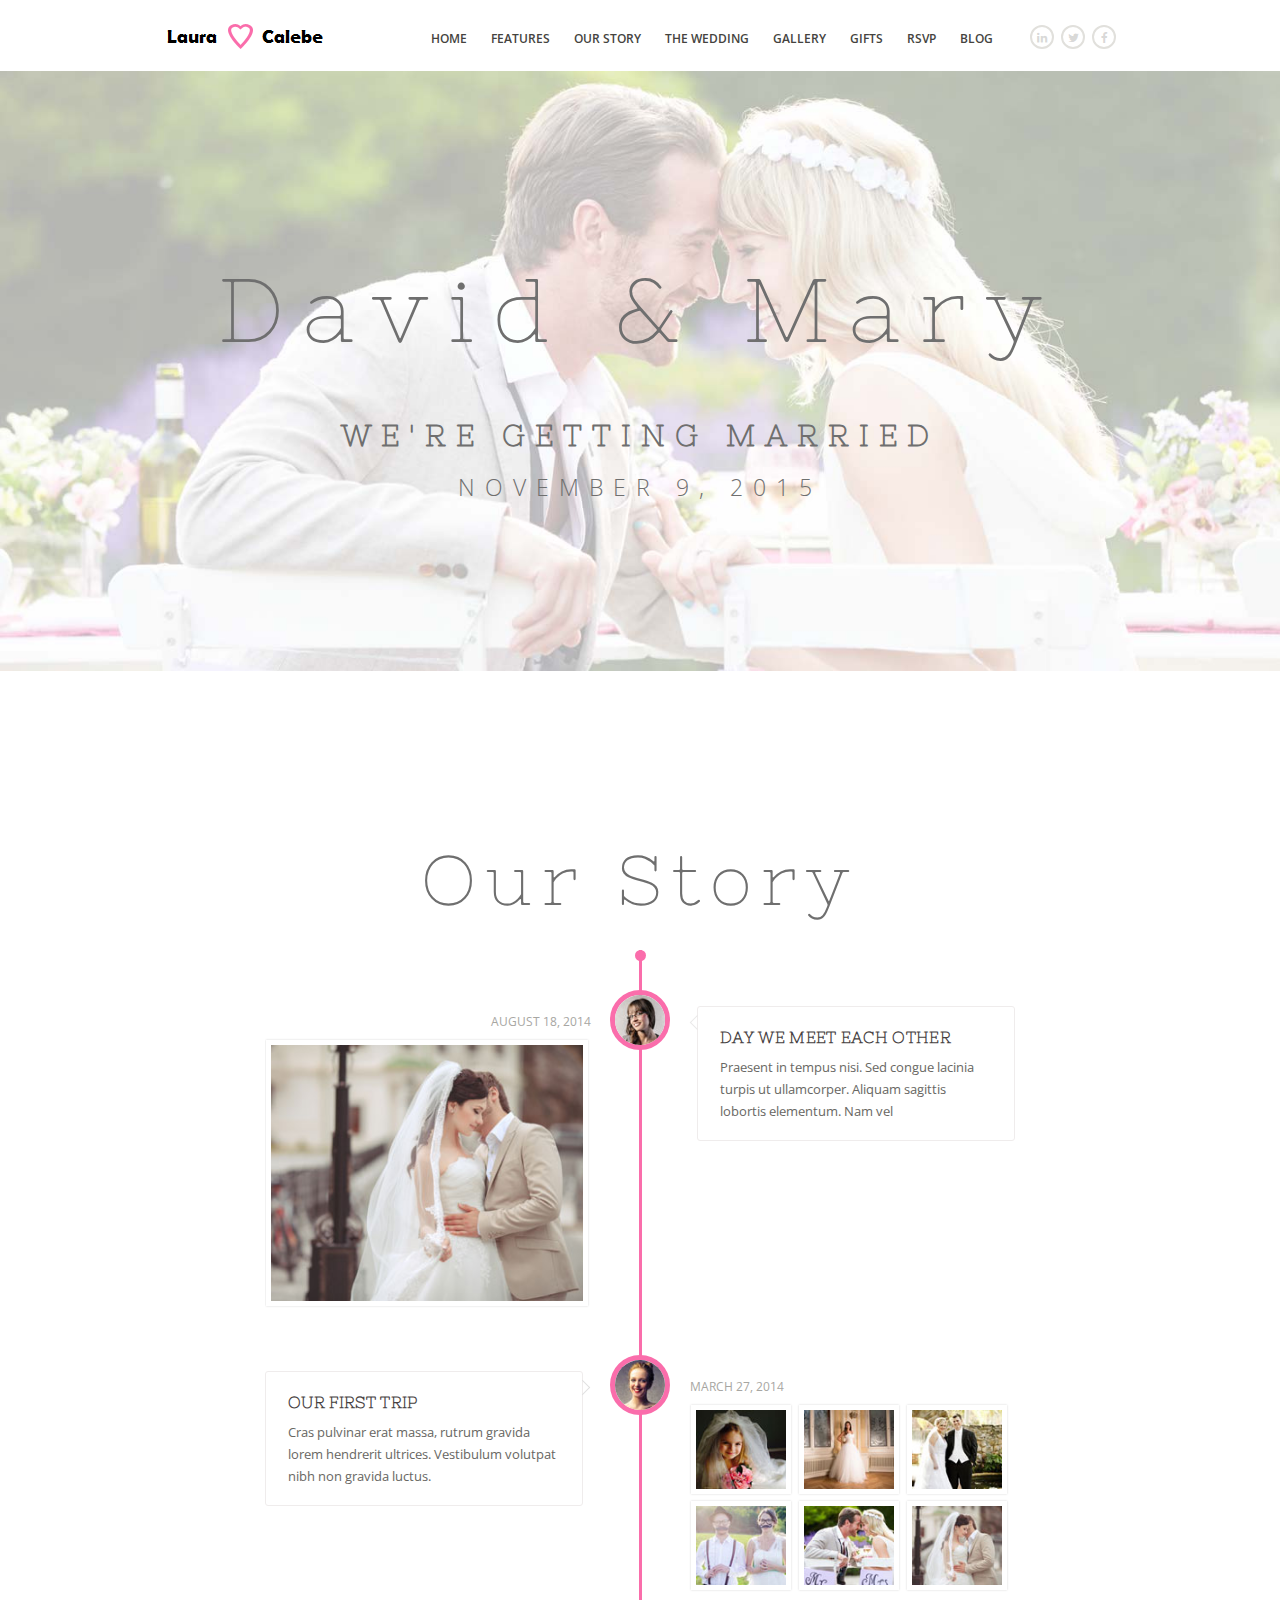
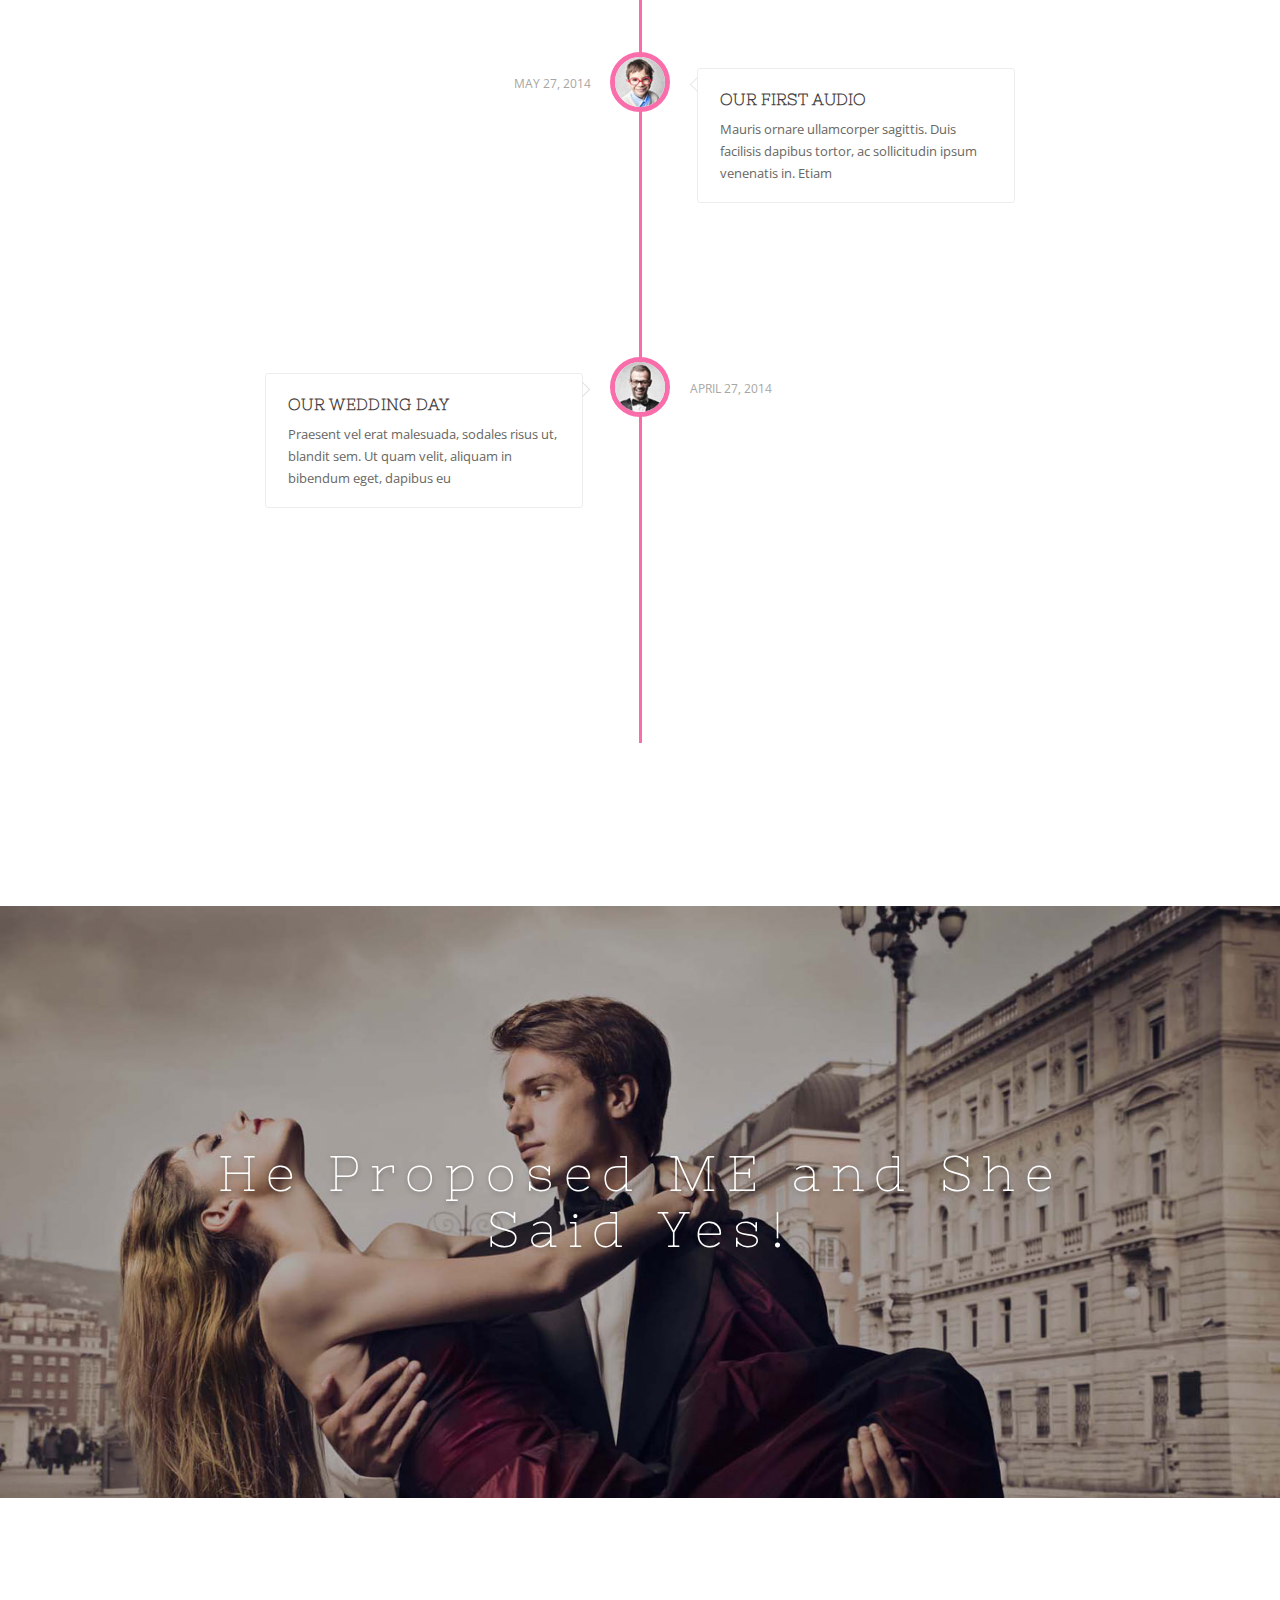
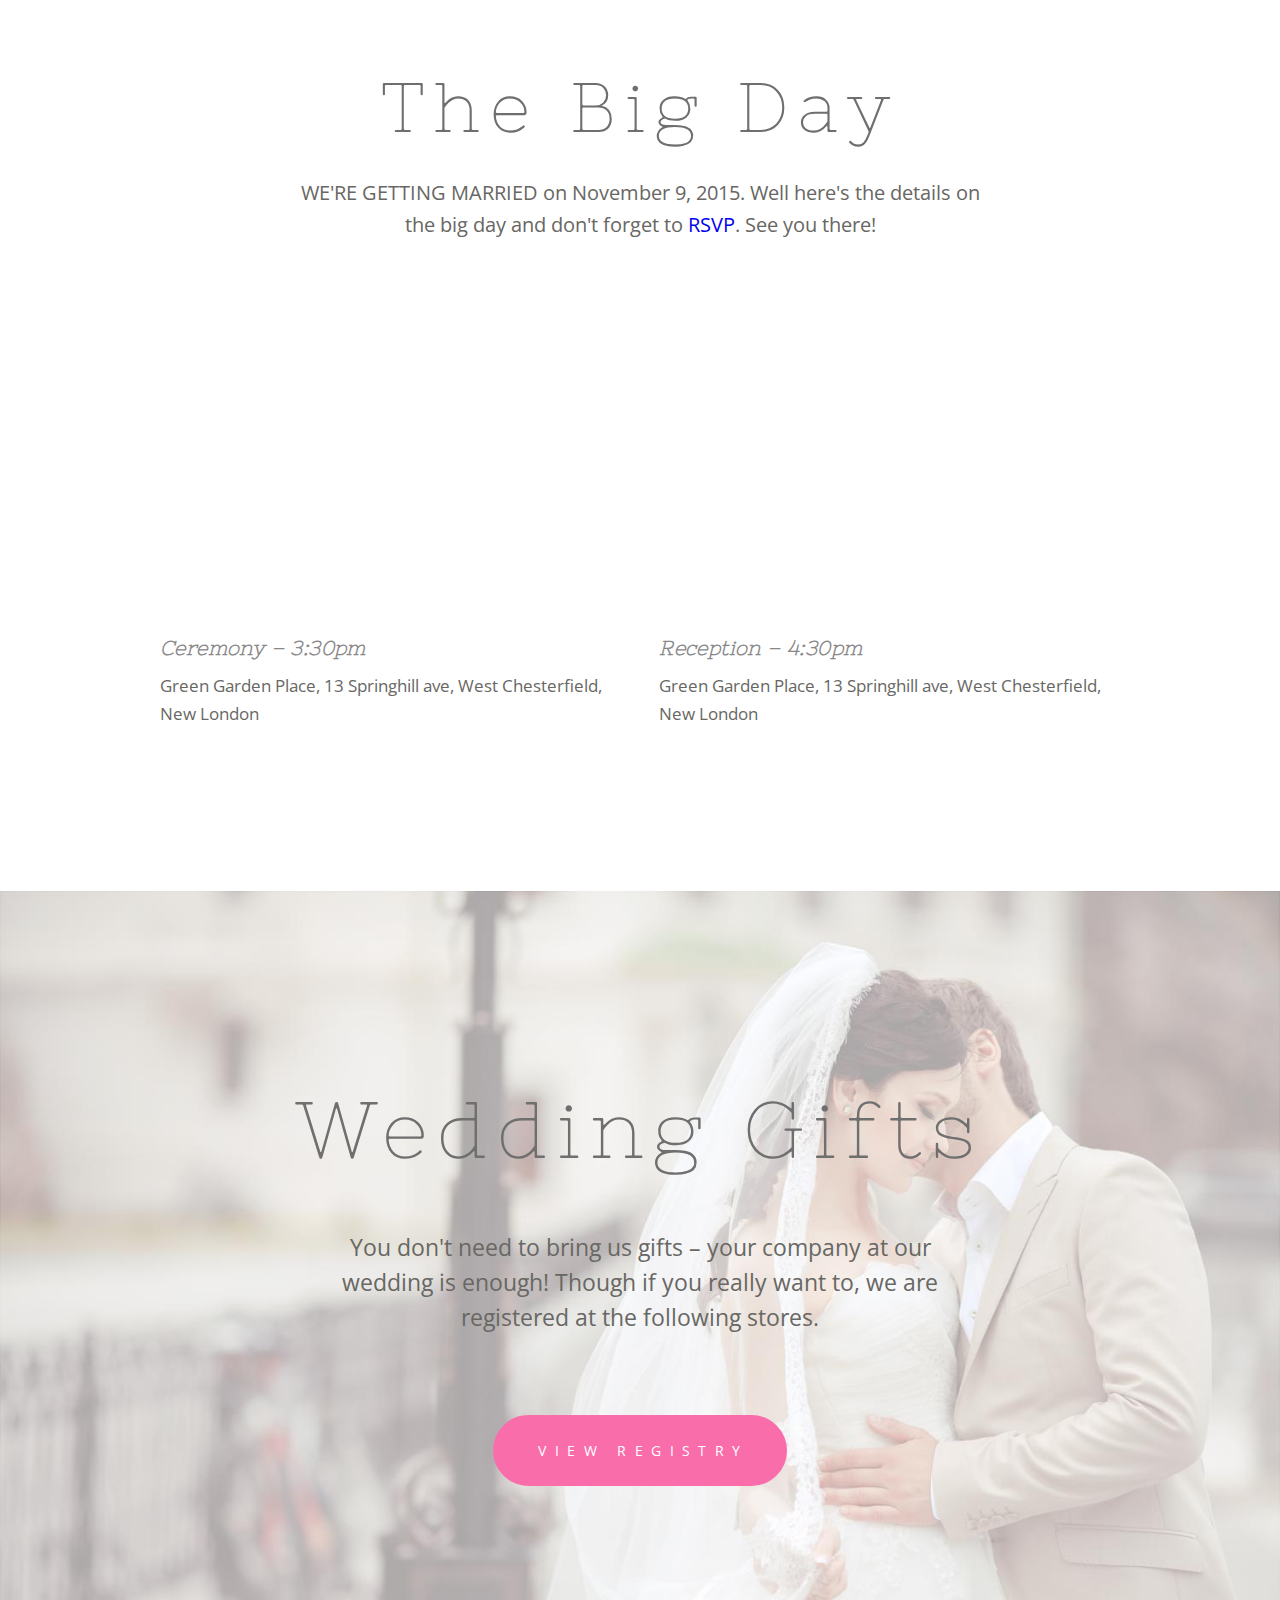
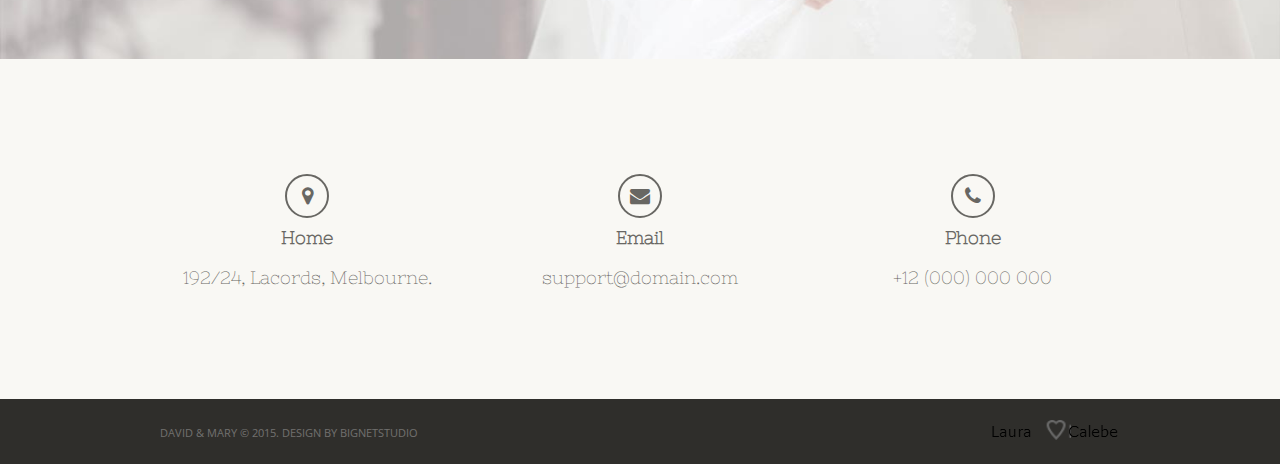
<file: home-4.html>
<!DOCTYPE HTML>
<html lang="en-US" prefix="og: http://ogp.me/ns#">

<!-- Mirrored from thewpdev.com/html-demo/david-mary/home-4.html by HTTrack Website Copier/3.x [XR&CO'2014], Thu, 19 Mar 2015 22:54:09 GMT -->
<head>
<meta http-equiv="Content-Type" content="text/html; charset=utf-8">
<meta http-equiv="X-UA-Compatible" content="IE=edge"/>
<meta name="viewport" content="width=device-width, initial-scale=1, maximum-scale=1">
<!--[if lt IE 9]>
<script src="https://html5shim.googlecode.com/svn/trunk/html5.js"></script>
<![endif]-->
<title>Home | david & mary Template</title>
 
<link rel="stylesheet" href="css/style.css" type="text/css"/>
<link rel="stylesheet" href="css/font-awesome.min.css" type="text/css"/>
<link rel="stylesheet" href="css/flexslider.css" type="text/css"/>
<link rel="stylesheet" href="css/prettyPhoto.css" type="text/css"/>
<link rel="stylesheet" href="css/magnific-popup.css" type="text/css"/>
<link rel="stylesheet" href="css/responsive.css" type="text/css"/>
 
<link href="http://fonts.googleapis.com/css?family=Nixie+One" rel="stylesheet" type="text/css">
<link href="http://fonts.googleapis.com/css?family=Open+Sans:300,700,400" rel="stylesheet" type="text/css"/>
 
<script type="text/javascript" src="js/jquery.js"></script>
</head>
<body class="home-style-4 header-sticky">
<div id="wrapper">
 
<div id="header">
<div id="header-inner">
 
<div class="tally-social-icons">
<a href="#" class="" title="Linkedin" rel="nofollow" target="_blank"><i class="fa fa-linkedin"></i></a>
<a href="#" class="" title="Twitter" rel="nofollow" target="_blank"><i class="fa fa-twitter"></i></a>
<a href="#" class="" title="Facebook" rel="nofollow" target="_blank"><i class="fa fa-facebook"></i></a>
</div>
 
 
<div class="logo_area hheight">
<div id="logo">
<a href="index-2.html"><img src="images/logo.png" alt="logo"></a>
</div>
</div>
 
 
<div class="main-nav hheight">
<ul>
<li><a href="#wrapper">Home</a>
<ul class="sub-menu">
<li><a href="index-2.html">Home Style 1</a></li>
<li><a href="home-2.html">Home style 2</a></li>
<li><a href="home-3.html">Home style 3</a></li>
<li><a href="home-4.html">Home style 4</a></li>
<li><a href="home-5.html">Home style 5</a></li>
</ul>
</li>
<li><a href="#">Features</a>
<ul class="sub-menu">
<li><a href="blog.html">Blog</a></li>
<li><a href="single-post.html">Single Post</a></li>
<li><a href="shortcodes.html">Shortcodes</a></li>
<li><a href="page-left-sidebar.html">Page Left Sidebar</a></li>
<li><a href="page-right-sidebar.html">Page Right Sidebar</a></li>
</ul>
</li>
<li><a href="index-2.html#section-about">Our Story</a></li>
<li><a href="index-2.html#section-wedding">The Wedding</a></li>
<li><a href="index-2.html#section-gallery">Gallery</a></li>
<li><a href="index-2.html#section-gifts">Gifts</a></li>
<li><a href="index-2.html#section-rsvp">rsvp</a></li>
<li><a href="index-2.html#section-blog">Blog</a></li>
</ul>
</div>
 
<div class="clear"></div>
</div>
</div>
 
 
<div class="tallykit-shortcode-row getting-married style-1">
<div class="tk-shortcode-row-inner">
 
<div class="acoc-clear"></div>
<div class="tallykit-shortcode-divider tallykit-shortcode-divider-style-none"></div>
<div class="acoc-clear"></div>
 
 
<h1 class="entry-title">David &amp; Mary</h1>
<h3>We're Getting Married</h3>
<h4>November 9, 2015</h4>
 
 
<div class="acoc-clear"></div>
<div class="tallykit-shortcode-divider tallykit-shortcode-divider-style-none"></div>
<div class="acoc-clear"></div>
 
</div>
</div>
 
 
<div class="tallykit-shortcode-row he-proposed style-1">
<div class="tk-shortcode-row-inner">
 
<div class="acoc-clear"></div>
<div class="tallykit-shortcode-divider tallykit-shortcode-divider-style-none"></div>
<div class="acoc-clear"></div>
 
 
<h1 class="entry-title">Our Story</h1>
 
<div class="tallykit-blog-timeline">
<div class="line"></div>
 
<div class="tallykit-blog-timeline-list">
<div class="tallykit-blog-author-img">
<img src="images/content-images/blog-timeline-author-1-60x60.jpg" width="128" height="128" alt="">
</div>
<div class="tallykit-blog-timeline-post">
<div class="tk-post-content">
<h3><a href="#">Day We Meet Each Other</a></h3>
<p>Praesent in tempus nisi. Sed congue lacinia turpis ut ullamcorper. Aliquam sagittis lobortis elementum. Nam vel </p>
</div>
<div class="tk-timeline-thum">
<span class="date">August 18, 2014</span>
<div class="entry-image entry-media">
<a href="images/content-images/gallery-7-600x600.jpg" data-prettyphoto="prettyPhoto"><img width="590" height="479" src="images/content-images/blog-timeline-1-322x264.jpg" class="attachment-image_format wp-post-image" alt="17"></a>
</div>
</div>
</div>
</div>
 
 
<div class="tallykit-blog-timeline-list">
<div class="tallykit-blog-author-img">
<img src="images/content-images/blog-timeline-author-2-60x60.jpg" width="128" height="128" alt="">
</div>
<div class="tallykit-blog-timeline-post">
<div class="tk-post-content">
<h3><a href="#">Our First Trip</a></h3>
<p>Cras pulvinar erat massa, rutrum gravida lorem hendrerit ultrices. Vestibulum volutpat nibh non gravida luctus. </p>
</div>
<div class="tk-timeline-thum">
<span class="date">March 27, 2014</span>
<div class="entry-gallery ">
<ul class="">
<li><a href="images/content-images/gallery-11-600x600.jpg" data-prettyphoto="prettyPhoto[g_3039]"><img src="images/content-images/timeline-gallery-1-100x88.jpg" height="78" width="90" alt=""></a></li>
<li><a href="images/content-images/gallery-2-600x600.jpg" data-prettyphoto="prettyPhoto[g_3039]"><img src="images/content-images/timeline-gallery-2-100x88.jpg" height="78" width="90" alt=""></a></li>
<li><a href="images/content-images/gallery-3-600x600.jpg" data-prettyphoto="prettyPhoto[g_3039]"><img src="images/content-images/timeline-gallery-3-100x88.jpg" height="78" width="90" alt=""></a></li>
<li><a href="images/content-images/gallery-5-600x600.jpg" data-prettyphoto="prettyPhoto[g_3039]"><img src="images/content-images/timeline-gallery-4-100x88.jpg" height="78" width="90" alt=""></a></li>
<li><a href="images/content-images/gallery-6-600x600.jpg" data-prettyphoto="prettyPhoto[g_3039]"><img src="images/content-images/timeline-gallery-5-100x88.jpg" height="78" width="90" alt=""></a></li>
<li><a href="images/content-images/gallery-7-600x600.jpg" data-prettyphoto="prettyPhoto[g_3039]"><img src="images/content-images/timeline-gallery-6-100x88.jpg" height="78" width="90" alt=""></a></li>
</ul>
</div>
</div>
</div>
</div>
 
 
<div class="tallykit-blog-timeline-list">
<div class="tallykit-blog-author-img">
<img src="images/content-images/blog-timeline-author-3-60x60.jpg" width="128" height="128" alt="">
</div>
<div class="tallykit-blog-timeline-post">
<div class="tk-post-content">
<h3><a href="#">Our First Audio</a></h3>
<p>Mauris ornare ullamcorper sagittis. Duis facilisis dapibus tortor, ac sollicitudin ipsum venenatis in. Etiam </p>
</div>
<div class="tk-timeline-thum">
<span class="date">May 27, 2014</span>
<div class="audio-embed entry-media">
<iframe width="500" height="400" src="https://w.soundcloud.com/player/?visual=true&amp;url=http%3A%2F%2Fapi.soundcloud.com%2Ftracks%2F148611712&amp;show_artwork=true&amp;maxwidth=500&amp;maxheight=750"></iframe>
</div>
</div>
</div>
</div>
 
 
<div class="tallykit-blog-timeline-list">
<div class="tallykit-blog-author-img">
<img src="images/content-images/blog-timeline-author-4-60x60.jpg" width="128" height="128" alt="">
</div>
<div class="tallykit-blog-timeline-post">
<div class="tk-post-content">
<h3><a href="#">Our Wedding Day</a></h3>
<p>Praesent vel erat malesuada, sodales risus ut, blandit sem. Ut quam velit, aliquam in bibendum eget, dapibus eu </p>
</div>
<div class="tk-timeline-thum">
<span class="date">April 27, 2014</span>
<div class="entry-video-om entry-media">
<iframe width="500" height="281" src="https://www.youtube.com/embed/p0RJsMsY8tM?feature=oembed" allowfullscreen=""></iframe>
</div>
</div>
</div>
</div>
 
</div>
 
 
 
<div class="acoc-clear"></div>
<div class="tallykit-shortcode-divider tallykit-shortcode-divider-style-none"></div>
<div class="acoc-clear"></div>
 
</div>
</div>
 
 
<div class="tallykit-shortcode-row she-said-yes style-1">
<div class="tk-shortcode-row-inner">
 
<div class="acoc-clear"></div>
<div class="tallykit-shortcode-divider tallykit-shortcode-divider-style-none"></div>
<div class="acoc-clear"></div>
 
 
<h1 class="entry-title">He Proposed ME and She Said Yes!</h1>
 
 
<div class="acoc-clear"></div>
<div class="tallykit-shortcode-divider tallykit-shortcode-divider-style-none"></div>
<div class="acoc-clear"></div>
 
</div>
</div>
 
 
<div class="tallykit-shortcode-row he-proposed style-1">
<div class="tk-shortcode-row-inner">
 
<div class="acoc-clear"></div>
<div class="tallykit-shortcode-divider tallykit-shortcode-divider-style-none"></div>
<div class="acoc-clear"></div>
 
 
<h1 class="entry-title">The Big Day</h1>
<p style="text-align:center;">WE'RE GETTING MARRIED on November 9, 2015. Well here's the details on <br>the big day and don't forget to <a href="#">RSVP</a>. See you there!</p>
<div class="entry-content">
<div class="tallykit-shortcode-column tallykit-shortcode-one-half tallykit-shortcode-column-first">
<div class="tallykit-shortcode-column-inner">
<iframe src="https://www.google.com/maps/embed?pb=!1m18!1m12!1m3!1d756.1012630368525!2d-74.00549760000001!3d40.70909889999999!2m3!1f0!2f0!3f0!3m2!1i1024!2i768!4f13.1!3m3!1m2!1s0x89c25a22b3e92be9%3A0xcf0a3f73a228448!2sGold+St%2C+New+York%2C+NY+10038!5e0!3m2!1sen!2s!4v1410076757538" height="345" style="border:0; width:100%;"></iframe>
<h6>Ceremony – 3:30pm</h6>
<p>Green Garden Place, 13 Springhill ave, West Chesterfield, New London</p>
</div>
</div>
<div class="tallykit-shortcode-column tallykit-shortcode-one-half tallykit-shortcode-column-last">
<div class="tallykit-shortcode-column-inner">
<iframe src="https://www.google.com/maps/embed?pb=!1m18!1m12!1m3!1d756.1012630368525!2d-74.00549760000001!3d40.70909889999999!2m3!1f0!2f0!3f0!3m2!1i1024!2i768!4f13.1!3m3!1m2!1s0x89c25a22b3e92be9%3A0xcf0a3f73a228448!2sGold+St%2C+New+York%2C+NY+10038!5e0!3m2!1sen!2s!4v1410076757538" height="345" style="border:0; width:100%;"></iframe>
<h6>Reception – 4:30pm</h6>
<p>Green Garden Place, 13 Springhill ave, West Chesterfield, New London</p>
</div>
</div>
</div>
 
 
<div class="acoc-clear"></div>
<div class="tallykit-shortcode-divider tallykit-shortcode-divider-style-none"></div>
<div class="acoc-clear"></div>
 
</div>
</div>
 
 
<div class="tallykit-shortcode-row wedding-gifts style-1">
<div class="tk-shortcode-row-inner">
 
<div class="acoc-clear"></div>
<div class="tallykit-shortcode-divider tallykit-shortcode-divider-style-none"></div>
<div class="acoc-clear"></div>
 
 
<h1 class="entry-title">Wedding Gifts</h1>
<div class="entry-content">
<p>You don't need to bring us gifts – your company at our wedding is enough! Though if you really want to, we are registered at the following stores.</p>
<p style="text-align: center;"><a href="#" class="tallykit-shortcode-button  style-fill size-3x color-accent full-width-no">VIEW REGISTRY</a>
</p>
</div>
 
 
<div class="acoc-clear"></div>
<div class="tallykit-shortcode-divider tallykit-shortcode-divider-style-none"></div>
<div class="acoc-clear"></div>
 
</div>
</div>
 
 
<div class="tallykit-shortcode-row rsvp-section st4-contact-form section-padding1">
<div class="tk-shortcode-row-inner">
 
<div class="clear"></div>
<div class="tallykit-shortcode-divider tallykit-shortcode-divider-style-none divider-margin1"></div>
<div class="clear"></div>
 
<div class="tallykit-shortcode-column tallykit-shortcode-one-third tallykit-shortcode-column-first">
<div class="tallykit-shortcode-column-inner">
<i class="tallykit-shortcode-icon tallykit-shortcode-icon-shape-circle tallykit-shortcode-icon-size-3x tallykit-shortcode-icon-effect-rotate tallykit-shortcode-icon-align-center tallykit-shortcode-icon-style-border fa fa-map-marker"></i>
<p style="text-align: center;"><strong>Home</strong><br> 192/24, Lacords, Melbourne.</p>
</div>
</div>
<div class="tallykit-shortcode-column tallykit-shortcode-one-third tallykit-shortcode-column-first">
<div class="tallykit-shortcode-column-inner">
<i class="tallykit-shortcode-icon tallykit-shortcode-icon-shape-circle tallykit-shortcode-icon-size-3x tallykit-shortcode-icon-effect-rotate tallykit-shortcode-icon-align-center tallykit-shortcode-icon-style-border fa fa-envelope"></i>
<p style="text-align: center;"><strong>Email</strong><br> support@domain.com</p>
</div>
</div>
<div class="tallykit-shortcode-column tallykit-shortcode-one-third tallykit-shortcode-column-last">
<div class="tallykit-shortcode-column-inner">
<i class="tallykit-shortcode-icon tallykit-shortcode-icon-shape-circle tallykit-shortcode-icon-size-3x tallykit-shortcode-icon-effect-rotate tallykit-shortcode-icon-align-center tallykit-shortcode-icon-style-border fa fa-phone"></i>
<p style="text-align: center;"><strong>Phone</strong><br> +12 (000) 000 000</p>
</div>
</div>
<div class="clear"></div>
</div>
</div>
 
 
<div id="footer">
<div id="footer-inner">
 
<div class="footer_logo">
<img src="images/footer-logo.png" alt="">
</div>
 
 
<div class="copy_text">David &amp; Mary © 2015. Design by <a href="http://bignetstudio.com/">BiGnetStudio</a></div>
 
<div class="clear"></div>
</div>
</div>
 
</div>
 
<script type="text/javascript" src="js/jquery-ui.min.js"></script>
<script type="text/javascript" src="js/jquery.prettyPhoto.js"></script>
<script type="text/javascript" src="js/jquery.smooth-scroll.js"></script>
<script type="text/javascript" src="js/jquery.easing.1.3.js"></script>
<script type="text/javascript" src="js/imagesloaded.pkgd.min.js"></script>
<script type="text/javascript" src="js/isotope.pkgd.min.js"></script>
<script type="text/javascript" src="js/jquery.magnific-popup.min.js"></script>
<script type="text/javascript" src="js/jquery.flexslider-min.js"></script>
<script type="text/javascript" src="js/jquery.fitvids.js"></script>
<script type="text/javascript" src="js/gauge.min.js"></script>
<script type="text/javascript" src="js/waypoints.min.js"></script>
<script type="text/javascript" src="js/tinynav.min.js"></script>
<script type="text/javascript" src="js/jquery.validate.min.js"></script>
<script type="text/javascript" src="js/script.js"></script>
</body>

<!-- Mirrored from thewpdev.com/html-demo/david-mary/home-4.html by HTTrack Website Copier/3.x [XR&CO'2014], Thu, 19 Mar 2015 22:54:09 GMT -->
</html>
</file>
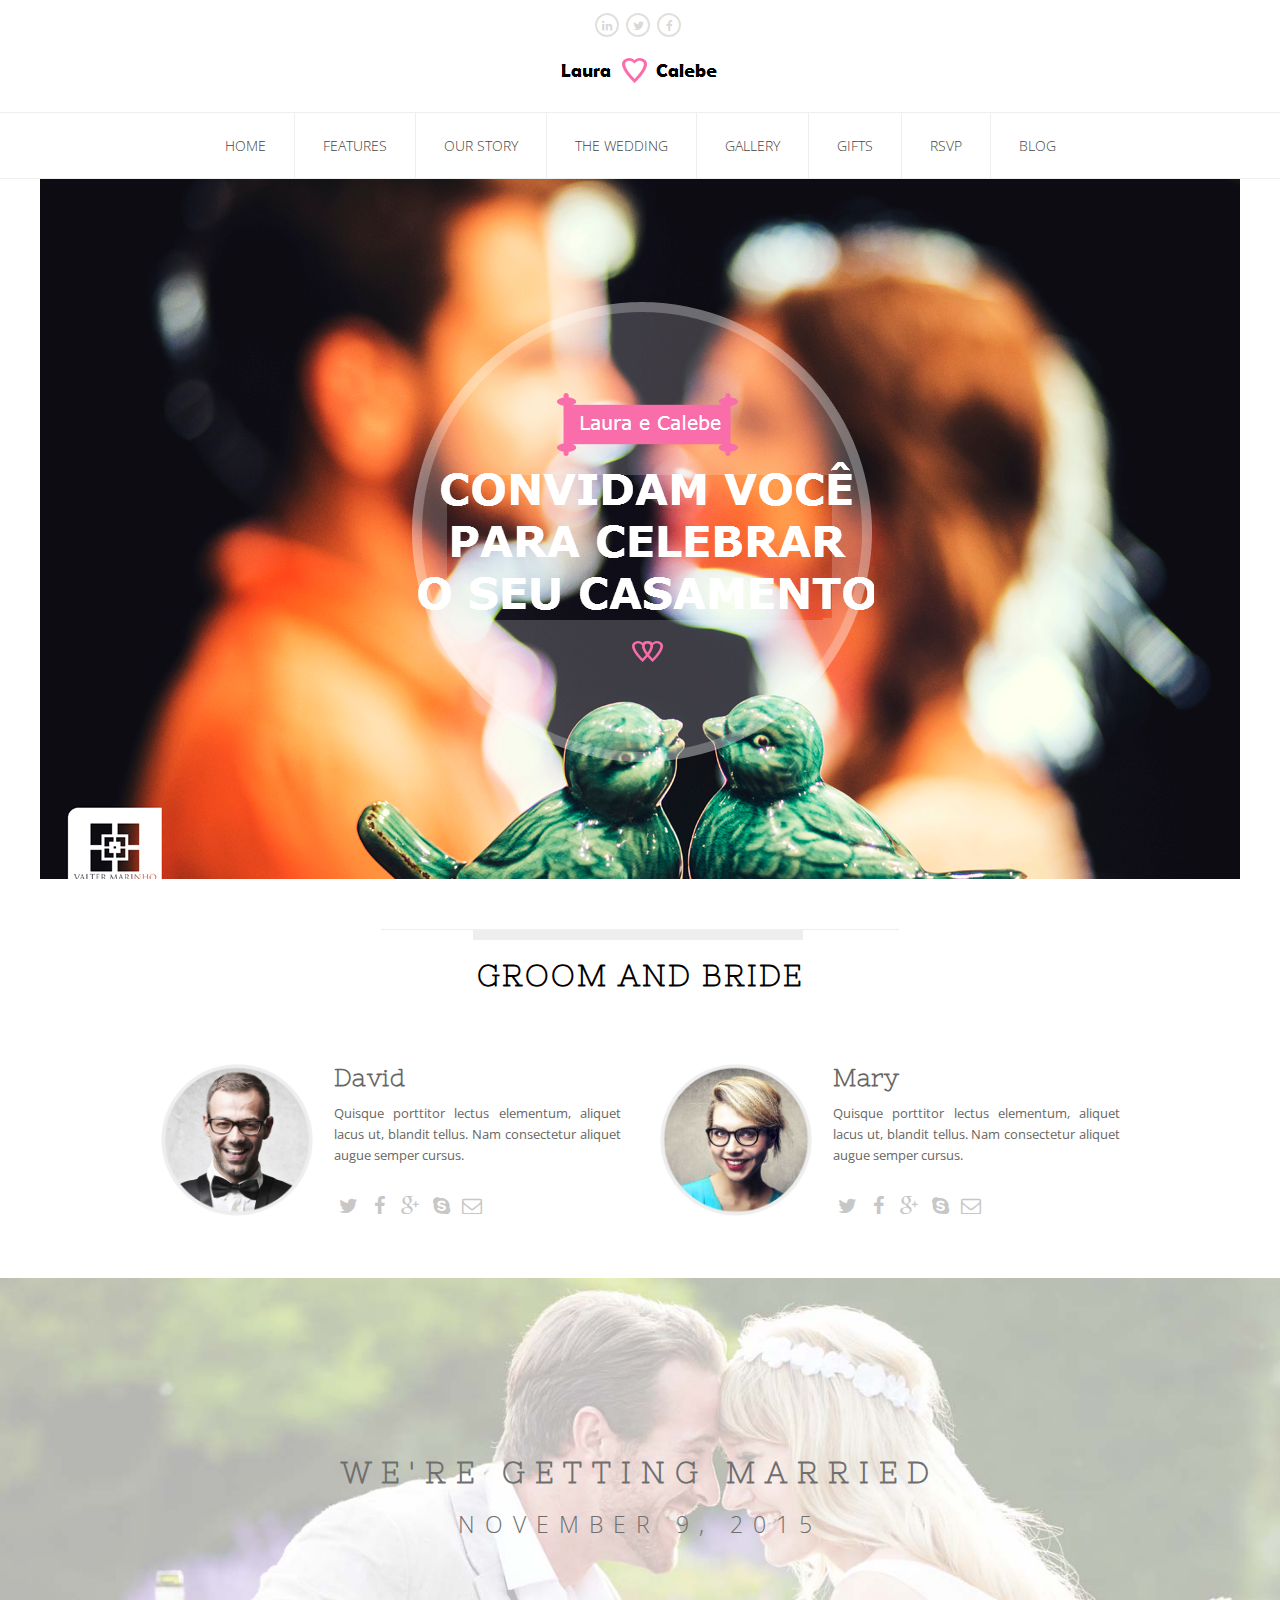
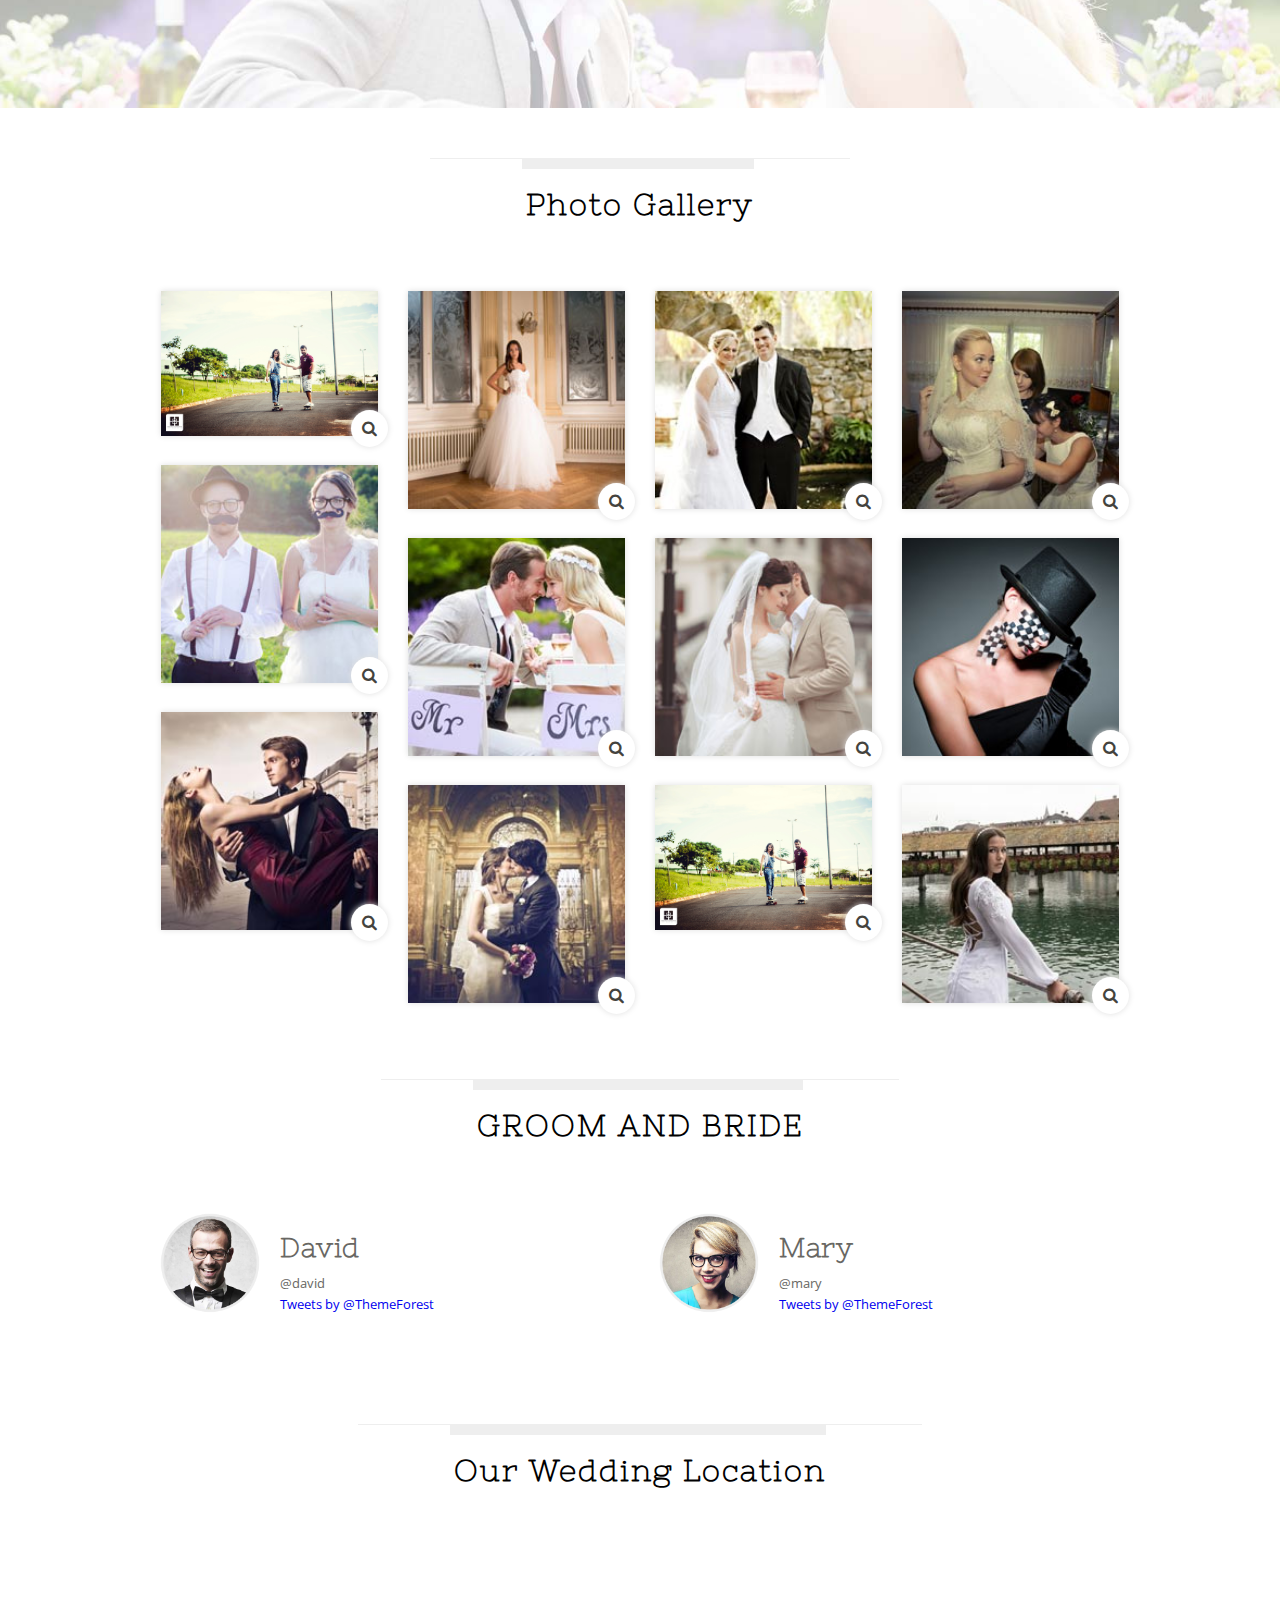
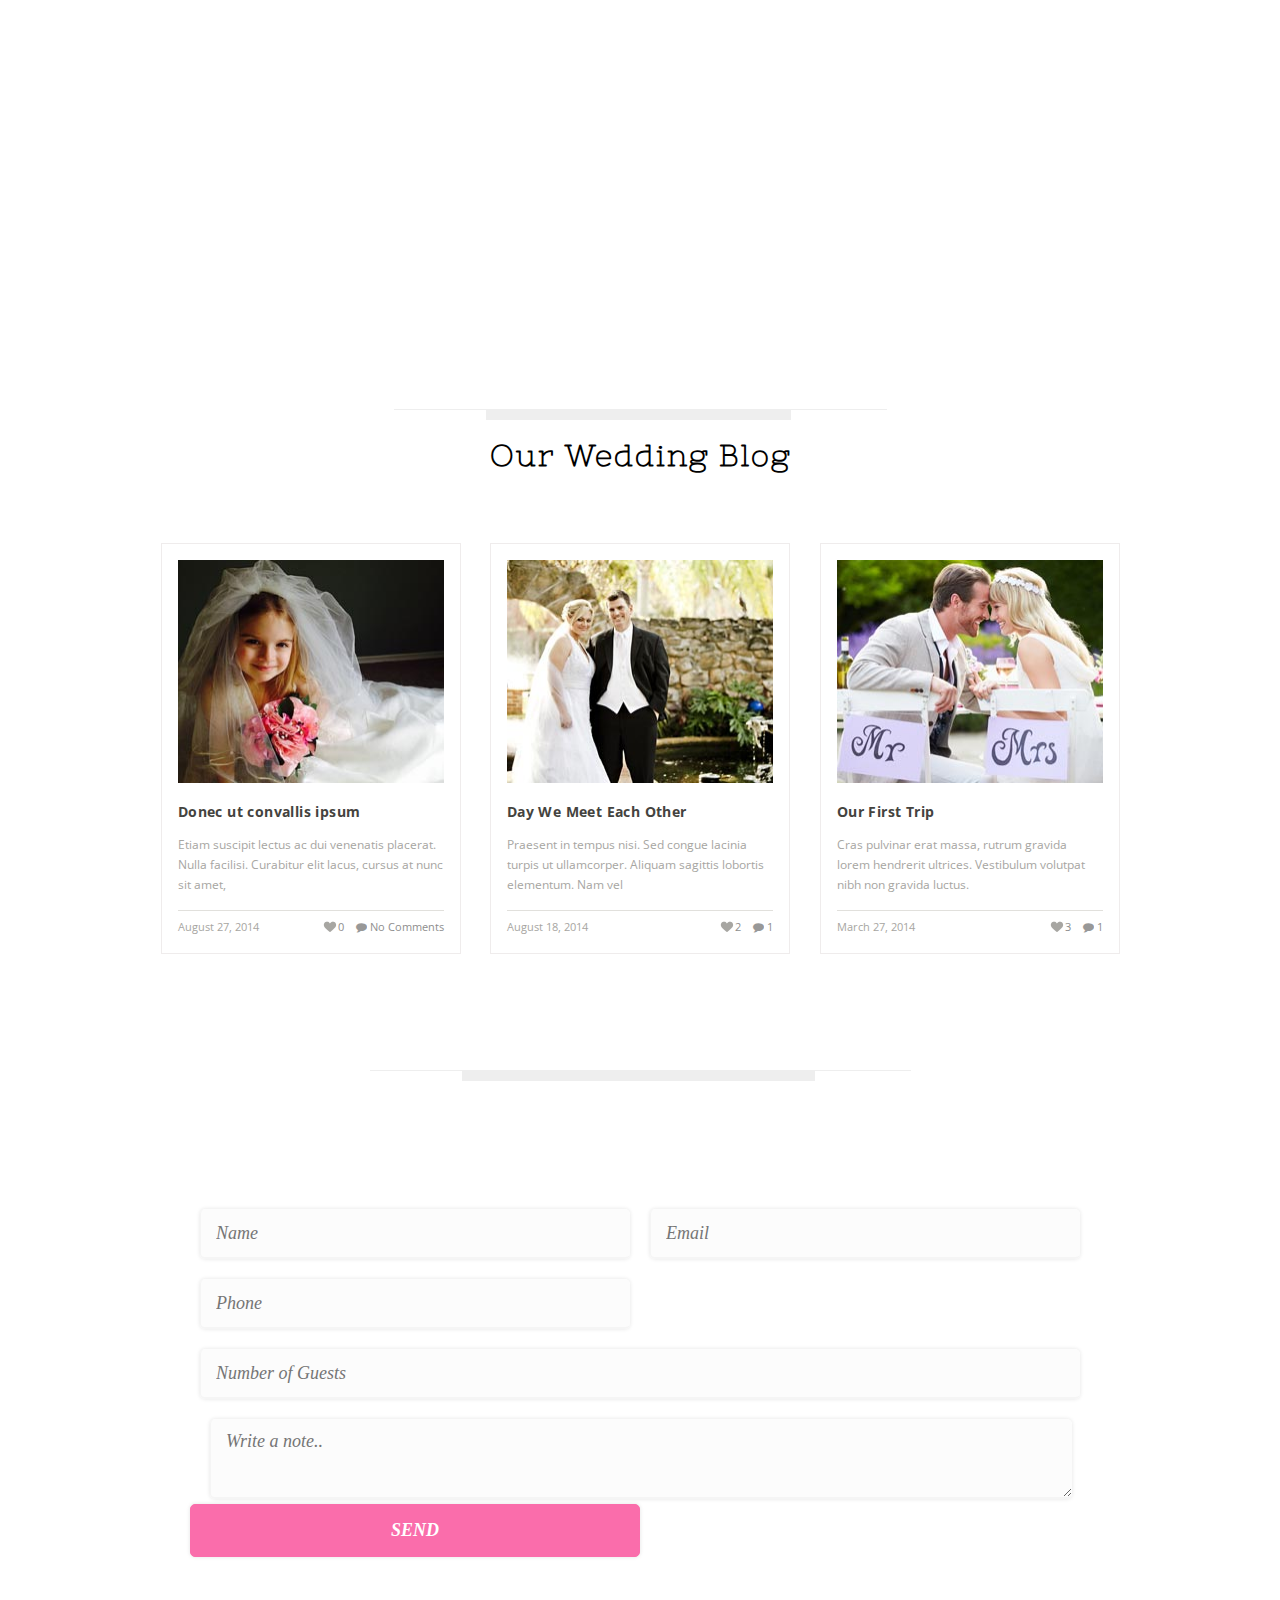
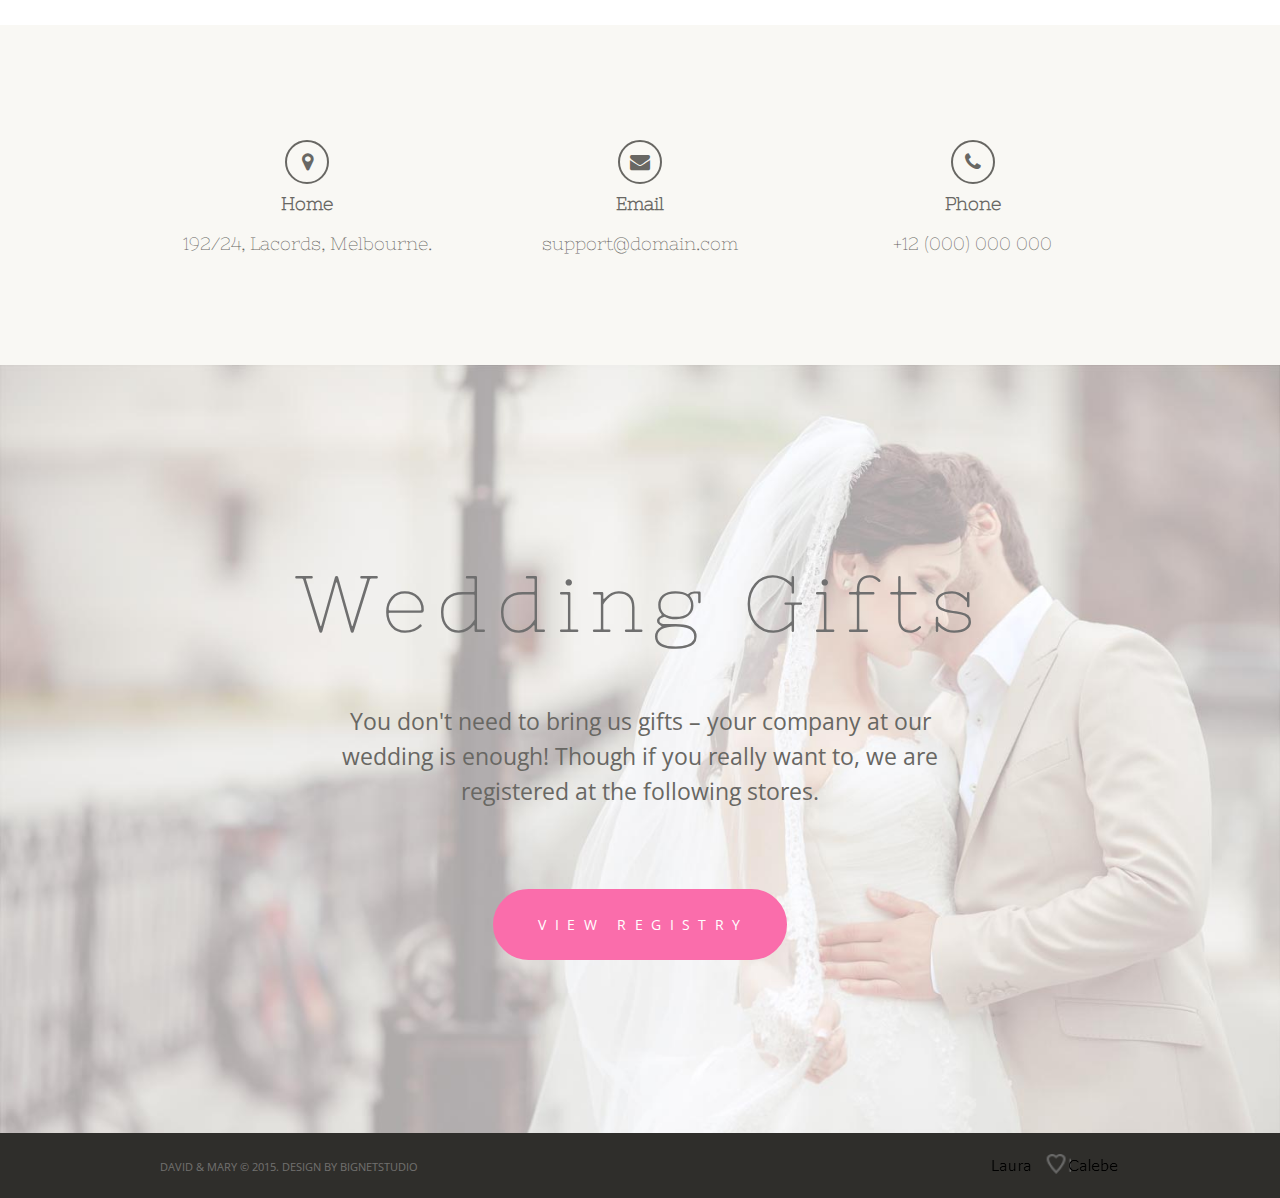
<file: home-5.html>
<!DOCTYPE HTML>
<html lang="en-US" prefix="og: http://ogp.me/ns#">

<!-- Mirrored from thewpdev.com/html-demo/david-mary/home-5.html by HTTrack Website Copier/3.x [XR&CO'2014], Thu, 19 Mar 2015 22:54:09 GMT -->
<head>
<meta http-equiv="Content-Type" content="text/html; charset=utf-8">
<meta http-equiv="X-UA-Compatible" content="IE=edge"/>
<meta name="viewport" content="width=device-width, initial-scale=1, maximum-scale=1">
<!--[if lt IE 9]>
<script src="https://html5shim.googlecode.com/svn/trunk/html5.js"></script>
<![endif]-->
<title>Home | david & mary Template</title>
 
<link rel="stylesheet" href="css/style.css" type="text/css"/>
<link rel="stylesheet" href="css/font-awesome.min.css" type="text/css"/>
<link rel="stylesheet" href="css/flexslider.css" type="text/css"/>
<link rel="stylesheet" href="css/prettyPhoto.css" type="text/css"/>
<link rel="stylesheet" href="css/magnific-popup.css" type="text/css"/>
<link rel="stylesheet" href="css/responsive.css" type="text/css"/>
 
<link href="http://fonts.googleapis.com/css?family=Nixie+One" rel="stylesheet" type="text/css">
<link href="http://fonts.googleapis.com/css?family=Open+Sans:300,700,400" rel="stylesheet" type="text/css"/>
 
<script type="text/javascript" src="js/jquery.js"></script>
</head>
<body class="home-style-5 header-sticky">
<div id="wrapper">
 
<div id="header">
<div id="header-inner">
 
<div class="tally-social-icons">
<a href="#" class="" title="Linkedin" rel="nofollow" target="_blank"><i class="fa fa-linkedin"></i></a>
<a href="#" class="" title="Twitter" rel="nofollow" target="_blank"><i class="fa fa-twitter"></i></a>
<a href="#" class="" title="Facebook" rel="nofollow" target="_blank"><i class="fa fa-facebook"></i></a>
</div>
 
 
<div class="logo_area hheight">
<div id="logo">
<a href="index-2.html"><img src="images/logo.png" alt="logo"></a>
</div>
</div>
 
 
<div class="main-nav hheight">
<ul>
<li><a href="#wrapper">Home</a>
<ul class="sub-menu">
<li><a href="index-2.html">Home Style 1</a></li>
<li><a href="home-2.html">Home style 2</a></li>
<li><a href="home-3.html">Home style 3</a></li>
<li><a href="home-4.html">Home style 4</a></li>
<li><a href="home-5.html">Home style 5</a></li>
</ul>
</li>
<li><a href="#">Features</a>
<ul class="sub-menu">
<li><a href="blog.html">Blog</a></li>
<li><a href="single-post.html">Single Post</a></li>
<li><a href="shortcodes.html">Shortcodes</a></li>
<li><a href="page-left-sidebar.html">Page Left Sidebar</a></li>
<li><a href="page-right-sidebar.html">Page Right Sidebar</a></li>
</ul>
</li>
<li><a href="index-2.html#section-about">Our Story</a></li>
<li><a href="index-2.html#section-wedding">The Wedding</a></li>
<li><a href="index-2.html#section-gallery">Gallery</a></li>
<li><a href="index-2.html#section-gifts">Gifts</a></li>
<li><a href="index-2.html#section-rsvp">rsvp</a></li>
<li><a href="index-2.html#section-blog">Blog</a></li>
</ul>
</div>
 
<div class="clear"></div>
</div>
</div>
 
 
<div class="tallykit_slideshow">
<div class="tallykit_slideshow_inner">
<div class="acoc-flexslider-clear"></div>
<div class="acoc-flexslider2" id="acoc-flexslider2-uid">
 
<ul class="slides">
 
<li>
 
<div class="tallykit_slideshow_item image-only tk-backgroung-img1">
<div class="tallykit_slideshow_item_inner">
<div class="tk_slideshow_image_only_warp">
<div class="tk_slideshow_image_holder">
<img src="images/content-images/Ellipse-box.png" alt="Image Only" draggable="false">
</div>
</div>
</div>
</div>
 
</li>
 
 
<li>
 
<div class="tallykit_slideshow_item caption-left tk-backgroung-img2 tk-color">
<div class="tallykit_slideshow_item_inner">
<div class="tk_slideshow_caption_left_warp">
<div class="tk_slideshow_content_holder">
<span class="tk_slideshow_subtitle">What is</span>
<h3 class="tk_slideshow_title">Your Story</h3>
<div class="tk_slideshow_content">
With the combination of responsive design and parallax animations, this theme will provide an optimal
viewing experience and will make your website look great on across wide range of devices and screen sizes.
</div>
<a href="#" class="tk_slideshow_button">Read More</a>
</div>
</div>
</div>
</div>
 
</li>
 
 
<li>
 
<div class="tallykit_slideshow_item caption-right tk-backgroung-img3 tk-color">
<div class="tallykit_slideshow_item_inner">
<div class="tk_slideshow_caption_right_warp">
<div class="tk_slideshow_content_holder">
<span class="tk_slideshow_subtitle">Vivamus malesuada</span>
<h3 class="tk_slideshow_title">Story Theme</h3>
<div class="tk_slideshow_content">
With the combination of responsive design and parallax animations, this theme will provide an optimal viewing
experience and will make your website look great on across wide range of devices and screen sizes.
</div>
<a href="#" class="tk_slideshow_button">Read More</a>
</div>
</div>
</div>
</div>
 
</li>
 
 
<li>
 
<div class="tallykit_slideshow_item caption-center tk-backgroung-img4 tk-color">
<div class="tallykit_slideshow_item_inner">
<div class="tk_slideshow_caption_center_warp">
<div class="tk_slideshow_content_holder">
<span class="tk_slideshow_subtitle">The perfect canvas for your</span>
<h3 class="tk_slideshow_title">Creative Ideas</h3>
<a href="#" class="tk_slideshow_button">Read More</a>
</div>
</div>
</div>
</div>
 
</li>
 
 
<li>
 
<div class="tallykit_slideshow_item image-caption tk-backgroung-color1 tk-bark-color">
<div class="tallykit_slideshow_item_inner">
<div class="tk_slideshow_image_content_warp">
<div class="tk_slideshow_image_holder">
<img src="images/background-images/slider-5.jpg" alt="Image and Caption" draggable="false">
</div>
<div class="tk_slideshow_content_holder">
<span class="tk_slideshow_subtitle">Example of</span>
<h3 class="tk_slideshow_title">Image and Caption</h3>
<div class="tk_slideshow_content">
With the combination of responsive design and parallax animations, this theme will provide an optimal viewing
experience and will make your website look great on across wide range of devices and screen sizes.
</div>
<a href="#" class="tk_slideshow_button">Read More</a>
</div>
</div>
</div>
</div>
 
</li>
 
 
<li>
 
<div class="tallykit_slideshow_item video-only tk-backgroung-img4">
<div class="tallykit_slideshow_item_inner">
<div class="tk_slideshow_video_only_warp">
<a class="tk-slideshow-video-popup-link" href="#tk-slideshow-video-popup-5"><i class="fa fa-play-circle-o"></i></a>
<div style="display:none">
<div id="tk-slideshow-video-popup-5" class="tk-slideshow-video-popup">
<div class="fluid-width-video-wrapper" style="padding-top: 56.2%;">
<iframe src="https://www.youtube.com/embed/ZxL81hkk-4I?feature=oembed" allowfullscreen="" id="fitvid821466"></iframe>
</div>
<button title="Close (Esc)" type="button" class="mfp-close">×</button>
</div>
</div>
</div>
</div>
</div>
 
</li>
 
</ul>
 
</div>
<div class="acoc-flexslider-clear"></div>
 
<script type="text/javascript">
                jQuery(document).ready(
                    function($){$('#acoc-flexslider2-uid').flexslider({
                        animation: 'fade',
                        namespace: 'wfs-',
                        direction: '',
                        smoothHeight: false,
                        slideshow: true,
                        animationLoop: true,
                        slideshowSpeed: 7000,
                        animationSpeed: 600,
                        controlNav: true,
                                        
                        directionNav: true,
                        prevText: '',
                        nextText: '',
                                        
                        pausePlay: false,
                        pauseText: 'Pause',
                        playText: 'Play',
                                        
                        itemWidth: 0,
                        itemMargin: 0,
                        minItems: 0,
                        maxItems: 0,
                        move: 1,
                    });
                });
            </script>
 
</div> 
</div> 
 
 
<div class="tallykit-shortcode-row wedding-section section-padding2">
<div class="tk-shortcode-row-inner">
 
<div class="tallykit-shortcode-heading style-2 ">
<h2 class="tk_title"><span>GROOM AND BRIDE</span></h2>
<div class="clear"></div>
</div>
 
 
<div class="tallykit-shortcode-column tallykit-shortcode-one-half tallykit-shortcode-column-first">
<div class="tallykit-shortcode-column-inner">
 
<div class="thumb">
<img src="images/content-images/groom.png" alt="Groom" width="324" height="324">
</div>
 
<h3>David</h3>
<p>Quisque porttitor lectus elementum, aliquet lacus ut, blandit tellus. Nam consectetur aliquet augue semper cursus.</p>
<p class="social-icon">
<a href="#" target="_blank"><i class="tallykit-shortcode-icon-size-3x tallykit-shortcode-icon-effect-rotate fa fa-twitter"></i></a>
<a href="#" target="_blank"><i class="tallykit-shortcode-icon-size-3x tallykit-shortcode-icon-effect-rotate fa fa-facebook"></i></a>
<a href="#" target="_blank"><i class="tallykit-shortcode-icon-size-3x tallykit-shortcode-icon-effect-rotate fa fa-google-plus"></i></a>
<a href="#" target="_blank"><i class="tallykit-shortcode-icon-size-3x tallykit-shortcode-icon-effect-rotate fa fa-skype"></i></a>
<a href="#" target="_blank"><i class="tallykit-shortcode-icon-size-3x tallykit-shortcode-icon-effect-rotate fa fa-envelope-o"></i></a>
</p>
</div>
</div>
<div class="tallykit-shortcode-column tallykit-shortcode-one-half tallykit-shortcode-column-last">
<div class="tallykit-shortcode-column-inner">
 
<div class="thumb">
<img src="images/content-images/bride.png" alt="Bride" width="324" height="324">
</div>
 
<h3>Mary</h3>
<p>Quisque porttitor lectus elementum, aliquet lacus ut, blandit tellus. Nam consectetur aliquet augue semper cursus.</p>
<p class="social-icon">
<a href="#" target="_blank"><i class="tallykit-shortcode-icon-size-3x tallykit-shortcode-icon-effect-rotate fa fa-twitter"></i></a>
<a href="#" target="_blank"><i class="tallykit-shortcode-icon-size-3x tallykit-shortcode-icon-effect-rotate fa fa-facebook"></i></a>
<a href="#" target="_blank"><i class="tallykit-shortcode-icon-size-3x tallykit-shortcode-icon-effect-rotate fa fa-google-plus"></i></a>
<a href="#" target="_blank"><i class="tallykit-shortcode-icon-size-3x tallykit-shortcode-icon-effect-rotate fa fa-skype"></i></a>
<a href="#" target="_blank"><i class="tallykit-shortcode-icon-size-3x tallykit-shortcode-icon-effect-rotate fa fa-envelope-o"></i></a>
</p>
</div>
</div>
 
 
<div class="clear"></div>
<div class="tallykit-shortcode-divider tallykit-shortcode-divider-style-none divider-margin3"></div>
<div class="clear"></div>
 
</div>
</div>
 
 
<div class="tallykit-shortcode-row getting-married style-1">
<div class="tk-shortcode-row-inner">
 
<div class="acoc-clear"></div>
<div class="tallykit-shortcode-divider tallykit-shortcode-divider-style-none"></div>
<div class="acoc-clear"></div>
 
 
<h3>We're Getting Married</h3>
<h4>November 9, 2015</h4>
 
 
<div class="acoc-clear"></div>
<div class="tallykit-shortcode-divider tallykit-shortcode-divider-style-none"></div>
<div class="acoc-clear"></div>
 
</div>
</div>
 
 
<div class="tallykit-shortcode-row gallery-section section-padding2">
<div class="tk-shortcode-row-inner">
 
<div class="tallykit-shortcode-heading style-2 ">
<h2 class="tk_title"><span>Photo Gallery</span></h2>
</div>
 
 
<div class="tallykit_single_gallery">
<div id="tk-gallery">
 
<div class="tk-gallery-item">
<div class="tk_single_gallery_image">
<a href="images/content-images/gallery-1-600x600.jpg" title="" class="magnificPopup-child">
<img src="images/content-images/gallery-1-200x200.jpg" width="218" height="218" alt="">
<div class="icon-search-plus"><i class="fa fa-search"></i></div>
<span>&nbsp;</span>
</a>
</div>
</div>
 
 
<div class="tk-gallery-item">
<div class="tk_single_gallery_image">
<a href="images/content-images/gallery-2-600x600.jpg" title="" class="magnificPopup-child">
<img src="images/content-images/gallery-2-200x200.jpg" width="218" height="218" alt="">
<div class="icon-search-plus"><i class="fa fa-search"></i></div>
<span>&nbsp;</span>
</a>
</div>
</div>
 
 
<div class="tk-gallery-item">
<div class="tk_single_gallery_image">
<a href="images/content-images/gallery-3-600x600.jpg" title="" class="magnificPopup-child">
<img src="images/content-images/gallery-3-200x200.jpg" width="218" height="218" alt="">
<div class="icon-search-plus"><i class="fa fa-search"></i></div>
<span>&nbsp;</span>
</a>
</div>
</div>
 
 
<div class="tk-gallery-item">
<div class="tk_single_gallery_image">
<a href="images/content-images/gallery-4-600x600.jpg" title="" class="magnificPopup-child">
<img src="images/content-images/gallery-4-200x200.jpg" width="218" height="218" alt="">
<div class="icon-search-plus"><i class="fa fa-search"></i></div>
<span>&nbsp;</span>
</a>
</div>
</div>
 
 
<div class="tk-gallery-item">
<div class="tk_single_gallery_image">
<a href="images/content-images/gallery-5-600x600.jpg" title="" class="magnificPopup-child">
<img src="images/content-images/gallery-5-200x200.jpg" width="218" height="218" alt="">
<div class="icon-search-plus"><i class="fa fa-search"></i></div>
<span>&nbsp;</span>
</a>
</div>
</div>
 
 
<div class="tk-gallery-item">
<div class="tk_single_gallery_image">
<a href="images/content-images/gallery-6-600x600.jpg" title="" class="magnificPopup-child">
<img src="images/content-images/gallery-6-200x200.jpg" width="218" height="218" alt="">
<div class="icon-search-plus"><i class="fa fa-search"></i></div>
<span>&nbsp;</span>
</a>
</div>
</div>
 
 
<div class="tk-gallery-item">
<div class="tk_single_gallery_image">
<a href="images/content-images/gallery-7-600x600.jpg" title="" class="magnificPopup-child">
<img src="images/content-images/gallery-7-200x200.jpg" width="218" height="218" alt="">
<div class="icon-search-plus"><i class="fa fa-search"></i></div>
<span>&nbsp;</span>
</a>
</div>
</div>
 
 
<div class="tk-gallery-item">
<div class="tk_single_gallery_image">
<a href="images/content-images/gallery-8-600x600.jpg" title="" class="magnificPopup-child">
<img src="images/content-images/gallery-8-200x200.jpg" width="218" height="218" alt="">
<div class="icon-search-plus"><i class="fa fa-search"></i></div>
<span>&nbsp;</span>
</a>
</div>
</div>
 
 
<div class="tk-gallery-item">
<div class="tk_single_gallery_image">
<a href="images/content-images/gallery-9-600x600.jpg" title="" class="magnificPopup-child">
<img src="images/content-images/gallery-9-200x200.jpg" width="218" height="218" alt="">
<div class="icon-search-plus"><i class="fa fa-search"></i></div>
<span>&nbsp;</span>
</a>
</div>
</div>
 
 
<div class="tk-gallery-item">
<div class="tk_single_gallery_image">
<a href="images/content-images/gallery-10-600x600.jpg" title="" class="magnificPopup-child">
<img src="images/content-images/gallery-10-200x200.jpg" width="218" height="218" alt="">
<div class="icon-search-plus"><i class="fa fa-search"></i></div>
<span>&nbsp;</span>
</a>
</div>
</div>
 
 
<div class="tk-gallery-item">
<div class="tk_single_gallery_image">
<a href="images/content-images/gallery-11-600x600.jpg" title="" class="magnificPopup-child">
<img src="images/content-images/gallery-1-200x200.jpg" width="218" height="218" alt="">
<div class="icon-search-plus"><i class="fa fa-search"></i></div>
<span>&nbsp;</span>
</a>
</div>
</div>
 
 
<div class="tk-gallery-item">
<div class="tk_single_gallery_image">
<a href="images/content-images/gallery-12-600x600.jpg" title="" class="magnificPopup-child">
<img src="images/content-images/gallery-12-200x200.jpg" width="218" height="218" alt="">
<div class="icon-search-plus"><i class="fa fa-search"></i></div>
<span>&nbsp;</span>
</a>
</div>
</div>
 
</div>
<script type="text/javascript">
                    jQuery(document).ready(function($){
                        var $isotop_acoc_container = $('#tk-gallery').imagesLoaded( function() {
                            $isotop_acoc_container.isotope({
                                itemSelector: '.tk-gallery-item',
                                masonry:{},
                            });
                        });
                        $('#tk-gallery-filter').on( 'click', 'li', function() {
                            $('#tk-gallery-filter li').removeClass('active');
                            var filterValue = $(this).attr('data-filter');
                            $isotop_acoc_container.isotope({ filter: filterValue });
                            $(this).addClass('active');
                        });
                    });
                </script>
<div class="clear"></div>
</div>
 
 
<div class="clear"></div>
<div class="tallykit-shortcode-divider tallykit-shortcode-divider-style-none divider-margin3"></div>
<div class="clear"></div>
 
</div>
</div>
 
 
<div class="tallykit-shortcode-row the-couple-tweets section-padding4">
<div class="tk-shortcode-row-inner">
 
<div class="tallykit-shortcode-heading style-2 ">
<h2 class="tk_title"><span>GROOM AND BRIDE</span></h2>
<div class="clear"></div>
</div>
 
 
<div class="tallykit-shortcode-column tallykit-shortcode-one-half tallykit-shortcode-column-first">
<div class="tallykit-shortcode-column-inner">
 
<div class="thumb">
<img src="images/content-images/groom.png" alt="Groom" width="324" height="324">
</div>
 
 
<div class="heading">
<h3>David</h3>
<span>@david</span>
</div>
 
 
<div id="g-tweets">
<a class="twitter-timeline" href="https://twitter.com/ThemeForest" data-widget-id="552529919205711872">Tweets by @ThemeForest</a>
<script>!function(d,s,id){var js,fjs=d.getElementsByTagName(s)[0],p=/^http:/.test(d.location)?'http':'https';if(!d.getElementById(id)){js=d.createElement(s);js.id=id;js.src=p+"://platform.twitter.com/widgets.js";fjs.parentNode.insertBefore(js,fjs);}}(document,"script","twitter-wjs");</script>
</div>
 
</div>
</div>
<div class="tallykit-shortcode-column tallykit-shortcode-one-half tallykit-shortcode-column-last">
<div class="tallykit-shortcode-column-inner">
 
<div class="thumb">
<img src="images/content-images/bride.png" alt="Bride" width="324" height="324">
</div>
 
 
<div class="heading">
<h3>Mary</h3>
<span>@mary</span>
</div>
 
 
<div id="b-tweets">
<a class="twitter-timeline" href="https://twitter.com/ThemeForest" data-widget-id="552529919205711872">Tweets by @ThemeForest</a>
<script>!function(d,s,id){var js,fjs=d.getElementsByTagName(s)[0],p=/^http:/.test(d.location)?'http':'https';if(!d.getElementById(id)){js=d.createElement(s);js.id=id;js.src=p+"://platform.twitter.com/widgets.js";fjs.parentNode.insertBefore(js,fjs);}}(document,"script","twitter-wjs");</script>
</div>
 
</div>
</div>
 
 
<div class="clear"></div>
<div class="tallykit-shortcode-divider tallykit-shortcode-divider-style-none divider-margin3"></div>
<div class="clear"></div>
 
</div>
</div>
 
 
<div class="tallykit-shortcode-row the-couple-tweets section-padding3">
<div class="tk-shortcode-row-inner">
 
<div class="tallykit-shortcode-heading style-2 ">
<h2 class="tk_title"><span>Our Wedding Location</span></h2>
<div class="clear"></div>
</div>
 
 
<div class="map-area">
<iframe src="https://www.google.com/maps/embed?pb=!1m14!1m8!1m3!1d413868.29353373044!2d-83.58690536237032!3d35.86503583277531!3m2!1i1024!2i768!4f13.1!3m3!1m2!1s0x885957d1b25840e3%3A0xceb19826148c228b!2sJackson+Mountain+Homes%2C+Inc.!5e0!3m2!1sen!2sbd!4v1420570537557" height="400" style="border:0; width:100%;"></iframe>
</div>
 
 
<div class="clear"></div>
 
</div>
</div>
 
 
<div class="tallykit-shortcode-row blog-section section-padding5">
<div class="tk-shortcode-row-inner">
 
<div class="tallykit-shortcode-heading style-2 ">
<h2 class="tk_title"><span>Our Wedding Blog</span></h2>
</div>
 
 
<div class="clear"></div>
 
<div class="tallykit-shortcode-blog tallykit-shortcode-blog-grid">
<div id="blogs-grid">
 
<div class="blogs-grid-item story">
<div class="tk-shortcode-blog-grid-item">
<div class="tk-shortcode-blog-image">
<a href="#" target="_self" title="Donec ut convallis ipsum">
<img width="634" height="534" src="images/content-images/post-1-266x224.jpg" alt="Donec ut convallis ipsum">
</a>
</div>
<div class="tk-shortcode-blog-content">
<h5 class="tk-shortcode-blog-title"><a href="#" target="_self" title="">Donec ut convallis ipsum</a></h5>
<p class="tk-shortcode-blog-text">Etiam suscipit lectus ac dui venenatis placerat. Nulla facilisi. Curabitur elit lacus, cursus at nunc sit amet, </p>
</div>
<div class="tk-shortcode-blog-info">
<span class="time">August 27, 2014</span>
<span class="coment_icon"><i class="fa fa-comment"></i> <a href="#" title="Comment on Donec ut convallis ipsum">No Comments</a></span>
<span class="coment_icon"><a href="#" class="zilla-likes" id="zilla-likes-3043" title="Like this"><span class="zilla-likes-count">0</span> <span class="zilla-likes-postfix"></span></a></span>
</div>
</div>
</div>
 
 
<div class="blogs-grid-item story">
<div class="tk-shortcode-blog-grid-item">
<div class="tk-shortcode-blog-image">
<a href="#" target="_self" title="Day We Meet Each Other">
<img width="634" height="534" src="images/content-images/post-2-266x224.jpg" alt="Day We Meet Each Other">
</a>
</div>
<div class="tk-shortcode-blog-content">
<h5 class="tk-shortcode-blog-title"><a href="#" target="_self" title="">Day We Meet Each Other</a></h5>
<p class="tk-shortcode-blog-text">Praesent in tempus nisi. Sed congue lacinia turpis ut ullamcorper. Aliquam sagittis lobortis elementum. Nam vel </p>
</div>
<div class="tk-shortcode-blog-info">
<span class="time">August 18, 2014</span>
<span class="coment_icon"><i class="fa fa-comment"></i> <a href="#" title="Comment on Day We Meet Each Other">1</a></span>
<span class="coment_icon"><a href="#" class="zilla-likes" id="zilla-likes-3171" title="Like this"><span class="zilla-likes-count">2</span> <span class="zilla-likes-postfix"></span></a></span>
</div>
</div>
</div>
 
 
<div class="blogs-grid-item story">
<div class="tk-shortcode-blog-grid-item">
<div class="tk-shortcode-blog-image">
<a href="#" target="_self" title="Our First Trip">
<img width="634" height="534" src="images/content-images/post-3-266x224.jpg" alt="Our First Trip">
</a>
</div>
<div class="tk-shortcode-blog-content">
<h5 class="tk-shortcode-blog-title"><a href="#" target="_self" title="">Our First Trip</a></h5>
<p class="tk-shortcode-blog-text">Cras pulvinar erat massa, rutrum gravida lorem hendrerit ultrices. Vestibulum volutpat nibh non gravida luctus. </p>
</div>
<div class="tk-shortcode-blog-info">
<span class="time">March 27, 2014</span>
<span class="coment_icon"><i class="fa fa-comment"></i> <a href="#" title="Comment on Our First Trip">1</a></span>
<span class="coment_icon"><a href="#" class="zilla-likes" id="zilla-likes-3039" title="Like this"><span class="zilla-likes-count">3</span> <span class="zilla-likes-postfix"></span></a></span>
</div>
</div>
</div>
 
</div>
<script type="text/javascript">
                    jQuery(document).ready(function($){
                        var $isotop_acoc_container = $('#blogs-grid').imagesLoaded( function() {
                            $isotop_acoc_container.isotope({
                                itemSelector: '.blogs-grid-item',
                                masonry:{},
                            });
                        });
                        $('#blogs-grid-filter').on( 'click', 'li', function() {
                            $('#blogs-grid-filter li').removeClass('active');
                            var filterValue = $(this).attr('data-filter');
                            $isotop_acoc_container.isotope({ filter: filterValue });
                            $(this).addClass('active');
                        });
                    });
                </script>
<div class="clear"></div>
</div>
 
<div class="clear"></div>
<div class="tallykit-shortcode-divider tallykit-shortcode-divider-style-none divider-margin6"></div>
<div class="clear"></div>
 
</div>
</div>
 
 
<div class="tallykit-shortcode-row rsvp-section home-style3-rsvp bg-image4">
<div class="tk-shortcode-row-inner">
 
<div class="tallykit-shortcode-heading style-2 ">
<h2 class="tk_title"><span>Don't Forget to RSVP</span></h2>
</div>
 
 
<div class="clear"></div>
 
 
<div class="tallykit-shortcode-column cloum-bg3">
<div class="tallykit-shortcode-column-inner">
<div class="rsvp-form-area">
<form name="" action="http://thewpdev.com/" method="post" class="rsvp-form" id="rsvpForm">
<input type="hidden" style="display:none;" name="from" value="admin@bignetstudio.com"/>
<p class="rsvp-name"><span><input type="text" name="name" value="" size="40" class="required" placeholder="Name"></span></p>
<p class="rsvp-email"><span><input type="email" name="email" value="" size="40" class="required" placeholder="Email"></span></p>
<p class="rsvp-phone"><span><input type="tel" name="phone" value="" size="40" class="required" placeholder="Phone"></span></p>
<p class="rsvp-guests"><span><input type="text" name="guests" value="" size="40" class="required" placeholder="Number of Guests"></span></p>
<p class="rsvp-comment"><span><textarea name="comment" cols="40" rows="10" placeholder="Write a note.."></textarea></span></p>
<p><input type="submit" value="Send" class="submit"></p>
</form>
<p class="formOK">Thank you for your attention. Your message has been sent.</p>
<p class="formNOK">There was an error when sending your message, please try again later.</p>
<p class="sending"><span>Sending...</span></p>
</div>
<div class="clear"></div>
</div>
</div>
 
<div class="clear"></div>
</div>
</div>
 
 
<div class="tallykit-shortcode-row rsvp-section st4-contact-form section-padding1">
<div class="tk-shortcode-row-inner">
 
<div class="clear"></div>
<div class="tallykit-shortcode-divider tallykit-shortcode-divider-style-none divider-margin1"></div>
<div class="clear"></div>
 
<div class="tallykit-shortcode-column tallykit-shortcode-one-third tallykit-shortcode-column-first">
<div class="tallykit-shortcode-column-inner">
<i class="tallykit-shortcode-icon tallykit-shortcode-icon-shape-circle tallykit-shortcode-icon-size-3x tallykit-shortcode-icon-effect-rotate tallykit-shortcode-icon-align-center tallykit-shortcode-icon-style-border fa fa-map-marker"></i>
<p style="text-align: center;"><strong>Home</strong><br> 192/24, Lacords, Melbourne.</p>
</div>
</div>
<div class="tallykit-shortcode-column tallykit-shortcode-one-third tallykit-shortcode-column-first">
<div class="tallykit-shortcode-column-inner">
<i class="tallykit-shortcode-icon tallykit-shortcode-icon-shape-circle tallykit-shortcode-icon-size-3x tallykit-shortcode-icon-effect-rotate tallykit-shortcode-icon-align-center tallykit-shortcode-icon-style-border fa fa-envelope"></i>
<p style="text-align: center;"><strong>Email</strong><br> support@domain.com</p>
</div>
</div>
<div class="tallykit-shortcode-column tallykit-shortcode-one-third tallykit-shortcode-column-last">
<div class="tallykit-shortcode-column-inner">
<i class="tallykit-shortcode-icon tallykit-shortcode-icon-shape-circle tallykit-shortcode-icon-size-3x tallykit-shortcode-icon-effect-rotate tallykit-shortcode-icon-align-center tallykit-shortcode-icon-style-border fa fa-phone"></i>
<p style="text-align: center;"><strong>Phone</strong><br> +12 (000) 000 000</p>
</div>
</div>
<div class="clear"></div>
</div>
</div>
 
 
<div class="tallykit-shortcode-row wedding-gifts style-1">
<div class="tk-shortcode-row-inner">
 
<div class="acoc-clear"></div>
<div class="tallykit-shortcode-divider tallykit-shortcode-divider-style-none"></div>
<div class="acoc-clear"></div>
 
 
<h1 class="entry-title">Wedding Gifts</h1>
<div class="entry-content">
<p>You don't need to bring us gifts – your company at our wedding is enough! Though if you really want to, we are registered at the following stores.</p>
<p style="text-align: center;"><a href="#" class="tallykit-shortcode-button  style-fill size-3x color-accent full-width-no">VIEW REGISTRY</a>
</p>
</div>
 
 
<div class="acoc-clear"></div>
<div class="tallykit-shortcode-divider tallykit-shortcode-divider-style-none"></div>
<div class="acoc-clear"></div>
 
</div>
</div>
 
 
<div id="footer">
<div id="footer-inner">
 
<div class="footer_logo">
<img src="images/footer-logo.png" alt="">
</div>
 
 
<div class="copy_text">David &amp; Mary © 2015. Design by <a href="http://bignetstudio.com/">BiGnetStudio</a></div>
 
<div class="clear"></div>
</div>
</div>
 
</div>
 
<script type="text/javascript" src="js/jquery-ui.min.js"></script>
<script type="text/javascript" src="js/jquery.prettyPhoto.js"></script>
<script type="text/javascript" src="js/jquery.smooth-scroll.js"></script>
<script type="text/javascript" src="js/jquery.easing.1.3.js"></script>
<script type="text/javascript" src="js/imagesloaded.pkgd.min.js"></script>
<script type="text/javascript" src="js/isotope.pkgd.min.js"></script>
<script type="text/javascript" src="js/jquery.magnific-popup.min.js"></script>
<script type="text/javascript" src="js/jquery.flexslider-min.js"></script>
<script type="text/javascript" src="js/jquery.fitvids.js"></script>
<script type="text/javascript" src="js/gauge.min.js"></script>
<script type="text/javascript" src="js/waypoints.min.js"></script>
<script type="text/javascript" src="js/tinynav.min.js"></script>
<script type="text/javascript" src="js/jquery.validate.min.js"></script>
<script type="text/javascript" src="js/script.js"></script>
</body>

<!-- Mirrored from thewpdev.com/html-demo/david-mary/home-5.html by HTTrack Website Copier/3.x [XR&CO'2014], Thu, 19 Mar 2015 22:54:09 GMT -->
</html>
</file>
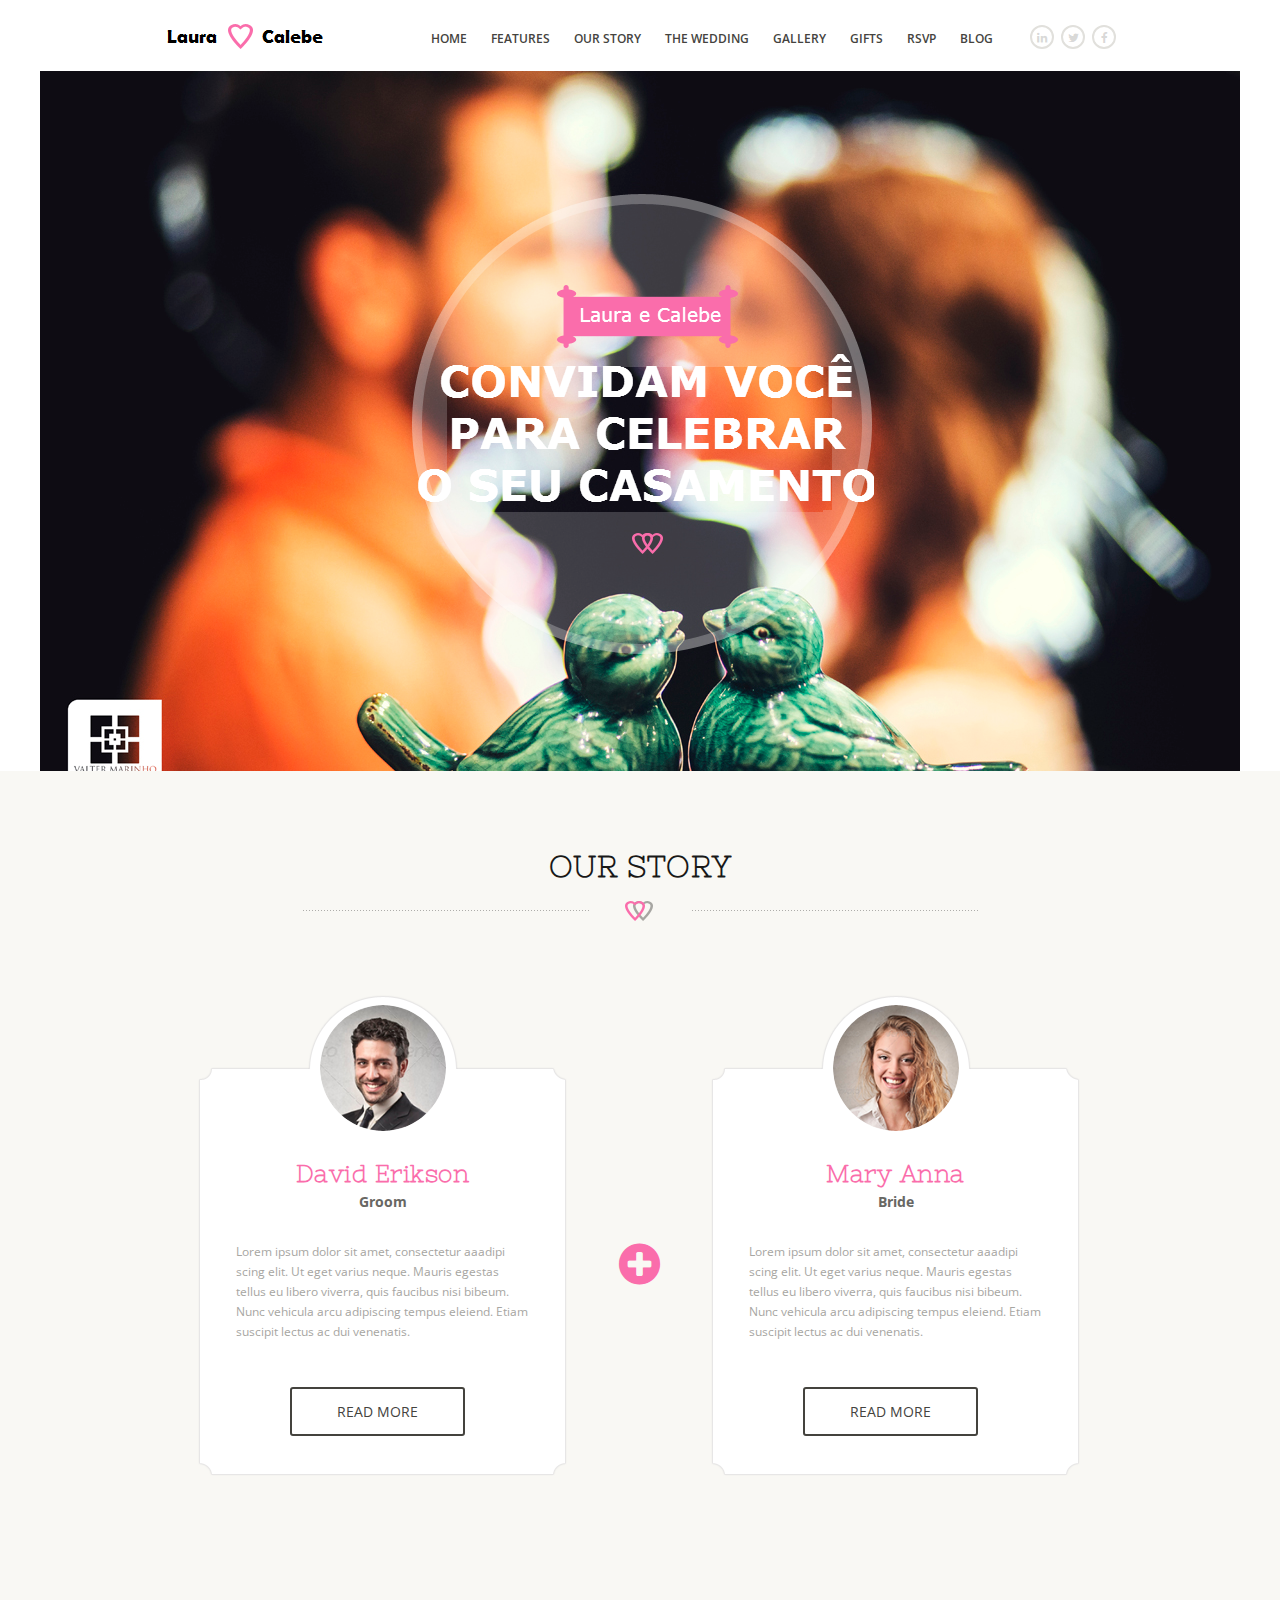
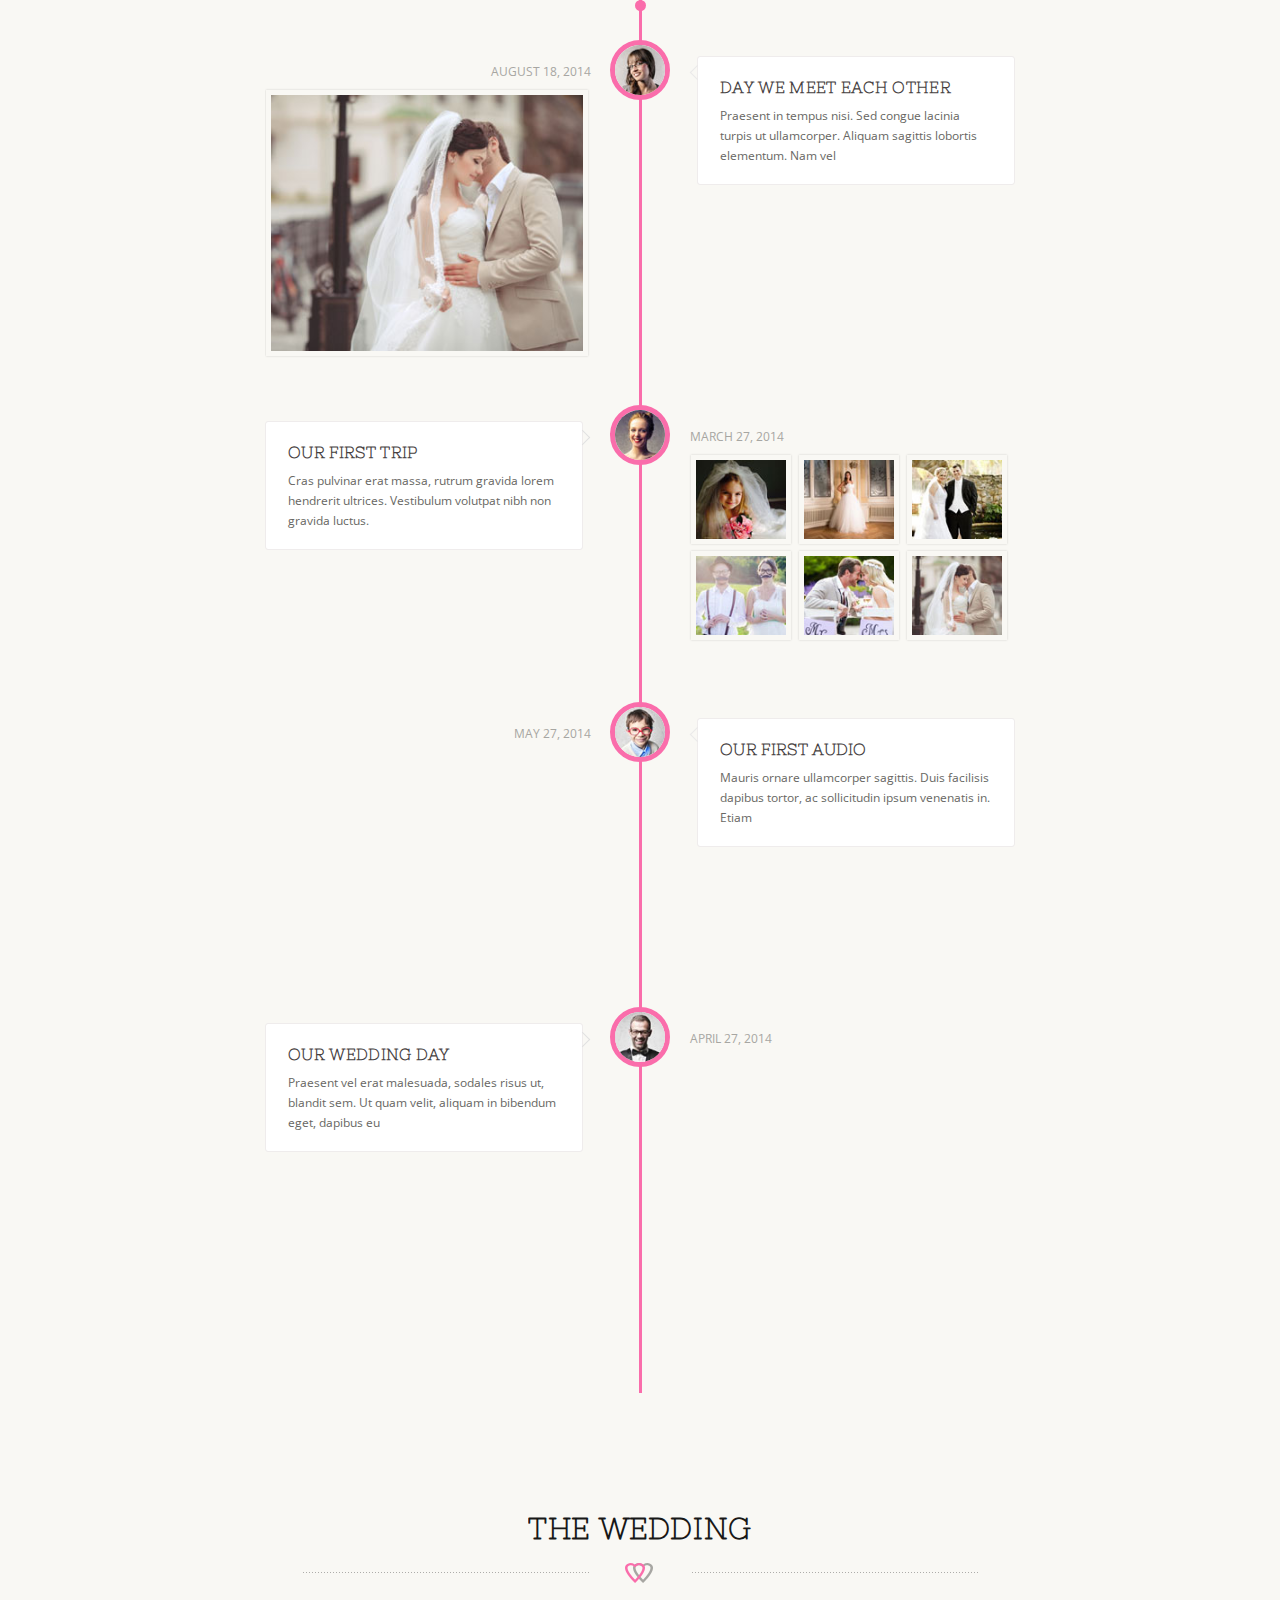
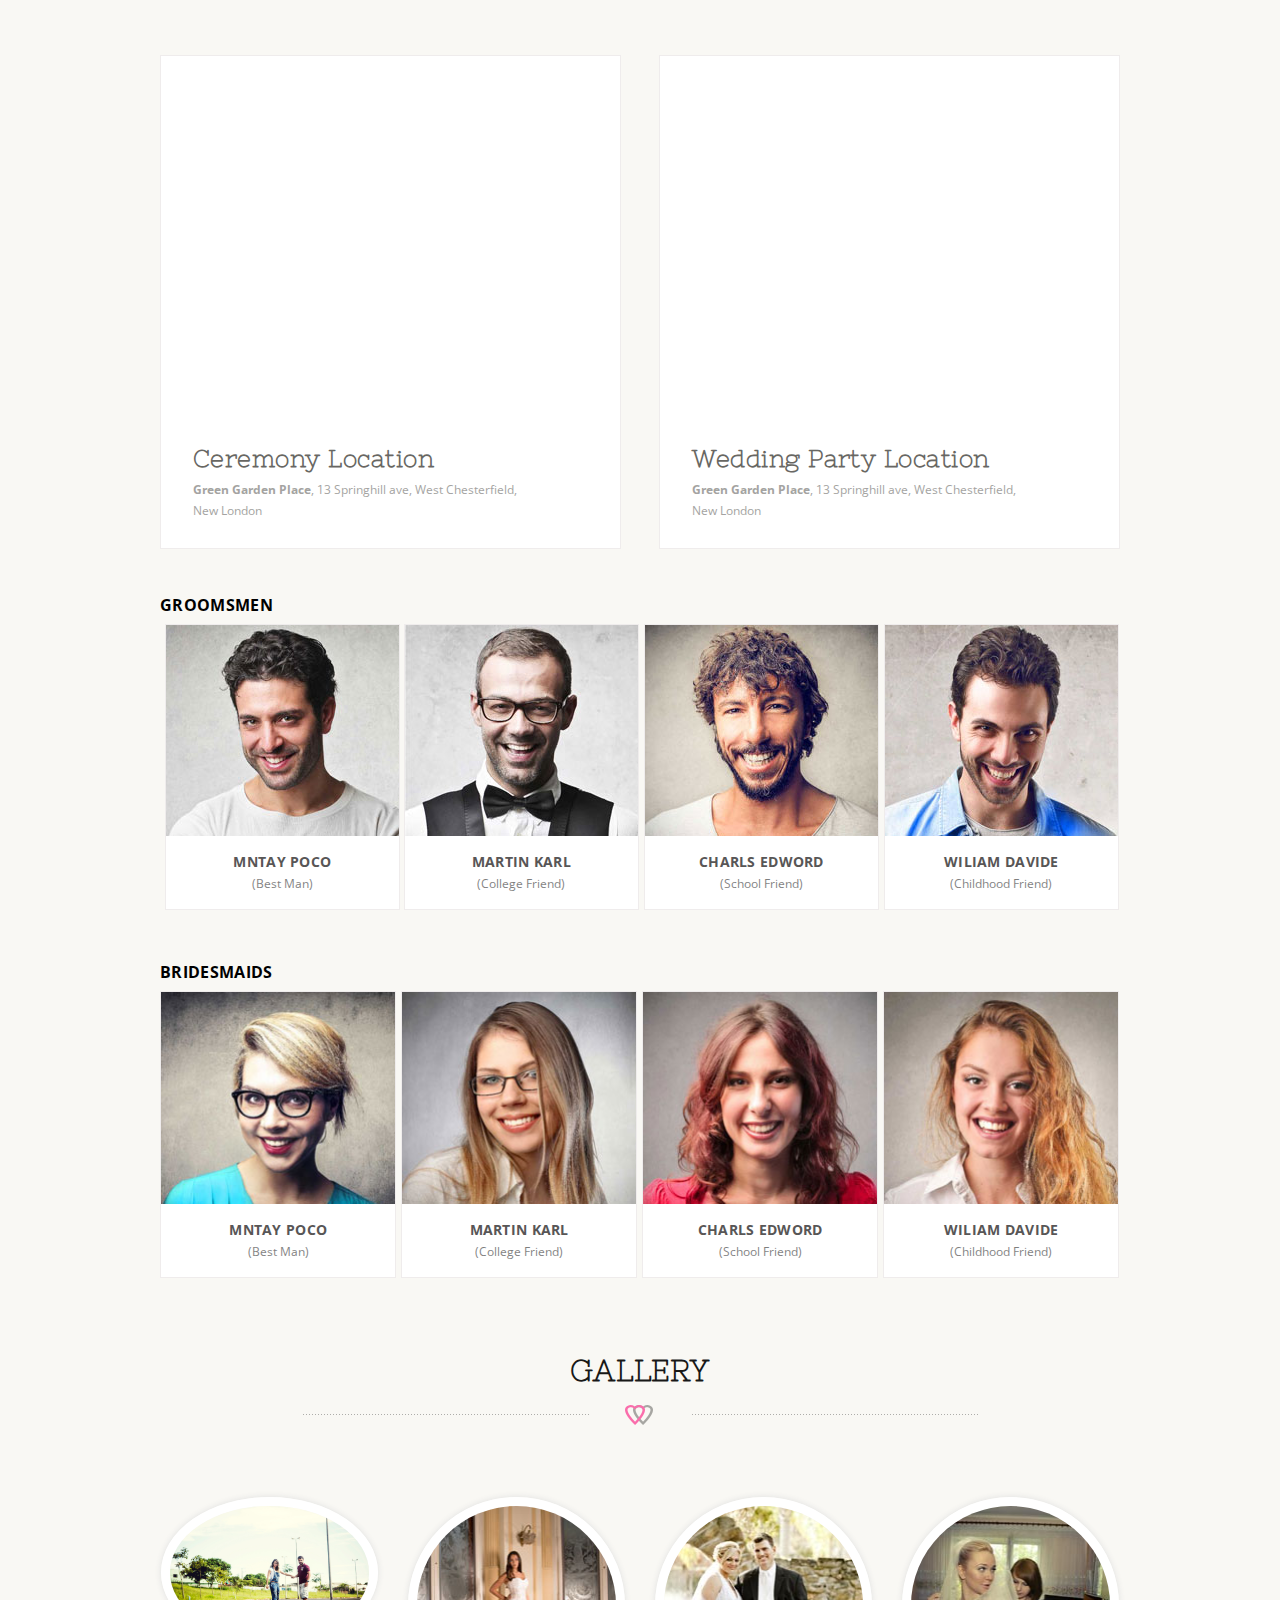
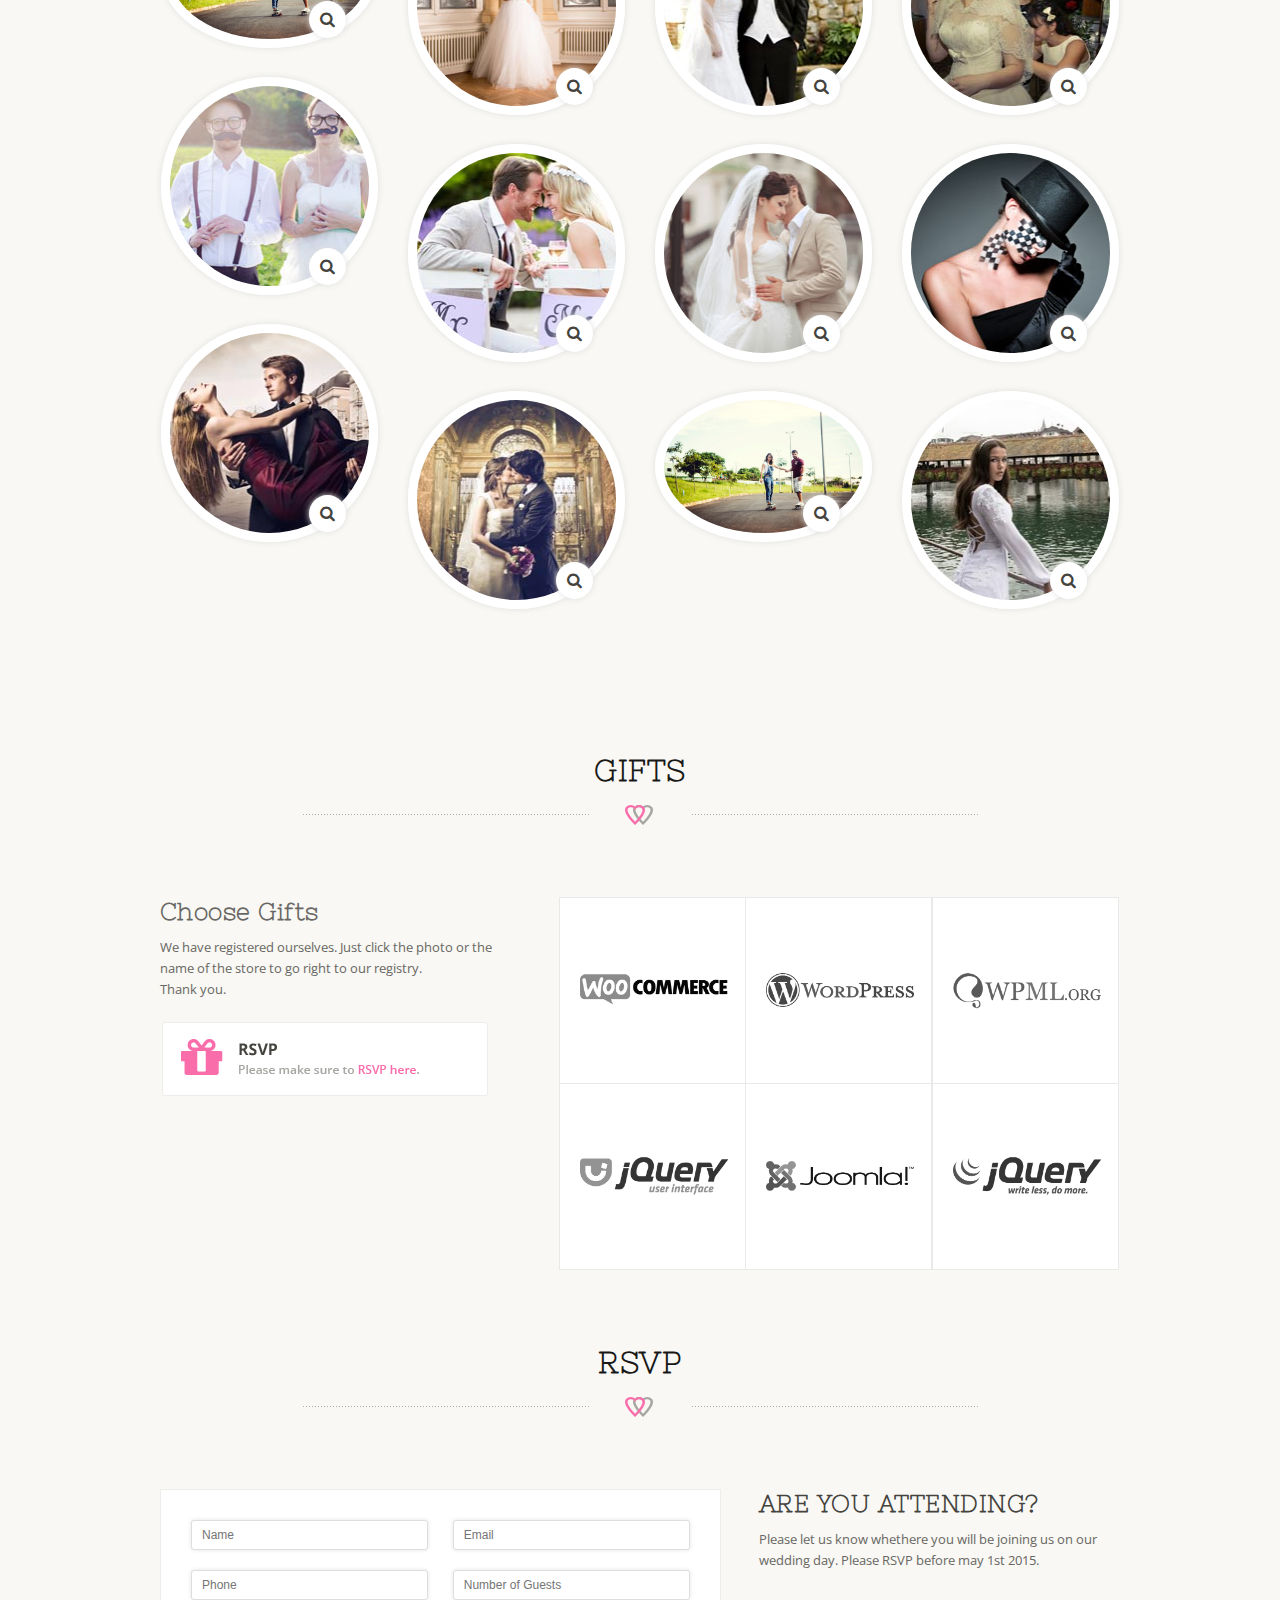
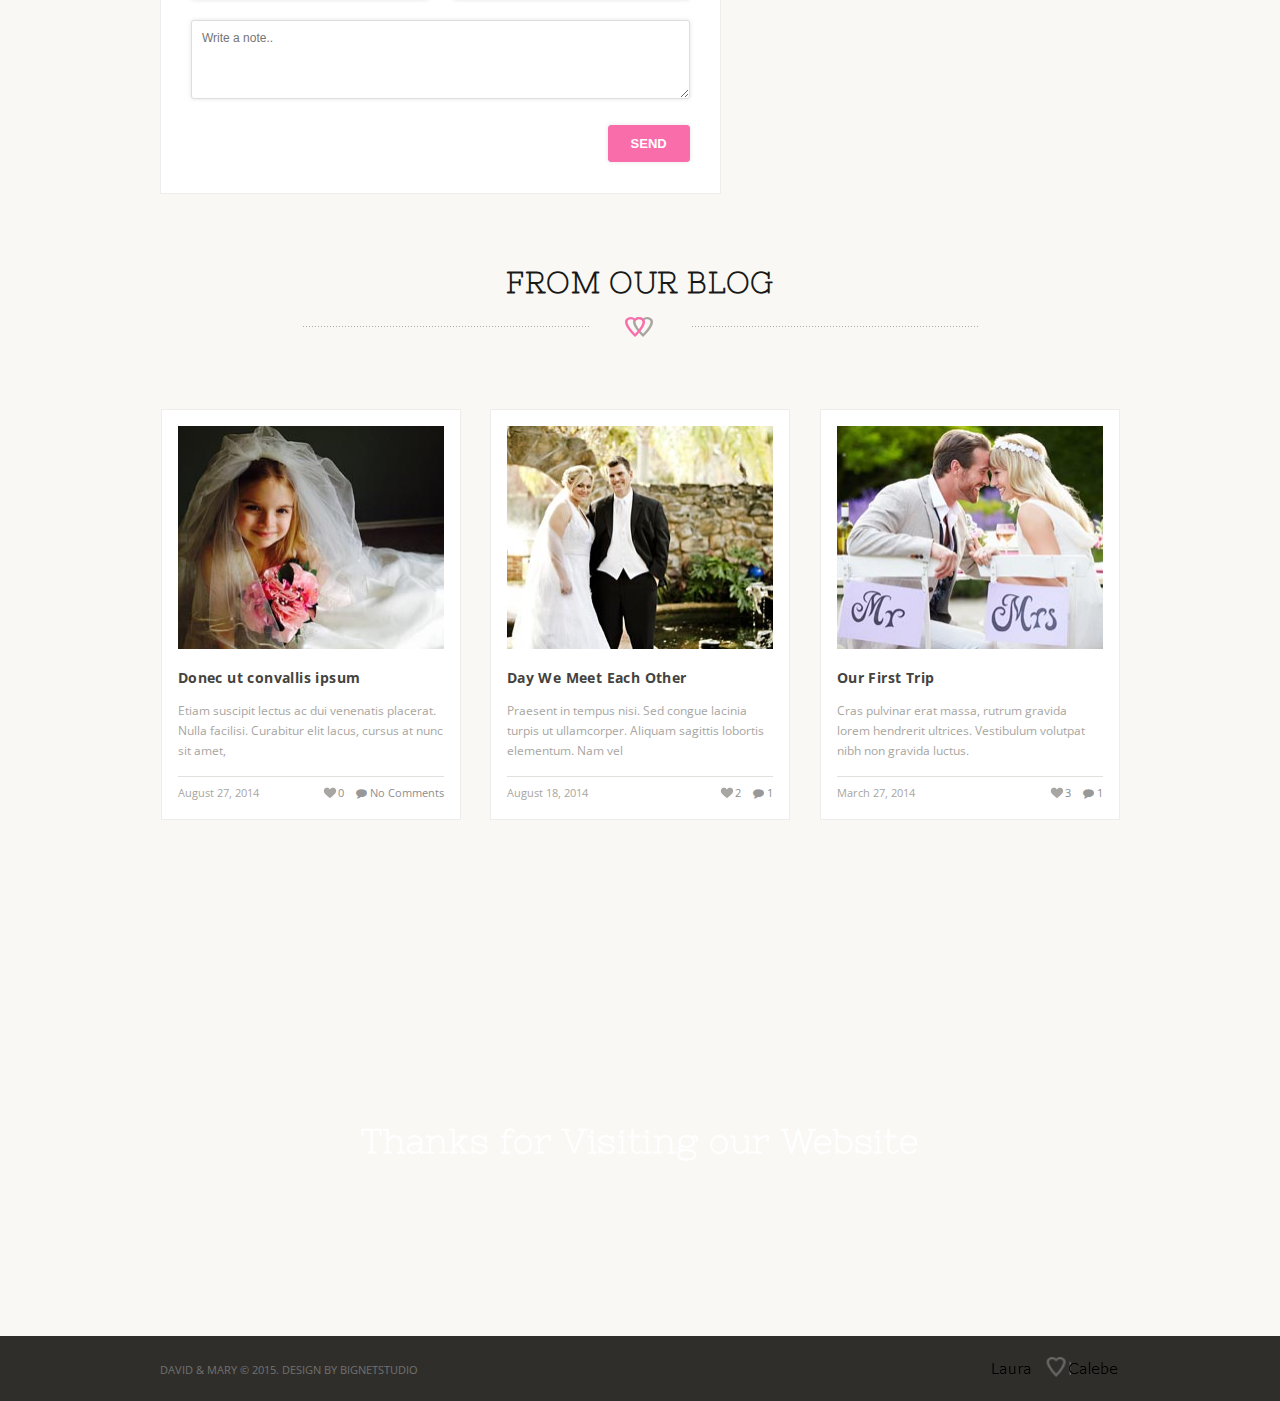
<file: index-2.html>
<!DOCTYPE HTML>
<html lang="en-US" prefix="og: http://ogp.me/ns#">

<!-- Mirrored from thewpdev.com/html-demo/david-mary/index.html by HTTrack Website Copier/3.x [XR&CO'2014], Thu, 19 Mar 2015 22:53:53 GMT -->
<head>
<meta http-equiv="Content-Type" content="text/html; charset=utf-8">
<meta http-equiv="X-UA-Compatible" content="IE=edge"/>
<meta name="viewport" content="width=device-width, initial-scale=1, maximum-scale=1">
<!--[if lt IE 9]>
<script src="https://html5shim.googlecode.com/svn/trunk/html5.js"></script>
<![endif]-->
<title>Home | david & mary Template</title>
 
<link rel="stylesheet" href="css/style.css" type="text/css"/>
<link rel="stylesheet" href="css/font-awesome.min.css" type="text/css"/>
<link rel="stylesheet" href="css/flexslider.css" type="text/css"/>
<link rel="stylesheet" href="css/prettyPhoto.css" type="text/css"/>
<link rel="stylesheet" href="css/magnific-popup.css" type="text/css"/>
<link rel="stylesheet" href="css/responsive.css" type="text/css"/>
 
<link href="http://fonts.googleapis.com/css?family=Nixie+One" rel="stylesheet" type="text/css">
<link href="http://fonts.googleapis.com/css?family=Open+Sans:300,700,400" rel="stylesheet" type="text/css"/>
 
<script type="text/javascript" src="js/jquery.js"></script>
</head>
<body class=" header-sticky">
<div id="wrapper">
 
<div id="header">
<div id="header-inner">
 
<div class="tally-social-icons">
<a href="#" class="" title="Linkedin" rel="nofollow" target="_blank"><i class="fa fa-linkedin"></i></a>
<a href="#" class="" title="Twitter" rel="nofollow" target="_blank"><i class="fa fa-twitter"></i></a>
<a href="#" class="" title="Facebook" rel="nofollow" target="_blank"><i class="fa fa-facebook"></i></a>
</div>
 
 
<div class="logo_area hheight">
<div id="logo">
<a href="index-2.html"><img src="images/logo.png" alt="logo"></a>
</div>
</div>
 
 
<div class="main-nav hheight">
<ul>
<li><a href="#wrapper">Home</a>
<ul class="sub-menu">
<li><a href="index-2.html">Home Style 1</a></li>
<li><a href="home-2.html">Home style 2</a></li>
<li><a href="home-3.html">Home style 3</a></li>
<li><a href="home-4.html">Home style 4</a></li>
<li><a href="home-5.html">Home style 5</a></li>
</ul>
</li>
<li><a href="#">Features</a>
<ul class="sub-menu">
<li><a href="blog.html">Blog</a></li>
<li><a href="single-post.html">Single Post</a></li>
<li><a href="shortcodes.html">Shortcodes</a></li>
<li><a href="page-left-sidebar.html">Page Left Sidebar</a></li>
<li><a href="page-right-sidebar.html">Page Right Sidebar</a></li>
</ul>
</li>
<li><a href="#section-about">Our Story</a></li>
<li><a href="#section-wedding">The Wedding</a></li>
<li><a href="#section-gallery">Gallery</a></li>
<li><a href="#section-gifts">Gifts</a></li>
<li><a href="#section-rsvp">rsvp</a></li>
<li><a href="#section-blog">Blog</a></li>
</ul>
</div>
 
<div class="clear"></div>
</div>
</div>
 
 
<div class="tallykit_slideshow">
<div class="tallykit_slideshow_inner">
<div class="acoc-flexslider-clear"></div>
<div class="acoc-flexslider2" id="acoc-flexslider2-uid">
 
<ul class="slides">
 
<li>
 
<div class="tallykit_slideshow_item image-only tk-backgroung-img1">
<div class="tallykit_slideshow_item_inner">
<div class="tk_slideshow_image_only_warp">
<div class="tk_slideshow_image_holder">
<img src="images/content-images/Ellipse-box.png" alt="Image Only" draggable="false">
</div>
</div>
</div>
</div>
 
</li>
 
 
<li>
 
<div class="tallykit_slideshow_item caption-left tk-backgroung-img2 tk-color">
<div class="tallykit_slideshow_item_inner">
<div class="tk_slideshow_caption_left_warp">
<div class="tk_slideshow_content_holder">
<span class="tk_slideshow_subtitle">What is</span>
<h3 class="tk_slideshow_title">Your Story</h3>
<div class="tk_slideshow_content">
With the combination of responsive design and parallax animations, this theme will provide an optimal
viewing experience and will make your website look great on across wide range of devices and screen sizes.
</div>
<a href="#" class="tk_slideshow_button">Read More</a>
</div>
</div>
</div>
</div>
 
</li>
 
 
<li>
 
<div class="tallykit_slideshow_item caption-center tk-backgroung-img3 tk-color">
<div class="tallykit_slideshow_item_inner">
<div class="tk_slideshow_caption_center_warp">
<div class="tk_slideshow_content_holder">
<span class="tk_slideshow_subtitle">The perfect canvas for your</span>
<h3 class="tk_slideshow_title">Creative Ideas</h3>
<a href="#" class="tk_slideshow_button">Read More</a>
</div>
</div>
</div>
</div>
 
</li>
 
 
<li>
 
<div class="tallykit_slideshow_item video-only tk-backgroung-img4">
<div class="tallykit_slideshow_item_inner">
<div class="tk_slideshow_video_only_warp">
<a class="tk-slideshow-video-popup-link" href="#tk-slideshow-video-popup-5"><i class="fa fa-play-circle-o"></i></a>
<div style="display:none">
<div id="tk-slideshow-video-popup-5" class="tk-slideshow-video-popup">
<div class="fluid-width-video-wrapper" style="padding-top: 56.2%;">
<iframe src="https://www.youtube.com/embed/ZxL81hkk-4I?feature=oembed" allowfullscreen="" id="fitvid821466"></iframe>
</div>
<button title="Close (Esc)" type="button" class="mfp-close">×</button>
</div>
</div>
</div>
</div>
</div>
 
</li>
 
</ul>
 
</div>
<div class="acoc-flexslider-clear"></div>
 
<script type="text/javascript">
                jQuery(document).ready(
                    function($){$('#acoc-flexslider2-uid').flexslider({
                        animation: 'fade',
                        namespace: 'wfs-',
                        direction: '',
                        smoothHeight: false,
                        slideshow: true,
                        animationLoop: true,
                        slideshowSpeed: 7000,
                        animationSpeed: 600,
                        controlNav: true,
                                        
                        directionNav: true,
                        prevText: '',
                        nextText: '',
                                        
                        pausePlay: false,
                        pauseText: 'Pause',
                        playText: 'Play',
                                        
                        move: 1,
                    });
                });
            </script>
 
</div> 
</div> 
 
 
<div class="tallykit-shortcode-row story-section section-padding1" id="section-about">
<div class="tk-shortcode-row-inner">
 
<div class="tallykit-shortcode-heading style-1 ">
<h2 class="tk_title"><span>Our Story</span></h2>
<span class="tk_bottomLine"></span>
<div class="clear"></div>
</div>
 
 
<div class="clear"></div>
<div class="tallykit-shortcode-divider tallykit-shortcode-divider-style-none divider-margin1"></div>
<div class="clear"></div>
 
 
<div class="tallykit-shortcode-about tk-left">
<div class="tallykit-about-image">
<img src="images/content-images/1.png" width="126" height="126" alt="David Erikson">
</div>
<h3 class="tallykit-about-title">David Erikson</h3>
<div class="tallykit-about-subtitle">Groom</div>
<div class="tallykit-about-content">
Lorem ipsum dolor sit amet, consectetur aaadipi scing elit. Ut eget varius neque. Mauris egestas tellus eu
libero viverra, quis faucibus nisi bibeum. Nunc vehicula arcu adipiscing tempus eleiend. Etiam suscipit
lectus ac dui venenatis.
</div>
<a href="#" class="tallykit-shortcode-button  style-border size-3x color-default full-width-no" target="_self">Read More</a>
</div>
 
 
<div class="tallykit-shortcode-about-icon">
<i class="fa fa-plus-circle"></i>
</div>
 
 
<div class="tallykit-shortcode-about tk-right">
<div class="tallykit-about-image">
<img src="images/content-images/2.png" width="126" height="126" alt="Mary Anna">
</div>
<h3 class="tallykit-about-title">Mary Anna</h3>
<div class="tallykit-about-subtitle">Bride</div>
<div class="tallykit-about-content">
Lorem ipsum dolor sit amet, consectetur aaadipi scing elit. Ut eget varius neque. Mauris egestas tellus eu
libero viverra, quis faucibus nisi bibeum. Nunc vehicula arcu adipiscing tempus eleiend. Etiam suscipit
lectus ac dui venenatis.
</div>
<a href="#" class="tallykit-shortcode-button  style-border size-3x color-default full-width-no" target="_self">Read More</a>
</div>
 
 
<div class="clear"></div>
<div class="tallykit-shortcode-divider tallykit-shortcode-divider-style-none divider-margin4"></div>
<div class="clear"></div>
 
 
<div class="tallykit-blog-timeline">
<div class="line"></div>
 
<div class="tallykit-blog-timeline-list">
<div class="tallykit-blog-author-img">
<img src="images/content-images/blog-timeline-author-1-60x60.jpg" width="128" height="128" alt="">
</div>
<div class="tallykit-blog-timeline-post">
<div class="tk-post-content">
<h3><a href="#">Day We Meet Each Other</a></h3>
<p>Praesent in tempus nisi. Sed congue lacinia turpis ut ullamcorper. Aliquam sagittis lobortis elementum. Nam vel </p>
</div>
<div class="tk-timeline-thum">
<span class="date">August 18, 2014</span>
<div class="entry-image entry-media">
<a href="images/content-images/gallery-7-600x600.jpg" data-prettyphoto="prettyPhoto"><img width="590" height="479" src="images/content-images/blog-timeline-1-322x264.jpg" class="attachment-image_format wp-post-image" alt=""></a>
</div>
</div>
</div>
</div>
 
 
<div class="tallykit-blog-timeline-list">
<div class="tallykit-blog-author-img">
<img src="images/content-images/blog-timeline-author-2-60x60.jpg" width="128" height="128" alt="">
</div>
<div class="tallykit-blog-timeline-post">
<div class="tk-post-content">
<h3><a href="#">Our First Trip</a></h3>
<p>Cras pulvinar erat massa, rutrum gravida lorem hendrerit ultrices. Vestibulum volutpat nibh non gravida luctus. </p>
</div>
<div class="tk-timeline-thum">
<span class="date">March 27, 2014</span>
<div class="entry-gallery ">
<ul class="">
<li><a href="images/content-images/gallery-11-600x600.jpg" data-prettyphoto="prettyPhoto[g_3039]"><img src="images/content-images/timeline-gallery-1-100x88.jpg" height="78" width="90" alt=""></a></li>
<li><a href="images/content-images/gallery-2-600x600.jpg" data-prettyphoto="prettyPhoto[g_3039]"><img src="images/content-images/timeline-gallery-2-100x88.jpg" height="78" width="90" alt=""></a></li>
<li><a href="images/content-images/gallery-3-600x600.jpg" data-prettyphoto="prettyPhoto[g_3039]"><img src="images/content-images/timeline-gallery-3-100x88.jpg" height="78" width="90" alt=""></a></li>
<li><a href="images/content-images/gallery-5-600x600.jpg" data-prettyphoto="prettyPhoto[g_3039]"><img src="images/content-images/timeline-gallery-4-100x88.jpg" height="78" width="90" alt=""></a></li>
<li><a href="images/content-images/gallery-6-600x600.jpg" data-prettyphoto="prettyPhoto[g_3039]"><img src="images/content-images/timeline-gallery-5-100x88.jpg" height="78" width="90" alt=""></a></li>
<li><a href="images/content-images/gallery-7-600x600.jpg" data-prettyphoto="prettyPhoto[g_3039]"><img src="images/content-images/timeline-gallery-6-100x88.jpg" height="78" width="90" alt=""></a></li>
</ul>
</div>
</div>
</div>
</div>
 
 
<div class="tallykit-blog-timeline-list">
<div class="tallykit-blog-author-img">
<img src="images/content-images/blog-timeline-author-3-60x60.jpg" width="128" height="128" alt="">
</div>
<div class="tallykit-blog-timeline-post">
<div class="tk-post-content">
<h3><a href="#">Our First Audio</a></h3>
<p>Mauris ornare ullamcorper sagittis. Duis facilisis dapibus tortor, ac sollicitudin ipsum venenatis in. Etiam </p>
</div>
<div class="tk-timeline-thum">
<span class="date">May 27, 2014</span>
<div class="audio-embed entry-media">
<iframe width="500" height="400" src="https://w.soundcloud.com/player/?visual=true&amp;url=http%3A%2F%2Fapi.soundcloud.com%2Ftracks%2F148611712&amp;show_artwork=true&amp;maxwidth=500&amp;maxheight=750"></iframe>
</div>
</div>
</div>
</div>
 
 
<div class="tallykit-blog-timeline-list">
<div class="tallykit-blog-author-img">
<img src="images/content-images/blog-timeline-author-4-60x60.jpg" width="128" height="128" alt="">
</div>
<div class="tallykit-blog-timeline-post">
<div class="tk-post-content">
<h3><a href="#">Our Wedding Day</a></h3>
<p>Praesent vel erat malesuada, sodales risus ut, blandit sem. Ut quam velit, aliquam in bibendum eget, dapibus eu </p>
</div>
<div class="tk-timeline-thum">
<span class="date">April 27, 2014</span>
<div class="entry-video-om entry-media">
<iframe width="500" height="281" src="https://www.youtube.com/embed/p0RJsMsY8tM?feature=oembed" allowfullscreen=""></iframe>
</div>
</div>
</div>
</div>
 
</div>
 
</div>
</div>
 
 
<div class="tallykit-shortcode-row wedding-section section-padding1" id="section-wedding">
<div class="tk-shortcode-row-inner">
 
<div class="tallykit-shortcode-heading style-1 ">
<h2 class="tk_title"><span>THE WEDDING</span></h2>
<span class="tk_bottomLine"></span>
<div class="clear"></div>
</div>
 
 
<div class="clear"></div>
<div class="tallykit-shortcode-divider tallykit-shortcode-divider-style-none divider-margin1"></div>
<div class="clear"></div>
 
 
<div class="tallykit-shortcode-column tallykit-shortcode-one-half tallykit-shortcode-column-first cloum-border the_wedding_location cloum-bg2">
<div class="tallykit-shortcode-column-inner">
<iframe src="https://www.google.com/maps/embed?pb=!1m18!1m12!1m3!1d756.1012630368525!2d-74.00549760000001!3d40.70909889999999!2m3!1f0!2f0!3f0!3m2!1i1024!2i768!4f13.1!3m3!1m2!1s0x89c25a22b3e92be9%3A0xcf0a3f73a228448!2sGold+St%2C+New+York%2C+NY+10038!5e0!3m2!1sen!2s!4v1410076757538" height="345" style="border:0; width:100%;"></iframe>
<div class="acoc-clear"></div>
<div class="tallykit-shortcode-divider tallykit-shortcode-divider-style-none divider-margin2"></div>
<div class="acoc-clear"></div>
<h3>Ceremony Location</h3>
<p><b>Green Garden Place</b>, 13 Springhill ave, West Chesterfield, <br>New London</p>
</div>
</div>
 
 
<div class="tallykit-shortcode-column tallykit-shortcode-one-half tallykit-shortcode-column-last cloum-border the_wedding_location cloum-bg2">
<div class="tallykit-shortcode-column-inner">
<iframe src="https://www.google.com/maps/embed?pb=!1m18!1m12!1m3!1d756.1012630368525!2d-74.00549760000001!3d40.70909889999999!2m3!1f0!2f0!3f0!3m2!1i1024!2i768!4f13.1!3m3!1m2!1s0x89c25a22b3e92be9%3A0xcf0a3f73a228448!2sGold+St%2C+New+York%2C+NY+10038!5e0!3m2!1sen!2s!4v1410076757538" height="345" style="border:0; width:100%;"></iframe>
<div class="acoc-clear"></div>
<div class="tallykit-shortcode-divider tallykit-shortcode-divider-style-none divider-margin2"></div>
<div class="acoc-clear"></div>
<h3>Wedding Party Location</h3>
<p><b>Green Garden Place</b>, 13 Springhill ave, West Chesterfield, <br>New London</p>
</div>
</div>
 
 
<div class="clear"></div>
<div class="tallykit-shortcode-divider tallykit-shortcode-divider-style-none divider-margin3"></div>
<div class="clear"></div>
 
 
<h4>GroomsMen</h4>
<div class="tallykit_people style-3">
<div id="tk-peo2">
 
<div class="tk-peo-item">
<div class="tallykit_people_item">
<div class="tk_people_item_image">
<a href="#">
<img src="images/content-images/people-1-233x217.jpg" alt="">
</a>
</div>
<div class="tk_people_item_details">
<h3 class="tk_people_item_heading"><a href="#">Mntay Poco</a></h3>
<span class="tk_people_item_subheading">(Best Man)</span>
<div class="tk_people_item_social"></div>
</div>
</div>
</div>
 
 
<div class="tk-peo-item">
<div class="tallykit_people_item">
<div class="tk_people_item_image">
<a href="#"><img src="images/content-images/people-2-233x217.jpg" alt=""></a>
</div>
<div class="tk_people_item_details">
<h3 class="tk_people_item_heading"><a href="#">Martin Karl</a></h3>
<span class="tk_people_item_subheading">(College Friend)</span>
<div class="tk_people_item_social"></div>
</div>
</div>
</div>
 
 
<div class="tk-peo-item">
<div class="tallykit_people_item">
<div class="tk_people_item_image">
<a href="#"><img src="images/content-images/people-3-233x217.jpg" alt=""></a>
</div>
<div class="tk_people_item_details">
<h3 class="tk_people_item_heading"><a href="#">Charls Edword</a></h3>
<span class="tk_people_item_subheading">(School Friend)</span>
<div class="tk_people_item_social"></div>
</div>
</div>
</div>
 
 
<div class="tk-peo-item">
<div class="tallykit_people_item">
<div class="tk_people_item_image">
<a href="#"><img src="images/content-images/people-4-233x217.jpg" alt=""></a>
</div>
<div class="tk_people_item_details">
<h3 class="tk_people_item_heading"><a href="#">Wiliam Davide</a></h3>
<span class="tk_people_item_subheading">(Childhood Friend)</span>
<div class="tk_people_item_social"></div>
</div>
</div>
</div>
 
</div>
<script type="text/javascript">
                    jQuery(document).ready(function($){
                        var $isotop_acoc_container = $('#tk-peo2').imagesLoaded( function() {
                            $isotop_acoc_container.isotope({
                                itemSelector: '.tk-peo-item',
                                masonry:{},
                            });
                        });
                        $('#tk-peo-filter').on( 'click', 'li', function() {
                            $('#tk-peo-filter li').removeClass('active');
                            var filterValue = $(this).attr('data-filter');
                            $isotop_acoc_container.isotope({ filter: filterValue });
                            $(this).addClass('active');
                        });
                    });
                </script>
<div class="clear"></div>
</div>
 
 
<div class="clear"></div>
<div class="tallykit-shortcode-divider tallykit-shortcode-divider-style-none divider-margin3"></div>
<div class="clear"></div>
 
 
<h4>BRIDESMAIDS</h4>
<div class="tallykit_people style-3">
<div id="tk-peo">
 
<div class="tk-peo-item">
<div class="tallykit_people_item">
<div class="tk_people_item_image">
<a href="#">
<img src="images/content-images/people-5-233x217.jpg" alt="">
</a>
</div>
<div class="tk_people_item_details">
<h3 class="tk_people_item_heading"><a href="#">Mntay Poco</a></h3>
<span class="tk_people_item_subheading">(Best Man)</span>
<div class="tk_people_item_social"></div>
</div>
</div>
</div>
 
 
<div class="tk-peo-item">
<div class="tallykit_people_item">
<div class="tk_people_item_image">
<a href="#"><img src="images/content-images/people-6-233x217.jpg" alt=""></a>
</div>
<div class="tk_people_item_details">
<h3 class="tk_people_item_heading"><a href="#">Martin Karl</a></h3>
<span class="tk_people_item_subheading">(College Friend)</span>
<div class="tk_people_item_social"></div>
</div>
</div>
</div>
 
 
<div class="tk-peo-item">
<div class="tallykit_people_item">
<div class="tk_people_item_image">
<a href="#"><img src="images/content-images/people-7-233x217.jpg" alt=""></a>
</div>
<div class="tk_people_item_details">
<h3 class="tk_people_item_heading"><a href="#">Charls Edword</a></h3>
<span class="tk_people_item_subheading">(School Friend)</span>
<div class="tk_people_item_social"></div>
</div>
</div>
</div>
 
 
<div class="tk-peo-item">
<div class="tallykit_people_item">
<div class="tk_people_item_image">
<a href="#"><img src="images/content-images/people-8-233x217.jpg" alt=""></a>
</div>
<div class="tk_people_item_details">
<h3 class="tk_people_item_heading"><a href="#">Wiliam Davide</a></h3>
<span class="tk_people_item_subheading">(Childhood Friend)</span>
<div class="tk_people_item_social"></div>
</div>
</div>
</div>
 
</div>
<script type="text/javascript">
                    jQuery(document).ready(function($){
                        var $isotop_acoc_container = $('#tk-peo').imagesLoaded( function() {
                            $isotop_acoc_container.isotope({
                                itemSelector: '.tk-peo-item',
                                masonry:{},
                            });
                        });
                        $('#tk-peo-filter').on( 'click', 'li', function() {
                            $('#tk-peo-filter li').removeClass('active');
                            var filterValue = $(this).attr('data-filter');
                            $isotop_acoc_container.isotope({ filter: filterValue });
                            $(this).addClass('active');
                        });
                    });
                </script>
<div class="clear"></div>
</div>
 
<div class="clear"></div>
</div>
</div>
 
 
<div class="tallykit-shortcode-row gallery-section section-padding1" id="section-gallery">
<div class="tk-shortcode-row-inner">
 
<div class="tallykit-shortcode-heading style-1 ">
<h2 class="tk_title"><span>Gallery</span></h2>
<span class="tk_bottomLine"></span>
<div class="clear"></div>
</div>
 
 
<div class="clear"></div>
<div class="tallykit-shortcode-divider tallykit-shortcode-divider-style-none divider-margin1"></div>
<div class="clear"></div>
 
 
<div class="tallykit_single_gallery">
<div id="tk-gallery">
 
<div class="tk-gallery-item">
<div class="tk_single_gallery_image">
<a href="images/content-images/gallery-1-600x600.jpg" title="" class="magnificPopup-child">
<img src="images/content-images/gallery-1-200x200.jpg" width="200" height="200" alt="">
<div class="icon-search-plus"><i class="fa fa-search"></i></div>
<span>&nbsp;</span>
</a>
</div>
</div>
 
 
<div class="tk-gallery-item">
<div class="tk_single_gallery_image">
<a href="images/content-images/gallery-2-600x600.jpg" title="" class="magnificPopup-child">
<img src="images/content-images/gallery-2-200x200.jpg" width="200" height="200" alt="">
<div class="icon-search-plus"><i class="fa fa-search"></i></div>
<span>&nbsp;</span>
</a>
</div>
</div>
 
 
<div class="tk-gallery-item">
<div class="tk_single_gallery_image">
<a href="images/content-images/gallery-3-600x600.jpg" title="" class="magnificPopup-child">
<img src="images/content-images/gallery-3-200x200.jpg" width="200" height="200" alt="">
<div class="icon-search-plus"><i class="fa fa-search"></i></div>
<span>&nbsp;</span>
</a>
</div>
</div>
 
 
<div class="tk-gallery-item">
<div class="tk_single_gallery_image">
<a href="images/content-images/gallery-4-600x600.jpg" title="" class="magnificPopup-child">
<img src="images/content-images/gallery-4-200x200.jpg" width="200" height="200" alt="">
<div class="icon-search-plus"><i class="fa fa-search"></i></div>
<span>&nbsp;</span>
</a>
</div>
</div>
 
 
<div class="tk-gallery-item">
<div class="tk_single_gallery_image">
<a href="images/content-images/gallery-5-600x600.jpg" title="" class="magnificPopup-child">
<img src="images/content-images/gallery-5-200x200.jpg" width="200" height="200" alt="">
<div class="icon-search-plus"><i class="fa fa-search"></i></div>
<span>&nbsp;</span>
</a>
</div>
</div>
 
 
<div class="tk-gallery-item">
<div class="tk_single_gallery_image">
<a href="images/content-images/gallery-6-600x600.jpg" title="" class="magnificPopup-child">
<img src="images/content-images/gallery-6-200x200.jpg" width="200" height="200" alt="">
<div class="icon-search-plus"><i class="fa fa-search"></i></div>
<span>&nbsp;</span>
</a>
</div>
</div>
 
 
<div class="tk-gallery-item">
<div class="tk_single_gallery_image">
<a href="images/content-images/gallery-7-600x600.jpg" title="" class="magnificPopup-child">
<img src="images/content-images/gallery-7-200x200.jpg" width="200" height="200" alt="">
<div class="icon-search-plus"><i class="fa fa-search"></i></div>
<span>&nbsp;</span>
</a>
</div>
</div>
 
 
<div class="tk-gallery-item">
<div class="tk_single_gallery_image">
<a href="images/content-images/gallery-8-600x600.jpg" title="" class="magnificPopup-child">
<img src="images/content-images/gallery-8-200x200.jpg" width="200" height="200" alt="">
<div class="icon-search-plus"><i class="fa fa-search"></i></div>
<span>&nbsp;</span>
</a>
</div>
</div>
 
 
<div class="tk-gallery-item">
<div class="tk_single_gallery_image">
<a href="images/content-images/gallery-9-600x600.jpg" title="" class="magnificPopup-child">
<img src="images/content-images/gallery-9-200x200.jpg" width="200" height="200" alt="">
<div class="icon-search-plus"><i class="fa fa-search"></i></div>
<span>&nbsp;</span>
</a>
</div>
</div>
 
 
<div class="tk-gallery-item">
<div class="tk_single_gallery_image">
<a href="images/content-images/gallery-10-600x600.jpg" title="" class="magnificPopup-child">
<img src="images/content-images/gallery-10-200x200.jpg" width="200" height="200" alt="">
<div class="icon-search-plus"><i class="fa fa-search"></i></div>
<span>&nbsp;</span>
</a>
</div>
</div>
 
 
<div class="tk-gallery-item">
<div class="tk_single_gallery_image">
<a href="images/content-images/gallery-11-600x600.jpg" title="" class="magnificPopup-child">
<img src="images/content-images/gallery-1-200x200.jpg" width="200" height="200" alt="">
<div class="icon-search-plus"><i class="fa fa-search"></i></div>
<span>&nbsp;</span>
</a>
</div>
</div>
 
 
<div class="tk-gallery-item">
<div class="tk_single_gallery_image">
<a href="images/content-images/gallery-12-600x600.jpg" title="" class="magnificPopup-child">
<img src="images/content-images/gallery-12-200x200.jpg" width="200" height="200" alt="">
<div class="icon-search-plus"><i class="fa fa-search"></i></div>
<span>&nbsp;</span>
</a>
</div>
</div>
 
</div>
<script type="text/javascript">
                    jQuery(document).ready(function($){
                        var $isotop_acoc_container = $('#tk-gallery').imagesLoaded( function() {
                            $isotop_acoc_container.isotope({
                                itemSelector: '.tk-gallery-item',
                                masonry:{},
                            });
                        });
                        $('#tk-gallery-filter').on( 'click', 'li', function() {
                            $('#tk-gallery-filter li').removeClass('active');
                            var filterValue = $(this).attr('data-filter');
                            $isotop_acoc_container.isotope({ filter: filterValue });
                            $(this).addClass('active');
                        });
                    });
                </script>
<div class="clear"></div>
</div>
 
</div>
</div>
 
 
<div class="tallykit-shortcode-row rsvp-section section-padding1" id="section-gifts">
<div class="tk-shortcode-row-inner">
<div class="clear"></div>
<div class="tallykit-shortcode-divider tallykit-shortcode-divider-style-none divider-margin1"></div>
<div class="clear"></div>
 
<div class="tallykit-shortcode-heading style-1 ">
<h2 class="tk_title"><span>GIFTS</span></h2>
<span class="tk_bottomLine"></span>
<div class="clear"></div>
</div>
 
 
<div class="clear"></div>
<div class="tallykit-shortcode-divider tallykit-shortcode-divider-style-none divider-margin1"></div>
<div class="clear"></div>
 
<div class="tallykit-shortcode-column tallykit-shortcode-two-fifth tallykit-shortcode-column-first ">
<div class="tallykit-shortcode-column-inner">
<h3>Choose Gifts</h3>
<p>We have registered ourselves. Just click the photo or the name of the store to go right to our registry. <br>Thank you.</p>
<p><a href="#"><img class="size-full wp-image-2980 alignleft" src="images/content-images/RSVP.png" alt="RSVP" width="330" height="78"></a></p>
</div>
</div>
<div class="tallykit-shortcode-column tallykit-shortcode-three-fifth tallykit-shortcode-column-last ">
<div class="tallykit-shortcode-column-inner">
<div class="tallykit_logo">
<div id="tk-acoc">
 
<div class="tk-acoc-item">
<div class="tallykit_logo_item">
<a href="#">
<div class="tallykit_logo_item-d"><img src="images/bg.png" draggable="false" alt=""></div>
<div class="tallykit_logo_item_image">
<div class="tk-item-content">
<img src="images/content-images/woocommerce-logo.png" alt="Woo Commerce">
</div>
</div>
</a>
</div>
</div>
 
 
<div class="tk-acoc-item">
<div class="tallykit_logo_item">
<a href="#">
<div class="tallykit_logo_item-d"><img src="images/bg.png" draggable="false" alt=""></div>
<div class="tallykit_logo_item_image">
<div class="tk-item-content">
<img src="images/content-images/wordpress-logo.png" alt="WordPress">
</div>
</div>
</a>
</div>
</div>
 
 
<div class="tk-acoc-item">
<div class="tallykit_logo_item">
<a href="#">
<div class="tallykit_logo_item-d"><img src="images/bg.png" draggable="false" alt=""></div>
<div class="tallykit_logo_item_image">
<div class="tk-item-content">
<img src="images/content-images/wpml-logo.png" alt="WPML">
</div>
</div>
</a>
</div>
</div>
 
 
<div class="tk-acoc-item">
<div class="tallykit_logo_item">
<a href="#">
<div class="tallykit_logo_item-d"><img src="images/bg.png" draggable="false" alt=""></div>
<div class="tallykit_logo_item_image">
<div class="tk-item-content">
<img src="images/content-images/jQuery_UI-Logo.png" alt="Jquery user">
</div>
</div>
</a>
</div>
</div>
 
 
<div class="tk-acoc-item">
<div class="tallykit_logo_item">
<a href="#">
<div class="tallykit_logo_item-d"><img src="images/bg.png" draggable="false" alt=""></div>
<div class="tallykit_logo_item_image">
<div class="tk-item-content">
<img src="images/content-images/Joomla-Logo.png" alt="Joomla">
</div>
</div>
</a>
</div>
</div>
 
 
<div class="tk-acoc-item">
<div class="tallykit_logo_item">
<a href="#">
<div class="tallykit_logo_item-d"><img src="images/bg.png" draggable="false" alt=""></div>
<div class="tallykit_logo_item_image">
<div class="tk-item-content">
<img src="images/content-images/jQuery-Logo.png" alt="Jquery">
</div>
</div>
</a>
</div>
</div>
 
</div>
<script type="text/javascript">
                            jQuery(document).ready(function($){
                                var $isotop_acoc_container = $('#tk-acoc').imagesLoaded( function() {
                                    $isotop_acoc_container.isotope({
                                        itemSelector: '.tk-acoc-item',
                                        masonry:{},
                                    });
                                });
                                $('#tk-acoc-filter').on( 'click', 'li', function() {
                                    $('#tk-acoc-filter li').removeClass('active');
                                    var filterValue = $(this).attr('data-filter');
                                    $isotop_acoc_container.isotope({ filter: filterValue });
                                    $(this).addClass('active');
                                });
                            });
                        </script>
<div class="clear"></div>
</div>
</div>
</div>
<div class="clear"></div>
</div>
</div>
 
 
<div class="tallykit-shortcode-row rsvp-section section-padding1" id="section-rsvp">
<div class="tk-shortcode-row-inner">
 
<div class="tallykit-shortcode-heading style-1 ">
<h2 class="tk_title"><span>RSVP</span></h2>
<span class="tk_bottomLine"></span>
<div class="clear"></div>
</div>
 
 
<div class="clear"></div>
<div class="tallykit-shortcode-divider tallykit-shortcode-divider-style-none divider-margin1"></div>
<div class="clear"></div>
 
 
<div class="tallykit-shortcode-column tallykit-shortcode-three-fifth tallykit-shortcode-column-first cloum-border cloum-bg1">
<div class="tallykit-shortcode-column-inner">
<div class="rsvp-form-area">
<form name="" action="http://thewpdev.com/" method="post" class="rsvp-form" id="rsvpForm">
<input type="hidden" style="display:none;" name="from" value="admin@bignetstudio.com"/>
<p class="rsvp-name"><span><input type="text" name="name" value="" size="40" class="required" placeholder="Name"></span></p>
<p class="rsvp-email"><span><input type="email" name="email" value="" size="40" class="required" placeholder="Email"></span></p>
<p class="rsvp-phone"><span><input type="tel" name="phone" value="" size="40" class="required" placeholder="Phone"></span></p>
<p class="rsvp-guests"><span><input type="text" name="guests" value="" size="40" class="required" placeholder="Number of Guests"></span></p>
<p class="rsvp-comment"><span><textarea name="comment" cols="40" rows="10" placeholder="Write a note.."></textarea></span></p>
<p><input type="submit" value="Send" class="submit"></p>
</form>
<p class="formOK">Thank you for your attention. Your message has been sent.</p>
<p class="formNOK">There was an error when sending your message, please try again later.</p>
<p class="sending"><span>Sending...</span></p>
</div>
<div class="clear"></div>
</div>
</div>
 
 
<div class="tallykit-shortcode-column tallykit-shortcode-two-fifth tallykit-shortcode-column-last cloum-newarea">
<div class="tallykit-shortcode-column-inner">
<h3>ARE YOU ATTENDING?</h3>
<p>Please let us know whethere you will be joining us on our wedding day. Please RSVP before may 1st 2015.</p>
</div>
</div>
 
<div class="clear"></div>
</div>
</div>
 
 
<div class="tallykit-shortcode-row blog-section section-padding1" id="section-blog">
<div class="tk-shortcode-row-inner">
 
<div class="tallykit-shortcode-heading style-1 ">
<h2 class="tk_title"><span>From Our Blog</span></h2>
<span class="tk_bottomLine"></span>
<div class="clear"></div>
</div>
 
 
<div class="clear"></div>
<div class="tallykit-shortcode-divider tallykit-shortcode-divider-style-none divider-margin1"></div>
<div class="clear"></div>
 
<div class="tallykit-shortcode-blog tallykit-shortcode-blog-grid">
<div id="blogs-grid">
 
<div class="blogs-grid-item story">
<div class="tk-shortcode-blog-grid-item">
<div class="tk-shortcode-blog-image">
<a href="#" target="_self" title="Donec ut convallis ipsum">
<img width="634" height="534" src="images/content-images/post-1-266x224.jpg" alt="Donec ut convallis ipsum">
</a>
</div>
<div class="tk-shortcode-blog-content">
<h5 class="tk-shortcode-blog-title"><a href="#" target="_self" title="">Donec ut convallis ipsum</a></h5>
<p class="tk-shortcode-blog-text">Etiam suscipit lectus ac dui venenatis placerat. Nulla facilisi. Curabitur elit lacus, cursus at nunc sit amet, </p>
</div>
<div class="tk-shortcode-blog-info">
<span class="time">August 27, 2014</span>
<span class="coment_icon"><i class="fa fa-comment"></i> <a href="#" title="Comment on Donec ut convallis ipsum">No Comments</a></span>
<span class="coment_icon"><a href="#" class="zilla-likes" id="zilla-likes-3043" title="Like this"><span class="zilla-likes-count">0</span> <span class="zilla-likes-postfix"></span></a></span>
</div>
</div>
</div>
 
 
<div class="blogs-grid-item story">
<div class="tk-shortcode-blog-grid-item">
<div class="tk-shortcode-blog-image">
<a href="#" target="_self" title="Day We Meet Each Other">
<img width="634" height="534" src="images/content-images/post-2-266x224.jpg" alt="Day We Meet Each Other">
</a>
</div>
<div class="tk-shortcode-blog-content">
<h5 class="tk-shortcode-blog-title"><a href="#" target="_self" title="">Day We Meet Each Other</a></h5>
<p class="tk-shortcode-blog-text">Praesent in tempus nisi. Sed congue lacinia turpis ut ullamcorper. Aliquam sagittis lobortis elementum. Nam vel </p>
</div>
<div class="tk-shortcode-blog-info">
<span class="time">August 18, 2014</span>
<span class="coment_icon"><i class="fa fa-comment"></i> <a href="#" title="Comment on Day We Meet Each Other">1</a></span>
<span class="coment_icon"><a href="#" class="zilla-likes" id="zilla-likes-3171" title="Like this"><span class="zilla-likes-count">2</span> <span class="zilla-likes-postfix"></span></a></span>
</div>
</div>
</div>
 
 
<div class="blogs-grid-item story">
<div class="tk-shortcode-blog-grid-item">
<div class="tk-shortcode-blog-image">
<a href="#" target="_self" title="Our First Trip">
<img width="634" height="534" src="images/content-images/post-3-266x224.jpg" alt="Our First Trip">
</a>
</div>
<div class="tk-shortcode-blog-content">
<h5 class="tk-shortcode-blog-title"><a href="#" target="_self" title="">Our First Trip</a></h5>
<p class="tk-shortcode-blog-text">Cras pulvinar erat massa, rutrum gravida lorem hendrerit ultrices. Vestibulum volutpat nibh non gravida luctus. </p>
</div>
<div class="tk-shortcode-blog-info">
<span class="time">March 27, 2014</span>
<span class="coment_icon"><i class="fa fa-comment"></i> <a href="#" title="Comment on Our First Trip">1</a></span>
<span class="coment_icon"><a href="#" class="zilla-likes" id="zilla-likes-3039" title="Like this"><span class="zilla-likes-count">3</span> <span class="zilla-likes-postfix"></span></a></span>
</div>
</div>
</div>
 
</div>
<script type="text/javascript">
                    jQuery(document).ready(function($){
                        var $isotop_acoc_container = $('#blogs-grid').imagesLoaded( function() {
                            $isotop_acoc_container.isotope({
                                itemSelector: '.blogs-grid-item',
                                masonry:{},
                            });
                        });
                        $('#blogs-grid-filter').on( 'click', 'li', function() {
                            $('#blogs-grid-filter li').removeClass('active');
                            var filterValue = $(this).attr('data-filter');
                            $isotop_acoc_container.isotope({ filter: filterValue });
                            $(this).addClass('active');
                        });
                    });
                </script>
<div class="clear"></div>
</div>
</div>
</div>
 
 
<div class="tallykit-shortcode-row  footer-bg">
<div class="tk-shortcode-row-inner">
<h2><span><strong>Thanks for Visiting our Website</strong></span></h2>
</div>
</div>
 
 
<div id="footer">
<div id="footer-inner">
 
<div class="footer_logo">
<img src="images/footer-logo.png" alt="">
</div>
 
 
<div class="copy_text">David &amp; Mary © 2015. Design by <a href="http://bignetstudio.com/">BiGnetStudio</a></div>
 
<div class="clear"></div>
</div>
</div>
 
</div>
 
<script type="text/javascript" src="js/jquery-ui.min.js"></script>
<script type="text/javascript" src="js/jquery.prettyPhoto.js"></script>
<script type="text/javascript" src="js/jquery.smooth-scroll.js"></script>
<script type="text/javascript" src="js/jquery.easing.1.3.js"></script>
<script type="text/javascript" src="js/imagesloaded.pkgd.min.js"></script>
<script type="text/javascript" src="js/isotope.pkgd.min.js"></script>
<script type="text/javascript" src="js/jquery.magnific-popup.min.js"></script>
<script type="text/javascript" src="js/jquery.flexslider-min.js"></script>
<script type="text/javascript" src="js/jquery.fitvids.js"></script>
<script type="text/javascript" src="js/gauge.min.js"></script>
<script type="text/javascript" src="js/waypoints.min.js"></script>
<script type="text/javascript" src="js/tinynav.min.js"></script>
<script type="text/javascript" src="js/jquery.validate.min.js"></script>
<script type="text/javascript" src="js/script.js"></script>
</body>

<!-- Mirrored from thewpdev.com/html-demo/david-mary/index.html by HTTrack Website Copier/3.x [XR&CO'2014], Thu, 19 Mar 2015 22:53:53 GMT -->
</html>
</file>
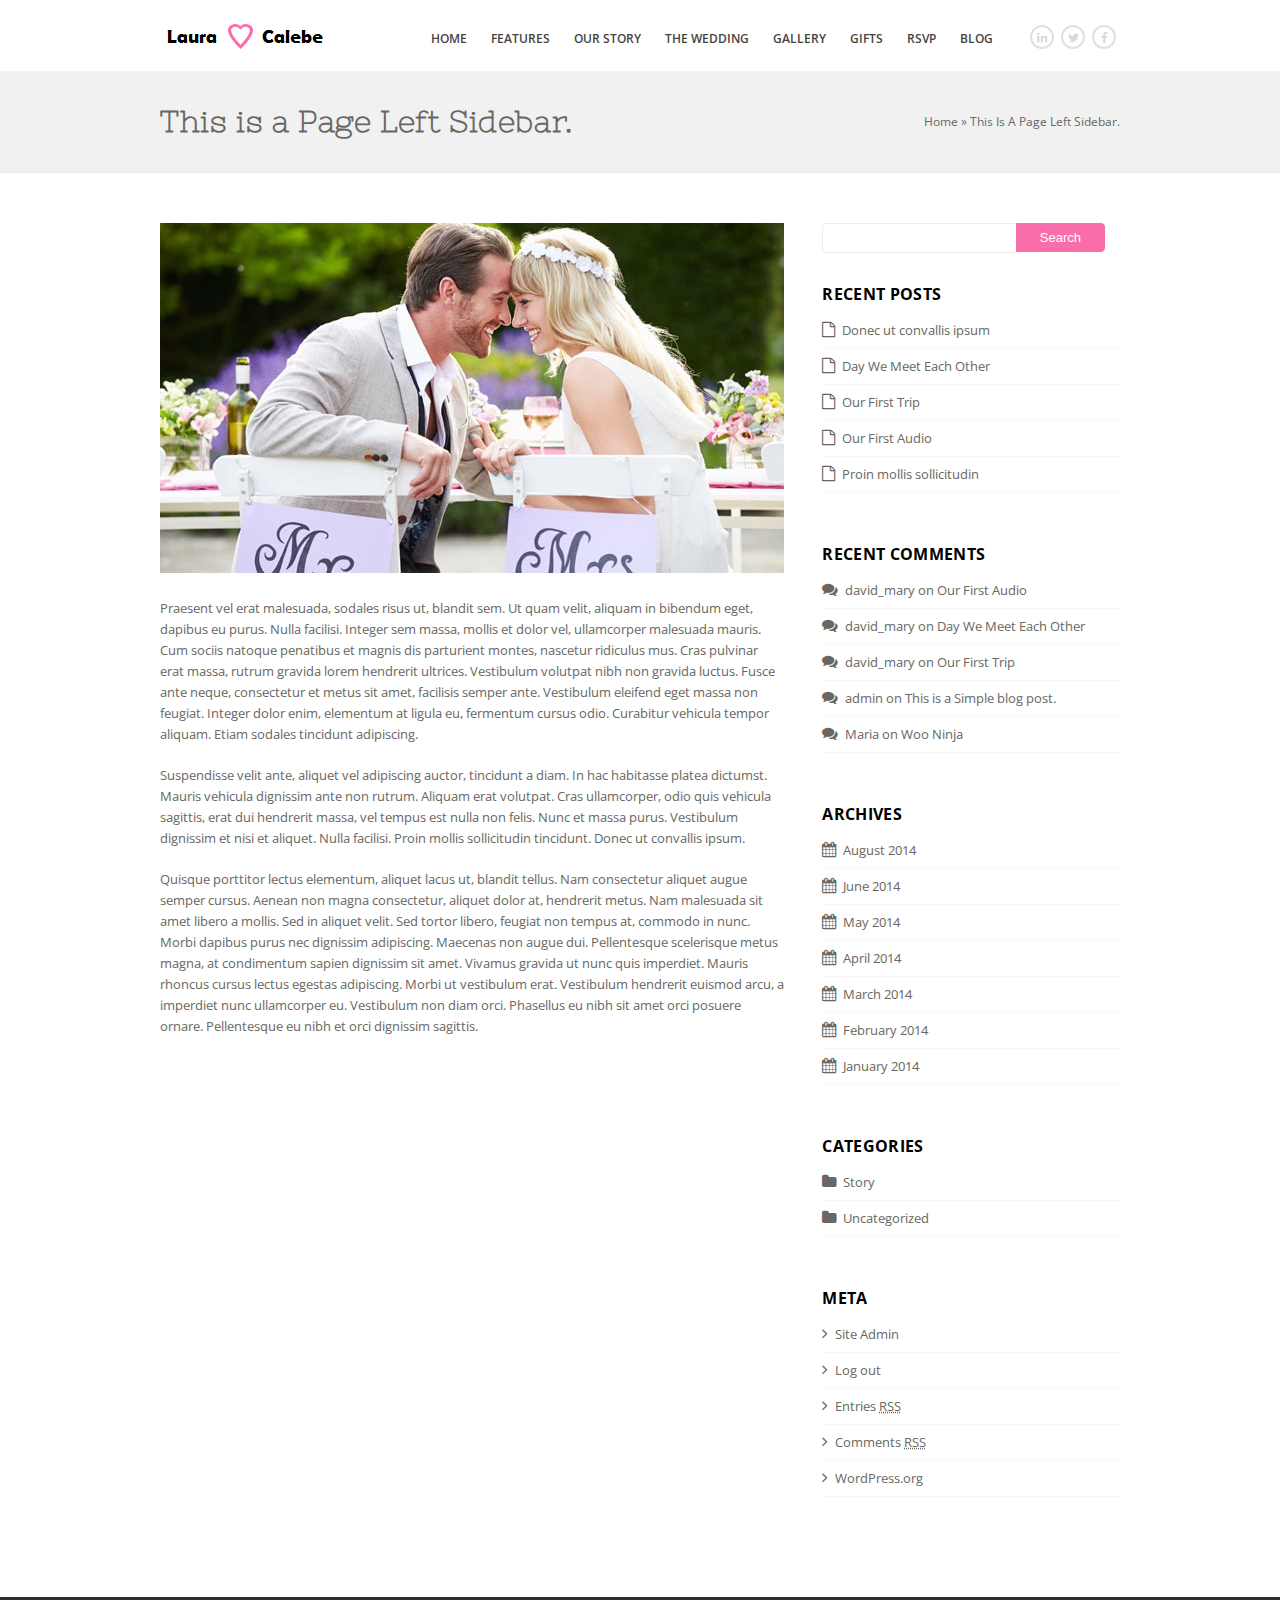
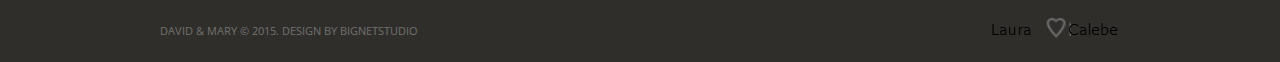
<file: page-left-sidebar.html>
<!DOCTYPE HTML>
<html lang="en-US" prefix="og: http://ogp.me/ns#">

<!-- Mirrored from thewpdev.com/html-demo/david-mary/page-left-sidebar.html by HTTrack Website Copier/3.x [XR&CO'2014], Thu, 19 Mar 2015 22:54:18 GMT -->
<head>
<meta http-equiv="Content-Type" content="text/html; charset=utf-8">
<meta http-equiv="X-UA-Compatible" content="IE=edge"/>
<meta name="viewport" content="width=device-width, initial-scale=1, maximum-scale=1">
<!--[if lt IE 9]>
<script src="https://html5shim.googlecode.com/svn/trunk/html5.js"></script>
<![endif]-->
<title>Page Left Sidebar | david & mary Template</title>
 
<link rel="stylesheet" href="css/style.css" type="text/css"/>
<link rel="stylesheet" href="css/font-awesome.min.css" type="text/css"/>
<link rel="stylesheet" href="css/flexslider.css" type="text/css"/>
<link rel="stylesheet" href="css/prettyPhoto.css" type="text/css"/>
<link rel="stylesheet" href="css/magnific-popup.css" type="text/css"/>
<link rel="stylesheet" href="css/responsive.css" type="text/css"/>
 
<link href="http://fonts.googleapis.com/css?family=Nixie+One" rel="stylesheet" type="text/css">
<link href="http://fonts.googleapis.com/css?family=Open+Sans:300,700,400" rel="stylesheet" type="text/css"/>
 
<script type="text/javascript" src="js/jquery.js"></script>
</head>
<body class="content-sidebar header-sticky">
<div id="wrapper">
 
<div id="header">
<div id="header-inner">
 
<div class="tally-social-icons">
<a href="#" class="" title="Linkedin" rel="nofollow" target="_blank"><i class="fa fa-linkedin"></i></a>
<a href="#" class="" title="Twitter" rel="nofollow" target="_blank"><i class="fa fa-twitter"></i></a>
<a href="#" class="" title="Facebook" rel="nofollow" target="_blank"><i class="fa fa-facebook"></i></a>
</div>
 
 
<div class="logo_area hheight">
<div id="logo">
<a href="index-2.html"><img src="images/logo.png" alt="logo"></a>
</div>
</div>
 
 
<div class="main-nav hheight">
<ul>
<li><a href="#wrapper">Home</a>
<ul class="sub-menu">
<li><a href="index-2.html">Home Style 1</a></li>
<li><a href="home-2.html">Home style 2</a></li>
<li><a href="home-3.html">Home style 3</a></li>
<li><a href="home-4.html">Home style 4</a></li>
<li><a href="home-5.html">Home style 5</a></li>
</ul>
</li>
<li><a href="#">Features</a>
<ul class="sub-menu">
<li><a href="blog.html">Blog</a></li>
<li><a href="single-post.html">Single Post</a></li>
<li><a href="shortcodes.html">Shortcodes</a></li>
<li><a href="page-left-sidebar.html">Page Left Sidebar</a></li>
<li><a href="page-right-sidebar.html">Page Right Sidebar</a></li>
</ul>
</li>
<li><a href="index-2.html#section-about">Our Story</a></li>
<li><a href="index-2.html#section-wedding">The Wedding</a></li>
<li><a href="index-2.html#section-gallery">Gallery</a></li>
<li><a href="index-2.html#section-gifts">Gifts</a></li>
<li><a href="index-2.html#section-rsvp">rsvp</a></li>
<li><a href="index-2.html#section-blog">Blog</a></li>
</ul>
</div>
 
<div class="clear"></div>
</div>
</div>
 
 
<div id="subheader">
<div id="subheader-inner">
<h1 class="page_title">This is a Page Left Sidebar.</h1>
<div class="breadcrumbs">
<div>
<span>
<a href="#" title="" rel="" class="trail-begin">Home</a>
<span class="sep"> » </span>
</span>
<span><span>This is a Page Left Sidebar.</span></span>
</div>
</div>
<div class="clear"></div>
</div>  
</div> 
 
 
<div id="main">
<div id="main-inner">
<div id="content-sidebar-wrap">
<div id="content">
<div id="content-inner" class="hfeed">
 
<article class="page type-page">
<div class="entry-content">
<p><img class="aligncenter" src="images/content-images/inner-image.jpg" alt="">Praesent vel erat malesuada, sodales risus ut, blandit sem. Ut quam velit, aliquam in bibendum eget, dapibus eu purus. Nulla facilisi. Integer sem massa, mollis et dolor vel, ullamcorper malesuada mauris. Cum sociis natoque penatibus et magnis dis parturient montes, nascetur ridiculus mus. Cras pulvinar erat massa, rutrum gravida lorem hendrerit ultrices. Vestibulum volutpat nibh non gravida luctus. Fusce ante neque, consectetur et metus sit amet, facilisis semper ante. Vestibulum eleifend eget massa non feugiat. Integer dolor enim, elementum at ligula eu, fermentum cursus odio. Curabitur vehicula tempor aliquam. Etiam sodales tincidunt adipiscing.</p>
<p>Suspendisse velit ante, aliquet vel adipiscing auctor, tincidunt a diam. In hac habitasse platea dictumst. Mauris vehicula dignissim ante non rutrum. Aliquam erat volutpat. Cras ullamcorper, odio quis vehicula sagittis, erat dui hendrerit massa, vel tempus est nulla non felis. Nunc et massa purus. Vestibulum dignissim et nisi et aliquet. Nulla facilisi. Proin mollis sollicitudin tincidunt. Donec ut convallis ipsum.</p>
<p>Quisque porttitor lectus elementum, aliquet lacus ut, blandit tellus. Nam consectetur aliquet augue semper cursus. Aenean non magna consectetur, aliquet dolor at, hendrerit metus. Nam malesuada sit amet libero a mollis. Sed in aliquet velit. Sed tortor libero, feugiat non tempus at, commodo in nunc. Morbi dapibus purus nec dignissim adipiscing. Maecenas non augue dui. Pellentesque scelerisque metus magna, at condimentum sapien dignissim sit amet. Vivamus gravida ut nunc quis imperdiet. Mauris rhoncus cursus lectus egestas adipiscing. Morbi ut vestibulum erat. Vestibulum hendrerit euismod arcu, a imperdiet nunc ullamcorper eu. Vestibulum non diam orci. Phasellus eu nibh sit amet orci posuere ornare. Pellentesque eu nibh et orci dignissim sagittis.</p>
</div>
</article>
 
</div>  
</div>  
 
<div id="sidebar" class="sidebar widget-area">
<div id="sidebar-inner">
<div class="widget widget_search">
<form id="searchform" class="searchform" action="#">
<div>
<label class="screen-reader-text" for="s">Search for:</label>
<input type="text" value="" name="s" id="s">
<input type="submit" id="searchsubmit" value="Search">
</div>
</form>
</div>
<div class="clear" style="height:30px;"></div>
<div class="widget widget_recent_entries">
<h4 class="heading">Recent Posts</h4>
<ul>
<li><a href="#">Donec ut convallis ipsum</a></li>
<li><a href="#">Day We Meet Each Other</a></li>
<li><a href="#">Our First Trip</a></li>
<li><a href="#">Our First Audio</a></li>
<li><a href="#">Proin mollis sollicitudin</a></li>
</ul>
</div>
<div class="clear" style="height:30px;"></div>
<div class="widget widget_recent_comments">
<h4 class="heading">Recent Comments</h4>
<ul id="recentcomments">
<li class="recentcomments"><span class="comment-author-link">david_mary</span> on <a href="#">Our First Audio</a></li>
<li class="recentcomments"><span class="comment-author-link">david_mary</span> on <a href="#">Day We Meet Each Other</a></li>
<li class="recentcomments"><span class="comment-author-link">david_mary</span> on <a href="#">Our First Trip</a></li>
<li class="recentcomments"><span class="comment-author-link">admin</span> on <a href="#">This is a Simple blog post.</a></li>
<li class="recentcomments"><span class="comment-author-link">Maria</span> on <a href="#">Woo Ninja</a></li>
</ul>
</div>
<div class="clear" style="height:30px;"></div>
<div class="widget widget_archive">
<h4 class="heading">Archives</h4>
<ul>
<li><a href="#">August 2014</a></li>
<li><a href="#">June 2014</a></li>
<li><a href="#">May 2014</a></li>
<li><a href="#">April 2014</a></li>
<li><a href="#">March 2014</a></li>
<li><a href="#">February 2014</a></li>
<li><a href="#">January 2014</a></li>
</ul>
</div>
<div class="clear" style="height:30px;"></div>
<div class="widget widget_categories">
<h4 class="heading">Categories</h4>
<ul>
<li class="cat-item"><a href="#">Story</a></li>
<li class="cat-item"><a href="#">Uncategorized</a></li>
</ul>
</div>
<div class="clear" style="height:30px;"></div>
<div class="widget widget_meta">
<h4 class="heading">Meta</h4>
<ul>
<li><a href="#">Site Admin</a></li>
<li><a href="#">Log out</a></li>
<li><a href="#">Entries <abbr title="Really Simple Syndication">RSS</abbr></a></li>
<li><a href="#">Comments <abbr title="Really Simple Syndication">RSS</abbr></a></li>
<li><a href="#" title="">WordPress.org</a></li>
</ul>
</div>
<div class="clear" style="height:30px;"></div>
</div>  
</div>  
 
</div>  
</div>  
</div>  
 
 
<div id="footer">
<div id="footer-inner">
 
<div class="footer_logo">
<img src="images/footer-logo.png" alt="">
</div>
 
 
<div class="copy_text">David &amp; Mary © 2015. Design by <a href="http://bignetstudio.com/">BiGnetStudio</a></div>
 
<div class="clear"></div>
</div>
</div>
 
</div>
 
<script type="text/javascript" src="js/jquery-ui.min.js"></script>
<script type="text/javascript" src="js/jquery.prettyPhoto.js"></script>
<script type="text/javascript" src="js/jquery.smooth-scroll.js"></script>
<script type="text/javascript" src="js/jquery.easing.1.3.js"></script>
<script type="text/javascript" src="js/imagesloaded.pkgd.min.js"></script>
<script type="text/javascript" src="js/isotope.pkgd.min.js"></script>
<script type="text/javascript" src="js/jquery.magnific-popup.min.js"></script>
<script type="text/javascript" src="js/jquery.flexslider-min.js"></script>
<script type="text/javascript" src="js/jquery.fitvids.js"></script>
<script type="text/javascript" src="js/gauge.min.js"></script>
<script type="text/javascript" src="js/waypoints.min.js"></script>
<script type="text/javascript" src="js/tinynav.min.js"></script>
<script type="text/javascript" src="js/jquery.validate.min.js"></script>
<script type="text/javascript" src="js/script.js"></script>
</body>

<!-- Mirrored from thewpdev.com/html-demo/david-mary/page-left-sidebar.html by HTTrack Website Copier/3.x [XR&CO'2014], Thu, 19 Mar 2015 22:54:18 GMT -->
</html>
</file>
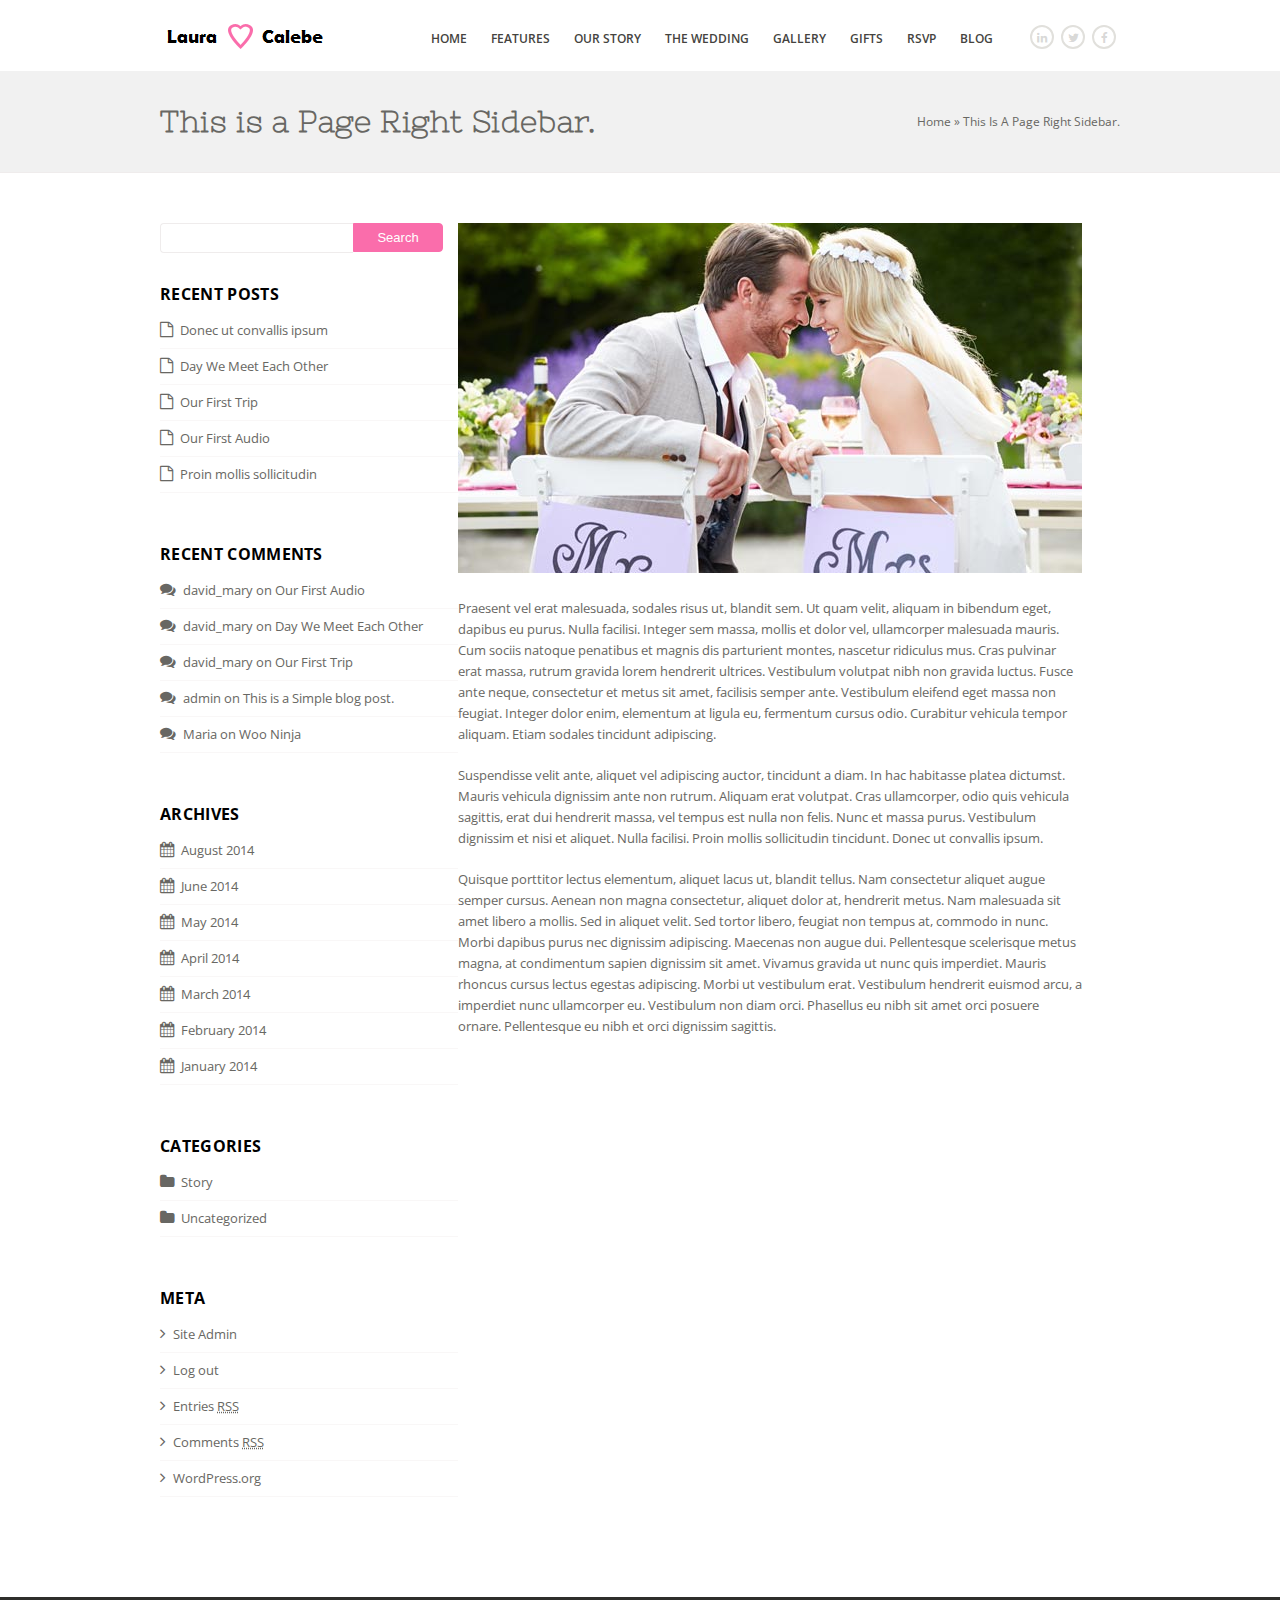
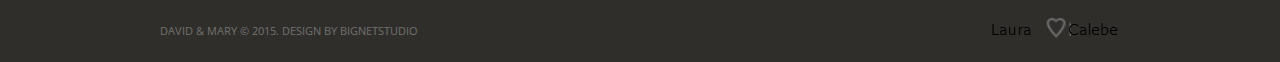
<file: page-right-sidebar.html>
<!DOCTYPE HTML>
<html lang="en-US" prefix="og: http://ogp.me/ns#">

<!-- Mirrored from thewpdev.com/html-demo/david-mary/page-right-sidebar.html by HTTrack Website Copier/3.x [XR&CO'2014], Thu, 19 Mar 2015 22:54:18 GMT -->
<head>
<meta http-equiv="Content-Type" content="text/html; charset=utf-8">
<meta http-equiv="X-UA-Compatible" content="IE=edge"/>
<meta name="viewport" content="width=device-width, initial-scale=1, maximum-scale=1">
<!--[if lt IE 9]>
<script src="https://html5shim.googlecode.com/svn/trunk/html5.js"></script>
<![endif]-->
<title>Page Right Sidebar | david & mary Template</title>
 
<link rel="stylesheet" href="css/style.css" type="text/css"/>
<link rel="stylesheet" href="css/font-awesome.min.css" type="text/css"/>
<link rel="stylesheet" href="css/flexslider.css" type="text/css"/>
<link rel="stylesheet" href="css/prettyPhoto.css" type="text/css"/>
<link rel="stylesheet" href="css/magnific-popup.css" type="text/css"/>
<link rel="stylesheet" href="css/responsive.css" type="text/css"/>
 
<link href="http://fonts.googleapis.com/css?family=Nixie+One" rel="stylesheet" type="text/css">
<link href="http://fonts.googleapis.com/css?family=Open+Sans:300,700,400" rel="stylesheet" type="text/css"/>
 
<script type="text/javascript" src="js/jquery.js"></script>
</head>
<body class="content-sidebar header-sticky">
<div id="wrapper">
 
<div id="header">
<div id="header-inner">
 
<div class="tally-social-icons">
<a href="#" class="" title="Linkedin" rel="nofollow" target="_blank"><i class="fa fa-linkedin"></i></a>
<a href="#" class="" title="Twitter" rel="nofollow" target="_blank"><i class="fa fa-twitter"></i></a>
<a href="#" class="" title="Facebook" rel="nofollow" target="_blank"><i class="fa fa-facebook"></i></a>
</div>
 
 
<div class="logo_area hheight">
<div id="logo">
<a href="index-2.html"><img src="images/logo.png" alt="logo"></a>
</div>
</div>
 
 
<div class="main-nav hheight">
<ul>
<li><a href="#wrapper">Home</a>
<ul class="sub-menu">
<li><a href="index-2.html">Home Style 1</a></li>
<li><a href="home-2.html">Home style 2</a></li>
<li><a href="home-3.html">Home style 3</a></li>
<li><a href="home-4.html">Home style 4</a></li>
<li><a href="home-5.html">Home style 5</a></li>
</ul>
</li>
<li><a href="#">Features</a>
<ul class="sub-menu">
<li><a href="blog.html">Blog</a></li>
<li><a href="single-post.html">Single Post</a></li>
<li><a href="shortcodes.html">Shortcodes</a></li>
<li><a href="page-left-sidebar.html">Page Left Sidebar</a></li>
<li><a href="page-right-sidebar.html">Page Right Sidebar</a></li>
</ul>
</li>
<li><a href="index-2.html#section-about">Our Story</a></li>
<li><a href="index-2.html#section-wedding">The Wedding</a></li>
<li><a href="index-2.html#section-gallery">Gallery</a></li>
<li><a href="index-2.html#section-gifts">Gifts</a></li>
<li><a href="index-2.html#section-rsvp">rsvp</a></li>
<li><a href="index-2.html#section-blog">Blog</a></li>
</ul>
</div>
 
<div class="clear"></div>
</div>
</div>
 
 
<div id="subheader">
<div id="subheader-inner">
<h1 class="page_title">This is a Page Right Sidebar.</h1>
<div class="breadcrumbs">
<div>
<span>
<a href="#" title="" rel="" class="trail-begin">Home</a>
<span class="sep"> » </span>
</span>
<span><span>This is a Page Right Sidebar.</span></span>
</div>
</div>
<div class="clear"></div>
</div>  
</div> 
 
 
<div id="main">
<div id="main-inner">
<div id="content-sidebar-wrap">
 
<div id="sidebar" class="sidebar widget-area">
<div id="sidebar-inner">
<div class="widget widget_search">
<form id="searchform" class="searchform" action="#">
<div>
<label class="screen-reader-text" for="s">Search for:</label>
<input type="text" value="" name="s" id="s">
<input type="submit" id="searchsubmit" value="Search">
</div>
</form>
</div>
<div class="clear" style="height:30px;"></div>
<div class="widget widget_recent_entries">
<h4 class="heading">Recent Posts</h4>
<ul>
<li><a href="#">Donec ut convallis ipsum</a></li>
<li><a href="#">Day We Meet Each Other</a></li>
<li><a href="#">Our First Trip</a></li>
<li><a href="#">Our First Audio</a></li>
<li><a href="#">Proin mollis sollicitudin</a></li>
</ul>
</div>
<div class="clear" style="height:30px;"></div>
<div class="widget widget_recent_comments">
<h4 class="heading">Recent Comments</h4>
<ul id="recentcomments">
<li class="recentcomments"><span class="comment-author-link">david_mary</span> on <a href="#">Our First Audio</a></li>
<li class="recentcomments"><span class="comment-author-link">david_mary</span> on <a href="#">Day We Meet Each Other</a></li>
<li class="recentcomments"><span class="comment-author-link">david_mary</span> on <a href="#">Our First Trip</a></li>
<li class="recentcomments"><span class="comment-author-link">admin</span> on <a href="#">This is a Simple blog post.</a></li>
<li class="recentcomments"><span class="comment-author-link">Maria</span> on <a href="#">Woo Ninja</a></li>
</ul>
</div>
<div class="clear" style="height:30px;"></div>
<div class="widget widget_archive">
<h4 class="heading">Archives</h4>
<ul>
<li><a href="#">August 2014</a></li>
<li><a href="#">June 2014</a></li>
<li><a href="#">May 2014</a></li>
<li><a href="#">April 2014</a></li>
<li><a href="#">March 2014</a></li>
<li><a href="#">February 2014</a></li>
<li><a href="#">January 2014</a></li>
</ul>
</div>
<div class="clear" style="height:30px;"></div>
<div class="widget widget_categories">
<h4 class="heading">Categories</h4>
<ul>
<li class="cat-item"><a href="#">Story</a></li>
<li class="cat-item"><a href="#">Uncategorized</a></li>
</ul>
</div>
<div class="clear" style="height:30px;"></div>
<div class="widget widget_meta">
<h4 class="heading">Meta</h4>
<ul>
<li><a href="#">Site Admin</a></li>
<li><a href="#">Log out</a></li>
<li><a href="#">Entries <abbr title="Really Simple Syndication">RSS</abbr></a></li>
<li><a href="#">Comments <abbr title="Really Simple Syndication">RSS</abbr></a></li>
<li><a href="#" title="">WordPress.org</a></li>
</ul>
</div>
<div class="clear" style="height:30px;"></div>
</div>  
</div>  
 
<div id="content">
<div id="content-inner" class="hfeed">
 
<article class="page type-page">
<div class="entry-content">
<p><img class="aligncenter" src="images/content-images/inner-image.jpg" alt="">Praesent vel erat malesuada, sodales risus ut, blandit sem. Ut quam velit, aliquam in bibendum eget, dapibus eu purus. Nulla facilisi. Integer sem massa, mollis et dolor vel, ullamcorper malesuada mauris. Cum sociis natoque penatibus et magnis dis parturient montes, nascetur ridiculus mus. Cras pulvinar erat massa, rutrum gravida lorem hendrerit ultrices. Vestibulum volutpat nibh non gravida luctus. Fusce ante neque, consectetur et metus sit amet, facilisis semper ante. Vestibulum eleifend eget massa non feugiat. Integer dolor enim, elementum at ligula eu, fermentum cursus odio. Curabitur vehicula tempor aliquam. Etiam sodales tincidunt adipiscing.</p>
<p>Suspendisse velit ante, aliquet vel adipiscing auctor, tincidunt a diam. In hac habitasse platea dictumst. Mauris vehicula dignissim ante non rutrum. Aliquam erat volutpat. Cras ullamcorper, odio quis vehicula sagittis, erat dui hendrerit massa, vel tempus est nulla non felis. Nunc et massa purus. Vestibulum dignissim et nisi et aliquet. Nulla facilisi. Proin mollis sollicitudin tincidunt. Donec ut convallis ipsum.</p>
<p>Quisque porttitor lectus elementum, aliquet lacus ut, blandit tellus. Nam consectetur aliquet augue semper cursus. Aenean non magna consectetur, aliquet dolor at, hendrerit metus. Nam malesuada sit amet libero a mollis. Sed in aliquet velit. Sed tortor libero, feugiat non tempus at, commodo in nunc. Morbi dapibus purus nec dignissim adipiscing. Maecenas non augue dui. Pellentesque scelerisque metus magna, at condimentum sapien dignissim sit amet. Vivamus gravida ut nunc quis imperdiet. Mauris rhoncus cursus lectus egestas adipiscing. Morbi ut vestibulum erat. Vestibulum hendrerit euismod arcu, a imperdiet nunc ullamcorper eu. Vestibulum non diam orci. Phasellus eu nibh sit amet orci posuere ornare. Pellentesque eu nibh et orci dignissim sagittis.</p>
</div>
</article>
 
</div>  
</div>  
</div>  
</div>  
</div>  
 
 
<div id="footer">
<div id="footer-inner">
 
<div class="footer_logo">
<img src="images/footer-logo.png" alt="">
</div>
 
 
<div class="copy_text">David &amp; Mary © 2015. Design by <a href="http://bignetstudio.com/">BiGnetStudio</a></div>
 
<div class="clear"></div>
</div>
</div>
 
</div>
 
<script type="text/javascript" src="js/jquery-ui.min.js"></script>
<script type="text/javascript" src="js/jquery.prettyPhoto.js"></script>
<script type="text/javascript" src="js/jquery.smooth-scroll.js"></script>
<script type="text/javascript" src="js/jquery.easing.1.3.js"></script>
<script type="text/javascript" src="js/imagesloaded.pkgd.min.js"></script>
<script type="text/javascript" src="js/isotope.pkgd.min.js"></script>
<script type="text/javascript" src="js/jquery.magnific-popup.min.js"></script>
<script type="text/javascript" src="js/jquery.flexslider-min.js"></script>
<script type="text/javascript" src="js/jquery.fitvids.js"></script>
<script type="text/javascript" src="js/gauge.min.js"></script>
<script type="text/javascript" src="js/waypoints.min.js"></script>
<script type="text/javascript" src="js/tinynav.min.js"></script>
<script type="text/javascript" src="js/jquery.validate.min.js"></script>
<script type="text/javascript" src="js/script.js"></script>
</body>

<!-- Mirrored from thewpdev.com/html-demo/david-mary/page-right-sidebar.html by HTTrack Website Copier/3.x [XR&CO'2014], Thu, 19 Mar 2015 22:54:18 GMT -->
</html>
</file>
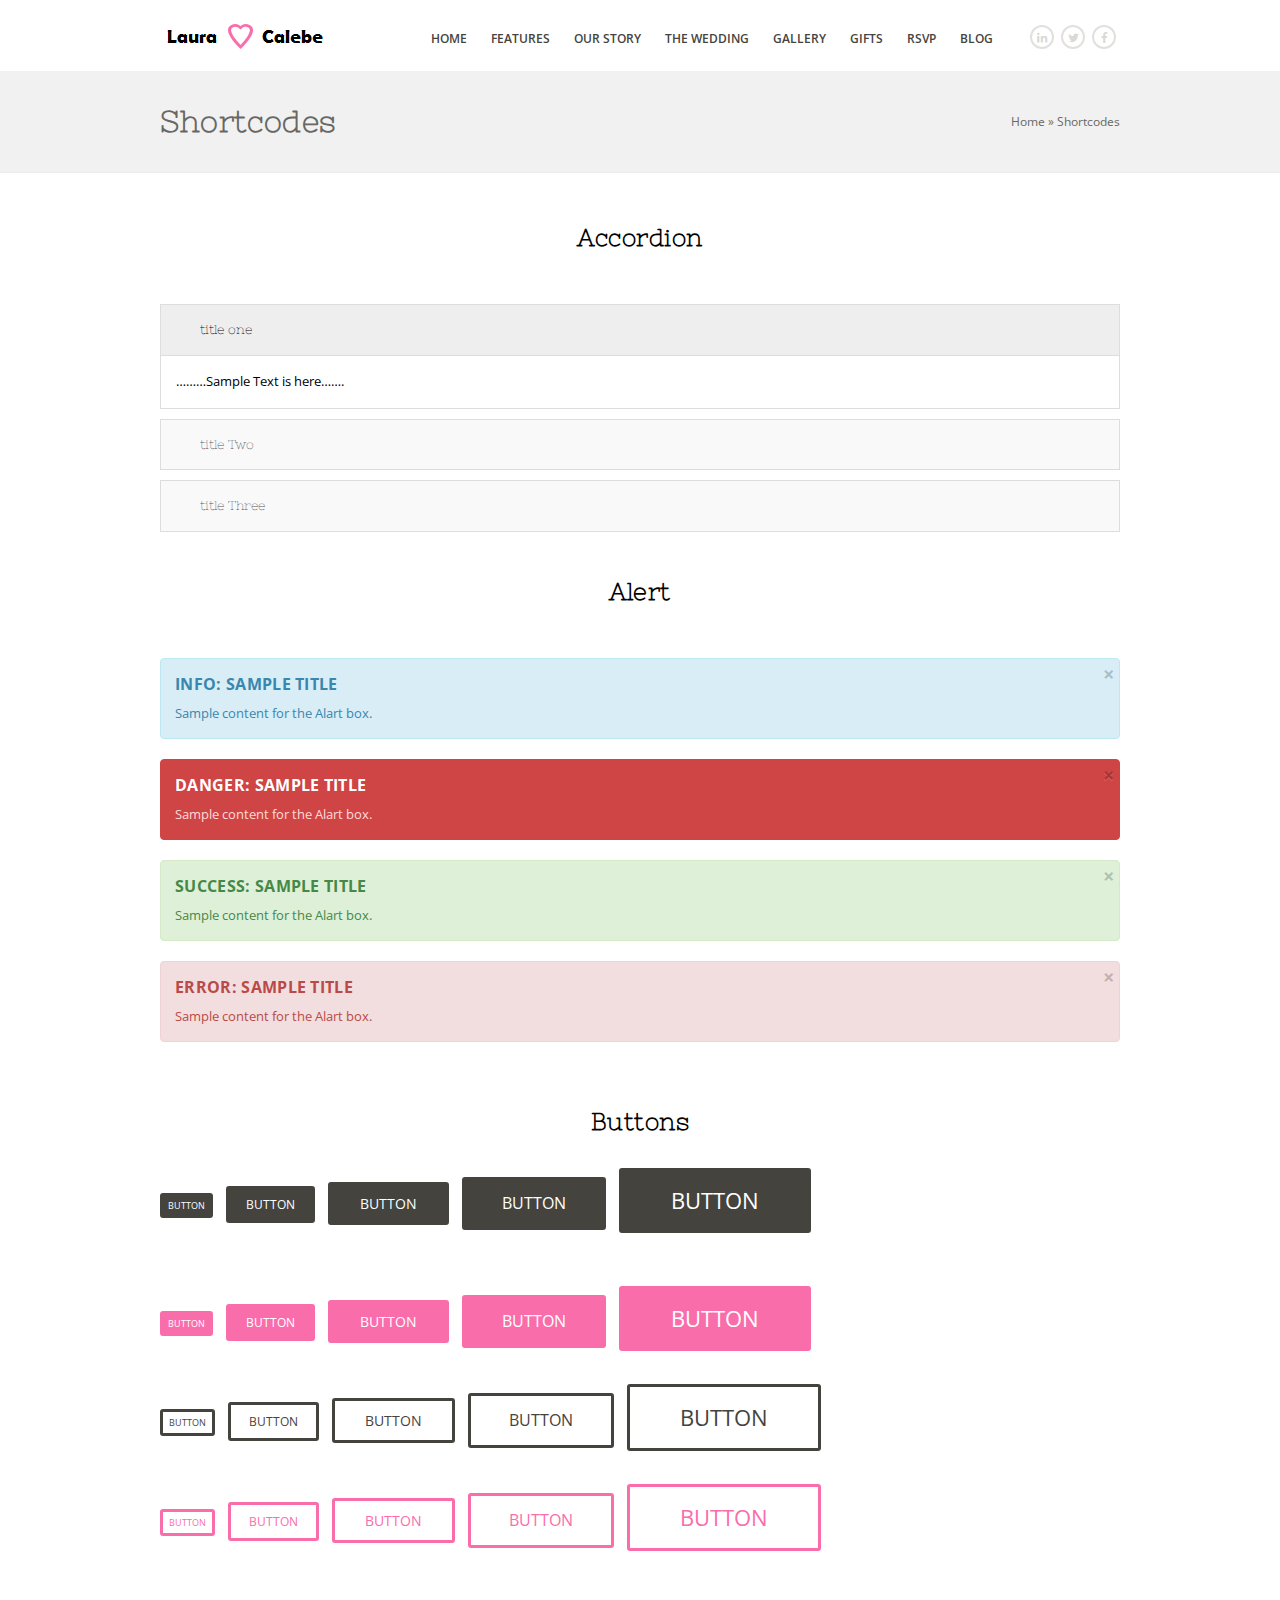
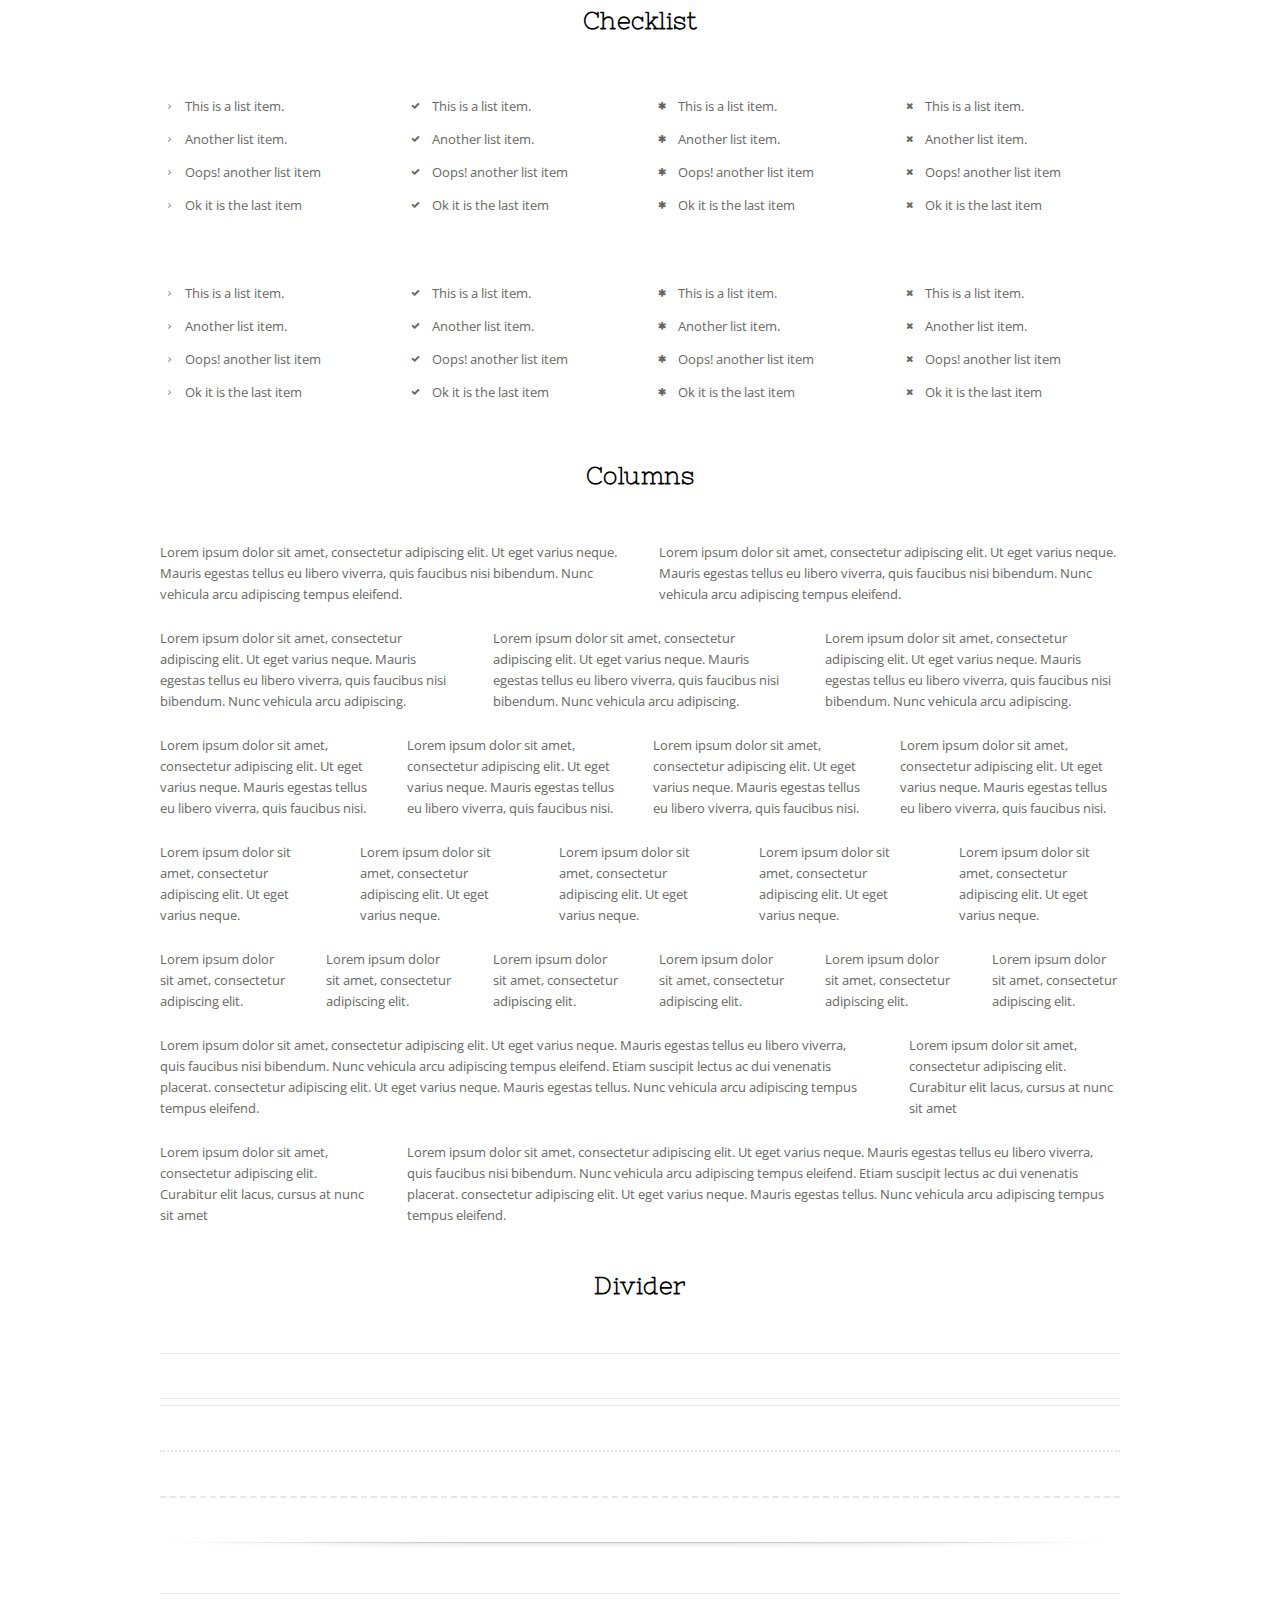
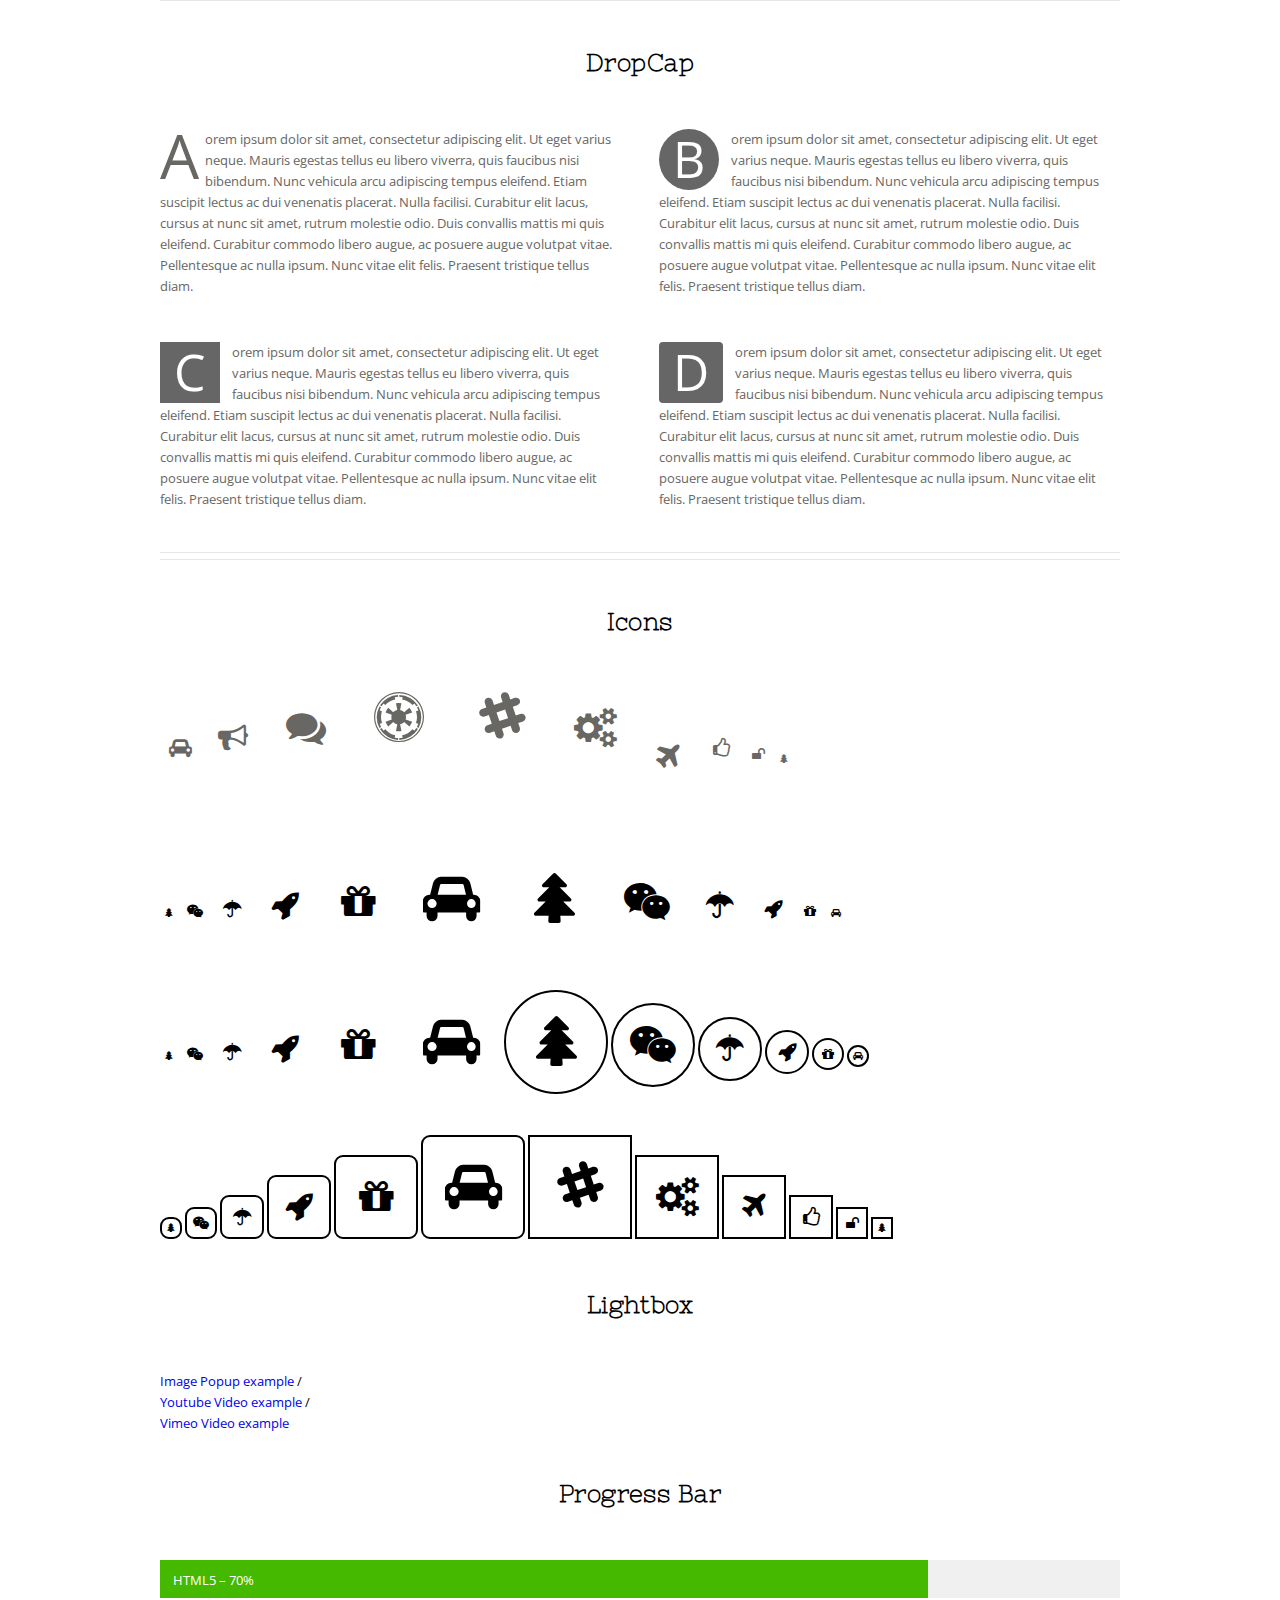
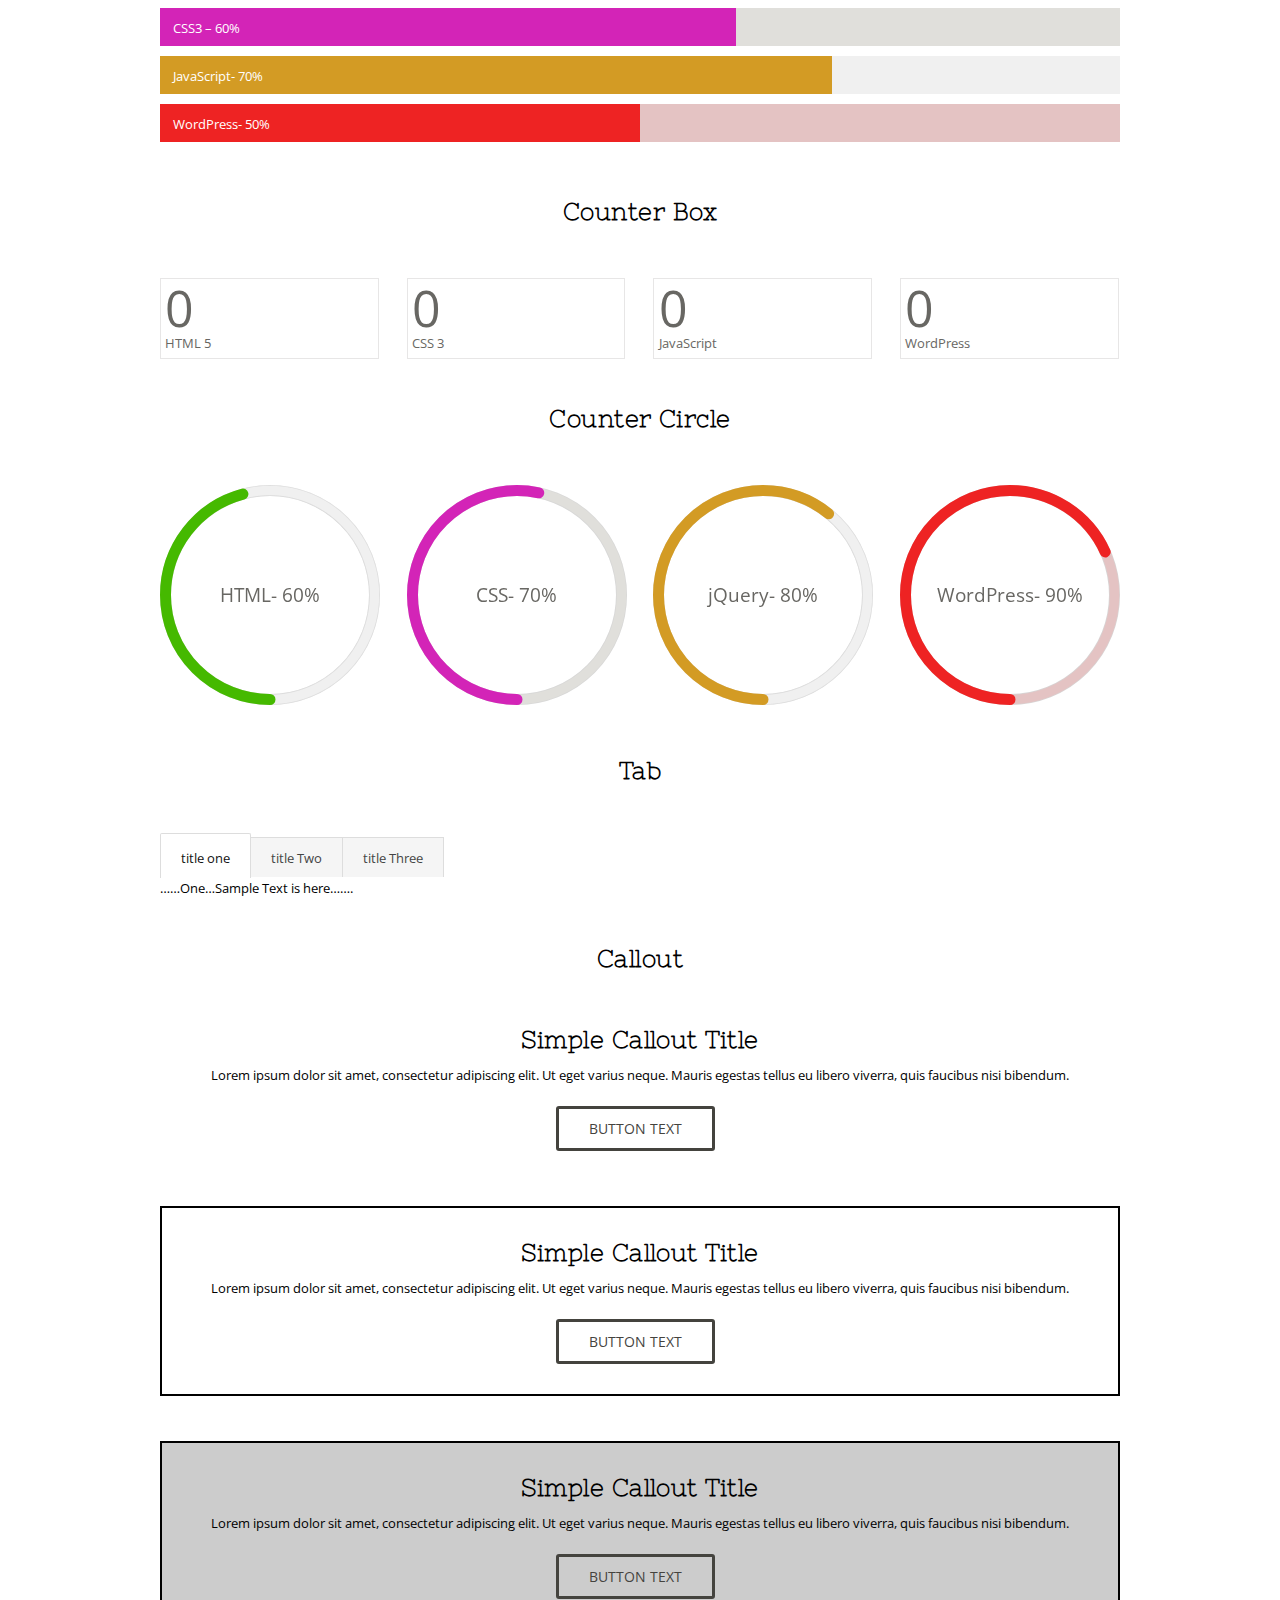
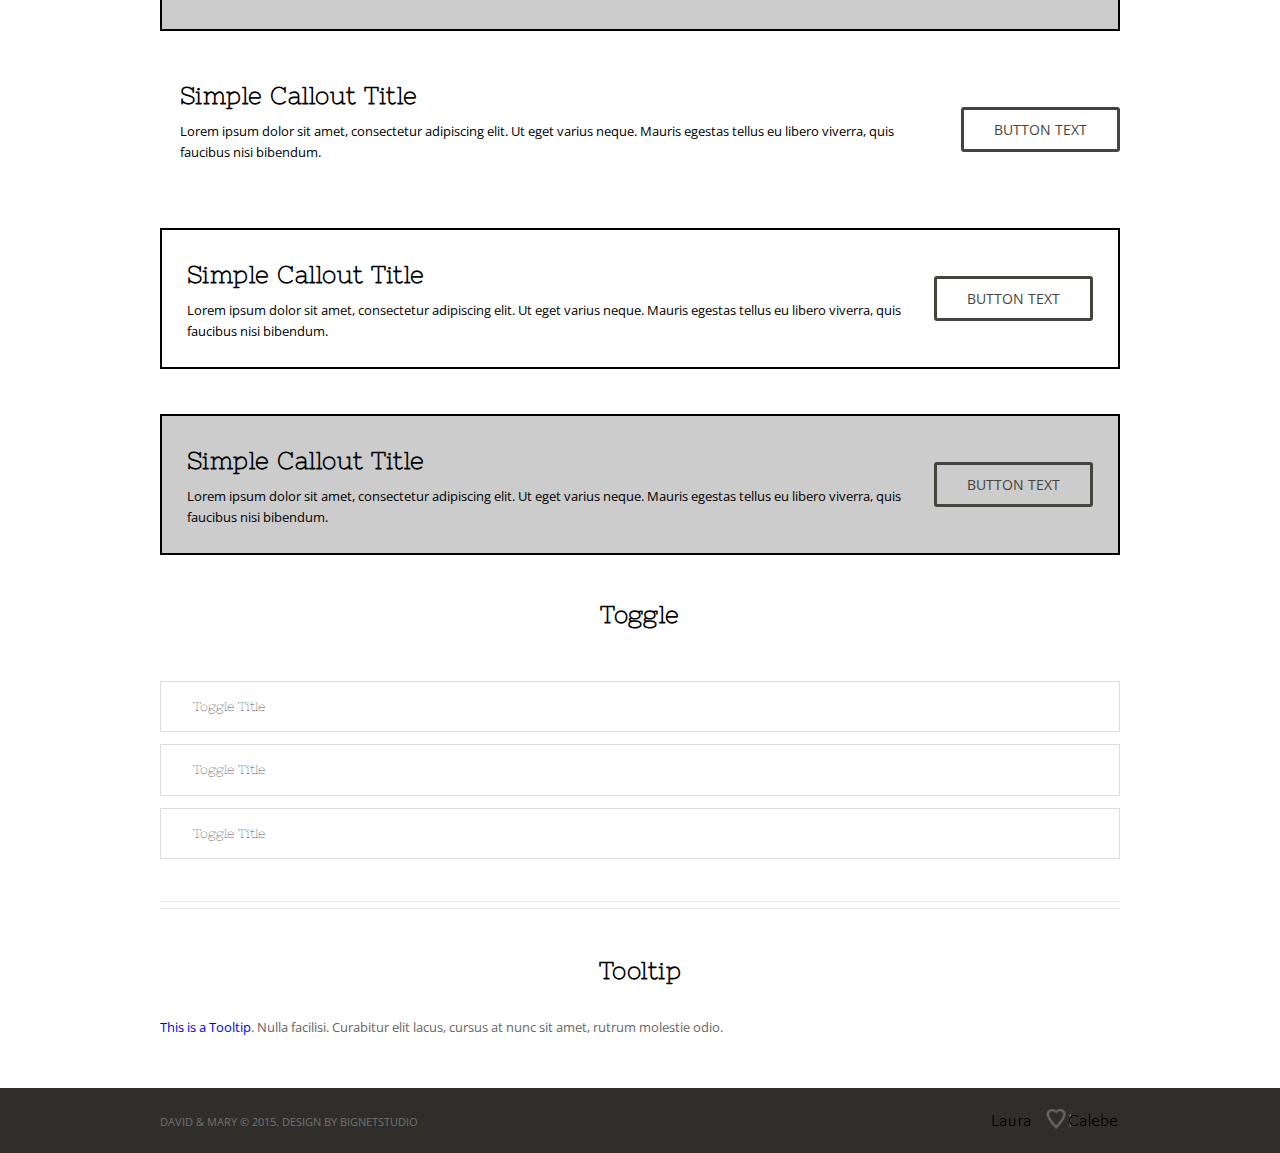
<file: shortcodes.html>
<!DOCTYPE HTML>
<html lang="en-US" prefix="og: http://ogp.me/ns#">

<!-- Mirrored from thewpdev.com/html-demo/david-mary/shortcodes.html by HTTrack Website Copier/3.x [XR&CO'2014], Thu, 19 Mar 2015 22:54:17 GMT -->
<head>
<meta http-equiv="Content-Type" content="text/html; charset=utf-8">
<meta http-equiv="X-UA-Compatible" content="IE=edge"/>
<meta name="viewport" content="width=device-width, initial-scale=1, maximum-scale=1">
<!--[if lt IE 9]>
<script src="https://html5shim.googlecode.com/svn/trunk/html5.js"></script>
<![endif]-->
<title>Shortcodes | david & mary Template</title>
 
<link rel="stylesheet" href="css/style.css" type="text/css"/>
<link rel="stylesheet" href="css/font-awesome.min.css" type="text/css"/>
<link rel="stylesheet" href="css/flexslider.css" type="text/css"/>
<link rel="stylesheet" href="css/prettyPhoto.css" type="text/css"/>
<link rel="stylesheet" href="css/magnific-popup.css" type="text/css"/>
<link rel="stylesheet" href="css/responsive.css" type="text/css"/>
 
<link href="http://fonts.googleapis.com/css?family=Nixie+One" rel="stylesheet" type="text/css">
<link href="http://fonts.googleapis.com/css?family=Open+Sans:300,700,400" rel="stylesheet" type="text/css"/>
 
<script type="text/javascript" src="js/jquery.js"></script>
</head>
<body class=" header-sticky">
<div id="wrapper">
 
<div id="header">
<div id="header-inner">
 
<div class="tally-social-icons">
<a href="#" class="" title="Linkedin" rel="nofollow" target="_blank"><i class="fa fa-linkedin"></i></a>
<a href="#" class="" title="Twitter" rel="nofollow" target="_blank"><i class="fa fa-twitter"></i></a>
<a href="#" class="" title="Facebook" rel="nofollow" target="_blank"><i class="fa fa-facebook"></i></a>
</div>
 
 
<div class="logo_area hheight">
<div id="logo">
<a href="index-2.html"><img src="images/logo.png" alt="logo"></a>
</div>
</div>
 
 
<div class="main-nav hheight">
<ul>
<li><a href="#wrapper">Home</a>
<ul class="sub-menu">
<li><a href="index-2.html">Home Style 1</a></li>
<li><a href="home-2.html">Home style 2</a></li>
<li><a href="home-3.html">Home style 3</a></li>
<li><a href="home-4.html">Home style 4</a></li>
<li><a href="home-5.html">Home style 5</a></li>
</ul>
</li>
<li><a href="#">Features</a>
<ul class="sub-menu">
<li><a href="blog.html">Blog</a></li>
<li><a href="single-post.html">Single Post</a></li>
<li><a href="shortcodes.html">Shortcodes</a></li>
<li><a href="page-left-sidebar.html">Page Left Sidebar</a></li>
<li><a href="page-right-sidebar.html">Page Right Sidebar</a></li>
</ul>
</li>
<li><a href="index-2.html#section-about">Our Story</a></li>
<li><a href="index-2.html#section-wedding">The Wedding</a></li>
<li><a href="index-2.html#section-gallery">Gallery</a></li>
<li><a href="index-2.html#section-gifts">Gifts</a></li>
<li><a href="index-2.html#section-rsvp">rsvp</a></li>
<li><a href="index-2.html#section-blog">Blog</a></li>
</ul>
</div>
 
<div class="clear"></div>
</div>
</div>
 
 
<div id="subheader">
<div id="subheader-inner">
<h1 class="page_title">Shortcodes</h1>
<div class="breadcrumbs">
<div>
<span>
<a href="#" title="" rel="" class="trail-begin">Home</a>
<span class="sep"> » </span>
</span>
<span><span>shortcodes</span></span>
</div>
</div>
<div class="clear"></div>
</div>  
</div> 
 
 
<div id="main">
<div id="main-inner">
<div id="content-sidebar-wrap">
<div id="content">
<div id="content-inner" class="hfeed">
 
 
<h3 style="text-align: center;">Accordion</h3>
<p>&nbsp;<br/></p>
<div class="tallykit-shortcode-accordion" role="tablist">
<h3 class="tallykit-shortcode-accordion-trigger" role="tab" id="ui-accordion-1-header-0">
<span class="ui-accordion-header-icon ui-icon ui-icon-triangle-1-s"></span>
<a href="#">title one</a>
</h3>
<div>
………Sample Text is here…….
<div class="acoc-clear"></div>
</div>
<h3 class="tallykit-shortcode-accordion-trigger" role="tab" id="ui-accordion-1-header-1">
<span class="ui-accordion-header-icon ui-icon ui-icon-triangle-1-e"></span>
<a href="#">title Two</a>
</h3>
<div>
………Sample Text is here…….
<div class="acoc-clear"></div>
</div>
<h3 class="tallykit-shortcode-accordion-trigger" role="tab" id="ui-accordion-1-header-2">
<span class="ui-accordion-header-icon ui-icon ui-icon-triangle-1-e"></span>
<a href="#">title Three</a>
</h3>
<div>
………Sample Text is here…….
<div class="acoc-clear"></div>
</div>
</div>
 
<div class="acoc-clear"></div>
<div class="tallykit-shortcode-divider tallykit-shortcode-divider-style-none divider-margin3"></div>
<div class="acoc-clear"></div>
 
<h3 style="text-align: center;">Alert</h3>
<p>&nbsp;<br></p>
<div class="tallykit-shortcode-alert tallykit-shortcode-alert-block tallykit-shortcode-alert-info">
<div class="tallykit-shortcode-alert-close">×</div>
<h4 class="tallykit-shortcode-alert-heading">Info: Sample Title</h4>
Sample content for the Alart box.
</div>
<div class="tallykit-shortcode-alert tallykit-shortcode-alert-block tallykit-shortcode-alert-danger">
<div class="tallykit-shortcode-alert-close">×</div>
<h4 class="tallykit-shortcode-alert-heading">Danger: Sample Title</h4>
Sample content for the Alart box.
</div>
<div class="tallykit-shortcode-alert tallykit-shortcode-alert-block tallykit-shortcode-alert-success">
<div class="tallykit-shortcode-alert-close">×</div>
<h4 class="tallykit-shortcode-alert-heading">Success: Sample Title</h4>
Sample content for the Alart box.
</div>
<div class="tallykit-shortcode-alert tallykit-shortcode-alert-block tallykit-shortcode-alert-error">
<div class="tallykit-shortcode-alert-close">×</div>
<h4 class="tallykit-shortcode-alert-heading">Error: Sample Title</h4>
Sample content for the Alart box.
</div>
 
<div class="acoc-clear"></div>
<div class="tallykit-shortcode-divider tallykit-shortcode-divider-style-none divider-margin3"></div>
<div class="acoc-clear"></div>
 
<h3 style="text-align: center;">Buttons</h3>
<p>&nbsp;<br>
<a href="#" class="tallykit-shortcode-button style-fill size-1x color-default full-width-no" target="_self">Button</a>
<a href="#" class="tallykit-shortcode-button style-fill size-2x color-default full-width-no" target="_self">Button</a>
<a href="#" class="tallykit-shortcode-button style-fill size-3x color-default full-width-no" target="_self">Button</a>
<a href="#" class="tallykit-shortcode-button style-fill size-4x color-default full-width-no" target="_self">Button</a>
<a href="#" class="tallykit-shortcode-button style-fill size-5x color-default full-width-no" target="_self">Button</a>
<div class="acoc-clear"></div>
<div class="tallykit-shortcode-divider tallykit-shortcode-divider-style-none divider-margin2"></div>
<div class="acoc-clear"></div>
<a href="#" class="tallykit-shortcode-button style-fill size-1x color-accent full-width-no" target="_self">Button</a>
<a href="#" class="tallykit-shortcode-button style-fill size-2x color-accent full-width-no" target="_self">Button</a>
<a href="#" class="tallykit-shortcode-button style-fill size-3x color-accent full-width-no" target="_self">Button</a>
<a href="#" class="tallykit-shortcode-button style-fill size-4x color-accent full-width-no" target="_self">Button</a>
<a href="#" class="tallykit-shortcode-button style-fill size-5x color-accent full-width-no" target="_self">Button</a>
<div class="acoc-clear"></div>
<div class="tallykit-shortcode-divider tallykit-shortcode-divider-style-none divider-margin2"></div>
<div class="acoc-clear"></div>
<a href="#" class="tallykit-shortcode-button style-border size-1x color-default full-width-no" target="_self">Button</a>
<a href="#" class="tallykit-shortcode-button style-border size-2x color-default full-width-no" target="_self">Button</a>
<a href="#" class="tallykit-shortcode-button style-border size-3x color-default full-width-no" target="_self">Button</a>
<a href="#" class="tallykit-shortcode-button style-border size-4x color-default full-width-no" target="_self">Button</a>
<a href="#" class="tallykit-shortcode-button style-border size-5x color-default full-width-no" target="_self">Button</a>
<div class="acoc-clear"></div>
<div class="tallykit-shortcode-divider tallykit-shortcode-divider-style-none divider-margin2"></div>
<div class="acoc-clear"></div>
<a href="#" class="tallykit-shortcode-button style-border size-1x color-accent full-width-no" target="_self">Button</a>
<a href="#" class="tallykit-shortcode-button style-border size-2x color-accent full-width-no" target="_self">Button</a>
<a href="#" class="tallykit-shortcode-button style-border size-3x color-accent full-width-no" target="_self">Button</a>
<a href="#" class="tallykit-shortcode-button style-border size-4x color-accent full-width-no" target="_self">Button</a>
<a href="#" class="tallykit-shortcode-button style-border size-5x color-accent full-width-no" target="_self">Button</a>
<div class="acoc-clear"></div>
<div class="tallykit-shortcode-divider tallykit-shortcode-divider-style-none divider-margin3"></div>
<div class="acoc-clear"></div>
 
 
<h3 style="text-align: center;">Checklist</h3>
<p>&nbsp;<br></p>
<div class="tallykit-shortcode-column tallykit-shortcode-one-fourth tallykit-shortcode-column-first">
<div class="tallykit-shortcode-column-inner">
<div class="tallykit-shortcode-checklist tallykit-shortcode-checklist-circle-yes tallykit-shortcode-checklist-icon-arrow">
<ul>
<li>This is a list item.</li>
<li>Another list item.</li>
<li>Oops! another list item</li>
<li>Ok it is the last item</li>
</ul>
</div>
</div>
</div>
<div class="tallykit-shortcode-column tallykit-shortcode-one-fourth tallykit-shortcode-column-first ">
<div class="tallykit-shortcode-column-inner">
<div class="tallykit-shortcode-checklist tallykit-shortcode-checklist-circle-yes tallykit-shortcode-checklist-icon-check">
<ul>
<li>This is a list item.</li>
<li>Another list item.</li>
<li>Oops! another list item</li>
<li>Ok it is the last item</li>
</ul>
</div>
</div>
</div>
<div class="tallykit-shortcode-column tallykit-shortcode-one-fourth tallykit-shortcode-column-first">
<div class="tallykit-shortcode-column-inner">
<div class="tallykit-shortcode-checklist tallykit-shortcode-checklist-circle-yes tallykit-shortcode-checklist-icon-asterik">
<ul>
<li>This is a list item.</li>
<li>Another list item.</li>
<li>Oops! another list item</li>
<li>Ok it is the last item</li>
</ul>
</div>
</div>
</div>
<div class="tallykit-shortcode-column tallykit-shortcode-one-fourth tallykit-shortcode-column-last ">
<div class="tallykit-shortcode-column-inner">
<div class="tallykit-shortcode-checklist tallykit-shortcode-checklist-circle-no tallykit-shortcode-checklist-icon-cross">
<ul>
<li>This is a list item.</li>
<li>Another list item.</li>
<li>Oops! another list item</li>
<li>Ok it is the last item</li>
</ul>
</div>
</div>
</div>
<div class="acoc-clear"></div>
<div class="tallykit-shortcode-divider tallykit-shortcode-divider-style-none divider-margin3"></div>
<div class="acoc-clear"></div>
<div class="tallykit-shortcode-column tallykit-shortcode-one-fourth tallykit-shortcode-column-first ">
<div class="tallykit-shortcode-column-inner">
<div class="tallykit-shortcode-checklist tallykit-shortcode-checklist-circle-yes tallykit-shortcode-checklist-icon-arrow">
<ul>
<li>This is a list item.</li>
<li>Another list item.</li>
<li>Oops! another list item</li>
<li>Ok it is the last item</li>
</ul>
</div>
</div>
</div>
<div class="tallykit-shortcode-column tallykit-shortcode-one-fourth tallykit-shortcode-column-first ">
<div class="tallykit-shortcode-column-inner">
<div class="tallykit-shortcode-checklist tallykit-shortcode-checklist-circle-yes tallykit-shortcode-checklist-icon-check">
<ul>
<li>This is a list item.</li>
<li>Another list item.</li>
<li>Oops! another list item</li>
<li>Ok it is the last item</li>
</ul>
</div>
</div>
</div>
<div class="tallykit-shortcode-column tallykit-shortcode-one-fourth tallykit-shortcode-column-first ">
<div class="tallykit-shortcode-column-inner">
<div class="tallykit-shortcode-checklist tallykit-shortcode-checklist-circle-yes tallykit-shortcode-checklist-icon-asterik">
<ul>
<li>This is a list item.</li>
<li>Another list item.</li>
<li>Oops! another list item</li>
<li>Ok it is the last item</li>
</ul>
</div>
</div>
</div>
<div class="tallykit-shortcode-column tallykit-shortcode-one-fourth tallykit-shortcode-column-last ">
<div class="tallykit-shortcode-column-inner">
<div class="tallykit-shortcode-checklist tallykit-shortcode-checklist-circle-no tallykit-shortcode-checklist-icon-cross">
<ul>
<li>This is a list item.</li>
<li>Another list item.</li>
<li>Oops! another list item</li>
<li>Ok it is the last item</li>
</ul>
</div>
</div>
</div>
 
<div class="acoc-clear"></div>
<div class="tallykit-shortcode-divider tallykit-shortcode-divider-style-none divider-margin3"></div>
<div class="acoc-clear"></div>
 
<h3 style="text-align: center;">Columns</h3>
<p>&nbsp;</p>
<div class="tallykit-shortcode-column tallykit-shortcode-one-half tallykit-shortcode-column-first">
<div class="tallykit-shortcode-column-inner">
Lorem ipsum dolor sit amet, consectetur adipiscing elit. Ut eget varius neque. Mauris egestas tellus eu
libero viverra, quis faucibus nisi bibendum. Nunc vehicula arcu adipiscing tempus eleifend.
</div>
</div>
<div class="tallykit-shortcode-column tallykit-shortcode-one-half tallykit-shortcode-column-last">
<div class="tallykit-shortcode-column-inner">
Lorem ipsum dolor sit amet, consectetur adipiscing elit. Ut eget varius neque. Mauris egestas tellus eu
libero viverra, quis faucibus nisi bibendum. Nunc vehicula arcu adipiscing tempus eleifend.
</div>
</div>
<div class="acoc-clear"></div>
<div class="tallykit-shortcode-divider tallykit-shortcode-divider-style-none divider-margin2"></div>
<div class="acoc-clear"></div>
<div class="tallykit-shortcode-column tallykit-shortcode-one-third tallykit-shortcode-column-first">
<div class="tallykit-shortcode-column-inner">Lorem ipsum dolor sit amet, consectetur adipiscing elit. Ut eget varius neque. Mauris egestas tellus eu
libero viverra, quis faucibus nisi bibendum. Nunc vehicula arcu adipiscing.
</div>
</div>
<div class="tallykit-shortcode-column tallykit-shortcode-one-third tallykit-shortcode-column-first">
<div class="tallykit-shortcode-column-inner">Lorem ipsum dolor sit amet, consectetur adipiscing elit. Ut eget varius neque. Mauris egestas tellus eu
libero viverra, quis faucibus nisi bibendum. Nunc vehicula arcu adipiscing.
</div>
</div>
<div class="tallykit-shortcode-column tallykit-shortcode-one-third tallykit-shortcode-column-last">
<div class="tallykit-shortcode-column-inner">Lorem ipsum dolor sit amet, consectetur adipiscing elit. Ut eget varius neque. Mauris egestas tellus eu
libero viverra, quis faucibus nisi bibendum. Nunc vehicula arcu adipiscing.
</div>
</div>
<div class="acoc-clear"></div>
<div class="tallykit-shortcode-divider tallykit-shortcode-divider-style-none divider-margin2"></div>
<div class="acoc-clear"></div>
<div class="tallykit-shortcode-column tallykit-shortcode-one-fourth tallykit-shortcode-column-first">
<div class="tallykit-shortcode-column-inner">
Lorem ipsum dolor sit amet, consectetur adipiscing elit. Ut eget varius neque. Mauris egestas tellus eu libero viverra, quis faucibus nisi.
</div>
</div>
<div class="tallykit-shortcode-column tallykit-shortcode-one-fourth tallykit-shortcode-column-first">
<div class="tallykit-shortcode-column-inner">
Lorem ipsum dolor sit amet, consectetur adipiscing elit. Ut eget varius neque. Mauris egestas tellus eu libero viverra, quis faucibus nisi.
</div>
</div>
<div class="tallykit-shortcode-column tallykit-shortcode-one-fourth tallykit-shortcode-column-first">
<div class="tallykit-shortcode-column-inner">
Lorem ipsum dolor sit amet, consectetur adipiscing elit. Ut eget varius neque. Mauris egestas tellus eu libero viverra, quis faucibus nisi.
</div>
</div>
<div class="tallykit-shortcode-column tallykit-shortcode-one-fourth tallykit-shortcode-column-last">
<div class="tallykit-shortcode-column-inner">
Lorem ipsum dolor sit amet, consectetur adipiscing elit. Ut eget varius neque. Mauris egestas tellus eu libero viverra, quis faucibus nisi.
</div>
</div>
<div class="acoc-clear"></div>
<div class="tallykit-shortcode-divider tallykit-shortcode-divider-style-none divider-margin2"></div>
<div class="acoc-clear"></div>
<div class="tallykit-shortcode-column tallykit-shortcode-one-fifth tallykit-shortcode-column-first">
<div class="tallykit-shortcode-column-inner">
Lorem ipsum dolor sit amet, consectetur adipiscing elit. Ut eget varius neque.
</div>
</div>
<div class="tallykit-shortcode-column tallykit-shortcode-one-fifth tallykit-shortcode-column-first">
<div class="tallykit-shortcode-column-inner">
Lorem ipsum dolor sit amet, consectetur adipiscing elit. Ut eget varius neque.
</div>
</div>
<div class="tallykit-shortcode-column tallykit-shortcode-one-fifth tallykit-shortcode-column-first">
<div class="tallykit-shortcode-column-inner">
Lorem ipsum dolor sit amet, consectetur adipiscing elit. Ut eget varius neque.
</div>
</div>
<div class="tallykit-shortcode-column tallykit-shortcode-one-fifth tallykit-shortcode-column-first">
<div class="tallykit-shortcode-column-inner">
Lorem ipsum dolor sit amet, consectetur adipiscing elit. Ut eget varius neque.
</div>
</div>
<div class="tallykit-shortcode-column tallykit-shortcode-one-fifth tallykit-shortcode-column-last">
<div class="tallykit-shortcode-column-inner">
Lorem ipsum dolor sit amet, consectetur adipiscing elit. Ut eget varius neque.
</div>
</div>
<div class="acoc-clear"></div>
<div class="tallykit-shortcode-divider tallykit-shortcode-divider-style-none divider-margin2"></div>
<div class="acoc-clear"></div>
<div class="tallykit-shortcode-column tallykit-shortcode-one-sixth tallykit-shortcode-column-first">
<div class="tallykit-shortcode-column-inner">
Lorem ipsum dolor sit amet, consectetur adipiscing elit.
</div>
</div>
<div class="tallykit-shortcode-column tallykit-shortcode-one-sixth tallykit-shortcode-column-first">
<div class="tallykit-shortcode-column-inner">
Lorem ipsum dolor sit amet, consectetur adipiscing elit.
</div>
</div>
<div class="tallykit-shortcode-column tallykit-shortcode-one-sixth tallykit-shortcode-column-first">
<div class="tallykit-shortcode-column-inner">
Lorem ipsum dolor sit amet, consectetur adipiscing elit.
</div>
</div>
<div class="tallykit-shortcode-column tallykit-shortcode-one-sixth tallykit-shortcode-column-first">
<div class="tallykit-shortcode-column-inner">
Lorem ipsum dolor sit amet, consectetur adipiscing elit.
</div>
</div>
<div class="tallykit-shortcode-column tallykit-shortcode-one-sixth tallykit-shortcode-column-first">
<div class="tallykit-shortcode-column-inner">
Lorem ipsum dolor sit amet, consectetur adipiscing elit.
</div>
</div>
<div class="tallykit-shortcode-column tallykit-shortcode-one-sixth tallykit-shortcode-column-last">
<div class="tallykit-shortcode-column-inner">
Lorem ipsum dolor sit amet, consectetur adipiscing elit.
</div>
</div>
<div class="acoc-clear"></div>
<div class="tallykit-shortcode-divider tallykit-shortcode-divider-style-none divider-margin2"></div>
<div class="acoc-clear"></div>
<div class="tallykit-shortcode-column tallykit-shortcode-three-fourth tallykit-shortcode-column-first">
<div class="tallykit-shortcode-column-inner">
Lorem ipsum dolor sit amet, consectetur adipiscing elit. Ut eget varius neque. Mauris egestas tellus eu libero viverra, quis faucibus nisi bibendum.
Nunc vehicula arcu adipiscing tempus eleifend. Etiam suscipit lectus ac dui venenatis placerat. consectetur adipiscing elit. Ut eget varius neque.
Mauris egestas tellus. Nunc vehicula arcu adipiscing tempus tempus eleifend.
</div>
</div>
<div class="tallykit-shortcode-column tallykit-shortcode-one-fourth tallykit-shortcode-column-last">
<div class="tallykit-shortcode-column-inner">
Lorem ipsum dolor sit amet, consectetur adipiscing elit. Curabitur elit lacus, cursus at nunc sit amet
</div>
</div>
<div class="acoc-clear"></div>
<div class="tallykit-shortcode-divider tallykit-shortcode-divider-style-none divider-margin2"></div>
<div class="acoc-clear"></div>
<div class="tallykit-shortcode-column tallykit-shortcode-one-fourth tallykit-shortcode-column-first">
<div class="tallykit-shortcode-column-inner">
Lorem ipsum dolor sit amet, consectetur adipiscing elit. Curabitur elit lacus, cursus at nunc sit amet
</div>
</div>
<div class="tallykit-shortcode-column tallykit-shortcode-three-fourth tallykit-shortcode-column-last">
<div class="tallykit-shortcode-column-inner">
Lorem ipsum dolor sit amet, consectetur adipiscing elit. Ut eget varius neque. Mauris egestas tellus eu libero viverra, quis faucibus nisi bibendum.
Nunc vehicula arcu adipiscing tempus eleifend. Etiam suscipit lectus ac dui venenatis placerat. consectetur adipiscing elit. Ut eget varius neque.
Mauris egestas tellus. Nunc vehicula arcu adipiscing tempus tempus eleifend.
</div>
</div>
<div class="acoc-clear"></div>
<div class="tallykit-shortcode-divider tallykit-shortcode-divider-style-none divider-margin3"></div>
<div class="acoc-clear"></div>
 
 
<h3 style="text-align: center;">Divider</h3>
<div class="acoc-clear"></div>
<div class="tallykit-shortcode-divider tallykit-shortcode-divider-style-single divider-margin3"></div>
<div class="acoc-clear"></div>
<div class="acoc-clear"></div>
<div class="tallykit-shortcode-divider tallykit-shortcode-divider-style-double divider-margin3"></div>
<div class="acoc-clear"></div>
<div class="acoc-clear"></div>
<div class="tallykit-shortcode-divider tallykit-shortcode-divider-style-dotted divider-margin3"></div>
<div class="acoc-clear"></div>
<div class="acoc-clear"></div>
<div class="tallykit-shortcode-divider tallykit-shortcode-divider-style-dashed divider-margin3"></div>
<div class="acoc-clear"></div>
<div class="acoc-clear"></div>
<div class="tallykit-shortcode-divider tallykit-shortcode-divider-style-shadow divider-margin3"></div>
<div class="acoc-clear"></div>
<div class="acoc-clear"></div>
<div class="tallykit-shortcode-divider tallykit-shortcode-divider-style-double divider-margin3"></div>
<div class="acoc-clear"></div>
 
<div class="acoc-clear"></div>
<div class="tallykit-shortcode-divider tallykit-shortcode-divider-style-none divider-margin3"></div>
<div class="acoc-clear"></div>
 
<h3 style="text-align: center;">DropCap</h3>
<p>&nbsp;<br></p>
<div class="tallykit-shortcode-column tallykit-shortcode-one-half tallykit-shortcode-column-first">
<div class="tallykit-shortcode-column-inner">
<span class="tallykit-shortcode-dropcap tallykit-shortcode-dropcap-style-none">A</span>
orem ipsum dolor sit amet, consectetur adipiscing elit. Ut eget varius neque. Mauris egestas tellus eu libero viverra, quis faucibus nisi
bibendum. Nunc vehicula arcu adipiscing tempus eleifend. Etiam suscipit lectus ac dui venenatis placerat. Nulla facilisi. Curabitur elit lacus,
cursus at nunc sit amet, rutrum molestie odio. Duis convallis mattis mi quis eleifend. Curabitur commodo libero augue, ac posuere augue volutpat
vitae. Pellentesque ac nulla ipsum. Nunc vitae elit felis. Praesent tristique tellus diam.
</div>
</div>
<div class="tallykit-shortcode-column tallykit-shortcode-one-half tallykit-shortcode-column-last">
<div class="tallykit-shortcode-column-inner">
<span class="tallykit-shortcode-dropcap tallykit-shortcode-dropcap-style-circle">B</span>
orem ipsum dolor sit amet, consectetur adipiscing elit. Ut eget varius neque. Mauris egestas tellus eu libero viverra, quis faucibus nisi bibendum.
Nunc vehicula arcu adipiscing tempus eleifend. Etiam suscipit lectus ac dui venenatis placerat. Nulla facilisi. Curabitur elit lacus, cursus at nunc
sit amet, rutrum molestie odio. Duis convallis mattis mi quis eleifend. Curabitur commodo libero augue, ac posuere augue volutpat vitae. Pellentesque
ac nulla ipsum. Nunc vitae elit felis. Praesent tristique tellus diam.
</div>
</div>
<div class="acoc-clear"></div>
<div class="tallykit-shortcode-divider tallykit-shortcode-divider-style-none divider-margin3"></div>
<div class="acoc-clear"></div>
<div class="tallykit-shortcode-column tallykit-shortcode-one-half tallykit-shortcode-column-first">
<div class="tallykit-shortcode-column-inner">
<span class="tallykit-shortcode-dropcap tallykit-shortcode-dropcap-style-box">C</span>
orem ipsum dolor sit amet, consectetur adipiscing elit. Ut eget varius neque. Mauris egestas tellus eu libero viverra, quis faucibus nisi bibendum. Nunc
vehicula arcu adipiscing tempus eleifend. Etiam suscipit lectus ac dui venenatis placerat. Nulla facilisi. Curabitur elit lacus, cursus at nunc sit amet,
rutrum molestie odio. Duis convallis mattis mi quis eleifend. Curabitur commodo libero augue, ac posuere augue volutpat vitae. Pellentesque ac nulla
ipsum. Nunc vitae elit felis. Praesent tristique tellus diam.
</div>
</div>
<div class="tallykit-shortcode-column tallykit-shortcode-one-half tallykit-shortcode-column-last">
<div class="tallykit-shortcode-column-inner">
<span class="tallykit-shortcode-dropcap tallykit-shortcode-dropcap-style-round">D</span>
orem ipsum dolor sit amet, consectetur adipiscing elit. Ut eget varius neque. Mauris egestas tellus eu libero viverra, quis faucibus nisi bibendum. Nunc vehicula
arcu adipiscing tempus eleifend. Etiam suscipit lectus ac dui venenatis placerat. Nulla facilisi. Curabitur elit lacus, cursus at nunc sit amet,
rutrum molestie odio. Duis convallis mattis mi quis eleifend. Curabitur commodo libero augue, ac posuere augue volutpat vitae. Pellentesque ac
nulla ipsum. Nunc vitae elit felis. Praesent tristique tellus diam.
</div>
</div>
 
<div class="acoc-clear"></div>
<div class="tallykit-shortcode-divider tallykit-shortcode-divider-style-double divider-margin3"></div>
<div class="acoc-clear"></div>
<div class="acoc-clear"></div>
<div class="tallykit-shortcode-divider tallykit-shortcode-divider-style-none divider-margin3"></div>
<div class="acoc-clear"></div>
 
<h3 style="text-align: center;">Icons</h3>
<p>&nbsp;<br>
<i class="tallykit-shortcode-icon tallykit-shortcode-icon-shape-none tallykit-shortcode-icon-size-1x tallykit-shortcode-icon-effect-rotate tallykit-shortcode-icon-align-none tallykit-shortcode-icon-style-none fafa-arrows-alt"></i>
<i class="tallykit-shortcode-icon tallykit-shortcode-icon-shape-none tallykit-shortcode-icon-size-2x tallykit-shortcode-icon-effect-rotate tallykit-shortcode-icon-align-none tallykit-shortcode-icon-style-none fafa-briefcase"></i>
<i class="tallykit-shortcode-icon tallykit-shortcode-icon-shape-none tallykit-shortcode-icon-size-3x tallykit-shortcode-icon-effect-rotate tallykit-shortcode-icon-align-none tallykit-shortcode-icon-style-none fa fa-car"></i>
<i class="tallykit-shortcode-icon tallykit-shortcode-icon-shape-none tallykit-shortcode-icon-size-4x tallykit-shortcode-icon-effect-rotate tallykit-shortcode-icon-align-none tallykit-shortcode-icon-style-none fa fa-bullhorn"></i>
<i class="tallykit-shortcode-icon tallykit-shortcode-icon-shape-none tallykit-shortcode-icon-size-5x tallykit-shortcode-icon-effect-rotate tallykit-shortcode-icon-align-none tallykit-shortcode-icon-style-none fa fa-comments"></i>
<i class="tallykit-shortcode-icon tallykit-shortcode-icon-shape-none tallykit-shortcode-icon-size-6x tallykit-shortcode-icon-effect-rotate tallykit-shortcode-icon-align-none tallykit-shortcode-icon-style-none fa fa-empire"></i>
<i class="tallykit-shortcode-icon tallykit-shortcode-icon-shape-none tallykit-shortcode-icon-size-6x tallykit-shortcode-icon-effect-rotate tallykit-shortcode-icon-align-none tallykit-shortcode-icon-style-none fa fa-slack"></i>
<i class="tallykit-shortcode-icon tallykit-shortcode-icon-shape-none tallykit-shortcode-icon-size-5x tallykit-shortcode-icon-effect-rotate tallykit-shortcode-icon-align-none tallykit-shortcode-icon-style-none fa fa-gears"></i>
<i class="tallykit-shortcode-icon tallykit-shortcode-icon-shape-none tallykit-shortcode-icon-size-4x tallykit-shortcode-icon-effect-none tallykit-shortcode-icon-align-none tallykit-shortcode-icon-style-none fa fa-plane"></i>
<i class="tallykit-shortcode-icon tallykit-shortcode-icon-shape-none tallykit-shortcode-icon-size-3x tallykit-shortcode-icon-effect-rotate tallykit-shortcode-icon-align-none tallykit-shortcode-icon-style-none fa fa-thumbs-o-up"></i>
<i class="tallykit-shortcode-icon tallykit-shortcode-icon-shape-none tallykit-shortcode-icon-size-2x tallykit-shortcode-icon-effect-rotate tallykit-shortcode-icon-align-none tallykit-shortcode-icon-style-none fa fa-unlock"></i>
<i class="tallykit-shortcode-icon tallykit-shortcode-icon-shape-none tallykit-shortcode-icon-size-1x tallykit-shortcode-icon-effect-rotate tallykit-shortcode-icon-align-none tallykit-shortcode-icon-style-none fa fa-tree"></i>
<div class="acoc-clear"></div>
<div class="tallykit-shortcode-divider tallykit-shortcode-divider-style-none divider-margin1"></div>
<div class="acoc-clear"></div>
<i class="tallykit-shortcode-icon tallykit-shortcode-icon-shape-none tallykit-shortcode-icon-size-1x tallykit-shortcode-icon-effect-none tallykit-shortcode-icon-align-none tallykit-shortcode-icon-style-background fa fa-tree"></i>
<i class="tallykit-shortcode-icon tallykit-shortcode-icon-shape-none tallykit-shortcode-icon-size-2x tallykit-shortcode-icon-effect-none tallykit-shortcode-icon-align-none tallykit-shortcode-icon-style-background fa fa-weixin"></i>
<i class="tallykit-shortcode-icon tallykit-shortcode-icon-shape-none tallykit-shortcode-icon-size-3x tallykit-shortcode-icon-effect-none tallykit-shortcode-icon-align-none tallykit-shortcode-icon-style-background fa fa-umbrella"></i>
<i class="tallykit-shortcode-icon tallykit-shortcode-icon-shape-none tallykit-shortcode-icon-size-4x tallykit-shortcode-icon-effect-none tallykit-shortcode-icon-align-none tallykit-shortcode-icon-style-background fa fa-rocket"></i>
<i class="tallykit-shortcode-icon tallykit-shortcode-icon-shape-none tallykit-shortcode-icon-size-5x tallykit-shortcode-icon-effect-none tallykit-shortcode-icon-align-none tallykit-shortcode-icon-style-background fa fa-gift"></i>
<i class="tallykit-shortcode-icon tallykit-shortcode-icon-shape-none tallykit-shortcode-icon-size-6x tallykit-shortcode-icon-effect-none tallykit-shortcode-icon-align-none tallykit-shortcode-icon-style-background fa fa-car"></i>
<i class="tallykit-shortcode-icon tallykit-shortcode-icon-shape-circle tallykit-shortcode-icon-size-6x tallykit-shortcode-icon-effect-none tallykit-shortcode-icon-align-none tallykit-shortcode-icon-style-background fa fa-tree"></i>
<i class="tallykit-shortcode-icon tallykit-shortcode-icon-shape-circle tallykit-shortcode-icon-size-5x tallykit-shortcode-icon-effect-none tallykit-shortcode-icon-align-none tallykit-shortcode-icon-style-background fa fa-weixin"></i>
<i class="tallykit-shortcode-icon tallykit-shortcode-icon-shape-circle tallykit-shortcode-icon-size-4x tallykit-shortcode-icon-effect-none tallykit-shortcode-icon-align-none tallykit-shortcode-icon-style-background fa fa-umbrella"></i>
<i class="tallykit-shortcode-icon tallykit-shortcode-icon-shape-circle tallykit-shortcode-icon-size-3x tallykit-shortcode-icon-effect-none tallykit-shortcode-icon-align-none tallykit-shortcode-icon-style-background fa fa-rocket"></i>
<i class="tallykit-shortcode-icon tallykit-shortcode-icon-shape-circle tallykit-shortcode-icon-size-2x tallykit-shortcode-icon-effect-none tallykit-shortcode-icon-align-none tallykit-shortcode-icon-style-background fa fa-gift"></i>
<i class="tallykit-shortcode-icon tallykit-shortcode-icon-shape-circle tallykit-shortcode-icon-size-1x tallykit-shortcode-icon-effect-none tallykit-shortcode-icon-align-none tallykit-shortcode-icon-style-background fa fa-car"></i>
<div class="acoc-clear"></div>
<div class="tallykit-shortcode-divider tallykit-shortcode-divider-style-none divider-margin1"></div>
<div class="acoc-clear"></div>
<i class="tallykit-shortcode-icon tallykit-shortcode-icon-shape-round tallykit-shortcode-icon-size-1x tallykit-shortcode-icon-effect-none tallykit-shortcode-icon-align-none tallykit-shortcode-icon-style-background fa fa-tree"></i>
<i class="tallykit-shortcode-icon tallykit-shortcode-icon-shape-round tallykit-shortcode-icon-size-2x tallykit-shortcode-icon-effect-none tallykit-shortcode-icon-align-none tallykit-shortcode-icon-style-background fa fa-weixin"></i>
<i class="tallykit-shortcode-icon tallykit-shortcode-icon-shape-round tallykit-shortcode-icon-size-3x tallykit-shortcode-icon-effect-none tallykit-shortcode-icon-align-none tallykit-shortcode-icon-style-background fa fa-umbrella"></i>
<i class="tallykit-shortcode-icon tallykit-shortcode-icon-shape-round tallykit-shortcode-icon-size-4x tallykit-shortcode-icon-effect-none tallykit-shortcode-icon-align-none tallykit-shortcode-icon-style-background fa fa-rocket"></i>
<i class="tallykit-shortcode-icon tallykit-shortcode-icon-shape-round tallykit-shortcode-icon-size-5x tallykit-shortcode-icon-effect-none tallykit-shortcode-icon-align-none tallykit-shortcode-icon-style-background fa fa-gift"></i>
<i class="tallykit-shortcode-icon tallykit-shortcode-icon-shape-round tallykit-shortcode-icon-size-6x tallykit-shortcode-icon-effect-none tallykit-shortcode-icon-align-none tallykit-shortcode-icon-style-background fa fa-car"></i>
<i class="tallykit-shortcode-icon tallykit-shortcode-icon-shape-circle tallykit-shortcode-icon-size-6x tallykit-shortcode-icon-effect-none tallykit-shortcode-icon-align-none tallykit-shortcode-icon-style-border fa fa-tree"></i>
<i class="tallykit-shortcode-icon tallykit-shortcode-icon-shape-circle tallykit-shortcode-icon-size-5x tallykit-shortcode-icon-effect-none tallykit-shortcode-icon-align-none tallykit-shortcode-icon-style-border fa fa-weixin"></i>
<i class="tallykit-shortcode-icon tallykit-shortcode-icon-shape-circle tallykit-shortcode-icon-size-4x tallykit-shortcode-icon-effect-none tallykit-shortcode-icon-align-none tallykit-shortcode-icon-style-border fa fa-umbrella"></i>
<i class="tallykit-shortcode-icon tallykit-shortcode-icon-shape-circle tallykit-shortcode-icon-size-3x tallykit-shortcode-icon-effect-none tallykit-shortcode-icon-align-none tallykit-shortcode-icon-style-border fa fa-rocket"></i>
<i class="tallykit-shortcode-icon tallykit-shortcode-icon-shape-circle tallykit-shortcode-icon-size-2x tallykit-shortcode-icon-effect-none tallykit-shortcode-icon-align-none tallykit-shortcode-icon-style-border fa fa-gift"></i>
<i class="tallykit-shortcode-icon tallykit-shortcode-icon-shape-circle tallykit-shortcode-icon-size-1x tallykit-shortcode-icon-effect-none tallykit-shortcode-icon-align-none tallykit-shortcode-icon-style-border fa fa-car"></i>
<div class="acoc-clear"></div>
<div class="tallykit-shortcode-divider tallykit-shortcode-divider-style-none divider-margin1"></div>
<div class="acoc-clear"></div>
<i class="tallykit-shortcode-icon tallykit-shortcode-icon-shape-round tallykit-shortcode-icon-size-1x tallykit-shortcode-icon-effect-rotate tallykit-shortcode-icon-align-none tallykit-shortcode-icon-style-border fa fa-tree"></i>
<i class="tallykit-shortcode-icon tallykit-shortcode-icon-shape-round tallykit-shortcode-icon-size-2x tallykit-shortcode-icon-effect-rotate tallykit-shortcode-icon-align-none tallykit-shortcode-icon-style-border fa fa-weixin"></i>
<i class="tallykit-shortcode-icon tallykit-shortcode-icon-shape-round tallykit-shortcode-icon-size-3x tallykit-shortcode-icon-effect-rotate tallykit-shortcode-icon-align-none tallykit-shortcode-icon-style-border fa fa-umbrella"></i>
<i class="tallykit-shortcode-icon tallykit-shortcode-icon-shape-round tallykit-shortcode-icon-size-4x tallykit-shortcode-icon-effect-rotate tallykit-shortcode-icon-align-none tallykit-shortcode-icon-style-border fa fa-rocket"></i>
<i class="tallykit-shortcode-icon tallykit-shortcode-icon-shape-round tallykit-shortcode-icon-size-5x tallykit-shortcode-icon-effect-rotate tallykit-shortcode-icon-align-none tallykit-shortcode-icon-style-border fa fa-gift"></i>
<i class="tallykit-shortcode-icon tallykit-shortcode-icon-shape-round tallykit-shortcode-icon-size-6x tallykit-shortcode-icon-effect-rotate tallykit-shortcode-icon-align-none tallykit-shortcode-icon-style-border fa fa-car"></i>
<i class="tallykit-shortcode-icon tallykit-shortcode-icon-shape-none tallykit-shortcode-icon-size-6x tallykit-shortcode-icon-effect-rotate tallykit-shortcode-icon-align-none tallykit-shortcode-icon-style-border fa fa-slack"></i>
<i class="tallykit-shortcode-icon tallykit-shortcode-icon-shape-none tallykit-shortcode-icon-size-5x tallykit-shortcode-icon-effect-rotate tallykit-shortcode-icon-align-none tallykit-shortcode-icon-style-border fa fa-gears"></i>
<i class="tallykit-shortcode-icon tallykit-shortcode-icon-shape-none tallykit-shortcode-icon-size-4x tallykit-shortcode-icon-effect-rotate tallykit-shortcode-icon-align-none tallykit-shortcode-icon-style-border fa fa-plane"></i>
<i class="tallykit-shortcode-icon tallykit-shortcode-icon-shape-none tallykit-shortcode-icon-size-3x tallykit-shortcode-icon-effect-rotate tallykit-shortcode-icon-align-none tallykit-shortcode-icon-style-border fa fa-thumbs-o-up"></i>
<i class="tallykit-shortcode-icon tallykit-shortcode-icon-shape-none tallykit-shortcode-icon-size-2x tallykit-shortcode-icon-effect-rotate tallykit-shortcode-icon-align-none tallykit-shortcode-icon-style-border fa fa-unlock"></i>
<i class="tallykit-shortcode-icon tallykit-shortcode-icon-shape-none tallykit-shortcode-icon-size-1x tallykit-shortcode-icon-effect-rotate tallykit-shortcode-icon-align-none tallykit-shortcode-icon-style-border fa fa-tree"></i>
 
<div class="acoc-clear"></div>
<div class="tallykit-shortcode-divider tallykit-shortcode-divider-style-none divider-margin3"></div>
<div class="acoc-clear"></div>
 
<h3 style="text-align: center;">Lightbox</h3>
<p>&nbsp;<br></p>
<a href="../../../raw.githubusercontent.com/tallythemes/tallykit/master/demo/slideshow/images/16.html" data-prettyphoto="prettyPhoto" title="Image Popup example">Image Popup example</a> /<br>
<a href="https://www.youtube.com/watch?v=wdrO7uCnmyE" data-prettyphoto="prettyPhoto" title="Youtube Video example">Youtube Video example</a> /<br>
<a href="http://vimeo.com/98490873" data-prettyphoto="prettyPhoto" title="Vimeo Video example">Vimeo Video example</a>
<div class="acoc-clear"></div>
<div class="tallykit-shortcode-divider tallykit-shortcode-divider-style-none divider-margin3"></div>
<div class="acoc-clear"></div>
 
<h3 style="text-align: center;">Progress Bar</h3>
<p>&nbsp;<br></p>
<div class="tallykit-shortcode-progressBar" style="background-color:#f0f0f0 !important;border-color:#f0f0f0 !important;">
<div class="tallykit-shortcode-progressBar-content" data-percentage="80" style="width: 80%;background-color:#45b900 !important;border-color:#45b900 !important;"></div>
<span class="tallykit-shortcode-progressBar-title">HTML5 – 70%</span>
</div>
<div class="tallykit-shortcode-progressBar" style="background-color:#E0DFDB !important;border-color:#E0DFDB !important;">
<div class="tallykit-shortcode-progressBar-content" data-percentage="60" style="width: 60%;background-color:#D324B7 !important;border-color:#D324B7 !important;"></div>
<span class="tallykit-shortcode-progressBar-title">CSS3 – 60%</span>
</div>
<div class="tallykit-shortcode-progressBar" style="background-color:#f0f0f0 !important;border-color:#f0f0f0 !important;">
<div class="tallykit-shortcode-progressBar-content" data-percentage="70" style="width: 70%;background-color:#D39B24 !important;border-color:#D39B24 !important;"></div>
<span class="tallykit-shortcode-progressBar-title">JavaScript- 70%</span>
</div>
<div class="tallykit-shortcode-progressBar" style="background-color:#E4C3C3 !important;border-color:#E4C3C3 !important;">
<div class="tallykit-shortcode-progressBar-content" data-percentage="50" style="width: 50%;background-color:#EE2323 !important;border-color:#EE2323 !important;"></div>
<span class="tallykit-shortcode-progressBar-title">WordPress- 50%</span>
</div>
 
<div class="acoc-clear"></div>
<div class="tallykit-shortcode-divider tallykit-shortcode-divider-style-none divider-margin3"></div>
<div class="acoc-clear"></div>
 
<h3 style="text-align: center;">Counter Box</h3>
<p>&nbsp;<br></p>
<div class="tallykit-shortcode-column tallykit-shortcode-one-fourth tallykit-shortcode-column-first">
<div class="tallykit-shortcode-column-inner">
<div class="tallykit-shortcode-counterBox-wrapper">
<div class="tallykit-shortcode-counterBox-percentage">
<span class="display-percentage" data-percentage="1008">0</span>
</div>
<div class="tallykit-shortcode-counterBox-content">HTML 5</div>
</div>
</div>
</div>
<div class="tallykit-shortcode-column tallykit-shortcode-one-fourth tallykit-shortcode-column-first">
<div class="tallykit-shortcode-column-inner">
<div class="tallykit-shortcode-counterBox-wrapper">
<div class="tallykit-shortcode-counterBox-percentage">
<span class="display-percentage" data-percentage="1008">0</span>
</div>
<div class="tallykit-shortcode-counterBox-content">CSS 3</div>
</div>
</div>
</div>
<div class="tallykit-shortcode-column tallykit-shortcode-one-fourth tallykit-shortcode-column-first">
<div class="tallykit-shortcode-column-inner">
<div class="tallykit-shortcode-counterBox-wrapper">
<div class="tallykit-shortcode-counterBox-percentage">
<span class="display-percentage" data-percentage="1008">0</span>
</div>
<div class="tallykit-shortcode-counterBox-content">JavaScript</div>
</div>
</div>
</div>
<div class="tallykit-shortcode-column tallykit-shortcode-one-fourth tallykit-shortcode-column-last">
<div class="tallykit-shortcode-column-inner">
<div class="tallykit-shortcode-counterBox-wrapper">
<div class="tallykit-shortcode-counterBox-percentage">
<span class="display-percentage" data-percentage="1008">0</span>
</div>
<div class="tallykit-shortcode-counterBox-content">WordPress</div>
</div>
</div>
</div>
 
<div class="acoc-clear"></div>
<div class="tallykit-shortcode-divider tallykit-shortcode-divider-style-none divider-margin3"></div>
<div class="acoc-clear"></div>
 
<h3 style="text-align: center;">Counter Circle</h3>
<p>&nbsp;</p>
<div class="tallykit-shortcode-column tallykit-shortcode-one-fourth tallykit-shortcode-column-first">
<div class="tallykit-shortcode-column-inner">
<script type="text/javascript">
                                    jQuery(document).ready(function() {
                                        var opts = {
                                        lines: 12, // The number of lines to draw
                                        angle: 0.5, // The length of each line
                                        lineWidth: 0.05, // The line thickness
                                        colorStart: '#45b900', // Colors
                                        colorStop: '#45b900',// just experiment with them
                                        strokeColor: '#f0f0f0', // to see which ones work best for you
                                        generateGradient: false
                                        };
                                        var gauge_tallykit_shortcode_CounterCircle1 = new Donut(document.getElementById('tallykit_shortcode_CounterCircle1')).setOptions(opts);
                                        gauge_tallykit_shortcode_CounterCircle1.maxValue = 100; // set max gauge value
                                        gauge_tallykit_shortcode_CounterCircle1.animationSpeed = 128; // set animation speed (32 is default value)
                                        gauge_tallykit_shortcode_CounterCircle1.set(60); // set actual value
                                    });
                                </script>
<div class="tallykit-shortcode-CounterCircle-wrapper">
<canvas width="220" height="220" class="tallykit-shortcode-CounterCircle" id="tallykit_shortcode_CounterCircle1"></canvas>
<div class="tallykit-shortcode-CounterCircle-content">HTML- 60%</div>
</div>
</div>
</div>
<div class="tallykit-shortcode-column tallykit-shortcode-one-fourth tallykit-shortcode-column-first">
<div class="tallykit-shortcode-column-inner">
<script type="text/javascript">
                                    jQuery(document).ready(function() {
                                        var opts = {
                                        lines: 12, // The number of lines to draw
                                        angle: 0.5, // The length of each line
                                        lineWidth: 0.05, // The line thickness
                                        colorStart: '#D324B7', // Colors
                                        colorStop: '#D324B7',// just experiment with them
                                        strokeColor: '#E0DFDB', // to see which ones work best for you
                                        generateGradient: false
                                        };
                                        var gauge_tallykit_shortcode_CounterCircle2 = new Donut(document.getElementById('tallykit_shortcode_CounterCircle2')).setOptions(opts);
                                        gauge_tallykit_shortcode_CounterCircle2.maxValue = 100; // set max gauge value
                                        gauge_tallykit_shortcode_CounterCircle2.animationSpeed = 128; // set animation speed (32 is default value)
                                        gauge_tallykit_shortcode_CounterCircle2.set(70); // set actual value
                                    });
                                </script>
<div class="tallykit-shortcode-CounterCircle-wrapper">
<canvas width="220" height="220" class="tallykit-shortcode-CounterCircle" id="tallykit_shortcode_CounterCircle2"></canvas>
<div class="tallykit-shortcode-CounterCircle-content">CSS- 70%</div>
</div>
</div>
</div>
<div class="tallykit-shortcode-column tallykit-shortcode-one-fourth tallykit-shortcode-column-first">
<div class="tallykit-shortcode-column-inner">
<script type="text/javascript">
                                    jQuery(document).ready(function() {
                                        var opts = {
                                        lines: 12, // The number of lines to draw
                                        angle: 0.5, // The length of each line
                                        lineWidth: 0.05, // The line thickness
                                        colorStart: '#D39B24', // Colors
                                        colorStop: '#D39B24',// just experiment with them
                                        strokeColor: '#f0f0f0', // to see which ones work best for you
                                        generateGradient: false
                                        };
                                        var gauge_tallykit_shortcode_CounterCircle3 = new Donut(document.getElementById('tallykit_shortcode_CounterCircle3')).setOptions(opts);
                                        gauge_tallykit_shortcode_CounterCircle3.maxValue = 100; // set max gauge value
                                        gauge_tallykit_shortcode_CounterCircle3.animationSpeed = 128; // set animation speed (32 is default value)
                                        gauge_tallykit_shortcode_CounterCircle3.set(80); // set actual value
                                    });
                                </script>
<div class="tallykit-shortcode-CounterCircle-wrapper">
<canvas width="220" height="220" class="tallykit-shortcode-CounterCircle" id="tallykit_shortcode_CounterCircle3"></canvas>
<div class="tallykit-shortcode-CounterCircle-content">jQuery- 80%</div>
</div>
</div>
</div>
<div class="tallykit-shortcode-column tallykit-shortcode-one-fourth tallykit-shortcode-column-last">
<div class="tallykit-shortcode-column-inner">
<script type="text/javascript">
                                    jQuery(document).ready(function() {
                                        var opts = {
                                        lines: 12, // The number of lines to draw
                                        angle: 0.5, // The length of each line
                                        lineWidth: 0.05, // The line thickness
                                        colorStart: '#EE2323', // Colors
                                        colorStop: '#EE2323',// just experiment with them
                                        strokeColor: '#E4C3C3', // to see which ones work best for you
                                        generateGradient: false
                                        };
                                        var gauge_tallykit_shortcode_CounterCircle4 = new Donut(document.getElementById('tallykit_shortcode_CounterCircle4')).setOptions(opts);
                                        gauge_tallykit_shortcode_CounterCircle4.maxValue = 100; // set max gauge value
                                        gauge_tallykit_shortcode_CounterCircle4.animationSpeed = 128; // set animation speed (32 is default value)
                                        gauge_tallykit_shortcode_CounterCircle4.set(90); // set actual value
                                    });
                                </script>
<div class="tallykit-shortcode-CounterCircle-wrapper">
<canvas width="220" height="220" class="tallykit-shortcode-CounterCircle" id="tallykit_shortcode_CounterCircle4"></canvas>
<div class="tallykit-shortcode-CounterCircle-content">WordPress- 90%</div>
</div>
</div>
</div>
 
<div class="acoc-clear"></div>
<div class="tallykit-shortcode-divider tallykit-shortcode-divider-style-none divider-margin3"></div>
<div class="acoc-clear"></div>
 
<h3 style="text-align: center;">Tab</h3>
<p>&nbsp;<br></p>
<div class="tallykit-shortcode-tabs">
<ul class="ui-tabs-nav">
<li class=" ui-corner-top ui-tabs-active ui-state-active"><a href="#tallykit-shortcode-tab-title-one">title one</a></li>
<li class=" ui-corner-top"><a href="#tallykit-shortcode-tab-title-two">title Two</a></li>
<li class=" ui-corner-top"><a href="#tallykit-shortcode-tab-title-three">title Three</a></li>
</ul>
<div class="acoc-clear"></div>
<div id="tallykit-shortcode-tab-title-one" class="tab-contentui-tabs-panel ui-widget-content ui-corner-bottom">
……One…Sample Text is here…….
</div>
<div id="tallykit-shortcode-tab-title-two" class="tab-contentui-tabs-panel ui-widget-content ui-corner-bottom">
……Two…Sample Text is here…….
</div>
<div id="tallykit-shortcode-tab-title-three" class="tab-contentui-tabs-panel ui-widget-content ui-corner-bottom">
……Three…Sample Text is here…….
</div>
</div>
 
<div class="acoc-clear"></div>
<div class="tallykit-shortcode-divider tallykit-shortcode-divider-style-none divider-margin3"></div>
<div class="acoc-clear"></div>
 
<h3 style="text-align: center;">Callout</h3>
<p>&nbsp;<br></p>
<div class="tallykit-shortcode-callout style-center ">
<div class="tk-shortcode-callout-inner">
<h3 class="tk-shortcode-callout-title">Simple Callout Title</h3>
<div class="tk-shortcode-callout-content">
Lorem ipsum dolor sit amet, consectetur adipiscing elit. Ut eget varius neque. Mauris egestas tellus eu libero viverra, quis faucibus nisi bibendum.
</div>
<a href="#" class="tallykit-shortcode-button style-border size-3x color-default full-width-no" target="_self">Button Text</a>
</div>
</div>
<div class="acoc-clear"></div>
<div class="tallykit-shortcode-divider tallykit-shortcode-divider-style-none divider-margin3"></div>
<div class="acoc-clear"></div>
<div class="tallykit-shortcode-callout style-center-border ">
<div class="tk-shortcode-callout-inner">
<h3 class="tk-shortcode-callout-title">Simple Callout Title</h3>
<div class="tk-shortcode-callout-content">
Lorem ipsum dolor sit amet, consectetur adipiscing elit. Ut eget varius neque. Mauris egestas tellus eu libero viverra, quis faucibus nisi bibendum.
</div>
<a href="#" class="tallykit-shortcode-button style-border size-3x color-default full-width-no" target="_self">Button Text</a>
</div>
</div>
<div class="acoc-clear"></div>
<div class="tallykit-shortcode-divider tallykit-shortcode-divider-style-none divider-margin3"></div>
<div class="acoc-clear"></div>
<div class="tallykit-shortcode-callout style-center-border-bg ">
<div class="tk-shortcode-callout-inner">
<h3 class="tk-shortcode-callout-title">Simple Callout Title</h3>
<div class="tk-shortcode-callout-content">
Lorem ipsum dolor sit amet, consectetur adipiscing elit. Ut eget varius neque. Mauris egestas tellus eu libero viverra, quis faucibus nisi bibendum.
</div>
<a href="#" class="tallykit-shortcode-button style-border size-3x color-default full-width-no" target="_self">Button Text</a>
</div>
</div>
<div class="acoc-clear"></div>
<div class="tallykit-shortcode-divider tallykit-shortcode-divider-style-none divider-margin3"></div>
<div class="acoc-clear"></div>
<div class="tallykit-shortcode-callout style-left ">
<div class="tk-shortcode-callout-inner">
<h3 class="tk-shortcode-callout-title">Simple Callout Title</h3>
<div class="tk-shortcode-callout-content">
Lorem ipsum dolor sit amet, consectetur adipiscing elit. Ut eget varius neque. Mauris egestas tellus eu libero viverra, quis faucibus nisi bibendum.
</div>
<a href="#" class="tallykit-shortcode-button style-border size-3x color-default full-width-no" target="_self">Button Text</a>
</div>
</div>
<div class="acoc-clear"></div>
<div class="tallykit-shortcode-divider tallykit-shortcode-divider-style-none divider-margin3"></div>
<div class="acoc-clear"></div>
<div class="tallykit-shortcode-callout style-left-border ">
<div class="tk-shortcode-callout-inner">
<h3 class="tk-shortcode-callout-title">Simple Callout Title</h3>
<div class="tk-shortcode-callout-content">
Lorem ipsum dolor sit amet, consectetur adipiscing elit. Ut eget varius neque. Mauris egestas tellus eu libero viverra, quis faucibus nisi bibendum.
</div>
<a href="#" class="tallykit-shortcode-button style-border size-3x color-default full-width-no" target="_self">Button Text</a>
</div>
</div>
<div class="acoc-clear"></div>
<div class="tallykit-shortcode-divider tallykit-shortcode-divider-style-none divider-margin3"></div>
<div class="acoc-clear"></div>
<div class="tallykit-shortcode-callout style-left-border-bg ">
<div class="tk-shortcode-callout-inner">
<h3 class="tk-shortcode-callout-title">Simple Callout Title</h3>
<div class="tk-shortcode-callout-content">
Lorem ipsum dolor sit amet, consectetur adipiscing elit. Ut eget varius neque. Mauris egestas tellus eu libero viverra, quis faucibus nisi bibendum.
</div>
<a href="#" class="tallykit-shortcode-button style-border size-3x color-default full-width-no" target="_self">Button Text</a>
</div>
</div>
 
<div class="acoc-clear"></div>
<div class="tallykit-shortcode-divider tallykit-shortcode-divider-style-none divider-margin3"></div>
<div class="acoc-clear"></div>
 
<h3 style="text-align: center;">Toggle</h3>
<p>&nbsp;<br></p>
<div class="tallykit-shortcode-toggle ">
<h3 class="tallykit-shortcode-toggle-trigger">Toggle Title</h3>
<div class="tallykit-shortcode-toggle-container">
Lorem ipsum dolor sit amet, consectetur adipiscing elit. Ut eget varius neque. Mauris egestas tellus eu libero viverra, quis faucibus nisi bibendum.
</div>
</div>
<div class="tallykit-shortcode-toggle ">
<h3 class="tallykit-shortcode-toggle-trigger">Toggle Title</h3>
<div class="tallykit-shortcode-toggle-container">
Lorem ipsum dolor sit amet, consectetur adipiscing elit. Ut eget varius neque. Mauris egestas tellus eu libero viverra, quis faucibus nisi bibendum.
</div>
</div>
<div class="tallykit-shortcode-toggle ">
<h3 class="tallykit-shortcode-toggle-trigger">Toggle Title</h3>
<div class="tallykit-shortcode-toggle-container">
Lorem ipsum dolor sit amet, consectetur adipiscing elit. Ut eget varius neque. Mauris egestas tellus eu libero viverra, quis faucibus nisi bibendum.
</div>
</div>
 
<div class="acoc-clear"></div>
<div class="tallykit-shortcode-divider tallykit-shortcode-divider-style-double divider-margin3"></div>
<div class="acoc-clear"></div>
<div class="acoc-clear"></div>
<div class="tallykit-shortcode-divider tallykit-shortcode-divider-style-none divider-margin3"></div>
<div class="acoc-clear"></div>
 
<h3 style="text-align: center;">Tooltip</h3>
<p>&nbsp;<br>
<span class="tallykit-shortcode-tooltip" title="Tooltip Title"><a href="#">This is a Tooltip</a></span>.
Nulla facilisi. Curabitur elit lacus, cursus at nunc sit amet, rutrum molestie odio.
</p>
 
 
</div> 
</div> 
</div> 
</div> 
</div>  
 
 
<div id="footer">
<div id="footer-inner">
 
<div class="footer_logo">
<img src="images/footer-logo.png" alt="">
</div>
 
 
<div class="copy_text">David &amp; Mary © 2015. Design by <a href="http://bignetstudio.com/">BiGnetStudio</a></div>
 
<div class="clear"></div>
</div>
</div>
 
</div>
 
<script type="text/javascript" src="js/jquery-ui.min.js"></script>
<script type="text/javascript" src="js/jquery.prettyPhoto.js"></script>
<script type="text/javascript" src="js/jquery.smooth-scroll.js"></script>
<script type="text/javascript" src="js/jquery.easing.1.3.js"></script>
<script type="text/javascript" src="js/imagesloaded.pkgd.min.js"></script>
<script type="text/javascript" src="js/isotope.pkgd.min.js"></script>
<script type="text/javascript" src="js/jquery.magnific-popup.min.js"></script>
<script type="text/javascript" src="js/jquery.flexslider-min.js"></script>
<script type="text/javascript" src="js/jquery.fitvids.js"></script>
<script type="text/javascript" src="js/gauge.min.js"></script>
<script type="text/javascript" src="js/waypoints.min.js"></script>
<script type="text/javascript" src="js/tinynav.min.js"></script>
<script type="text/javascript" src="js/jquery.validate.min.js"></script>
<script type="text/javascript" src="js/script.js"></script>
</body>

<!-- Mirrored from thewpdev.com/html-demo/david-mary/shortcodes.html by HTTrack Website Copier/3.x [XR&CO'2014], Thu, 19 Mar 2015 22:54:18 GMT -->
</html>
</file>
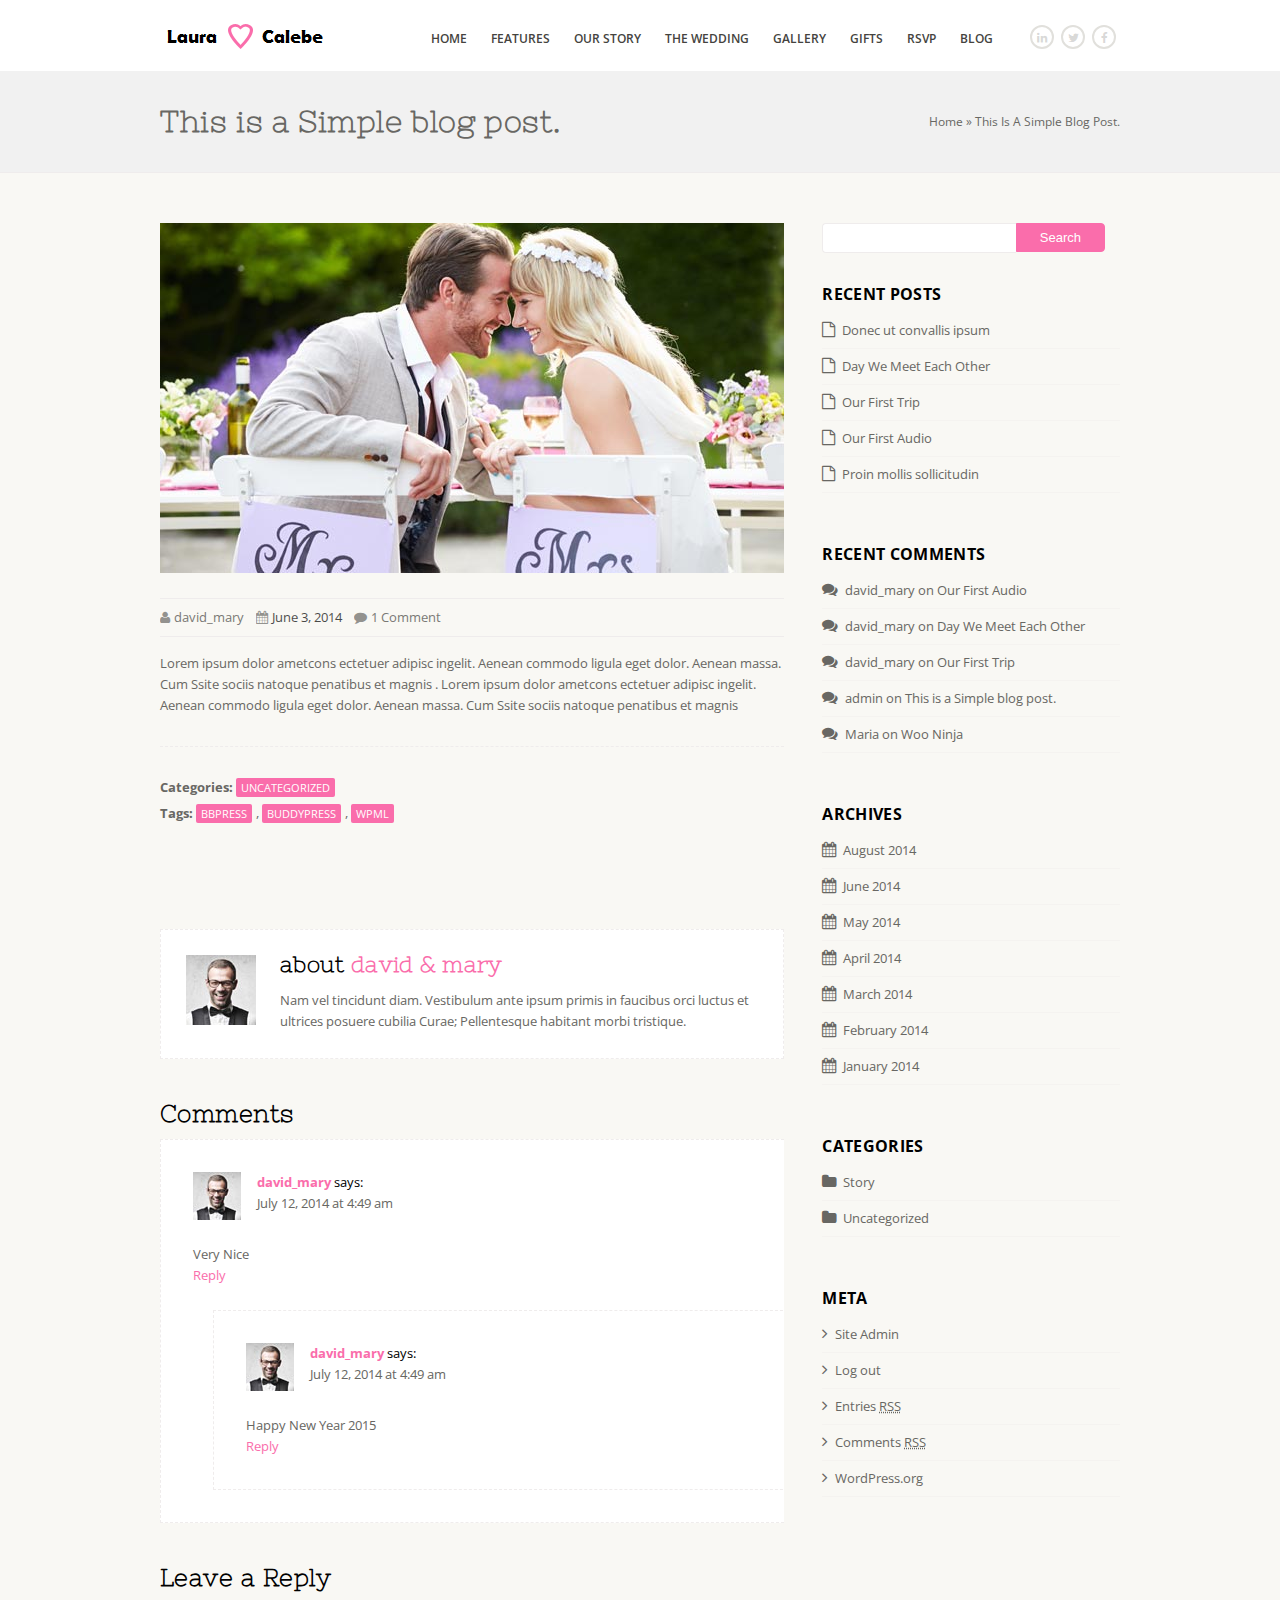
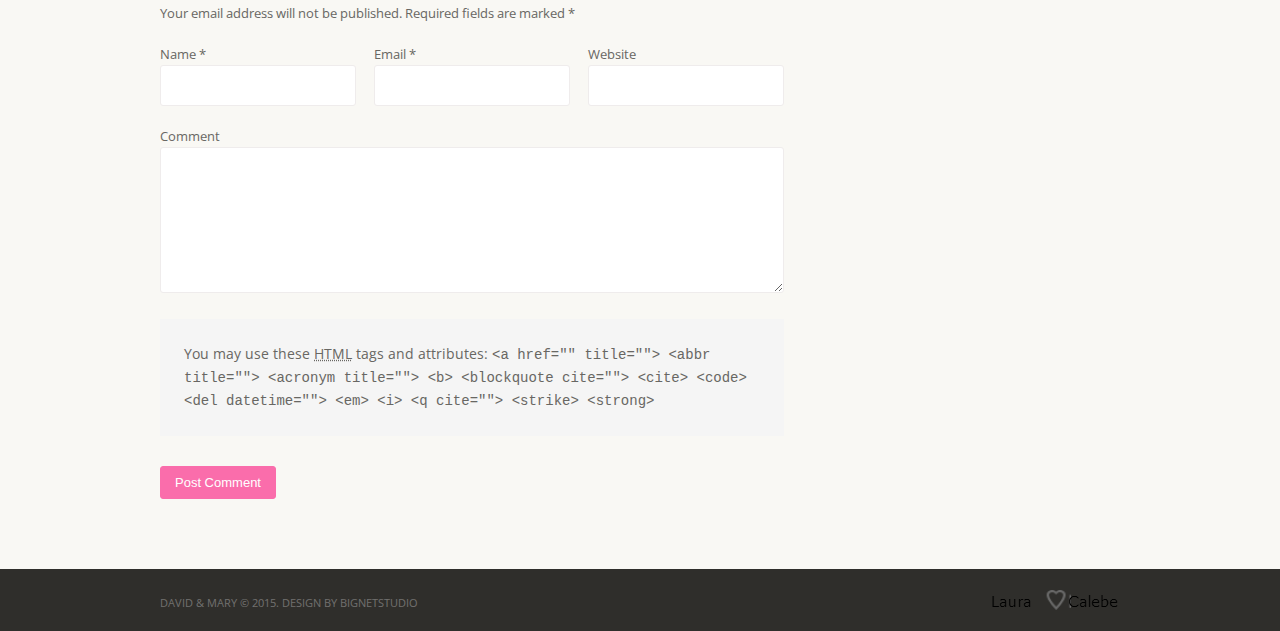
<file: single-post.html>
<!DOCTYPE HTML>
<html lang="en-US" prefix="og: http://ogp.me/ns#">

<!-- Mirrored from thewpdev.com/html-demo/david-mary/single-post.html by HTTrack Website Copier/3.x [XR&CO'2014], Thu, 19 Mar 2015 22:54:12 GMT -->
<head>
<meta http-equiv="Content-Type" content="text/html; charset=utf-8">
<meta http-equiv="X-UA-Compatible" content="IE=edge"/>
<meta name="viewport" content="width=device-width, initial-scale=1, maximum-scale=1">
<!--[if lt IE 9]>
<script src="https://html5shim.googlecode.com/svn/trunk/html5.js"></script>
<![endif]-->
<title>Single Post | david & mary Template</title>
 
<link rel="stylesheet" href="css/style.css" type="text/css"/>
<link rel="stylesheet" href="css/font-awesome.min.css" type="text/css"/>
<link rel="stylesheet" href="css/flexslider.css" type="text/css"/>
<link rel="stylesheet" href="css/prettyPhoto.css" type="text/css"/>
<link rel="stylesheet" href="css/magnific-popup.css" type="text/css"/>
<link rel="stylesheet" href="css/responsive.css" type="text/css"/>
 
<link href="http://fonts.googleapis.com/css?family=Nixie+One" rel="stylesheet" type="text/css">
<link href="http://fonts.googleapis.com/css?family=Open+Sans:300,700,400" rel="stylesheet" type="text/css"/>
 
<script type="text/javascript" src="js/jquery.js"></script>
</head>
<body class="content-sidebar header-sticky">
<div id="wrapper">
 
<div id="header">
<div id="header-inner">
 
<div class="tally-social-icons">
<a href="#" class="" title="Linkedin" rel="nofollow" target="_blank"><i class="fa fa-linkedin"></i></a>
<a href="#" class="" title="Twitter" rel="nofollow" target="_blank"><i class="fa fa-twitter"></i></a>
<a href="#" class="" title="Facebook" rel="nofollow" target="_blank"><i class="fa fa-facebook"></i></a>
</div>
 
 
<div class="logo_area hheight">
<div id="logo">
<a href="index-2.html"><img src="images/logo.png" alt="logo"></a>
</div>
</div>
 
 
<div class="main-nav hheight">
<ul>
<li><a href="#wrapper">Home</a>
<ul class="sub-menu">
<li><a href="index-2.html">Home Style 1</a></li>
<li><a href="home-2.html">Home style 2</a></li>
<li><a href="home-3.html">Home style 3</a></li>
<li><a href="home-4.html">Home style 4</a></li>
<li><a href="home-5.html">Home style 5</a></li>
</ul>
</li>
<li><a href="#">Features</a>
<ul class="sub-menu">
<li><a href="blog.html">Blog</a></li>
<li><a href="single-post.html">Single Post</a></li>
<li><a href="shortcodes.html">Shortcodes</a></li>
<li><a href="page-left-sidebar.html">Page Left Sidebar</a></li>
<li><a href="page-right-sidebar.html">Page Right Sidebar</a></li>
</ul>
</li>
<li><a href="index-2.html#section-about">Our Story</a></li>
<li><a href="index-2.html#section-wedding">The Wedding</a></li>
<li><a href="index-2.html#section-gallery">Gallery</a></li>
<li><a href="index-2.html#section-gifts">Gifts</a></li>
<li><a href="index-2.html#section-rsvp">rsvp</a></li>
<li><a href="index-2.html#section-blog">Blog</a></li>
</ul>
</div>
 
<div class="clear"></div>
</div>
</div>
 
 
<div id="subheader">
<div id="subheader-inner">
<h1 class="page_title">This is a Simple blog post.</h1>
<div class="breadcrumbs">
<div>
<span>
<a href="#" title="" rel="" class="trail-begin">Home</a>
<span class="sep"> » </span>
</span>
<span><span>This is a Simple blog post.</span></span>
</div>
</div>
<div class="clear"></div>
</div>  
</div> 
 
 
<div id="main" class="color_mood_dark">
<div id="main-inner">
<div id="content-sidebar-wrap">
<div id="content">
<div id="content-inner" class="hfeed">
 
<article class="post type-post">
<div class="entry-image entry-media">
<a href="images/content-images/inner-image.jpg" data-prettyphoto="prettyPhoto"><img class="aligncenter" src="images/content-images/inner-image.jpg" alt=""></a>
</div>
<div class="entry-header">
<div class="entry-meta">
<div class="entry-meta-item"><i class="fa-user fa"></i> <a href="#" title="Posts by david_mary" rel="author">david_mary</a></div>
<div class="entry-meta-item"><i class="fa-calendar fa"></i> June 3, 2014</div>
<div class="entry-meta-item"><i class="fa-comment fa"></i> <a href="#" title="">1 Comment</a></div>
</div>
<div class="clear"></div>
</div>
<div class="entry-content">
<p>Lorem ipsum dolor ametcons ectetuer adipisc ingelit. Aenean commodo ligula eget dolor. Aenean massa. Cum Ssite sociis natoque penatibus et magnis .&nbsp;Lorem
ipsum dolor ametcons ectetuer adipisc ingelit. Aenean commodo ligula eget dolor. Aenean massa. Cum Ssite sociis natoque penatibus et magnis</p>
</div>
<div class="entry-footer">
<div class="entry-single-meta">
<div class="tagmeta"><strong>Categories:&nbsp;</strong><a href="#" rel="category tag">Uncategorized</a></div>
<div class="tagmeta">
<strong>Tags:&nbsp;</strong><a href="#" rel="tag">bbPress</a>, <a href="#" rel="tag">BuddyPress</a>, <a href="#" rel="tag">WPML</a>
</div>
</div>
</div>
</article>
<section class="author-box">
<img src="images/content-images/single-post-author-1.jpg" class="avatar" width="70" height="70" alt="">
<h1 class="author-box-title">About <span>David & Mary</span></h1>
<div class="author-box-content">
<p>Nam vel tincidunt diam. Vestibulum ante ipsum primis in faucibus orci luctus et ultrices posuere cubilia Curae; Pellentesque habitant morbi tristique.</p>
</div>
<div class="clear"></div>
</section> 
<div id="comments">
<h3>Comments</h3>
<ol class="comment-list">
<li id="comment-7" class="comment byuser comment-author-david_mary bypostauthor even thread-even depth-1">
<article id="div-comment-8" class="comment-body">
<footer class="comment-meta">
<div class="comment-author vcard">
<img src="images/content-images/single-post-author-2.jpg" class="avatar" width="48" height="48" alt="">
<b class="fn"><a href="#" rel="external nofollow" class="url">david_mary</a></b>
<span class="says">says:</span>
</div> 
<div class="comment-metadata">
<a href="#"><time datetime="2014-07-12T04:49:38+00:00"> July 12, 2014 at 4:49 am</time></a>
</div> 
</footer> 
<div class="comment-content">
<p>Very Nice</p>
</div> 
<div class="reply">
<a class="comment-reply-link" href="#">Reply</a>
</div> 
</article> 
<ul class="children">
<li class="comment odd alt depth-2">
<article id="div-comment-9" class="comment-body">
<footer class="comment-meta">
<div class="comment-author vcard">
<img src="images/content-images/single-post-author-2.jpg" class="avatar" width="48" height="48" alt="">
<b class="fn"><a href="#" rel="external nofollow" class="url">david_mary</a></b>
<span class="says">says:</span>
</div> 
<div class="comment-metadata">
<a href="#"><time datetime="2014-07-12T04:49:38+00:00"> July 12, 2014 at 4:49 am</time></a>
</div> 
</footer> 
<div class="comment-content">
<p>Happy New Year 2015</p>
</div> 
<div class="reply">
<a class="comment-reply-link" href="#">Reply</a>
</div> 
</article> 
</li>
</ul>
</li> 
</ol>
</div> 
<div id="respond" class="comment-respond">
<h3 id="reply-title" class="comment-reply-title">
Leave a Reply <small><a rel="nofollow" id="cancel-comment-reply-link" href="#" style="display:none;">Cancel reply</a></small>
</h3>
<form action="#" method="post" id="commentform" class="comment-form">
<p class="comment-notes">Your email address will not be published. Required fields are marked <span class="required">*</span></p>
<p class="comment-form-author">
<label for="author">Name <span class="required">*</span></label>
<input id="author" name="author" type="text" value="" size="30">
</p>
<p class="comment-form-email">
<label for="email">Email <span class="required">*</span></label>
<input id="email" name="email" type="email" value="" size="30">
</p>
<p class="comment-form-url">
<label for="url">Website</label>
<input id="url" name="url" type="url" value="" size="30">
</p>
<p class="comment-form-comment">
<label for="comment">Comment</label>
<textarea id="comment" name="comment" cols="45" rows="8"></textarea>
</p>
<p class="form-allowed-tags">
You may use these <abbr title="HyperText Markup Language">HTML</abbr> tags and attributes:
<code>&lt;a href="" title=""&gt; &lt;abbr title=""&gt; &lt;acronym title=""&gt; &lt;b&gt; &lt;blockquote cite=""&gt;
&lt;cite&gt; &lt;code&gt; &lt;del datetime=""&gt; &lt;em&gt; &lt;i&gt; &lt;q cite=""&gt; &lt;strike&gt; &lt;strong&gt; </code>
</p>
<p class="form-submit">
<input name="submit" type="submit" id="submit" value="Post Comment">
<input type="hidden" name="comment_post_ID" value="2981" id="comment_post_ID">
<input type="hidden" name="comment_parent" id="comment_parent" value="0">
</p>
</form>
</div> 
 
</div>  
</div>  
 
<div id="sidebar" class="sidebar widget-area">
<div id="sidebar-inner">
<div class="widget widget_search">
<form id="searchform" class="searchform" action="#">
<div>
<label class="screen-reader-text" for="s">Search for:</label>
<input type="text" value="" name="s" id="s">
<input type="submit" id="searchsubmit" value="Search">
</div>
</form>
</div>
<div class="clear" style="height:30px;"></div>
<div class="widget widget_recent_entries">
<h4 class="heading">Recent Posts</h4>
<ul>
<li><a href="#">Donec ut convallis ipsum</a></li>
<li><a href="#">Day We Meet Each Other</a></li>
<li><a href="#">Our First Trip</a></li>
<li><a href="#">Our First Audio</a></li>
<li><a href="#">Proin mollis sollicitudin</a></li>
</ul>
</div>
<div class="clear" style="height:30px;"></div>
<div class="widget widget_recent_comments">
<h4 class="heading">Recent Comments</h4>
<ul id="recentcomments">
<li class="recentcomments"><span class="comment-author-link">david_mary</span> on <a href="#">Our First Audio</a></li>
<li class="recentcomments"><span class="comment-author-link">david_mary</span> on <a href="#">Day We Meet Each Other</a></li>
<li class="recentcomments"><span class="comment-author-link">david_mary</span> on <a href="#">Our First Trip</a></li>
<li class="recentcomments"><span class="comment-author-link">admin</span> on <a href="#">This is a Simple blog post.</a></li>
<li class="recentcomments"><span class="comment-author-link">Maria</span> on <a href="#">Woo Ninja</a></li>
</ul>
</div>
<div class="clear" style="height:30px;"></div>
<div class="widget widget_archive">
<h4 class="heading">Archives</h4>
<ul>
<li><a href="#">August 2014</a></li>
<li><a href="#">June 2014</a></li>
<li><a href="#">May 2014</a></li>
<li><a href="#">April 2014</a></li>
<li><a href="#">March 2014</a></li>
<li><a href="#">February 2014</a></li>
<li><a href="#">January 2014</a></li>
</ul>
</div>
<div class="clear" style="height:30px;"></div>
<div class="widget widget_categories">
<h4 class="heading">Categories</h4>
<ul>
<li class="cat-item"><a href="#">Story</a></li>
<li class="cat-item"><a href="#">Uncategorized</a></li>
</ul>
</div>
<div class="clear" style="height:30px;"></div>
<div class="widget widget_meta">
<h4 class="heading">Meta</h4>
<ul>
<li><a href="#">Site Admin</a></li>
<li><a href="#">Log out</a></li>
<li><a href="#">Entries <abbr title="Really Simple Syndication">RSS</abbr></a></li>
<li><a href="#">Comments <abbr title="Really Simple Syndication">RSS</abbr></a></li>
<li><a href="#" title="">WordPress.org</a></li>
</ul>
</div>
<div class="clear" style="height:30px;"></div>
</div>  
</div>  
 
</div>  
</div>  
</div>  
 
 
<div id="footer">
<div id="footer-inner">
 
<div class="footer_logo">
<img src="images/footer-logo.png" alt="">
</div>
 
 
<div class="copy_text">David &amp; Mary © 2015. Design by <a href="http://bignetstudio.com/">BiGnetStudio</a></div>
 
<div class="clear"></div>
</div>
</div>
 
</div>
 
<script type="text/javascript" src="js/jquery-ui.min.js"></script>
<script type="text/javascript" src="js/jquery.prettyPhoto.js"></script>
<script type="text/javascript" src="js/jquery.smooth-scroll.js"></script>
<script type="text/javascript" src="js/jquery.easing.1.3.js"></script>
<script type="text/javascript" src="js/imagesloaded.pkgd.min.js"></script>
<script type="text/javascript" src="js/isotope.pkgd.min.js"></script>
<script type="text/javascript" src="js/jquery.magnific-popup.min.js"></script>
<script type="text/javascript" src="js/jquery.flexslider-min.js"></script>
<script type="text/javascript" src="js/jquery.fitvids.js"></script>
<script type="text/javascript" src="js/gauge.min.js"></script>
<script type="text/javascript" src="js/waypoints.min.js"></script>
<script type="text/javascript" src="js/tinynav.min.js"></script>
<script type="text/javascript" src="js/jquery.validate.min.js"></script>
<script type="text/javascript" src="js/script.js"></script>
</body>

<!-- Mirrored from thewpdev.com/html-demo/david-mary/single-post.html by HTTrack Website Copier/3.x [XR&CO'2014], Thu, 19 Mar 2015 22:54:17 GMT -->
</html>
</file>
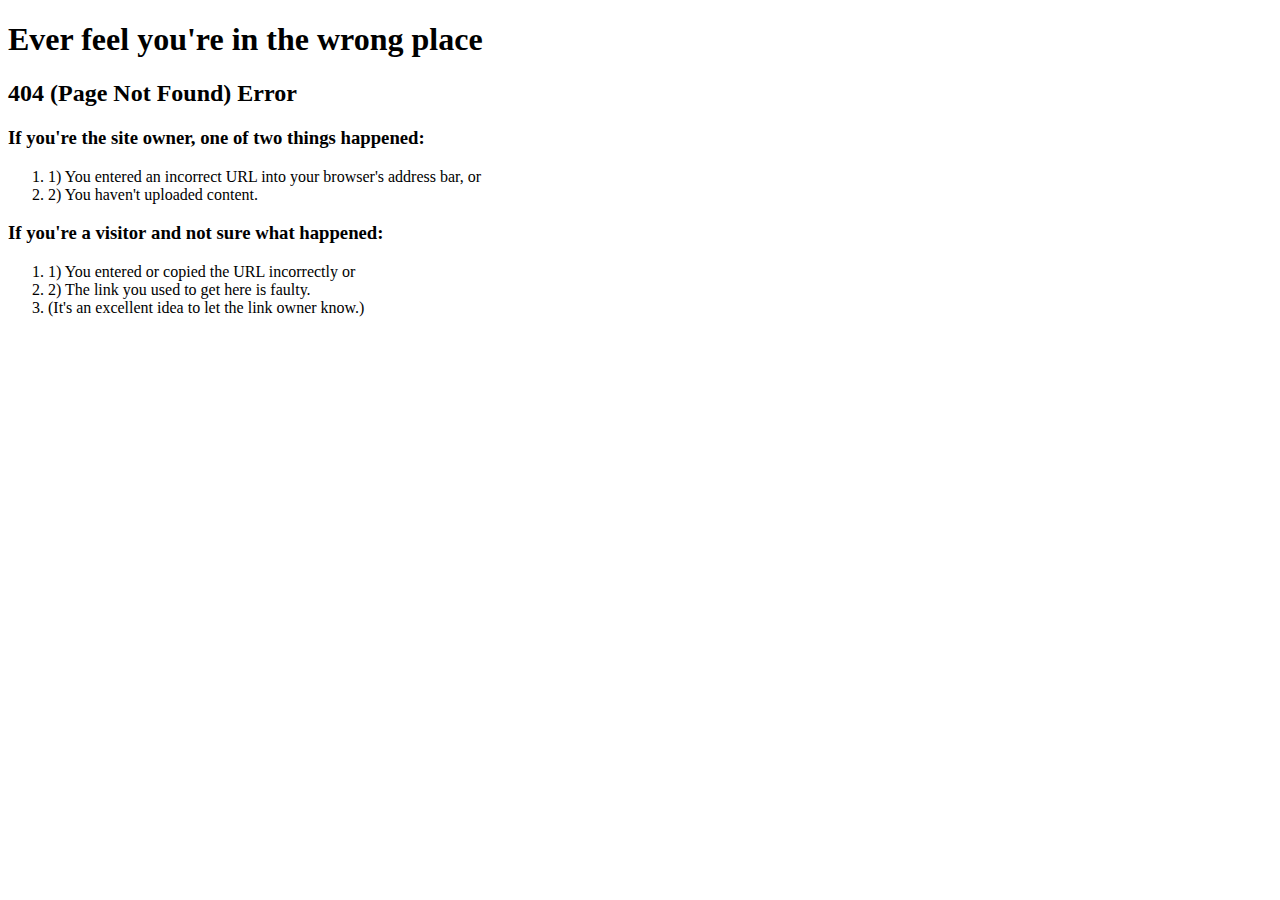
<file: css/images/title_line.html>
<!DOCTYPE html PUBLIC "-//W3C//DTD XHTML 1.0 Transitional//EN" "http://www.w3.org/TR/xhtml1/DTD/xhtml1-transitional.dtd">
<html xmlns="http://www.w3.org/1999/xhtml">
<head>
<meta http-equiv="Content-Type" content="text/html; charset=utf-8"/>
<title>404 (Page Not Found) Error - Ever feel like you're in the wrong place?</title>
<link href="http://p3nlhclust404.shr.prod.phx3.secureserver.net/SharedContent/404-etc-styles.css" rel="stylesheet" type="text/css" media="screen"/>
</head>
<body>
<div class="body-404">
<h1>
<span>Ever feel you're in the wrong place</span>
</h1>
<div class="info-container">
<div class="inner-border clear-fix">
<h2 class="info-top">
404 (Page Not Found) Error
</h2>
<div class="site-owner-404">
<h3>If you're the <strong>site owner,</strong> one of two things happened:</h3>
<ol>
<li>
1) You entered an incorrect URL into your browser's address bar, or
</li>
<li>
2) You haven't uploaded content.
</li>
</ol>
</div>
<div class="site-visitor-404">
<h3>If you're a <strong>visitor</strong> and not sure what happened:</h3>
<ol>
<li>
1) You entered or copied the URL incorrectly or
</li>
<li>
2) The link you used to get here is faulty.
</li>
<li class="last">
(It's an excellent idea to let the link owner know.)
</li>
</ol>
</div>
</div>
</div>
</div>
</body>
</html>
</file>
<file: css/style.css>
html,body,div,span,applet,object,iframe,h1,h2,h3,h4,h5,h6,p,blockquote,pre,a,abbr,acronym,address,big,cite,code,del,dfn,em,font,img,ins,kbd,q,s,samp,small,strike,strong,sub,sup,tt,var,dl,dt,dd,ol,ul,li,fieldset,form,label,legend,table,caption,tbody,tfoot,thead,tr,th,td{margin:0;padding:0;border:0;outline:0;font-size:100%;vertical-align:baseline;}:focus{outline:0;}body{line-height:1;}ol,ul{margin-left:18px;}table{border-collapse:collapse;border-spacing:0;}caption,th,td{text-align:left;font-weight:normal;}blockquote:before,blockquote:after,q:before,q:after{content:"";}blockquote,q{quotes:none;}article,aside,details,figcaption,figure,footer,header,hgroup,menu,nav,section{display:block;}.wp-caption,.wp-caption-text,.sticky,.gallery-caption,.bypostauthor{},
	.alignright {}
	.alignleft {}
	.aligncenter {}
	



/* Body Style
================================================== */
	body{
		font-size:13px;
		font-family: "Open Sans", sans-serif;
		line-height:21px;
		
	}
	
	body.page-template-page-full-width-php #main{ padding:0; }
	body.page-template-page-full-width-php #main #main-inner{ width:100%; max-width:100%; }




/* OTHER
================================================== */
	.clear{ height:1px; width:100%; margin:0; padding:0; clear:both; }
	
	.responsive-table{
		height: auto;
		overflow-x: auto;
	}

	.cloum-border{ border:1px solid #efecec; }


	/* Parallax Sections */
	.tallykit_parallax_section .tallykit_parallax_section_inner .tk_section_header .tk_title{ 
		font-size:30px; 
		margin-bottom:20px; 
		-webkit-animation: moveDown 0.6s ease-in-out 0.2s backwards;
		-moz-animation: moveDown 0.6s ease-in-out 0.2s backwards;
		-o-animation: moveDown 0.6s ease-in-out 0.2s backwards;
		-ms-animation: moveDown 0.6s ease-in-out 0.2s backwards;
		animation: moveDown 0.6s ease-in-out 0.2s backwards;
	}
	.tallykit_parallax_section .tallykit_parallax_section_inner .tk_section_header .tk_bottomLine{ 
		width:100%; 
		height:20px; 
		border-top: 0px solid;
		background-image:url(images/title_line.html); 
		background-position:center top;
		background-repeat:no-repeat ;
	}


	/* Section Style */
	.tallykit-shortcode-column-inner{ color: #686763; }
	.tallykit-shortcode-column-inner p{ color: #686763; }
	.divider-margin1{ margin-bottom: 1px; margin-top: 37px; }
	.divider-margin2{ margin-bottom:0px; margin-top: 20px; }
	.divider-margin3{ margin-bottom:1px; margin-top: 41px; }
	.divider-margin4{ margin-bottom: 1px; margin-top: 119px; }
	.divider-margin5{ margin-bottom: 60px; margin-top: 1px; }
	.divider-margin6{ margin-bottom: 1px; margin-top: 1px; }
	.cloum-bg1{ background-color:#FFF; padding:30px 30px; }
	.cloum-bg2{ background-color:#FFF; padding:20px 20px; }
	.cloum-bg3{ padding: 5px 30px 00px 30px; }
	.accent-1{ font-weight: inherit; font-style: inherit; color: #f05f75; text-align:center }

	.bg-image{ 
	background-color:#f9f8f4; 
		background-image:url(../images/background-images/bg-image1.jpg); 
		background-repeat:repeat; 
		background-attachment:Fixed; 
		background-position:top center; 
		border-top:0px; 
		border-bottom:0px; 
		border-style:solid; 
		padding-top:80px; 
		padding-bottom:80px;  
	}
	.bg-image .tk_title,
	.bg-image .tk_subtitle{ color:#FFF; }

	.bg-image2{
		background-color: #d8d8d8;
		background-image:url(../images/background-images/bg-image2.jpg); 
		background-repeat: repeat;
		background-attachment: fixed;
		background-position: right top;
		border-top: 0px;
		border-bottom: 0px;
		border-style: solid;
		padding-top: 80px;
		padding-bottom: 60px;
	}

	.bg-image3{
		background-color: #f9f8f4;
		background-image:url(../images/background-images/bg-image3.jpg);
		background-repeat: repeat;
		background-attachment: fixed;
		background-position: left top;
		border-top: 0px;
		border-bottom: 0px;
		border-style: solid;
		padding-top: 80px;
		padding-bottom: 80px;
	}
	.bg-image4{
		background-image:url(../images/background-images/bg-image4.jpg);
		background-repeat:no-repeat; 
		background-attachment:fixed;
		background-position:center top; 
		background-size:cover; 
		border-top:0px; 
		border-bottom:0px; 
		border-style:solid; 
		padding-top:60px; 
		padding-bottom:60px;  
	}

	.section-padding2{ margin-top:50px; }
	.section-padding3{ margin-top:0px; }
	.section-padding4{ margin-top:0px; margin-bottom:50px; }
	.section-padding5{ margin-top:50px; margin-bottom:20px; }




	.the_wedding_location h3{ margin-bottom: 5px; margin-left:12px; }
	.the_wedding_location p{ font-size:12px; opacity: 0.6; margin-left:12px; padding-bottom:7px; }




	/* TYPOGRAPHY
================================================== */
   	h1, h2, h3, h4, h5, h6{ letter-spacing: 0.02em; line-height: 1.4; font-weight:normal; }
	 
    h1 { font-size: 48px; line-height: 54px; margin-bottom:20px; font-weight: normal; }
	h2 { font-size: 34px; line-height: 40px; margin-bottom: 20px; }
	h3 { font-size: 24px; line-height: 30px; margin-bottom: 10px; font-weight:bold; }
	h4 { font-size: 18px; line-height: 22px; font-weight:bold; margin-bottom:15px; }
	h5 { font-size: 16px; line-height: 22px; }
	h6 { font-size: 15px; line-height: 24px; }

    h1 small, h2 small, h3 small, h4 small, h5 small, h6 small{ font-size: 60%; line-height: 0; }

    .title{ margin-bottom: 8px; line-height: 18px; }

    .post-title{ text-transform: uppercase; }

    p{ margin-bottom: 20px; color: #686763;}
    * p:last-child{ margin-bottom: 0 !important; }

    strong{ font-weight: 600; font-weight: 700;}
    em{ font-style: italic; }
    small{ font-size: 80%; }
	
	pre{
		height: auto;
		font-family: Consolas, monospace;
		border: 1px solid #e2e2e2;
		background: #f7f7f7;
		padding: 10px 20px;
		-moz-border-radius: 3px;
		-webkit-border-radius: 3px;
		border-radius: 3px;
		margin: 0 0 20px 0;
		overflow-x: auto;
	}
	
	blockquote{
		border-left: 3px solid;
		padding: 25px 25px;
		margin-bottom:20px;
	}






/* LINKS
================================================== */
    a{ text-decoration:none; }
	a:hover{ text-decoration:underline; }
    a img{ border: none; }
    a > img{ vertical-align: bottom; }
    p a, p a:visited{ line-height: inherit; }




/* FORM
================================================== */
    input, select, textarea{
        border:0; 
		padding:12px; 
		font-size:1em; 
		font-family:Arial, sans-serif; 
		border:solid 1px; 
		max-width: 100%;
		width: 100%;
		
		-webkit-border-radius: 3px; 
		   -moz-border-radius: 3px; 
			    border-radius: 3px;

        -webkit-box-sizing: border-box; 
           -moz-box-sizing: border-box; 
                box-sizing: border-box; 
    }
	
	input[type="submit"],
	button[type="submit"],
	input[type="button"]{
		border:none;
		padding:8px 14px; 
		margin:0 0 20px; 
		font-size:1em;
		width:auto;
		cursor:pointer;
		
		-webkit-border-radius: 3px; 
		   -moz-border-radius: 3px; 
			    border-radius: 3px;
	}

	input[type="checkbox"],
	input[type="radio"]{
		width:auto; display:inline-block;
	}



	/*-- RSVP --*/
	.tallykit-shortcode-column-inner .rsvp-form-area .rsvp-form p{ margin-bottom:15px; }
	.tallykit-shortcode-column-inner .rsvp-form-area .rsvp-form p.rsvp-name{ margin-bottom:20px; width:47.5%; height:30px; float:left; }
	.tallykit-shortcode-column-inner .rsvp-form-area .rsvp-form p.rsvp-email{ margin-bottom:20px; width:47.5%; height:30px; float:right; }
	.tallykit-shortcode-column-inner .rsvp-form-area .rsvp-form p.rsvp-phone{ margin-bottom:20px; width:47.5%; height:30px; float:left; }
	.tallykit-shortcode-column-inner .rsvp-form-area .rsvp-form p.rsvp-guests{ margin-bottom:20px; width:47.5%; height:30px; float:right; }
	.tallykit-shortcode-column-inner .rsvp-form-area .rsvp-form p.rsvp-comment{ margin-bottom:20px; width:100%; height:auto; float:right; }
	.tallykit-shortcode-column-inner .rsvp-form-area .rsvp-form p:last-child { margin-bottom:0px; }
	
	.tallykit-shortcode-column-inner .rsvp-form-area .rsvp-form p input{ 
		width:100%; 
		height:30px; 
		padding:0px; 
		padding-left:10px; 
		padding-right:10px; 
		font-size:12px; 
		border-color:#dfdede;
		box-shadow: 0px 0px 4px #E4E4E4;
	}
	.tallykit-shortcode-column-inner .rsvp-form-area .rsvp-form p textarea{
		width:100%; 
		height:79px; 
		padding:10px 10px; 
		font-size:12px; 
		border-color:#dfdede;
		box-shadow: 0px 0px 4px #E4E4E4;
	}
	
	.tallykit-shortcode-column-inner .rsvp-form-area .rsvp-form p input.submit{
		width: 82px;
		height: 37px;
		float: right;
		text-transform: uppercase;
		font-weight: bold;
		font-size: 13px;
		background-color: #fa6dab;
		color: #FFF;
		border: solid 1px #fa6dab !important;
		margin-bottom:0px;
	}
	.tallykit-shortcode-blog-grid .tk-shortcode-blog-grid-item{
		padding:16px 16px;
		background-color:#FFF !important;
		border:1px solid #efecec;
	}
	.tallykit-shortcode-blog-grid .tk-shortcode-blog-grid-item .tk-shortcode-blog-content{
		padding-left: 0px;
		padding-right: 0px;
		padding-top: 20px;
		padding-bottom: 15px;
	}
	.tallykit-shortcode-blog-grid .tk-shortcode-blog-grid-item .tk-shortcode-blog-title a{ 
		font-family: "Open Sans", sans-serif !important;
		font-weight:bold; 	
		font-size:14px !important;  
		color:#44433e;
	}
	.tk-shortcode-blog-grid-item .tk-shortcode-blog-text{ font-size:12px; color:#a7a6a2 !important; line-height:20px; }
	.tk-shortcode-blog-grid-item .tk-shortcode-blog-info{ 
		padding-top: 5px !important;
		padding-bottom: 0px !important;
		padding-left: 0px !important;
		padding-right: 0px !important;
		background:none !important;
		border-top:1px solid #e1e0dc !important;
		font-size:11px;
	}
	.tk-shortcode-blog-grid-item .tk-shortcode-blog-info span.time{ color:#a7a6a2 !important; }
	.tk-shortcode-blog-grid-item .tk-shortcode-blog-info span.coment_icon{ float:right; margin-left:12px; }
	.tk-shortcode-blog-grid-item .tk-shortcode-blog-info span.coment_icon i{ opacity: 0.4; }
	.tk-shortcode-blog-grid-item .tk-shortcode-blog-info span.coment_icon fa{ opacity: 0.4; }
	.seeblog { text-align:center; display:inline-block !important; margin-right:0px; }
	
	.tallykit-blog-timeline-post .tk-timeline-thum .audio-embed.entry-media iframe{ width:100%; height:200px !important; }
	
	.formOK,
	.formNOK,
	.sending{ display:none; }
	
	#rsvpForm span{ position:relative; display:block; }
	#rsvpForm label.error{ display:inline-block; color:#F00; font-size:80%; font-style:italic; position:absolute; right:5px; top:5px; }
	#rsvpForm .required.error{ border-color:#F00 !important; }





/* IMAGES
================================================== */
    img{ max-width: 100%; height: auto; margin-bottom: -6px; }
    img.no-scale{ max-width: none; }

    img.alignleft{ margin-right: 25px; }
    img.alignright{ margin-left: 25px; }
    img.aligncenter{ margin-bottom: 25px; }

    iframe{ display: block; }





/* LISTS
================================================== */
    ul, ol, dl{ margin-bottom: 20px; list-style-position: outside; }

    ul ul, ul ol{ margin-left: 20px; margin-bottom: 0; }
    ul.square, ul.circle, ul.disc, ul.numeric{ margin-left: 17px; }
    ul.square{ list-style-type: square; }
    ul.square ul{ list-style: inherit; }
    ul.circle{ list-style-type: circle; }
    ul.circle ul{ list-style: inherit; }
    ul.disc{ list-style-type: disc; }
    ul.disc ul{ list-style: inherit; }
    ul.numeric{ list-style-type: decimal; }
    ul.numeric ul{ list-style: inherit; }
    ul.large li{ line-height: 25px; }
    ol{ margin-left: 20px; }
    ol li ul, ol li ol{ margin-left: 20px; margin-bottom: 0; }

    .onordered li{ margin-bottom: 5px; }

    .unstyled > li{ margin-bottom: 7px; }


	
	
	
/* MEDIA
================================================== */
    [class*="flexible"]{ position: relative; overflow: hidden; height: 0; }

    .flexible-video{ padding-bottom: 56.25%; padding-top: 30px; }

    [class*="flexible"] iframe, 
    [class*="flexible"] object, 
    [class*="flexible"] embed{ position: absolute; top: 0; left: 0; width: 100%; height: 100%; }





/* ANIMATION
================================================== */
    a,  
    input[type="text"], 
    textarea, 
    input[type="submit"],
    .widget-post-icon{
        -webkit-transition: all 0.2s ease-in-out;
           -moz-transition: all 0.2s ease-in-out;
            -ms-transition: all 0.2s ease-in-out;
             -o-transition: all 0.2s ease-in-out;
                transition: all 0.2s ease-in-out;
    }


	
	
	
/* Columns
================================================== */
	.col-holder{ width:100%; margin-bottom:40px; *zoom: 1; }
	.col-holder:before,
	.col-holder:after { display: table; content: ""; line-height: 0; }
	.col-holder:after { clear: both; }
	.col-holder.nomargin { margin-bottom:0 !important; }
	.col-holder .col{  
		display: block;
		width: 100%;
		min-height: 30px;
		-webkit-box-sizing: border-box;
		   -moz-box-sizing: border-box;
		box-sizing: border-box;
		float: left;
		margin-left: 2.857142857142857%;
  		*margin-left: 2.8095238095238098%; 
	}
	.col-holder .col:first-child{ margin-left:0; }
	.col-holder .col_1{  width: 5.714285714285714%; *width: 5.666666666666667%; }
	.col-holder .col_2{  width: 14.285714285714286%; *width: 14.238095238095239%; }
	.col-holder .col_3{  width: 22.857142857142858%; *width: 22.80952380952381%; }
	.col-holder .col_4{  width: 31.42857142857143%; *width: 31.380952380952383%; }
	.col-holder .col_5{  width: 40%; *width: 39.95238095238095%; }
	.col-holder .col_6{  width: 48.57142857142857%; *width: 48.52380952380952%; }
	.col-holder .col_7{  width: 57.14285714285714%; *width: 57.09523809523809%; }
	.col-holder .col_8{  width: 65.71428571428572%; *width: 65.66666666666667%; }
	.col-holder .col_9{  width: 74.28571428571429%; *width: 74.23809523809524%; }
	.col-holder .col_10{ width: 82.85714285714286%; *width: 82.80952380952381%; }
	.col-holder .col_11{ width: 91.42857142857143%; *width: 91.38095238095238%; }
	.col-holder .col_12{ width: 100%;  *width: 99.95238095238095%; }
	.col-holder .col_one_5{ width: 17.14%; }
	
	
	.cl_holder{ margin-left:-3%; }
	.cl{ margin-left:3%; float:left; margin-bottom:3%; }
	.cl_1{ width:97%; }
	.cl_2{ width:47%; }
	.cl_3{ width:30.33333%; }
	.cl_4{ width:22%; }
	.cl_5{ width:17%; }
	.cl_6{ width:13.66666%; }
	
	
	.cl24-holder{ width:100%; margin-bottom:40px; *zoom: 1; }
	.cl24-holder:before,
	.cl24-holder:after { display: table; content: ""; line-height: 0; }
	.cl24-holder:after { clear: both; }
	.cl24-holder.nomargin { margin-bottom:0 !important; }
	.cl24-holder .col{  
		display: block;
		width: 100%;
		min-height: 30px;
		-webkit-box-sizing: border-box;
		-moz-box-sizing: border-box;
		box-sizing: border-box;
		float: left;
		margin-left: 2%;
	}
	.cl24-holder .col:first-child{ margin-left:0; }
	.cl24-holder .col_1 { width: 2.25%; }
    .cl24-holder .col_2 { width: 6.5%; }
    .cl24-holder .col_3 { width: 10.75%; }
    .cl24-holder .col_4 { width: 15.0%; }
    .cl24-holder .col_5 { width: 19.25%; }
	.cl24-holder .col_one_5 { width: 18.4%; }
    .cl24-holder .col_6 { width: 23.5%; }
    .cl24-holder .col_7 { width: 27.75%; }
    .cl24-holder .col_8 { width: 32.0%; }
    .cl24-holder .col_9 { width: 36.25%; }
    .cl24-holder .col_10 { width: 40.5%; }
    .cl24-holder .col_11 { width: 44.75%; }
    .cl24-holder .col_12 { width: 49.0%; }
    .cl24-holder .col_13 { width: 53.25%; }
    .cl24-holder .col_14 { width: 57.5%; }
    .cl24-holder .col_15 { width: 61.75%; }
    .cl24-holder .col_16 { width: 66.0%; }
    .cl24-holder .col_17 { width: 70.25%; }
    .cl24-holder .col_18 { width: 74.5%; }
    .cl24-holder .col_19 { width: 78.75%; }
    .cl24-holder .col_20 { width: 83.0%; }
    .cl24-holder .col_21 { width: 87.25%; }
    .cl24-holder .col_22 { width: 91.5%; }
    .cl24-holder .col_23 { width: 95.75%; }
    .cl24-holder .col_24 { width: 100%; }




    /* wrapper
================================================== */
	#wrapper{ overflow: hidden; }
	#wrapper h1,
	#wrapper h2,
	#wrapper h3,
	#wrapper h4,
	#wrapper h5,
	#wrapper h6 { font-family: "Nixie One", cursive; }
	#wrapper h4{ text-transform:uppercase; font-size:16px; font-weight:bold; font-family:"Open Sans", sans-serif !important; margin-bottom: 8px; }



	/* HEADER
	================================================== */
		#header{ border-bottom:solid 1px; }
		#header a{ color: ; }
		#header a:hover{ color: ; }
		#header #header-inner{ width:92%; margin:0 auto; max-width:960px; }
		/* #header .hheaight{ height:70px; }*/
		
		#header .logo_area{  float:left;  padding-right:22px;  }
		#header .menu_area{ float:right; }
		
		#logo{ margin-top: 0px; }
		#logo h1{ margin-bottom:0; text-transform:uppercase; font-size:24px; line-height: 30px; font-weight: bold; }
		#logo h1 a{ color:inherit; }
		#logo h1 a:hover{ text-decoration:none; }
		#logo span{ margin-left:4px; display:inline-block; opacity: 0.7; }
		
		.header-sticky #header.stickyMenu{ position:fixed; top:0; left:0; width:100%; opacity:1; z-index:99; background:rgba(255, 255, 255, 0.95); padding-bottom: 8px; }
		.header-sticky #header.stickyMenu,
		.header-sticky #header.stickyMenu .hheaight{ height:50px !important; }
		.header-sticky #header.stickyMenu #logo,
		.header-sticky #header.stickyMenu #nav{ margin-top:0 !important; }
		.header-sticky #header.stickyMenu #nav{ margin-top:10px !important; }
		.header-sticky #header.stickyMenu #logo img{ max-height:40px; margin-top:5px; }
		.admin-bar.header-sticky #header.stickyMenu{ top:32px; }
		
		
		.header-sticky #header.stickyMenu{ padding-bottom: 8px; top:0px !important; }
		.header-sticky #header.stickyMenu #logo, .header-sticky #header.stickyMenu #nav{  }
		.header-sticky #header.stickyMenu #nav{ margin-top: 9px !important; }
		.header-sticky #header.stickyMenu #logo{ margin-top: 6px !important; }
		.header-sticky #header.stickyMenu #logo:after{ content: ""; clear:both; height:1px; width:100%; }
		#header { padding-top:13px; padding-bottom:15px; border-bottom:0px solid; }
		#logo { margin-top: 9px; }

		#header #header-inner .main-nav.hheight #tinynav1{ display:none; }

		/* Social Icons */
		.tally-social-icons{ float:right; margin-left: 30px; }
		.tally-social-icons a{
			width: 20px;
			height: 20px;
			margin-top: 12px;
			margin-right: 4px;
			display: inline-block;
			border: 2px solid #e1e0dc;
			color: #e1e0dc;
			border-radius: 50%;
			text-align: center;
			line-height: 22px;	
			font-size:12px;
			color: rgba(104, 103, 99, 0.59) !important;
		}
		.tally-social-icons a .fa { color: rgba(104, 103, 99, 0.25); }



	/* Nav
	================================================== */	
		body .main-nav a{ color: #44433e; }
		body .main-nav ul li ul li a { background-color: #f1f1f1; border-color: rgba(68,68,68,0.14) !important; }
		.main-nav{ margin-top:0px; }
		.main-nav ul{ margin:0; padding:0; list-style-type:none; float:right;  margin-top:9px; }
		.main-nav ul li{ 
			margin:0;
			padding:0;
			float:left;		
			display:block;
			position:relative;
		}
		.main-nav ul li a{ display:block;padding:6px 14px;text-decoration:none;font-weight:400;font-size:14px;color:#44433e;margin-left:10px;border-radius: 3px;} 
		.main-nav ul li a{ padding: 6px 7px; font-size:12px; font-weight:600; text-transform:uppercase; }
		.main-nav ul li a:hover{background:none; }
		.main-nav>ul>li:first-child a{
		}  /*edit here*/
		.main-nav ul li a:hover,
		.main-nav ul .current-menu-item a,
		.main-nav ul .current_page_item a{ background-color: #f1f1f1; border-color: #E43131 !important; color: #fa6dab;} /*edit here*/
			
		/*1st level dropdown an all level dropdown style*/
		.main-nav ul li ul{ 
			margin:0; 
			padding:0; 
			position:absolute; 
			list-style-type:none; 
			left:10px;
			z-index:99; 
			display:none;
			width:180px;
			background-color:  ;
			padding-top:6px;
		} /*edit here*/
			
		.main-nav ul li ul li{ 
			float:none;	
		} /*edit here*/
		.main-nav ul li ul li a{ 
			display:block;
			border:none;
			padding:8px 15px;
			text-decoration:none;
			font-size:12px;
			font-weight:400;
			text-transform:capitalize;
			margin-left:0;
			border-radius: 0px;
			border-bottom:solid 1px;
		} /*edit here*/
		.main-nav ul li ul li a:hover{ text-decoration:none; } /*edit here*/
		.main-nav ul li ul li ul{ position:absolute; left:180px; top:-2px; }
		.main-nav ul li:hover ul ul, .main-nav li:hover ul ul ul, .main-nav li:hover ul ul ul ul{display:none;}
		
		.main-nav ul>li:hover>ul, 
		.main-nav ul>li>li:hover>ul, 
		.main-nav ul>li>li>li:hover>ul, 
		.main-nav ul li li li li:hover ul{display:block;}
		
		.responsive-menu{ display:none; width:100%; padding-top:15px; }
		.responsive-menu ul{ display:none; }
		.responsive-menu select{ width:92%; margin-bottom:0 !important;  }


	/* SubHeader
	================================================== */
		#subheader{ color: #686763; background:#f1f1f1; border-bottom:solid 1px #efecec; }
		#subheader a{ color: #686763; }
		#subheader a:hover{ color: ; }
		
		#subheader h1, #subheader h2, #subheader h3, #subheader h4, #subheader h5, #subheader h6{ color: ; }
		#subheader  #subheader-inner{ width:92%; margin:0 auto; max-width:960px;  padding:30px 0; }
		#subheader .col{ min-height:1px; }
		
		#subheader .page_title{ font-size: 30px; line-height: 40px; margin-bottom:0; width:60%; float:left; font-weight:bold; }
		#subheader .page_title a{ color: ; }
		#subheader .page_title a:hover{ text-decoration:none; }
		#subheader .page_title .button.bp-title-button{ display:none; }
		#subheader .page_subtitle{ color: ; font-size:18px; width:60%;  float:left; }
		

		#subheader .breadcrumbs{ float:right; width:38%; text-align:right; margin-top:10px;  }
		#subheader .breadcrumbs #crumbs{ }
		#subheader .breadcrumbs span{ font-size:12px;text-transform:capitalize;	}
		#subheader .breadcrumbs span a{	color: inherit; }




	/* MAIN
	================================================== */
		#main-inner:after, #main:after{ content:"  "; display: table; clear: both; }
		#main-inner:before, #main:before{ content:"  "; display: table; }
		
		#main{ padding:50px 0 50px 0; color: ; background-color: ; border-color: ; }
		#main a{ color: ; }
		#main a:hover{ color: ; }
		#main h1, #main h2, #main h3, #main h4, #main h5, #main h6{ color: ; }
		#main .subheading{ color: ; }
		#main .subtext{ color: ; }
		#main .innerbg{ background-color: ; }
		#main #main-inner{ width:92%; margin:0 auto; max-width:960px; }
		
		#main blockquote{ border-color: ; background-color: ; }
		#main input[type="text"], 
	    #main input[type="email"], 
	    #main input[type="password"],
		#main input[type="phone"],
		#main input[type="tel"],
	    #main textarea,
	    #main select{ border-color: ; background-color: ; color: ; }
		#main input[type="submit"], #main button[type="submit"], #main input[type="button"]{ background-color: #fa6dab; color: #FFF; border: solid 1px #fa6dab !important; }
		#main input[type="submit"]:hover, #main button[type="submit"]:hover, #main input:hover[type="button"]{  background-color: #090; color: #FFF; border: solid 1px #090 !important; }
		
		#main .wp-caption, 
		#main .wp-caption .wp-caption-text, 
		#main .gallery-caption{ background-color: ; } 
		
		#main.color_mood_dark, #main.color_mood_light { background-color: #f9f8f4; }




		/* Blog 
		================================================== */
			.post.type-post{
				display: block;
				position: relative;
				margin-bottom: 100px;
			}
			.post.type-post.last{ margin-bottom:50px; }
			#post-single .post.type-post{
				display: block;
				margin-bottom: 30px;
				position: relative;
				padding-bottom:30px;
				border-bottom:solid 1px;
			}
			.post.type-post .entry-title{
				font-size: 28px;
				word-wrap: break-word;
				margin-bottom:5px;
				margin-top:0;
				font-weight:bold;
			}
			.post.type-post .entry-content{ margin-top:15px; }
			.post.type-post .entry-title a{ color:  !important; }
			.post.type-post .entry-title a:hover{ text-decoration:none; }
			.tagmeta{ padding-bottom:5px; display:block; }
			.tagmeta a:hover{ text-decoration:none; }
			
			.post.type-post .entry-readmore{ margin-top:20px; }
			.post.type-post .entry-readmore a{ text-align:center; padding:9px 20px; display:inline-block; color:#FFF !important; border-radius: 4px; background:#09C; }
			.post.type-post .entry-readmore a:hover{ color:#FFF !important; text-decoration:none; }
			.post.type-post .entry-media{ margin-bottom:20px; }
			
			.post.type-post .entry-meta { border-color: #efecec !important; border-bottom: 1px solid; border-top: 1px solid; padding: 12px 0; line-height: 12px; overflow: hidden; }
			.post.type-post .entry-meta .entry-meta-item{ float:left; margin-right:12px; opacity: 0.7; }
			.post.type-post .entry-meta .entry-meta-item a{ color:#44433e ; }
			.post.type-post .entry-meta .entry-meta-item i.fa{ margin-right:1px; color: #686763; }
			
			
			/*video*/
			.post.type-post .entry-video-om{ position: relative; padding-bottom: 56.25%; /* 16:9 */ padding-top: 25px;	height: 0; }
			.post.type-post .entry-video-om iframe{ position: absolute; top: 0;left: 0;width: 100%;height: 100%; }
			
			.post.type-post .entry-video .wp-video,
			.post.type-post .entry-video .wp-video .wp-video-shortcode,
			.post.type-post .entry-video .wp-video .wp-video-shortcode .mejs-poster,
			.post.type-post .entry-video .wp-video .wp-video-shortcode .mejs-poster .mejs-overlay.mejs-layer,
			.post.type-post .entry-video .wp-video .wp-video-shortcode .mejs-overlay.mejs-layer.mejs-overlay-play{
				width:100% !important;
			}
			
			
			/*Audio*/
			.post.type-post.format-audio .audio-embed{ position: relative; padding-bottom: 56.25%; /* 16:9 */ padding-top: 25px;	height: 0; }
			.post.type-post.format-audio .audio-embed iframe{ position: absolute; top: 0;left: 0;width: 100%;height: 100%; }	 
			.post.type-post.format-audio .audio-poster-image{ margin-bottom:-6px; }
			
			/*Gallery*/
			.post.type-post.format-gallery .entry-gallery.flexslider-gallery ul.slides li,
			.post.type-post.format-gallery .entry-gallery.flexslider-gallery .flex-control-nav{ z-index:0 !important; }
			
			/*Link*/
			.post.type-post .entry-link{ font-weight:bold; margin-bottom:10px; }
			.post.type-post.format-link { padding-top:0; position:relative; overflow:hidden; }
			.post.type-post.format-link .entry-title{ margin-top:0; }
			.post.type-post.format-link .entry-title a .fa{ margin-top:0; font-family:90%; }
			
			/*format-standard*/
			.post.type-post.format-standard { padding-top:0; }
			.post.type-post.format-standard .entry-title{ margin-top:0; }
			
			
			/*format-chat*/
			.post.type-post.format-chat { padding-top:0; }
			.post.type-post.format-chat .entry-title{ margin-top:0; }
			
			
			/*format-quote*/
			.post.type-post.format-quote{  border:0; background:#093; padding:40px 40px; position:relative; border-radius: 4px; }
			.post.type-post.format-quote:before{
				display: inline-block;
				font-family: FontAwesome;
				font-style: normal;
				font-weight: normal;
				line-height: 1;
				-webkit-font-smoothing: antialiased;
				-moz-osx-font-smoothing: grayscale; 
				content:"\f10d";
				position:absolute;
				color:#FFF !important;
				opacity:0.1;
				font-size:100px;
				left:5px;
				top:0;
			}
			.post.type-post.format-quote .entry-content{ color:#FFF !important; font-size:110%; line-height:1.7; }
			#wrapper #main .post.type-post.format-quote .entry-content *{ color:#FFF !important; }
			.post.type-post.format-quote .entry-content .entry-source{ font-size:110%; font-weight:bold; color:#FFF !important; position:absolute; right:25px; bottom:20px; }
			
			
			/*format-aside*/
			.post.type-post.format-aside{ border:0; background:#093; padding:40px 40px; position:relative; border-radius: 4px; }
			.post.type-post.format-aside .entry-content:before{
				display: inline-block;
				font-family: FontAwesome;
				font-style: normal;
				font-weight: normal;
				line-height: 1;
				-webkit-font-smoothing: antialiased;
				-moz-osx-font-smoothing: grayscale; 
				content:"\f0f6";
				float:left;
				color:#FFF !important;
				opacity:1;
				font-size:50px;
				margin-right:15px;
				margin-top:-5px;
			}
			.post.type-post.format-aside .entry-content{ margin-top:0; }
			#wrapper #main .post.type-post.format-aside *{ color:#FFF !important; }
			.post.type-post.format-aside i.fa{ float:left; margin-right:20px; font-size:60px; margin-top:-10px; opacity: 0.7; }
			
			
			/*.sticky*/
			.post.type-post.sticky{ padding-top:30px; }
			
			.entry-single-meta{ margin-top:30px; padding-top:30px; border-top:1px dashed; border-color: #efecec !important; color: #686763;  }
			.entry-single-meta a{ 
				background: #fa6dab;
				color: #fff!important;
				padding: 2px 5px;
				border-radius: 2px;
				font-size: 11px;
				margin-right: 4px;
				text-transform: uppercase;
			}



			/* Search Page
			================================================== */
				.search-warp{  }
				.search-warp .blog-entry{ border-bottom:solid 1px; padding-bottom:30px; margin-bottom:30px; }
				.search-warp .blog-entry .entry-title{ font-size:18px; font-weight:bold; line-height:1.7; margin-bottom:7px; }
				.search-warp .blog-entry .entry-title a{ color: ; }
				.search-warp .blog-entry .entry-text{}
				.search-warp .blog-entry a.entry-more{ margin-top:10px; display:inline-block;}




	/* SIDEBAR
	================================================== */
		.sidebar{ width:90%; }
		.sidebar-left{  }
		.sidebar-right{ margin-left:10%; }

		#content-sidebar-wrap:before{ content:"  "; display: table; }
		#content-sidebar-wrap:after{ content:"  "; display: table;}

		/*- sidebar-content-sidebar -*/
		body.sidebar-content-sidebar #content-sidebar-wrap{ width:80%; float:right }
		body.sidebar-content-sidebar #sidebar-alt{ width:17%; float:left; }
		body.sidebar-content-sidebar #content{ width:65%; margin-right:4%; float:left; }
		body.sidebar-content-sidebar #sidebar{ width:31%; float:left; }

		/*- content-sidebar -*/
		body.content-sidebar  #content-sidebar-wrap{  }
		body.content-sidebar  #content{ width:65%; margin-right:4%; float:left; }
		body.content-sidebar  #sidebar{ width:31%; float:left; }

		/*- content-sidebar-sidebar -*/
		body.content-sidebar-sidebar #content-sidebar-wrap{ width:80%; float:left; }
		body.content-sidebar-sidebar #sidebar-alt{ width:17%; float:right; }
		body.content-sidebar-sidebar #content{ width:65%; margin-right:4%; float:left; }
		body.content-sidebar-sidebar #sidebar{ width:31%; float:left; }

		/*- sidebar-content -*/
		body.sidebar-content  #content-sidebar-wrap{  }
		body.sidebar-content  #content{ width:65%; float:right; }
		body.sidebar-content  #sidebar{ width:31%; float:left; }

		/*- sidebar-sidebar-content -*/
		body.sidebar-sidebar-content #content-sidebar-wrap{ width:80%; float:right }
		body.sidebar-sidebar-content #sidebar-alt{ width:17%; float:left; }
		body.sidebar-sidebar-content #content{ width:65%; float:right; }
		body.sidebar-sidebar-content #sidebar{ width:31%; float:left; }




	/* FOOTER WIDGETS
	================================================== */
		#fwidget{ padding:40px 0 30px 0; color: ; background-color: ; border-top:1px solid  ; }
		#fwidget a{ color: ; }
		#fwidget a:hover{ color: ; }
		#fwidget h1, #fwidget h2, #fwidget h3, #fwidget h4, #fwidget h5, #fwidget h6{ color: ; }
		#fwidget .subheading{ color: ; }
		#fwidget .subtext{ color: ; }
		#fwidget .innerbg{ background-color: ; }
		#fwidget #fwidget-inner{ width:92%; margin:0 auto; max-width:960px; }
		#fwidget .widget{ margin-bottom:30px; }
		
		


	/* FOOTER
	================================================== */
		#footer{  width:100%; color: ; background-color: #2f2e2b; }
		#footer a{ color:#d3d3d3; }
		#footer a:hover{ color: ; }
		#footer #footer-inner{ width:92%; margin:0 auto; max-width:960px; padding:20px 0; clear:both; overflow:hidden; }
		#footer #footer-inner .col{ min-height:1px; }
		#footer .powerd_text{ text-align:right; }
		#footer .copy_text{ float:left; margin-top: 3px; font-weight:bold; font-size:11px; text-transform:uppercase; font-weight:400; opacity: 0.4; color: #d3d3d3; }	
		#footer.footer_column_1 .powerd_text{ text-align:center; width:100%; }
		#footer.footer_column_1 .copy_text{ float:none; margin-top: 5px; text-align:center; width:100%; }
		#footer.footer_column_1 .footer_icons{ float:none; text-align:center; margin-top:15px; }
		
		/*footer icon*/
		.footer_menu{ float:right; }
		.footer_menu ul{ margin:0; padding:0; list-style-type:none; }
		.footer_menu ul li{ float:left;}
		.footer_menu ul li ul{ display:none; }
		.footer_menu ul li:before{ content:"|"; }
		.footer_menu ul li a{ padding-left:10px; padding-right:10px; font-weight:bold; color:inherit; }
		.footer_menu ul li a:hover{ text-decoration:none; }
		.footer_menu ul li:first-child:before{ content:""; }
		.footer_menu ul li:last-child a{ padding-right:0; }
		#footer #footer-inner .footer_logo{ width:auto; height:auto; float:right; display:inline-block; }
		
		.footer-bg{
			background-color: #f9f8f4;
			background-image: url(../images/background-images/background1.png);
			background-repeat: no-repeat;
			background-attachment: fixed;
			background-position: center top;
			background-size: cover;
			border-top: 0px;
			border-bottom: 0px;
			border-style: solid;
			padding-top: 180px;
			padding-bottom: 155px;
			text-align: center ;
		}
		.footer-bg h2{ color:#FFF; }




/* Home Style 1 & 2
================================================== */
	
	/* Blog */
	.blog-section.section-padding1{ background-color:#f9f8f4; border-top:0px; border-bottom:0px; padding-top:72px; padding-bottom:90px; }
	.blog-section.section-padding2{ background-color:#f9f8f4; border-top:0px; border-bottom:0px; padding-top:10px; padding-bottom:30px; margin-top:0px; }
	#blogs-grid{ width: 103%; margin-left:-3%; }
	.blogs-grid-item{ width: 30.333333333333%; margin-bottom:3%; margin-left:3%; }


	/* RSVP */
	.rsvp-section.section-padding1{ background-color:#f9f8f4; border-top:0px; border-bottom:0px; padding-top:74px; padding-bottom:0px;  }
	.rsvp-section .cloum-newarea{ color: #686763; }
	.rsvp-section .cloum-newarea h3{ color: #44433e !important; }

	.home-style3-rsvp p{  font-size:15px; }
	.home-style3-rsvp .tallykit-shortcode-column-inner{ display: inline-block; }
	.home-style3-rsvp .tallykit-shortcode-column-inner .rsvp-form-area .rsvp-form p{ height: auto; float: left; width: 50%; }
	.home-style3-rsvp .tallykit-shortcode-column-inner .rsvp-form-area .rsvp-form span{ padding: 0px 10px; display: block; }
	.home-style3-rsvp .tallykit-shortcode-column-inner .rsvp-form-area .rsvp-form p input[type="text"],
	.home-style3-rsvp .tallykit-shortcode-column-inner .rsvp-form-area .rsvp-form p input[type="email"],
	.home-style3-rsvp .tallykit-shortcode-column-inner .rsvp-form-area .rsvp-form p input[type="tel"],
	.home-style3-rsvp .tallykit-shortcode-column-inner .rsvp-form-area .rsvp-form p textarea{
		border: 0;
		border-bottom: 2px solid;
		border-left: 1px solid;
		font-family: Lora,serif;
		font-size: 18px;
		font-style: italic;
		margin: 00px 0 0;
		padding: 12px 15px;
		width: 100%;
		height: 50px;
		border-radius: 5px;
		-webkit-border-radius: 5px;
		-moz-border-radius: 5px;
		-ms-border-radius: 5px;		
		background: rgba(251, 251, 251, 0.71);
		border-color: #F5F5F5 !important
	}
	.home-style3-rsvp .tallykit-shortcode-column-inner .rsvp-form-area .rsvp-form p textarea{ height: 80px; }
	.home-style3-rsvp .tallykit-shortcode-column-inner .rsvp-form-area .rsvp-form p:nth-child(5){ width:100% }
	.home-style3-rsvp .tallykit-shortcode-column-inner .rsvp-form-area .rsvp-form p:nth-child(6){ width: 98%; margin: 0px 10px; }
	.home-style3-rsvp .tallykit-shortcode-column-inner .rsvp-form-area .rsvp-form p input.submit{ 
		width: 100%; 
		margin-bottom: 0px;
		border: 0;
		font-family: Lora,serif;
		font-size: 18px;
		font-style: italic;
		padding: 15px 10px;
		transition: all .5s ease 0s;
		width: 100%;
		border-radius: 5px;
		-webkit-border-radius: 5px;
		-moz-border-radius: 5px;
		-ms-border-radius: 5px;
		height: auto;
	 }

	/* Gift */
	.tk-acoc-item .tallykit_logo_item { background-color: #ffffff; }
	#tk-acoc{ width: 100%; margin-left:-0%; }
	.tk-acoc-item{ width: 33.333333333333%; margin-bottom:0%; margin-left:0%; }


	/* Gallery */
	.gallery-section.section-padding1{background-color:#f9f8f4; border-top:0px; border-bottom:0px; padding-top:70px; padding-bottom:0px; }
	#tk-gallery{ width: 103%; margin-left:-3%; }
	.tk-gallery-item{ width: 22%; margin-bottom:3%; margin-left:3%; }

	/* The Wedding */
	.wedding-section.section-padding1{ background-color:#f9f8f4; border-top:0px; border-bottom:0px; padding-top:100px; padding-bottom:0px; }
	#tk-peo{ width: 100.5%; margin-left:-0.5%; }
	.tk-peo-item{ width: 24.5%; margin-bottom:0.5%; margin-left:0.5%; }

	/* Story */
	.story-section.section-padding1{ background-color:#f9f8f4; border-style:solid; padding-top:80px; padding-bottom:20px; }





/* Home Style 3 
===============================================*/
	.class-center{ text-align:center; }

	.shortcode-icon-style1{ color: rgb(255, 255, 255) !important; visibility: visible; background-color: rgb(102, 102, 102); }
	.home-style-3 .tallykit-shortcode-button.style-border.size-3x.color-default{ margin-right:0px; margin-top: 15px; }

	/* -- Wedding Invitation -- */
	.wedding-invitation.style-1{
		background-image:url(../images/background-images/bg-image4.jpg); 
		background-repeat:no-repeat; 
		background-attachment:fixed; 
		background-position:center top; 
		background-size:cover; 
		border-top:0px; 
		border-bottom:0px; 
		border-style:solid; 
		padding-top:80px; 
		padding-bottom:45px;
		color:#FFF !important;
	}
	.wedding-invitation.style-1.bg-image6{ 
		background-image:url(../images/background-images/bg-image5.jpg); 
		background-repeat:no-repeat; 
		background-attachment:fixed; 
		background-position:center top; 
		background-size:cover;  
	}
	.wedding-invitation .tallykit-shortcode-column-inner h2,
	.wedding-invitation .tallykit-shortcode-column-inner h3,
	.wedding-invitation .tallykit-shortcode-column-inner h5,
	.wedding-invitation .tallykit-shortcode-column-inner p{ color:#FFF; }

	/* -- Testimonial -- */
	.tallykit_testimonial_slideshow.acoc-fx-nav-style-border .wfs-direction-nav a { color: #44433e; border-color: #44433e !important; }

	/* -- RSVP -- */
	.home-style3-rsvp .tallykit-shortcode-heading.style-1 .tk_title{ color:#FFF; }
	.home-style3-rsvp .cloum-newarea .tallykit-shortcode-column-inner{ width:100%; }
	.rsvp-section.home-style3-rsvp .cloum-newarea h3,
	.home-style3-rsvp .cloum-newarea .tallykit-shortcode-column-inner p{ color:#FFF !important; text-align:center; }
	.rsvp-section.home-style3-rsvp .tk-acoc-item{ width:16.633333%; margin-bottom:0%; margin-left:0%; }




/* Home Style 4
================================================== */

	/* -- Getting Married -- */
	.getting-married.style-1{
		background-image: url(../images/background-images/bg-image6.jpg); 
		background-repeat:no-repeat; 
		background-position:center top; 
		background-size:cover; 
		border-top:0px; 
		border-bottom:0px; 
		border-style:solid; 
		padding-top:176px; 
		padding-bottom:160px;
		text-align: center;
	}
	.getting-married h1.entry-title{ color:#6F6F6F; font-size: 90px; line-height: 120px; letter-spacing: 20px; margin-bottom: 50px; }
	.getting-married h3{ color:#6F6F6F; text-transform: uppercase; font-size: 30px; letter-spacing: 10px; line-height:30px; margin-bottom: 25px; }
	.getting-married h4{ text-transform: uppercase; font-size: 23px !important;letter-spacing: 10px; font-family:inherit !important; font-weight:300 !important; line-height:25px; color:#6F6F6F;
	}

	/* -- He Proposed -- */
	.he-proposed.style-1{border-top:0px; border-bottom:0px; border-style:solid; padding-top:156px; padding-bottom:160px;}
	.he-proposed h1.entry-title{ color:#6F6F6F; font-size: 70px; line-height: 100px; letter-spacing: 10px; margin-bottom: 20px; text-align: center; }
	.he-proposed p{ font-size: 20px; line-height: 32px; margin-bottom: 30px; }
	.he-proposed .entry-content{ width:100%; margin:0px auto; }
	.he-proposed .entry-content p{ font-size: 17px; line-height: 28px; margin-bottom: 30px; text-align: left; margin-top: 12px; }
	.he-proposed .entry-content p.yes{ font-size: 20px; font-family: "Nixie One", cursive; font-weight: 600; font-style: italic; color: #888888;  }
	.he-proposed .entry-content h6{ text-align:left; margin-top:20px; }

	/* -- She Said Yes -- */
	.she-said-yes.style-1{
		background-image: url(../images/background-images/bg-image7.jpg); 
		background-repeat:no-repeat; 
		background-position:center top; 
		background-size:cover; 
		border-top:0px; 
		border-bottom:0px; 
		border-style:solid; 
		padding-top:237px; 
		padding-bottom:237px;
		text-align: center;
	}
	.she-said-yes.style-1 h1.entry-title{ color:#FFF; font-size: 50px; line-height: 56px; letter-spacing: 10px; margin-bottom: 0px; text-shadow: 0px 2px 5px rgba(0, 0, 0, 0.29); }

	/* -- The Big Day -- */
	.he-proposed .entry-content h6{ font-size: 20px; font-family: "Nixie One", cursive; font-weight: 600; font-style: italic; color: #888888; }

	/* -- Wedding Gifts -- */
	.wedding-gifts.style-1{
		background-image: url(../images/background-images/bg-image8.jpg); 
		background-repeat:no-repeat; 
		background-position:center top; 
		background-size:cover; 
		border-top:0px; 
		border-bottom:0px; 
		border-style:solid; 
		padding-top:176px; 
		padding-bottom:160px;
		text-align: center;
	}
	.wedding-gifts h1.entry-title{ color:#6F6F6F; font-size: 80px; line-height: 120px; letter-spacing: 10px; margin-bottom: 40px; }
	.wedding-gifts .entry-content{ max-width:676px; width:100%; margin:0px auto; }
	.wedding-gifts .entry-content p{ font-size: 23px; line-height: 35px; margin-bottom: 30px; }
	.wedding-gifts .entry-content a.tallykit-shortcode-button{ 
		border-radius: 50%; 
		margin-right:0px; 
		padding: 16px 2.6em 16px 3.1em; 
		letter-spacing: 0.6em; 
		border-radius: 100px; 
		margin-top: 50px; 
	}
	.wedding-gifts .entry-content a.tallykit-shortcode-button:hover{ color:#000; }

	/* -- Contact Info -- */
	.rsvp-section.st4-contact-form.section-padding1{ padding-bottom:100px; }
	.rsvp-section.st4-contact-form.section-padding1 p{ font-family: "Nixie One", cursive; font-size: 18px; line-height: 40px; }

	/* -- timeline -- */
	.home-style-4 #wrapper .tallykit-blog-timeline-post .tk-post-content h3{ font-size: 16px !important; text-align:left !important; }
	.home-style-4 #wrapper .tallykit-blog-timeline-post .tk-post-content p{ font-size: 13px !important; line-height: 22px !important; text-align: left !important; }




/* Home Style 5
================================================== */
	.home-style-5{ }
	.home-style-5 #wrapper { }
	.home-style-5 #wrapper #header.stickyMenu{ height:auto !important; padding-top:0px; }
	.home-style-5 #wrapper #header.stickyMenu .tally-social-icons,
	.home-style-5 #wrapper #header.stickyMenu .logo_area.hheight{ display:none; }
	.home-style-5 #wrapper #header.stickyMenu .main-nav.hheight{ margin-top:0px; }
	.home-style-5 #wrapper #header{ padding-bottom:0px; }

	/* -- Social -- */
	.home-style-5 #wrapper .tally-social-icons{ margin-left: 00px; width:100%; display:inline-block; text-align:center; }
	.home-style-5 #wrapper .tally-social-icons a{ margin-top:0px; }
	.home-style-5 #wrapper #header .logo_area{ padding-right: 0px; width:100%; display:inline-block; height: 50px; text-align:center; margin-top: 10px; }
	.home-style-5 #wrapper #header .logo_area #logo{  }
	.home-style-5 #wrapper #header .logo_area #logo:after{ content:'' display: block; height: 1px; }

	/* -- Menu -- */
	.home-style-5 #wrapper .main-nav{ 
		width:100%; 
		display: block; 
		float: left; 
		text-align:center; 
		height: 65px;
		border-top: 1px solid #eeeeee; 
		border-bottom: 1px solid #eeeeee; 
		margin-bottom: -1px;
		margin-left: -1000px;
		margin-right: -1000px;
		padding-left: 1000px;
		padding-right: 1000px;
		margin-top: 15px;
	 }
	.home-style-5 #wrapper .main-nav>ul{ margin-top: 0px; float: none; margin: 0px auto; text-align: center; width: auto; display: inline-block; }
	.home-style-5 #wrapper .main-nav>ul>li{ border-left: 1px solid #eeeeee;   }
	.home-style-5 #wrapper .main-nav>ul>li:first-child{ border-left:0px; }
	.home-style-5 #wrapper .main-nav>ul>li>a{ margin-left:0px; padding:22px 28px; font-weight:300; font-size:14px;  }

	/* -- wedding-section -- */
	.home-style-5 #wrapper .wedding-section .thumb{ max-width:154px; width:100%; display:inline-block; float:left; margin-right: 20px;  }
	.home-style-5 #wrapper .wedding-section .thumb img{ margin-bottom:10px; }
	.home-style-5 #wrapper .wedding-section .thumb a{ color: #c7c7c7; font-size: 16px; }
	.home-style-5 #wrapper .wedding-section .thumb a .tallykit-shortcode-icon-size-3x{ height: 28px; width: 28px; line-height:28px; }
	.home-style-5 #wrapper .wedding-section .tallykit-shortcode-one-half .tallykit-shortcode-column-inner{ text-align: justify; }

	.home-style-5 #wrapper .wedding-section .social-icon a{ color: #c7c7c7; font-size: 16px; }
	.home-style-5 #wrapper .wedding-section .social-icon a .tallykit-shortcode-icon-size-3x{ height: 28px; width: 28px; line-height:28px; }

	/* -- gallery -- */
	.home-style-5 #wrapper .tallykit_single_gallery .tk_single_gallery_image{ border-radius: 00%; border: 0px solid #FFF !important; }
	.home-style-5 #wrapper .tallykit_single_gallery .tk_single_gallery_image img,
	.home-style-5 #wrapper .tallykit_single_gallery .tk_single_gallery_image span { border-radius:00%; }
	.home-style-5 #wrapper .tallykit_single_gallery .tk_single_gallery_image .icon-search-plus{ bottom: -11px; right: -10px; }

	/* -- The couple's tweets -- */
	.home-style-5 #wrapper .the-couple-tweets .thumb{ max-width:100px; width:100%; display:inline-block; float:left; margin-right: 20px;  }
	.home-style-5 #wrapper .the-couple-tweets .thumb img{ margin-bottom:10px; }
	.home-style-5 #wrapper .the-couple-tweets .thumb a{ color: #c7c7c7; font-size: 16px; }
	.home-style-5 #wrapper .the-couple-tweets .heading{ max-width:335px; width:100%; display:inline-block; float:left;}
	.home-style-5 #wrapper .the-couple-tweets .heading h3{ font-size: 27px; margin-top: 20px; }

	/* -- The Our Wedding Location -- */
	.home-style-5 #wrapper .the-couple-tweets .map-area{ margin-left:-1000px; margin-right:-1000px; }

	/* -- rsvp -- */
	.home-style-5 #wrapper .rsvp-section.home-style3-rsvp h2{ color:#FFF !important; }




/*----------------------------------------------------------
   ## wordpress require
----------------------------------------------------------*/
	.alignleft {display: inline; float: left; margin-right: 1.625em; margin-bottom:1em;}
	.alignright {display: inline;float: right;margin-left: 1.625em;  margin-bottom:1em;}
	.aligncenter {clear: both;display: block;margin-left: auto;margin-right: auto;}
		
	.wp-caption {margin-top: 0.4em;}
	.wp-caption {margin-bottom: 1.625em;max-width: 96%;padding: 9px;}
	.wp-caption img {display: block;margin: 0 auto;max-width: 98%;}
	.wp-caption .wp-caption-text, .gallery-caption { font-family: Georgia, serif;font-size: 12px;}
	.wp-caption .wp-caption-text {margin-bottom: 0.6em;padding: 10px 0 5px 40px;position: relative;}
	.wp-caption .wp-caption-text:before {color: #666;content: '\2014';font-size: 14px;font-style: normal;font-weight: bold;margin-right: 5px;position: absolute;left: 10px; top: 7px; }
	.sticky{ background:#f1f1f1; padding:25px;  -webkit-border-radius:4px; -moz-border-radius:4px; border-radius:4px;}




/*----------------------------------------------------------
   ## Widgets (Wordpress deafult widgets)
----------------------------------------------------------*/
	.widget_meta ul,
	.widget_pages ul,
	.widget_nav_menu ul,
	.widget_recent_entries ul,
	.widget_archive ul,
	.widget_categories ul,
	.widget_recent_comments ul{ margin-left:0px !important; list-style-type:none; }
	
	.widget_meta ul ul.children,
	.widget_pages ul ul.children,
	.widget_nav_menu ul ul.children,
	.widget_recent_entries ul ul.children,
	.widget_archive ul ul.children,
	.widget_categories ul ul.children,
	.widget_recent_comments ul ul.children{ margin-left:20px !important; }
	
	.widget_meta ul ul.children li:last-child,
	.widget_pages ul ul.children li:last-child,
	.widget_nav_menu ul ul.children li:last-child,
	.widget_recent_entries ul ul.children li:last-child,
	.widget_archive ul ul.children li:last-child,
	.widget_categories ul ul.children li:last-child,
	.widget_recent_comments ul ul.children li:last-child{ border-bottom:0; }
	
	.widget_recent_comments ul#recentcomments{ margin-left:0px !important;}
	
	.widget_meta ul li,
	.widget_pages ul li,
	.widget_nav_menu ul li,
	.widget_recent_entries ul li,
	.widget_archive ul li,
	.widget_categories ul li,
	.widget_recent_comments ul li{ 
		margin:0; padding:0; 
		border-bottom:solid 1px; 
		padding-bottom:7px; padding-top:7px; 
		display:block; 
		border-color: rgba(239,236,236,0.4) !important; 
		color: #686763;
	}
	
	.widget_meta ul li:before,
	.widget_pages ul li:before,
	.widget_nav_menu ul li:before,
	.widget_recent_entries ul li:before,
	.widget_archive ul li:before,
	.widget_categories ul li:before,
	.widget_recent_comments ul li:before{ 
		display: inline-block; 
		font-family: FontAwesome; 
		font-size:120%; 
		margin-right:7px; 
		content: "\f105"; 
		font-style: normal;
		font-weight: normal;
		line-height: 1;
		-webkit-font-smoothing: antialiased;
		-moz-osx-font-smoothing: grayscale; 
	}
	
	.widget_meta ul li a,
	.widget_pages ul li a,
	.widget_nav_menu ul li a,
	.widget_recent_entries ul li a,
	.widget_archive ul li a,
	.widget_categories ul li a,
	.widget_recent_comments ul li a{ text-decoration:none; color: #686763; }
	
	.widget_meta ul li a:hover,
	.widget_pages ul li a:hover,
	.widget_nav_menu ul li a:hover,
	.widget_recent_entries ul li a:hover,
	.widget_archive ul li a:hover,
	.widget_categories ul li a:hover,
	.widget_recent_comments ul li a:hover{  }
	
	.widget_nav_menu ul li ul.sub-menu li:before{
		display: inline-block;
		font-family: FontAwesome;
		font-size: 70%;
		margin-right: 7px;
		margin-left:10px;
		content: "\f10c";
		font-style: normal;
		font-weight: normal;
		line-height: 1;
		-webkit-font-smoothing: antialiased;
		-moz-osx-font-smoothing: grayscale;
	}
	.widget_nav_menu ul li ul.sub-menu li:last-child{ border-bottom: solid 0px; margin-bottom: 0px; padding-bottom: 0px; }
	
	/*--- Archives ---*/
	.widget_archive ul li:before { content: "\f073"; }
	
	/*--- Post List ---*/
	.widget_recent_entries ul li:before { content: "\f016"; }
	
	/*--- Rss ---*/
	.widget_rss ul li:before { content: "\f09e"; }
	
	/*--- Categories ---*/
	.widget_categories ul li:before { content: "\f07b"; }
	
	/*-- -recent Comments ---*/
	.widget_recent_comments ul li:before { content: "\f086"; }
	
	
	/*-- -buddypress members widge ---*/
	.buddypress.widget ul.item-list{
		margin-left:0px !important;
	}


	/*--Tags
	----------------------------------------------*/
		.tagcloud a {
			padding:2px 9px 2px 9px; 
			font-weight:400; 
			margin: 0px -2px 2px 0px; 
			display:inline-block;  
			-moz-transition:.8s linear; 
			-webkit-transition:.8s ease-out; 
			transition:.8s linear; 
			font-size:12px !important;
		}
		.tagcloud a:hover {
			-moz-transition:.01s linear; 
			-webkit-transition:.01s ease-out; 
			transition:.01s linear;
		}


	/*--calendar
	----------------------------------------------*/
		.widget_calendar table#wp-calendar { width:100%;}
		.widget_calendar table td {border:none}
		.widget_calendar table#wp-calendar>tbody>tr>td>a {}
		.widget_calendar table#wp-calendar>tbody>tr>td>a:hover {background:none;}
		.widget_calendar table#wp-calendar caption {font-size:14px; text-align:left;}
		.widget_calendar thead>tr>th {width:14.2857%; padding:5px 0px 6px 0px; text-align:center; border:1px solid;	 font-weight:bold; color:inherit;}
		.widget_calendar tbody>tr>td {width:14.2857%; padding:5px 0px 6px 0px; text-align:center;	border:1px solid; }
		.widget_calendar tfoot>tr>td>a, tfoot>tr>td>a:link, tfoot>tr>td>a:visited, tfoot>tr>td>a:hover, tfoot>tr>td>a:active {height:20px;}
		.widget_calendar tfoot>tr>td#prev {width:58px;	height:20px;	text-align:left; border:none;	background:none;}
		.widget_calendar tfoot>tr>td#next {width:58px; height:20px;	text-align:right; border:none;	background:none;}
		.widget_calendar tfoot>tr>td#prev a:hover, tfoot>tr>td#next a:hover {background:none;}


	/*--Search Form
	----------------------------------------------*/
		.widget_search{ clear:both; }
		.widget_search input[type="text"]{ 
			-moz-border-radius:    4px 0px 0px 4px; 
			-webkit-border-radius: 4px 0px 0px 4px; 
			border-radius:         4px 0px 0px 4px;
			float:left;
			padding: 6px 4px;
			outline: none;
			margin: 0;
			width: 65% !important;
			display: block;
			margin-bottom: 0px;
			height: 30px;
			border-right:0;
			border-color: #efecec !important;
			color: #686763;
		}
		.widget_search label{ display:none; }
		.widget_search input[type="submit"]{
			-moz-border-radius:    0px 4px 4px 0px; 
			-webkit-border-radius: 0px 4px 4px 0px; 
			border-radius:         0px 4px 4px 0px; 
			float:left;
			border:none;
			width:30%;
			margin:0;
			padding:0;
			padding: 6px 4px;
			cursor:pointer;
			background-color: #fa6dab;
			color: #FFF;
			border: solid 1px #fa6dab !important;
		}
		.widget_search input[type="submit"]:hover {
			opacity:0.7;
			-moz-transition:.8s linear; 
			-webkit-transition:.8s ease-out; 
			transition:.8s linear; 
		}




/*----------------------------------------------------------
   ## Pagination
----------------------------------------------------------*/
	.contentnav { clear: both; overflow: hidden; padding-top: 30px; border-top: 1px solid #F3F3F3; }
	.contentnav div { width: 35%; }
	.contentnav div.right { text-align: right; }
	.contentnav div span {display: block;font-size: 80%;	margin-bottom: 5px;color: #BBBBBB;text-transform: uppercase;}
	
	.pagenav {clear: both;}
	.pagenav span,
	.pagenav a {border: 1px solid #EEEEEE; padding: 5px 10px; text-decoration:none;}
	.pagenav a:hover {border: 1px solid #DDDDDD;}
	.pagenav span.current {background: #FAFAFA; color: #444444; font-weight: 600;}
		
	.page_nav_link{ border-top:solid 1px #EEEEEE; margin-bottom:30px; margin-top:30px;  }
	.page_nav_link a {border: 1px solid #EEEEEE; padding: 5px 10px; text-decoration:none; border-top:none; display:inline-block;}
	.page_nav_link a:hover {border: 1px solid #DDDDDD; border-top:none;}
	.page_nav_link > span {background: #FAFAFA; color: #444444; font-weight: 600; padding: 5px 10px; display:inline-block;}




/*----------------------------------------------------------
   ## Author bio
----------------------------------------------------------*/
	.author-box { padding:25px; border:dashed 1px; margin-top:20px; margin-bottom:30px; background: rgba(255,255,255,1); border-color: rgba(239,236,236,1); }
	.author-box-title {font-size: 22px; margin-bottom: 15px!important; line-height: 20px; font-weight: bold; text-transform: lowercase; }
	.author-box-title span{ color: rgba(250,109,171,1); }
	.author-box a {}
	.author-box p {margin-bottom: 0;}
	.author-box .avatar {margin-right: 24px; float:left;}
	.author-box .author-box-content{ overflow:hidden; }



/*----------------------------------------------------------
   ## Wordpress Comments
----------------------------------------------------------*/
	#comments{ margin-top:40px; }
	.comment-respond,
	.entry-comments,
	.entry-pings {margin-top: 40px;	}
	.entry-comments {padding: 40px;}
	.comment-respond,
	.entry-pings {}
	.comment-respond a,
	.entry-comments a {}
	.comment-content {clear: both;}
	.entry-comments .comment-author {margin-bottom: 0;}
	
	.comment-respond .comment-form-author{ width:31.3333%; margin-right:3%; float:left; clear:left; }
	.comment-respond .comment-form-email{  width:31.3333%; margin-right:3%; float:left; }
	.comment-respond .comment-form-url{  width:31.3333%; float:left; clear:right; }
	.comment-respond input[type="email"],
	.comment-respond input[type="text"],
	.comment-respond input[type="url"] {width: 100% !important; background: rgba(255,255,255,1); border-color: rgba(239,236,236,1) !important; }
	.comment-respond textarea{ width:100% !important; background: rgba(255,255,255,1); border-color: rgba(239,236,236,1) !important; }
	.comment-respond label {display: block;margin-right: 12px;}
	
	.comment-list{ margin-left:0; overflow:hidden;  }
	.comment-list li,
	.ping-list li {list-style-type: none;}
	.comment-list li {margin-top: 24px;padding: 32px;}
	.comment-list>li:first-child{ margin-top:0; }
	.comment-list li li {margin-right: -32px;margin-right: -3.2rem;}
	li.comment {background-color: #f5f5f5;border: 1px dashed;border-right: none; border-color: #efecec !important; background: rgba(255,255,255,1);}
	.comment .avatar {margin: 0 16px 24px 0; float:left; }
	.entry-pings .reply {display: none;}
	.bypostauthor {}	
	.form-allowed-tags {background-color: #f5f5f5;font-size: 14px;padding: 24px;margin-bottom:30px;}
	.comment-body .comment-meta .comment-author.vcard .fn a.url{ color: #fa6dab; }
	
	.comment-body .comment-meta .comment-metadata a{ color: #686763; }
	
	.comment-list .comment .comment-body .reply .comment-reply-link{ color: #fa6dab; }




/* heading
====================================================*/
	.tallykit-shortcode-heading{ display: block; margin-bottom: 30px; }
	.tallykit-shortcode-heading .tk_title{
		font-size: 30px;
		line-height: 30px;
		margin-bottom: 20px;
		-webkit-animation: moveDown 0.6s ease-in-out 0.2s backwards;
		-moz-animation: moveDown 0.6s ease-in-out 0.2s backwards;
		-o-animation: moveDown 0.6s ease-in-out 0.2s backwards;
		-ms-animation: moveDown 0.6s ease-in-out 0.2s backwards;
		animation: moveDown 0.6s ease-in-out 0.2s backwards;
	}
	.tallykit-shortcode-heading.style-1 .tk_subtitle{font-size: 17px; opacity: 0.7; line-height: 24px; margin-bottom: 5px; display:block; text-align:center; }
	.tallykit-shortcode-heading.style-1 .tk_title{ text-transform: uppercase; font-weight: bold; display:block; text-align:center; }
	.tallykit-shortcode-heading.style-1 .tk_title{ text-align:center; opacity: 0.9; }
	.tallykit-shortcode-heading.style-1 .tk_bottomLine {
		width: 100%;
		height: 20px;
		border-top: 0px solid;
		background-image: url(../images/title_line.png);
		background-position: center top;
		background-repeat: no-repeat;
		display: block;
	}
	.tallykit-shortcode-heading.style-2 {margin-bottom: 70px;text-align: center;display: block;}
	.tallykit-shortcode-heading.style-2 h2.tk_title{
		font-weight: 700;
		font-style: normal;
		color: #000000;
		font-size: 30px;
		opacity: 1;
		border-top: 1px solid #eeeeee;
		margin-top: 2px;
		display: inline-block;
		letter-spacing: 2px;
		margin: 0;
		padding: 0 10%;
	}
	.tallykit-shortcode-heading.style-2 h2.tk_title:before {display: block;content: '';border-top: 10px solid #eee;margin-bottom: 20px;border-top: 10px solid #eeeeee;margin-left: -4px;}
	.tallykit-shortcode-row .tk-shortcode-row-inner{ max-width:960px;  }





/*----------------------------------------------------------
   ## Logo Showcase
----------------------------------------------------------*/
	.tallykit_logo_item{position: relative;border: solid 1px #EAE9E9;background-color: #F4F4F4;}
	.tallykit_logo_item .tallykit_logo_item-d img {max-width: 100%;border-radius: 0;box-shadow: 0 1px 4px rgba(0, 0, 0, 0);width: 100%;}
	.tallykit_logo_item .tallykit_logo_item_image{position: absolute;height: 100%;width: 100%;text-align: center;text-decoration: none;vertical-align: middle;top: 0px;}
	.tallykit_logo_item .tallykit_logo_item_image:before {content: '';display: inline-block;height: 100%;vertical-align: middle;}
	.tallykit_logo_item .tallykit_logo_item_image .tk-item-content{display: inline-block;width: 90%;vertical-align: middle;height: auto;}


	/* Carousel
	----------------------------------*/
	.tallykit_logo_carousel{ margin-top:25px; }
	.tallykit_logo_carousel .wfs-direction-nav,
	.tallykit_logo_carousel .wfs-control-nav{ opacity:0.5; }
	.tallykit_logo_carousel .wfs-direction-nav a:hover,
	.tallykit_logo_carousel .wfs-control-nav a:hover{ opacity:0.8; }
	.tallykit_logo_carousel.acoc-fx-nav-valign-top .wfs-direction-nav{ top:-25px; }
	.tallykit_logo_carousel.acoc-fx-nav-align-right .wfs-direction-nav{ right:0px; }
	.tallykit_logo_carousel.acoc-fx-cnav-valign-top .wfs-control-nav{ top:-15px; }
	.tallykit_logo_carousel.acoc-fx-cnav-align-left .wfs-control-nav{ left:0; }
	.tallykit_logo_carousel.acoc-fx-nav-style-border .wfs-direction-nav a{ height: 14px; width: 14px; line-height: 14px; }
	.tallykit_logo_carousel_item a {
		display: block;
		height: auto;
		float: left;
		position: relative;
		-webkit-transform: translateX(-50%);
		-moz-transform: translateX(-50%);
		-ms-transform: translateX(-50%);
		-o-transform: translateX(-50%);
		transform: translateX(-50%);
		left: 50%;
	}

	/* Home Customize
	--------------------------------*/
	.tallykit_logo_item .tallykit_logo_item_image .tk-item-content{ width: 80% !important; }



/*----------------------------------------------------------
   ## Image Gallery
----------------------------------------------------------*/
	.mfp-figure figure{ margin:0; }

	/* single
	----------------------------------*/
	.tallykit_single_gallery{  }
	.tallykit_single_gallery .tk_single_gallery_image{ position:relative; }
	.tallykit_single_gallery .tk_single_gallery_image img{ font-size:0; line-height:0; margin:0; padding:0; }
	.tallykit_single_gallery .tk_single_gallery_image span{ position:absolute; width:100%; height:100%; display:block; left:0; top:0; background:rgba(0, 0, 0, 0.6); opacity: 0; overflow:hidden; }
	.tallykit_single_gallery .tk_single_gallery_image span i.fa{ 
		color:#FFF !important; 
		font-size: 30px;
		font-weight: normal;
		position: absolute;
		top: 50%;
		left: 50%;
		margin-top: -15px;
		margin-left: -5px;	
	}
	.tallykit_single_gallery .tk_single_gallery_image:hover span{ opacity: 1; -webkit-animation: zoomIn 0.5s;animation: zoomIn 0.5s;}
	.tallykit_single_gallery .tk_single_gallery_image:hover span  i.fa{ -webkit-animation: rotateIn 1s;animation: rotateIn 1s;}



	/* Archive
	----------------------------------*/
	.tallykit_gallery_archive{  }
	.tallykit_gallery_archive .tk_gallery_item{ position:relative; }
	.tallykit_gallery_archive .tk_gallery_item img{ font-size:0; line-height:0; margin:0; padding:0; }
	.tallykit_gallery_archive .tk_gallery_item .tk_gallery_item_details{ 
		position:absolute; 
		width:100%; 
		height:100%; 
		display:block; 
		left:0; 
		top:0; 
		background:rgba(0, 0, 0, 0.6); 
		opacity: 0; 
		overflow:hidden; 
	}
	.tallykit_gallery_archive .tk_gallery_item .tk_gallery_item_details h3{ 
		color: #FFF !important;
		text-align: center;
		position: absolute;
		top: 42%;
		width: 100%;
		font-weight: normal;
		font-size: 13px;
	}
	.tallykit_gallery_archive .tk_gallery_item:hover .tk_gallery_item_details{ 
		opacity: 1; 
		 -webkit-animation: fadeIn 1s;
	    animation: fadeIn 1s;
	}


	/* Home Customize
	------------------------------------*/
	.tallykit_single_gallery .tk_single_gallery_image{ border-radius: 50%; border:9px solid #FFF !important; box-shadow: 0px 0px 6px #DFDFDF; position:relative; }
	.tallykit_single_gallery .tk_single_gallery_image img{ border-radius: 50%; }
	.tallykit_single_gallery .tk_single_gallery_image span{ border-radius: 50%; }
	.tallykit_single_gallery .tk_single_gallery_image span i.fa { }
	
	.tallykit_single_gallery .tk_single_gallery_image .icon-search-plus{ 
		position: absolute;
		font-size: 16px;
		color: #44433e;
		width: 37px;
		height: 37px;
		text-align: center;
		line-height: 37px;
		background-color: #FFF;
		border-radius: 50%;
		box-shadow: 0px 0px 6px #DFDFDF;
		bottom: 1px;
		right: 23px;
		z-index:10;
	}
	.tallykit_single_gallery .tk_single_gallery_image .icon-search-plus:hover i.fa{
		-webkit-animation: rotateIn 1s;
		animation: rotateIn 1s;
	}
	
	.gallery-style-2 .tallykit_single_gallery .tk_single_gallery_image{ border-radius:0%; }
	.gallery-style-2 .tallykit_single_gallery .tk_single_gallery_image img{ border-radius:0%; border-radius:0%; }
	.gallery-style-2 .tallykit_single_gallery .tk_single_gallery_image span{ border-radius:0%; }
	.gallery-style-2 .tallykit_single_gallery .tk_single_gallery_image .icon-search-plus{ right: 1px; }




/*----------------------------------------------------------
   ## People
----------------------------------------------------------*/
	.tk_people_item_details{padding: 15px 0px 0px;text-align: center;position:relative;}
	.tk_people_item_details .tk_people_item_heading{width: 100%;height: auto;line-height: 22px;font-size: 18px;margin: 0px;padding: 0px;display: inline-block;	}
	.tk_people_item_details .tk_people_item_heading a{ color: #585656; }
	.tk_people_item_details .tk_people_item_heading a:hover{ text-decoration:none; }
	.tk_people_item_details .tk_people_item_social{position: absolute;width: 100%;top: -35px;}
	.tk_people_item_details .tk_people_item_social .tallykit-people-soicalIcon{display: inline-block;width: 21px;height: 21px;border-radius: 50%;margin: 0 4px 4px 0px;color: inherit;	background-color:rgba(0, 0, 0, 0.43);}
	.tk_people_item_details .tk_people_item_social .tallykit-people-soicalIcon i.fa {line-height: 20px;font-size: 11px;color: #FFF !important;}
	.tk_people_item_details .tk_people_item_social .tallykit-people-soicalIcon:hover{ background-color:#000; }
	.tk_people_item_image img {-moz-box-shadow: 0px 1px 7px rgba(0,0,0,.3);-webkit-box-shadow: 0px 1px 7px rgba(0,0,0,.3);box-shadow: 0px 1px 7px rgba(0,0,0,.3);}
	.tallykit_people_item:hover .tk_people_item_image img {-moz-box-shadow: 4px 6px 14px rgba(0,0,0,.6);-webkit-box-shadow: 4px 6px 14px rgba(0,0,0,.6);box-shadow: 4px 6px 14px rgba(0,0,0,.6);}

	/* Carousel
	----------------------------------*/
	.tallykit_people_carousel{  }
	.tallykit_people_carousel.acoc-fx-nav-valign-top .wfs-direction-nav{ top:-25px; }
	.tallykit_people_carousel.acoc-fx-nav-align-right .wfs-direction-nav{ right:0px; }
	.tallykit_people_carousel.acoc-fx-cnav-valign-top .wfs-control-nav{ top:-15px; }
	.tallykit_people_carousel.acoc-fx-cnav-align-left .wfs-control-nav{ left:0; }
	.tallykit_people_carousel.acoc-fx-nav-style-border .wfs-direction-nav a{ height: 14px; width: 14px; line-height: 14px; }

	/* Single
	----------------------------------*/
	.tk_people_single_content{ width: 62%; display: inline-block; float: right ;}
	.tk_people_single_info{ width: 34.2%; display: inline-block; float: left; }
	.tk_people_single_info .tk_people_image{ position:relative; margin-bottom:20px; }
	.tk_people_single_info .tk_people_image h3 { position:absolute; bottom:0; left:0; color:#FFF !important; font-size:17px; display:block; background:rgba(0,0,0,0.4); text-align:center; margin:0; width:100%; font-weight:normal; padding-bottom:5px; padding-top:5px; }
	.tk_people_single_info ul{ margin-left:0px; }
	.tk_people_single_info ul li {
		border-bottom: 1px solid rgba(231, 231, 231, 0.46);
		padding-bottom: 15px;
		margin-bottom: 15px;
		overflow: hidden;
		list-style: none;
		margin-left: 0px;
	}
	.tk_people_single_info ul li strong { display: inline-block; width: 40%; float: left;}
	.tk_people_single_info ul li .people_tk { width: 55%; float: right; }

	.tk-people-icon{ border: solid 2px; height:24px; width:24px; display:inline-block; text-align:center; line-height:24px; font-size:12px; margin-right:5px; border-radius:50%; }

	/* Home customize
	----------------------------------*/
	.tallykit_people .tallykit_people_item{ border:1px solid #efecec; }
	.tk_people_item_image img{
		-moz-box-shadow: 0px 0px 0px rgba(0,0,0,.6)!important;
		-webkit-box-shadow: 0px 0px 0px rgba(0,0,0,.6)!important;
		box-shadow: 0px 0px 0px rgba(0,0,0,.6)!important;
		width:100%;
	}
	.tallykit_people_item:hover .tk_people_item_image img {
		-moz-box-shadow: 0px 0px 0px rgba(0,0,0,.6)!important;
		-webkit-box-shadow: 0px 0px 0px rgba(0,0,0,.6)!important;
		box-shadow: 0px 0px 0px rgba(0,0,0,.6)!important;
	}
	
	.tk_people_item_details{ background-color: #FFF; padding-bottom:15px !important; }
	.tk_people_item_details .tk_people_item_heading{ 
		text-transform:uppercase; 
		font-weight:bold; 
		font-size:14px !important; 
		font-family: "Open Sans", sans-serif !important; 
	}
	.tk_people_item_details .tk_people_item_subheading{ font-size:12px !important; opacity: 0.5; }
	
	.tallykit_people_item .tk_people_item_image{ overflow:hidden; }
	.tallykit_people_item img {
		-webkit-transition: all 0.2s linear;
		-moz-transition: all 0.2s linear;
		-o-transition: all 0.2s linear;
		-ms-transition: all 0.2s linear;
		transition: all 0.2s linear;
	}
	.tallykit_people_item:hover img {
		-webkit-transform: scale(1.1,1.1);
		-moz-transform: scale(1.1,1.1);
		-o-transform: scale(1.1,1.1);
		-ms-transform: scale(1.1,1.1);
		transform: scale(1.1,1.1);
		   
		-webkit-transform: scale(1.2) rotate(5deg);
		/* Webkit: Scale up image to 1.2x original size; */
		-moz-transform: scale(1.2) rotate(5deg);
		-o-transform: scale(1.2) rotate(5deg);
		-ms-transform: scale(1.2) rotate(5deg);
	}



/*----------------------------------------------------------
   ## Slideshow
----------------------------------------------------------*/
	.tallykit_slideshow_item{ overflow:hidden; text-align:center; height:700px; }
	.tallykit_slideshow_item_inner{ margin:0 auto; max-width: 1150px; }
	.tallykit_slideshow_item:before{ content: ''; display: inline-block; height: 100%; vertical-align: middle; }
	.tallykit_slideshow_item .tallykit_slideshow_item_inner{ display: inline-block;vertical-align: middle;height: auto; }
	.tk_slideshow_button{ border:solid 2px; padding:7px 30px; margin-top:20px; display:inline-block; border-radius: 4px;text-transform: capitalize; font-weight:bold; }
	.tk_slideshow_button:hover{ text-decoration:none; }
	.tk_slideshow_title{ font-size: 40px; line-height: 60px; text-shadow: none; }
	.tk_slideshow_content{ color: #fff; text-align: center; font-size: 14px; line-height: 1.363157894736842em; font-weight: 400; margin: 10px 0 15px 0; }


	/* caption Video
	----------------------------------*/
	.tallykit_slideshow .tk_slideshow_content_video_warp{width:90%;height:auto; margin:0 auto; }
	.tallykit_slideshow .tk_slideshow_content_video_warp .tk_slideshow_content_holder{float: left;width: 44%;margin-right: 4%;padding-top: 0;padding-bottom: 0%; line-height: 21px; }
	.tallykit_slideshow .tk_slideshow_content_video_warp .tk_slideshow_content_holder .tk_slideshow_content{ text-align:right; }
	.tallykit_slideshow .tk_slideshow_content_video_warp .tk_slideshow_content_holder .tk_slideshow_title {text-align:right;}
	.tallykit_slideshow .tk_slideshow_content_video_warp .tk_slideshow_content_holder .tk_slideshow_subtitle {text-align:right; display:block;}
	.tallykit_slideshow .tk_slideshow_content_video_warp .tk_slideshow_video_holder{float: left;width: 52%;}
	.tallykit_slideshow .tk_slideshow_content_video_warp .tk_slideshow_button{ float:right; }


	/* Video caption
	----------------------------------*/
	.tallykit_slideshow .tk_slideshow_video_content_warp{width:90%;height:auto; margin:0 auto;}
	.tallykit_slideshow .tk_slideshow_video_content_warp .tk_slideshow_content_holder{float: left;width: 44%;margin-right: 0%;padding-top: 0;padding-bottom: 0%;	line-height: 21px;}
	.tallykit_slideshow .tk_slideshow_video_content_warp .tk_slideshow_content_holder .tk_slideshow_content{ text-align:left; }
	.tallykit_slideshow .tk_slideshow_video_content_warp .tk_slideshow_content_holder .tk_slideshow_title {text-align:left;}
	.tallykit_slideshow .tk_slideshow_video_content_warp .tk_slideshow_content_holder .tk_slideshow_subtitle {text-align:left; display:block; }
	.tallykit_slideshow .tk_slideshow_video_content_warp .tk_slideshow_video_holder{float: left;width: 52%;margin-right: 4%;}
	.tallykit_slideshow .tk_slideshow_video_content_warp .tk_slideshow_button{ float:left; }


	/* Video Only
	----------------------------------*/
	.tallykit_slideshow .tk_slideshow_video_only_warp{ text-align:center; }
	.tallykit_slideshow .tk_slideshow_video_only_warp .fa{ height:150px; width:150px; color:#FFF; font-size:150px; text-align:center; line-height:150px; opacity: 0.6; text-shadow: 0px 1px 5px rgba(0, 0, 0, 1); }
	.tallykit_slideshow .tk_slideshow_video_only_warp .tk_slideshow_video_holder{  }
	.tk-slideshow-video-popup { margin: 40px auto; text-align:center; max-width:80%; position:relative; }
	.tk-slideshow-video-popup .mfp-close{ right:-35px; top:-15px; color:#FFF;  }
	.tk-slideshow-video-popup iframe{ display:inline-block; }


	/* caption Image
	----------------------------------*/
	.tallykit_slideshow .tk_slideshow_content_image_warp{width:90%;height:auto; margin:0 auto;}
	.tallykit_slideshow .tk_slideshow_content_image_warp .tk_slideshow_content_holder{float: left;width: 44%;margin-right: 4%;padding-top:0;padding-bottom: 0%;	line-height: 21px;}
	.tallykit_slideshow .tk_slideshow_content_image_warp .tk_slideshow_content_holder .tk_slideshow_content{ text-align:right; }
	.tallykit_slideshow .tk_slideshow_content_image_warp .tk_slideshow_content_holder .tk_slideshow_title { text-align:right; }
	.tallykit_slideshow .tk_slideshow_content_image_warp .tk_slideshow_content_holder .tk_slideshow_subtitle { text-align:right; display:block; }
	.tallykit_slideshow .tk_slideshow_content_image_warp .tk_slideshow_image_holder{float: left;width: 52%;}
	.tallykit_slideshow .tk_slideshow_content_image_warp .tk_slideshow_button{ float:right; }


	/* Image caption
	----------------------------------*/
	.tallykit_slideshow .tk_slideshow_image_content_warp{width:90%;height:auto; margin:0 auto;}
	.tallykit_slideshow .tk_slideshow_image_content_warp .tk_slideshow_content_holder{float: left;width: 44%;margin-right: 0%;padding-top:0;padding-bottom: 0%;	line-height: 21px;}
	.tallykit_slideshow .tk_slideshow_image_content_warp .tk_slideshow_content_holder .tk_slideshow_content{ text-align:left; }
	.tallykit_slideshow .tk_slideshow_image_content_warp .tk_slideshow_content_holder .tk_slideshow_title {text-align:left;}
	.tallykit_slideshow .tk_slideshow_image_content_warp .tk_slideshow_content_holder .tk_slideshow_subtitle {text-align:left; display:block;}
	.tallykit_slideshow .tk_slideshow_image_content_warp .tk_slideshow_image_holder{float: left;width: 52%;margin-right: 4%;}
	.tallykit_slideshow .tk_slideshow_image_content_warp .tk_slideshow_button{ float:left; }


	/* Image Only
	----------------------------------*/
	.tallykit_slideshow .tk_slideshow_image_only_warp{width:100%;height:auto;}
	.tallykit_slideshow .tk_slideshow_image_only_warp .tk_slideshow_image_holder{float: left;width: 100%;margin-right: 0%;}


	/* Caption Center
	----------------------------------*/
	.tallykit_slideshow .tk_slideshow_caption_center_warp{width:80%; height:auto; margin:0 auto;}
	.tallykit_slideshow .tk_slideshow_caption_center_warp .tk_slideshow_content_holder{float: left;width: 100%;margin-right: 0%;padding-top: 0%;padding-bottom: 0%; line-height: 21px;text-align:center;}


	/* Caption Left
	----------------------------------*/
	.tallykit_slideshow .tk_slideshow_caption_left_warp{ width:70%; height:auto; float:left; margin-left:5%; }
	.tallykit_slideshow .tk_slideshow_caption_left_warp .tk_slideshow_content_holder{ text-align:left;}
	.tallykit_slideshow .tk_slideshow_caption_left_warp .tk_slideshow_content_holder .tk_slideshow_content{ text-align:left; }


	/* Caption Right
	----------------------------------*/
	.tallykit_slideshow .tk_slideshow_caption_right_warp{ width:70%; height:auto; float:right; margin-right:5%; }
	.tallykit_slideshow .tk_slideshow_caption_right_warp .tk_slideshow_content_holder{ text-align:right;}
	.tallykit_slideshow .tk_slideshow_caption_right_warp .tk_slideshow_content_holder .tk_slideshow_content{ text-align:right; }


	/* FlexSlider Default Theme
	----------------------------------*/
	/* viewport */
	.tallykit_slideshow .acoc-flexslider2 .wfs-viewport {margin: 0 0 0px; position: relative; }

	/* Direction Nav */
	.tallykit_slideshow .acoc-flexslider2 .wfs-direction-nav {*height: 0;}

	.tallykit_slideshow .acoc-flexslider2 .wfs-direction-nav a{ 
		display: block; 
		width: 54px; 
		height: 54px; 
		line-height: 54px;
		font-size: 14px;
		margin: -20px 0 0; 
		position: absolute; 
		background:rgba(0,0,0,1);
		top: 50%; 
		z-index: 10; 
		overflow: hidden; 
		opacity: 0;
		cursor: pointer; 
		color:#FFF !important; 
		line-height:42px;
		border-radius: 50%;
	}
	.tallykit_slideshow .acoc-flexslider2:hover .wfs-direction-nav a{ 
		-webkit-transition: opacity .3s ease 0s;
		-moz-transition: opacity .3s ease 0s;
		-o-transition: opacity .3s ease 0s;
		transition: opacity .3s ease-in-out;
		opacity: 0.8; 
	}
	.tallykit_slideshow .acoc-flexslider2 .wfs-direction-nav .wfs-prev { left: 10px; text-align: center; }
	.tallykit_slideshow .acoc-flexslider2 .wfs-direction-nav .wfs-next { right: 10px; text-align: center; }
	.tallykit_slideshow .acoc-flexslider2 .wfs-viewport:hover .wfs-prev { opacity: 0.7; left: 10px; }
	.tallykit_slideshow .acoc-flexslider2 .wfs-viewport:hover .wfs-next { opacity: 0.7; right: 10px; }
	.tallykit_slideshow .acoc-flexslider2 .wfs-viewport:hover .wfs-next:hover,
	.tallykit_slideshow .acoc-flexslider2 .wfs-viewport:hover .wfs-prev:hover { opacity: 1; }
	.tallykit_slideshow .acoc-flexslider2 .wfs-direction-nav .wfs-disabled { opacity: 0!important; filter:alpha(opacity=0); cursor: default; }
	.tallykit_slideshow .acoc-flexslider2 .wfs-direction-nav a:before  { 
		font-family: "flexslider-icon"; 
		font-size:20px; 
		display: inline-block; 
		content: '\f001'; 
		line-height: 59px; 
		font-size: 14px; 
	}
	.tallykit_slideshow .acoc-flexslider2 .wfs-direction-nav a.wfs-next:before  { content: '\f002'; }

	/* Pause/Play */
	.tallykit_slideshow .acoc-flexslider2 .wfs-pauseplay a { 
		display: block; 
		width: 20px; 
		height: 20px; 
		position: absolute; 
		bottom: 5px; 
		left: 10px; 
		opacity: 0.8; 
		z-index: 10; 
		overflow: hidden; 
		cursor: pointer; 
		color: #000; 
	}
	.tallykit_slideshow .acoc-flexslider2 .wfs-pauseplay a:before{ font-family: "flexslider-icon"; font-size: 20px; display: inline-block; content: '\f004'; }
	.tallykit_slideshow .acoc-flexslider2 .wfs-pauseplay a:hover{ opacity: 1; }
	.tallykit_slideshow .acoc-flexslider2 .wfs-pauseplay a.wfs-play:before { content: '\f003'; }

	/* Control Nav */
	.tallykit_slideshow .acoc-flexslider2 .wfs-control-nav {width: 100%; position: absolute; bottom: 10px; text-align: center; margin:0; z-index: 3; opacity: 0;}
	.tallykit_slideshow .acoc-flexslider2:hover .wfs-control-nav{ 
		opacity: 1; 
		-webkit-transition: opacity .3s ease 0s;
		-moz-transition: opacity .3s ease 0s;
		-o-transition: opacity .3s ease 0s;
		transition: opacity .3s ease-in-out;  
	}
	.tallykit_slideshow .acoc-flexslider2 .wfs-control-nav li {margin: 0 2px; display: inline-block; zoom: 1; *display: inline;}
	.tallykit_slideshow .acoc-flexslider2 .wfs-control-paging li a {
		width: 9px; 
		height: 9px; 
		display: block; 
		background: #666; 
		background: rgba(0,0,0,0.5); 
		cursor: pointer; 
		text-indent: -9999px; 
		-webkit-border-radius: 20px; 
		-moz-border-radius: 20px; 
		-o-border-radius: 20px; 
		border-radius: 20px; 
		-webkit-box-shadow: inset 0 0 3px rgba(0,0,0,0.3); 
		-moz-box-shadow: inset 0 0 3px rgba(0,0,0,0.3); 
		-o-box-shadow: inset 0 0 3px rgba(0,0,0,0.3); 
		box-shadow: inset 0 0 3px rgba(0,0,0,0.3); 
	}
	.tallykit_slideshow .acoc-flexslider2 .wfs-control-paging li a:hover { background: #333; background: rgba(0,0,0,0.7); }
	.tallykit_slideshow .acoc-flexslider2 .wfs-control-paging li a.wfs-active { background: #000; background: rgba(0,0,0,0.9); cursor: default; }

	.tallykit_slideshow .acoc-flexslider2 .wfs-control-paging li a{
		display: inline-block;
		width: 9px;
		height:9px;
		-webkit-border-radius: 0px; 
		-moz-border-radius: 0px; 
		-o-border-radius: 0px; 
		border-radius: 0px; 
		border-radius: 50%;
	}

	/* Control Nav : thumbs */
	.tallykit_slideshow .acoc-flexslider2 .wfs-control-thumbs {margin: 5px 0 0; position: static; overflow: hidden;}
	.tallykit_slideshow .acoc-flexslider2 .wfs-control-thumbs li {width: 25%; float: left; margin: 0;}
	.tallykit_slideshow .acoc-flexslider2 .wfs-control-thumbs img {width: 100%; display: block; opacity: .7; cursor: pointer;}
	.tallykit_slideshow .acoc-flexslider2 .wfs-control-thumbs img:hover {opacity: 1;}
	.tallykit_slideshow .acoc-flexslider2 .wfs-control-thumbs .wfs-active {opacity: 1; cursor: default;}


	/* Home Customize
	--------------------------------------*/
	body .tallykit_slideshow .tk_slideshow_caption_left_warp{ width:50%; margin-left:1%; }
	body .tallykit_slideshow .tk_slideshow_caption_right_warp{ width:50%; margin-right:1%; }
	body .tallykit_slideshow .tk_slideshow_caption_center_warp{ width:100%; }
	body .tallykit_slideshow .tk_slideshow_caption_center_warp .tk_slideshow_content_holder{   }
	body .tk_slideshow_title{ 
		padding-top: 0;
		padding-bottom: 0;
		color: inherit;
		text-transform: uppercase;
		font-weight: bold;
		font-size: 60px;
		line-height: 1.2em; 
	}
	body .tk_slideshow_subtitle{
		 margin: 0;
		margin-bottom: 0;
		text-transform: uppercase;
		letter-spacing: 7px;
		font-size: 15px; 
	}
	body .tk_slideshow_button{ padding: 12px 30px; font-weight: normal; font-size: 13px; letter-spacing: 1px; text-transform:uppercase; }
	body .tk_slideshow_content{ line-height: 1.7; font-size:14px; }





/*---------------------------------------------------------
  Slideshow Bg
---------------------------------------------------------*/
    .tallykit_slideshow_item.tk-backgroung-img0{
		background-image: url(../images/background-images/slider-0.jpg);
		background-position: center center;
		background-repeat: no-repeat;
	}
	.tallykit_slideshow_item.tk-backgroung-img1{
		background-image: url(../images/background-images/slider-1.jpg);
		background-position: center center;
		background-repeat: no-repeat;
	}
	.tallykit_slideshow_item.tk-backgroung-img2{
		background-image: url(../images/background-images/slider-2.jpg);
		background-position: center center;
		background-repeat: no-repeat;
		background-size: cover;
	}
	.tallykit_slideshow_item.tk-backgroung-img3{
		background-image: url(../images/background-images/slider-3.jpg);
		background-position: center center;
		background-repeat: no-repeat;
		background-size: cover;
	}
	.tallykit_slideshow_item.tk-backgroung-img4{
		background-image: url(../images/background-images/slider-4.jpg);
		background-position: center center;
		background-repeat: no-repeat;
		background-size: cover;
	}
	/*.tallykit_slideshow_item.tk-backgroung-img5{
		background-image: url(../images/site-all-img/photodune-3499073-elegant-newlyweds-m.jpg);
		background-position: center center;
		background-repeat: no-repeat;
		background-size: cover;
	}
	*/
	.tallykit_slideshow_item.tk-backgroung-color1{ background-color: #f2f2f2; }
	.tallykit_slideshow_item.tk-backgroung-color2{ background-color: #1e73be; }
	.tallykit_slideshow_item.tk-backgroung-color3{ background-color: #1f1f1f; }
	.tallykit_slideshow_item.tk-backgroung-color4{ background-color: #dd3333; }

	.tallykit_slideshow_item.tk-color .tk_slideshow_subtitle,
	.tallykit_slideshow_item.tk-color .tk_slideshow_title{ color: #ffffff !important; }
	.tallykit_slideshow_item.tk-color .tallykit_slideshow_item_inner .tk_slideshow_button{ border-color: #ffffff !important; color: #ffffff !important; }
	.tallykit_slideshow_item.tk-color .tallykit_slideshow_item_inner .tk_slideshow_button:hover{ 
		 border-color:#fa6dab!important; 
		 background-color:#fa6dab; 
		 color:#FFF!important;
	}

	.tallykit_slideshow_item.tk-bark-color .tk_slideshow_subtitle,
	.tallykit_slideshow_item.tk-bark-color .tk_slideshow_title{ color: #44433e !important; }
	.tallykit_slideshow_item.tk-bark-color .tk_slideshow_content { color: #44433e !important; }
	.tallykit_slideshow_item.tk-bark-color .tallykit_slideshow_item_inner .tk_slideshow_button{ border-color: #44433e !important; color: #44433e !important; }
	.tallykit_slideshow_item.tk-bark-color .tallykit_slideshow_item_inner .tk_slideshow_button:hover{ 
		 border-color:#fa6dab!important; 
		 background-color:#fa6dab; 
		 color:#FFF!important;
	}




/*----------------------------------------------------------
   ## Testimonial
----------------------------------------------------------*/
	
	/* Grid
	----------------------------------*/
	.tk_testimonial_item{display:block;position:relative; overflow:inherit;}
	.tk_testimonial_item .tk_testimonial_item_content{
		font-style: italic;
		position: relative;
		padding: 12px 15px 12px 15px;
		border:1px solid;
		border-radius: 3px;
		-webkit-border-radius: 3px;
	}
	.tk_testimonial_item .tk_testimonial_item_content span{color: #696868 !important;}
	.tk_testimonial_item .tk_testimonial_item_content p:last-child{ margin-bottom:0; }
	.tk_testimonial_item .tk_testimonial_item_content:after{
		position: absolute;
		left: 12px;
		bottom: -15px;
		width: 15px;
		height: 15px;
		font-size: 0px;
		line-height: 0px;
		background: inherit;
		border-radius: 0px 0px 20px 20px;
	}
	.tk_testimonial_item .tk_testimonial_item_info{ width:100%; height:auto; display:block;position:relative; padding-top:15px; }
	.tk_testimonial_item .tk_testimonial_item_info img{ margin-right:10px; float:left; width:50px!important; height:50px; border-radius: 50%; }
	.tk_testimonial_item .tk_testimonial_author_name{	font-weight:bold; margin-top:12px;}
	.tk_testimonial_item .tk_testimonial_author_name a{ color:inherit; }
	.tk_testimonial_item .tk_testimonial_author_name a:hover{ color:inherit; text-decoration:none; }
	.tk_testimonial_item .tk_testimonial_author_position{ font-weight: normal; font-size: 12px; }

	.tk_testimonial_item .tk_testimonial_arrow_wrap{ display: block;position: absolute;top: -2px;left: 14px;overflow: hidden;width: 10px;height: 10px;}
	.tk_testimonial_item .tk_testimonial_arrow_wrap .tk_testimonial_arrow{
		height: 10px;
		width: 10px;
		position: absolute;
		top: -7px;
		left: 50%;
		margin-left: -6px;
		-webkit-transform: rotate(45deg);
		-moz-transform: rotate(45deg);
		transform: rotate(45deg);
		border-width: 1px;
		border-style: solid;
		visibility: hidden\9;
		background: #fcfcfc;
	}



	/* Slider
	----------------------------------*/
	.tallykit_testimonial_slideshow{ margin-bottom:40px; margin-top:20px; }
	.tallykit_testimonial_slideshow.acoc-fx-nav-valign-bottom .wfs-direction-nav{ bottom:-40px; }
	.tallykit_testimonial_slideshow.acoc-fx-cnav-valign-top .wfs-control-nav{ top:-20px; }
	.tk_testimonial_slider_item {display:block;position:relative; overflow:inherit; text-align:center}
	.tk_testimonial_slider_item .tk_testimonial_item_info{ width:100%; height:auto; display:block;position:relative; padding-top:15px; }
	.tk_testimonial_slider_item img{ width:100px!important; height:100px; border-radius: 50%; margin:0 auto; margin-bottom:10px; }
	.tk_testimonial_slider_item .tk_testimonial_author_name{ font-weight:bold; margin-top:12px; font-size:120%;}
	.tk_testimonial_slider_item .tk_testimonial_author_name a{ color:inherit; }
	.tk_testimonial_slider_item .tk_testimonial_author_name a:hover{ color:inherit; text-decoration:none; }
	.tk_testimonial_slider_item .tk_testimonial_author_position{ font-weight: normal; font-size: 12px; }
	.tk_testimonial_slider_item .tk_testimonial_item_content{ font-size:120%; line-height:1.7; }



	/* carousel
	----------------------------------*/
	.tallykit_testimonial_carousel{  }
	.tallykit_testimonial_carousel.acoc-fx-nav-valign-top .wfs-direction-nav{ top:-25px; }
	.tallykit_testimonial_carousel.acoc-fx-nav-align-right .wfs-direction-nav{ right:0px; }
	.tallykit_testimonial_carousel.acoc-fx-cnav-valign-top .wfs-control-nav{ top:-15px; }
	.tallykit_testimonial_carousel.acoc-fx-cnav-align-left .wfs-control-nav{ left:0; }
	.tallykit_testimonial_carousel.acoc-fx-nav-style-border .wfs-direction-nav a{ height: 14px; width: 14px; line-height: 14px; }





/*----------------------------------------------------------
   ## Filter
----------------------------------------------------------*/
	ul.isotope-acoc-filter,
	ul.masonry-acoc-filter{ margin:0; padding:0; list-style-type:none !important; margin-bottom:20px !important; display:block; overflow:hidden; }
	ul.isotope-acoc-filter li,
	ul.masonry-acoc-filter li{ 
		margin:0; 
		padding:0; 
		list-style-type:none !important; 
		float:left; 
		padding:4px 8px;
		background:#06C; 
		color:#FFF !important; 
		margin-right:3px; 
		cursor:pointer; 
	}
	ul.isotope-acoc-filter li.active,
	ul.masonry-acoc-filter li.active{ background:#333; }




/*----------------------------------------------------------
   ## pagenav
----------------------------------------------------------*/
	.pagenav-acoc {clear: both;}
	.pagenav-acoc span,
	.pagenav-acoc a {border: 1px solid #EEEEEE; padding: 5px 10px; text-decoration:none;}
	.pagenav-acoc a:hover {border: 1px solid #DDDDDD;}
	.pagenav-acoc span.current {background: #FAFAFA; color: #444444; font-weight: 600;}
	.acoc-clear{ height:1px; width:100%; margin:0; padding:0; clear:both; }






/*====================================================================
   ## Shortcodes
====================================================================*/
	/*
	     Row
	--------------------------------------------- */
	.tallykit-shortcode-row{ width:100%; }
	.tallykit-shortcode-row .tk-shortcode-row-inner{ width:90%; margin:0 auto; }

	/*
	     Accordion
	--------------------------------------------- */
	.tallykit-shortcode-accordion h3.tallykit-shortcode-accordion-trigger { display: block; color: #555; display: block; padding: 15px; border: 1px solid #ddd; background: #f9f9f9 ; outline: 0; text-transform: none; letter-spacing: normal; font-weight: normal; font-size: 1em; line-height: 1.5em; margin: 10px 0 0 !important; cursor: pointer; }
	.tallykit-shortcode-accordion h3.tallykit-shortcode-accordion-trigger:after{ font-family: dashicons; content: '\f132'; float: left; padding-top: 2px; }
	.tallykit-shortcode-accordion h3.tallykit-shortcode-accordion-trigger a { color: #555; text-decoration: none !important; }
	.tallykit-shortcode-accordion .ui-state-focus { outline: none }
	.tallykit-shortcode-accordion .tallykit-shortcode-accordion-trigger:hover { background-color: #eee; text-decoration: none; }
	.tallykit-shortcode-accordion .tallykit-shortcode-accordion-trigger.ui-state-active { background-color: #eee; text-decoration: none; }
	.tallykit-shortcode-accordion .tallykit-shortcode-accordion-trigger.ui-state-active:after{ content: '\f460'; }
	.tallykit-shortcode-accordion .tallykit-shortcode-accordion-trigger.ui-state-active a { color: #000 }
	.tallykit-shortcode-accordion .ui-accordion-content { background-color: #fff; padding: 15px; border: 1px solid #ddd; border-top: 0px; }
	.tallykit-shortcode-accordion .ui-accordion-content p:last-child { margin: 0px }
	.tallykit-shortcode-accordion .ui-icon { margin-right: 7px }


	/*
	     Map
	--------------------------------------------- */
	.tallykit-shortcode-map img{ max-width:inherit; }



	/*
	     alert-messages
	--------------------------------------------- */
	.tallykit-shortcode-alert {
	  position:relative;
	  padding: 8px 35px 8px 14px;
	  margin-bottom: 20px;
	  background-color: #fcf8e3;
	  border: 1px solid #fbeed5;
	  -webkit-border-radius: 4px;
	     -moz-border-radius: 4px;
	          border-radius: 4px;
	}
	.tallykit-shortcode-alert,
	body .tallykit-shortcode-alert h4 { color: #c09853; }
	.tallykit-shortcode-alert h4.tallykit-shortcode-alert-heading { margin: 0; }
	body .tallykit-shortcode-alert-success { color: #468847 !important;background-color: #dff0d8;border-color: #d6e9c6 !important; }
	body .tallykit-shortcode-alert-success h4 {color: #468847 !important;}
	body .tallykit-shortcode-alert-danger{ color: #FFDBDA !important;background-color: #CF4444;border-color: #CF4444 !important; }
	body .tallykit-shortcode-alert-danger h4{ color:#FFF !important; }
	body .tallykit-shortcode-alert-error { color: #b94a48 !important;background-color: #f2dede;border-color: #eed3d7 !important; }
	body .tallykit-shortcode-alert-error h4 { color: #b94a48 !important; }
	body .tallykit-shortcode-alert-info { color: #3a87ad !important; background-color: #d9edf7;border-color: #bce8f1 !important; }
	body .tallykit-shortcode-alert-info h4 { color: #3a87ad !important;}
	.tallykit-shortcode-alert-block { padding-top: 14px;padding-bottom: 14px; }
	.tallykit-shortcode-alert-block > p,
	.tallykit-shortcode-alert-block > ul { margin-bottom: 0; }
	.tallykit-shortcode-alert-block p + p { margin-top: 5px; }
	.tallykit-shortcode-alert-close { font-size: 20px;font-weight: bold;line-height: 20px;color: #000 !important;text-shadow: 0 1px 0 #fff;opacity: .2;filter: alpha(opacity=20);position:absolute;line-height: 20px;right:5px;top:6px; cursor:pointer; }



	/*
	     Button
	--------------------------------------------- */
	.tallykit-shortcode-button{  
		display:inline-block;
		padding:10px 20px;
		margin-bottom:10px; 
		margin-right:10px;
		text-transform: uppercase;
		
		transition: 0.3s;
		-webkit-transition: 0.3s; /* Safari */
		-webkit-border-radius: 3px;
		-moz-border-radius: 3px;
		border-radius: 3px;
	}
	.tallykit-shortcode-button:hover{ text-decoration:none; }
	.tallykit-shortcode-button.full-width-yes{ display:block; text-align:center; }

	/*--icon*/
	.tallykit-shortcode-button i.fa{ font-size:120%;}
	.tallykit-shortcode-button.icon-left i.fa{ margin-right:8px; }
	.tallykit-shortcode-button.icon-right i.fa{ margin-left:8px; }

	/*--size--*/
	.tallykit-shortcode-button.size-1x{ font-size:9px !important; padding:0px 6px; text-shadow: 0px 2px 3px rgba(0, 0, 0, 0); }
	.tallykit-shortcode-button.size-2x{ padding:6px 18px; font-size:12px !important; }
	.tallykit-shortcode-button.size-3x{ font-size:14px !important; padding:9px 30px; font-weight: 400; }
	.tallykit-shortcode-button.size-4x{ font-size:16px !important; padding:14px 38px; }
	.tallykit-shortcode-button.size-5x{ font-size:22px !important; padding:20px 50px; }

	/*--style--*/
	.tallykit-shortcode-button.style-fill{ background:#333; color:#FFF; border:solid 2px; }
	.tallykit-shortcode-button.style-fill:hover{ background:rgba(0,0,0,0) !important; }
	.tallykit-shortcode-button.style-border{ border:3px solid;  }

	.tallykit-shortcode-button.style-border.color-default {
		border-color: #44433e !important;
		color: #44433e !important;
	}
	.tallykit-shortcode-button.style-border.color-default:hover {
		border-color: #fa6dab !important;
		background-color: #fa6dab;
		color: #FFF !important;
	}

	.tallykit-shortcode-button.style-border.color-accent {
		border-color: #fa6dab !important;
		color: #fa6dab !important;
	}
	.tallykit-shortcode-button.style-border.color-accent:hover {
		border-color: #fa6dab !important;
		background-color: #fa6dab;
		color: #FFF !important;
	}

	.tallykit-shortcode-button.style-fill.color-default {
		background: #44433e;
		color: #ffffff;
		border-color: #44433e !important;
	}
	.tallykit-shortcode-button.style-fill.color-default:hover{ color: #000; }

	.tallykit-shortcode-button.style-fill.color-accent {
		background: #fa6dab;
		color: #FFF;
		border-color: #fa6dab !important;
	}
	.tallykit-shortcode-button.style-fill.color-accent:hover { color: #fa6dab; }


	/*
	     checklist
	--------------------------------------------- */
	.tallykit-shortcode-checklist ul{
		list-style:none;
		margin:0;
		padding:0;
		margin-top:10px;
	}
	.tallykit-shortcode-checklist ul li:before{
		display:inline-block;
		height:18px;
		width:18px;
		content:' ';
		float:left;
		margin-right:0;
		margin-left:-25px;
	    font-family: FontAwesome;
	    font-style: normal;
	    font-weight: normal;
	    text-decoration: inherit;
	}
	.tallykit-shortcode-checklist.tallykit-shortcode-checklist-circle-yes li:before{
		-moz-border-radius:50%;
		-webkit-border-radius:50%;
		border-radius:50%;
		text-align:center;
		font-size:9px;
	}
	.tallykit-shortcode-checklist.tallykit-shortcode-checklist-circle-no li:before{
		-moz-border-radius:3px;
		-webkit-border-radius:3px;
		border-radius:3px;
		text-align:center;
		font-size:9px;
	}
	.tallykit-shortcode-checklist ul li{
		line-height:18px;
		margin:0;
		padding:0;
		margin-bottom:15px;
		padding-left:25px;
	}
	.tallykit-shortcode-checklist.tallykit-shortcode-checklist-icon-check ul li:before{ content:'\f00c'; }
	.tallykit-shortcode-checklist.tallykit-shortcode-checklist-icon-star ul li:before{ content:'\f006'; }
	.tallykit-shortcode-checklist.tallykit-shortcode-checklist-icon-arrow ul li:before{ content:'\f105'; }
	.tallykit-shortcode-checklist.tallykit-shortcode-checklist-icon-asterik ul li:before{ content:'\f069'; }
	.tallykit-shortcode-checklist.tallykit-shortcode-checklist-icon-cross ul li:before{content:'\f00d';}
	.tallykit-shortcode-checklist.tallykit-shortcode-checklist-icon-plus ul li:before{ content:'\f067'; }


	/*
	     Column
	--------------------------------------------- */
	.tallykit-shortcode-one-half { width: 48% }
	.tallykit-shortcode-one-third { width: 30.66% }
	.tallykit-shortcode-two-third { width: 65.33% }
	.tallykit-shortcode-one-fourth { width: 21.7%; }
	.tallykit-shortcode-three-fourth { width: 74% }
	.tallykit-shortcode-one-fifth { width: 16.8% }
	.tallykit-shortcode-two-fifth { width: 37.6% }
	.tallykit-shortcode-three-fifth { width: 58.4% }
	.tallykit-shortcode-four-fifth { width: 67.2% }
	.tallykit-shortcode-one-sixth { width: 13.33% }
	.tallykit-shortcode-five-sixth { width: 82.67% }
	.tallykit-shortcode-one-half, 
	.tallykit-shortcode-one-third, 
	.tallykit-shortcode-two-third, 
	.tallykit-shortcode-three-fourth, 
	.tallykit-shortcode-one-fourth, 
	.tallykit-shortcode-one-fifth, 
	.tallykit-shortcode-two-fifth, 
	.tallykit-shortcode-three-fifth, 
	.tallykit-shortcode-four-fifth, 
	.tallykit-shortcode-one-sixth, 
	.tallykit-shortcode-five-sixth{ position: relative; margin-right: 4%; /*margin-bottom: 2em;*/ float: left; -webkit-box-sizing: border-box; -moz-box-sizing: border-box; box-sizing: border-box; }
	.tallykit-shortcode-column-last { margin-right: 0!important; clear: right; }
	.tallykit-shortcode-column-last:after { content: "."; display: block; clear: both; visibility: hidden; line-height: 0; height: 0; }
	.tallykit-shortcode-one-half, .tallykit-shortcode-one-third, .tallykit-shortcode-two-third, .tallykit-shortcode-three-fourth, .tallykit-shortcode-one-fourth, .tallykit-shortcode-one-fifth, .tallykit-shortcode-two-fifth, .tallykit-shortcode-three-fifth, .tallykit-shortcode-four-fifth, .tallykit-shortcode-one-sixth, .tallykit-shortcode-five-sixth { }



	/*
	     Divider
	--------------------------------------------- */
	.tallykit-shortcode-divider-style-none{height:1px;background-color:rgba(0,0,0,0);}
	.tallykit-shortcode-divider-style-single{height:1px;background-color:#e7e6e6;}
	.tallykit-shortcode-divider-style-double{height:6px;border-top:1px solid #e7e6e6;border-bottom:1px solid #e7e6e6;}
	.tallykit-shortcode-divider-style-dotted{border-bottom:2px dotted #e7e6e6;}
	.tallykit-shortcode-divider-style-dashed{border-bottom:2px dashed #e7e6e6;}
	.tallykit-shortcode-divider-style-shadow{background:transparent url(../images/sep-shadow.png) no-repeat top center ;height:7px;width:100%;}



	/*
	     dropcap
	--------------------------------------------- */
	.tallykit-shortcode-dropcap { font-size:62px; margin-right:6px; padding-top:11px; text-transform: uppercase; float: left; position: relative; top: 5px; padding-bottom:11px;}
	.tallykit-shortcode-dropcap-style-circle{ 
		-moz-border-radius:50%;
		-webkit-border-radius:50%;
		border-radius:50%;
		font-size:50px;
		margin-right:12px; 
		padding-top:20px;
		padding-bottom:20px;
		padding-left:14px;
		padding-right:14px;
		text-transform: uppercase; 
		bottom: 5px; 
		top:0;
		background:#666;
		color:#FFF !important;
	}
	.tallykit-shortcode-dropcap-style-box{
		font-size:50px;
		margin-right:12px; 
		padding-top:20px;
		padding-bottom:20px;
		padding-left:14px;
		padding-right:14px;
		text-transform: uppercase; 
		bottom: 5px; 
		top:0;
		background:#666;
		color:#FFF !important;
	}
	.tallykit-shortcode-dropcap-style-round{
		-moz-border-radius:4px;
		-webkit-border-radius:4px;
		border-radius:4px;
		font-size:50px;
		margin-right:12px; 
		padding-top:20px;
		padding-bottom:20px;
		padding-left:14px;
		padding-right:14px;
		text-transform: uppercase; 
		bottom: 5px; 
		top:0;
		background:#666;
		color:#FFF !important;
	}



	/*
	     Icon
	--------------------------------------------- */
	.tallykit-shortcode-icon{  }

	.tallykit-shortcode-icon-shape-circle{ 
		-moz-border-radius:50%;
		-webkit-border-radius:50%;
		border-radius:50%;
	}
	.tallykit-shortcode-icon-shape-round{  
		-moz-border-radius:9px;
		-webkit-border-radius:9px;
		border-radius:9px;
	}

	.tallykit-shortcode-icon-size-1x{ height:18px; width:18px; font-size:9px !important; line-height:18px !important; text-align:center; }
	.tallykit-shortcode-icon-size-2x{ height:28px; width:28px; font-size:14px !important; line-height:28px !important; text-align:center; }
	.tallykit-shortcode-icon-size-3x{ height:40px; width:40px; font-size:20px !important; line-height:40px !important; text-align:center; }
	.tallykit-shortcode-icon-size-4x{ height:60px; width:60px; font-size:30px !important; line-height:60px !important; text-align:center; }
	.tallykit-shortcode-icon-size-5x{ height:80px; width:80px; font-size:40px !important; line-height:80px !important; text-align:center; }
	.tallykit-shortcode-icon-size-6x{ height:100px; width:100px; font-size:50px !important; line-height:100px !important; text-align:center; }

	.tallykit-shortcode-icon-style-background{ display:inline-block; }
	.tallykit-shortcode-icon-style-border{ border-style:solid; border-width:2px; }

	.tallykit-shortcode-icon-effect-rotate {
		-webkit-transition-duration: 0.8s;
		-moz-transition-duration: 0.8s;
		-o-transition-duration: 0.8s;
		transition-duration: 0.8s;
		-webkit-transition-property: -webkit-transform;
		-moz-transition-property: -moz-transform;
		-o-transition-property: -o-transform;
		transition-property: transform;
		overflow: hidden;
	}
	.tallykit-shortcode-icon-effect-rotate:hover {
		-webkit-transform: rotate(360deg);
		-moz-transform: rotate(360deg);
		-o-transform: rotate(360deg);
	}
	.tallykit-shortcode-icon-effect-fade:hover{ opacity:0.7; }

	.tallykit-shortcode-icon-align-left{ float:left; margin-right:20px; margin-bottom:10px; }
	.tallykit-shortcode-icon-align-right{ float:right; margin-left:20px; margin-bottom:10px; }
	.tallykit-shortcode-icon-align-center{ margin:0 auto; display:block !important; }


	#shortallykit-shortcodetwell-icon-3753{ color:#666; }
	#tallykit-shortcode-icon-3753.tallykit-shortcode-icon-style-background{ background-color:#666; color:#ffffff !important; }
	#tallykit-shortcode-icon-3753.tallykit-shortcode-icon-style-border{ border-color:#666; }



	/*
	     Blog
	--------------------------------------------- */
	.tk-shortcode-blog-grid-item{ background:#3F3F3F; }
	.tk-shortcode-blog-grid-item .tk-shortcode-blog-image{ }
	.tk-shortcode-blog-grid-item .tk-shortcode-blog-content{ padding-left:20px; padding-right:20px; padding-bottom:20px; padding-top:25px; }
	.tk-shortcode-blog-grid-item .tk-shortcode-blog-title{ font-size:20px; line-height:26px; font-weight:bold; margin-bottom:10px; }
	.tk-shortcode-blog-grid-item .tk-shortcode-blog-title a{  }
	.tk-shortcode-blog-grid-item .tk-shortcode-blog-title a:hover{ text-decoration:none; }
	.tk-shortcode-blog-grid-item .tk-shortcode-blog-text{  }
	.tk-shortcode-blog-grid-item .tk-shortcode-blog-info{ padding-top:10px; padding-bottom:10px; padding-left:20px; padding-right:20px;}

	.tallykit-shortcode-blog.tallykit-shortcode-blog-grid #blogs-grid .blogs-grid-item .tk-shortcode-blog-grid-item .tk-shortcode-blog-info .coment_icon .zilla-likes{ 
		background: url(../images/heart.png) no-repeat 0 49%;
		border: 0 !important;
		display: inline-block;
		margin-bottom: 10px;
		min-height: 14px;
		text-decoration: none;
	}
	.tallykit-shortcode-blog.tallykit-shortcode-blog-grid #blogs-grid .blogs-grid-item .tk-shortcode-blog-grid-item .tk-shortcode-blog-info .coment_icon .zilla-likes:hover, 
	.tallykit-shortcode-blog.tallykit-shortcode-blog-grid #blogs-grid .blogs-grid-item .tk-shortcode-blog-grid-item .tk-shortcode-blog-info .coment_icon .zilla-likes.active{
		background-image:url(../images/heart_active.png);
	}
	
	.tallykit-shortcode-blog.tallykit-shortcode-blog-grid #blogs-grid .blogs-grid-item .tk-shortcode-blog-grid-item .tk-shortcode-blog-info .coment_icon a{ 
		color: #8e8e8e !important; 
	}

	.tk-shortcode-blog-info .coment_icon .zilla-likes:hover, 
	.tk-shortcode-blog-info .coment_icon .zilla-likes.active, 
	.tk-shortcode-blog-info .coment_icon .zilla-likes{ padding-left: 15px !important;  }


	/*
	     progressBar
	--------------------------------------------- */
	.tallykit-shortcode-CounterCircle-wrapper{;display:inline-block;position:relative;text-align:center;}
	.tallykit-shortcode-CounterCircle-content{font-size:50px;width:220px;height:220px;text-align:center;line-height:220px;position:absolute;top:0;left:0;}
	.tallykit-shortcode-CounterCircle-content{margin:0 !important; float:none !important; font-size:19px !important;}

	.tallykit-shortcode-counterBox-wrapper{border:1px solid #e7e6e6;width:100%;padding:2%;display:inline-block;margin-right:1%;}
	.tallykit-shortcode-counterBox-percentage{font-size:50px;line-height:50px;}

	.tallykit-shortcode-progressBar {	background: #e6e7e8; height: 37px;	border-bottom:1px solid #f0f1f1; position: relative; margin-bottom: 10px; }
	.tallykit-shortcode-progressBar-content {	background:#a0ce4e;	height: 37px; border-bottom:1px solid #c0dc8f; }
	.tallykit-shortcode-progressBar-title {	font-size: 13px;color: #ffffff !important;font-weight: normal;position: absolute;top: 10px;left: 13px;}
	.tallykit-shortcode-progressBar-percentage {font-size: 13px;color: #626363;font-weight: normal;position: absolute;top: 10px;left: 90%;}


	/*
	     Tabs
	--------------------------------------------- */
	.tallykit-shortcode-tabs ul.ui-tabs-nav { display: block; margin: 0; padding: 0; margin-left: 1px;  }
	.tallykit-shortcode-tabs ul.ui-tabs-nav li { display: block; width: auto; height: 40px; padding: 0 !important; float: left !important; margin: 0 !important; outline: none; }
	.tallykit-shortcode-tabs ul.ui-tabs-nav li a { display: block; text-decoration: none; width: auto; height: 39px; padding: 0px 20px; line-height: 40px; border: solid 1px #ddd; border-width: 1px 1px 0 0; margin: 0; background-color: #f5f5f5; font-size: 1em; color: #444; outline: none; }
	.tallykit-shortcode-tabs ul.ui-tabs-nav li a:hover { color: #333; background: #eee; }
	.tallykit-shortcode-tabs ul.ui-tabs-nav .ui-state-active a { background: #fff; height: 40px; position: relative; top: -4px; padding-top: 4px; border-left-width: 1px; margin: 0 0 0 -1px; color: #111; -moz-border-radius-topleft: 2px; -webkit-border-top-left-radius: 2px; border-top-left-radius: 2px; -moz-border-radius-topright: 2px; -webkit-border-top-right-radius: 2px; border-top-right-radius: 2px; }
	.tallykit-shortcode-tabs ul.ui-tabs-nav .ui-state-active a:hover { background: #fff }
	.tallykit-shortcode-tabs ul.ui-tabs-nav li:first-child .ui-state-active a { margin-left: 0 }
	.tallykit-shortcode-tabs ul.ui-tabs-nav li:first-child a { border-width: 1px 1px 0 1px }
	.tallykit-shortcode-tabs .tab-content { background: #fff; padding: 20px; border: solid 1px #ddd; margin-top:-1px; }
	.tallykit-shortcode-tabs ul.tabs:before, ul.tabs:after { content: '\0020'; display: block; overflow: hidden; visibility: hidden; width: 0; height: 0; }
	.tallykit-shortcode-tabs ul.tabs:after { clear: both }
	.tallykit-shortcode-tabs ul.tabs { zoom: 1 }
	.tallykit-shortcode-tabs .ui-tabs-hide { display: none }
	.tallykit-shortcode-tabs:before, ul.tallykit-shortcode-tabs:after { content: '\0020'; display: block; overflow: hidden; visibility: hidden; width: 0; height: 0; }
	.tallykit-shortcode-tabs:after { clear: both }
	.tallykit-shortcode-tabs { zoom: 1 }
	.tallykit-shortcode-tabs .ui-tabs-hide { display: none }



	/*
	     Callout
	--------------------------------------------- */
	.tallykit-shortcode-callout{ display:block; }
	.tk-shortcode-callout-inner{ padding:25px; padding-bottom:20px; }
	.tk-shortcode-callout-title{ margin-top:5px; font-size:24px; line-height:30px; }
	.tk-shortcode-callout-content{ margin-bottom:20px; }

	/*- style center -*/
	.tallykit-shortcode-callout.style-center{ text-align:center; }
	.tallykit-shortcode-callout.style-center .tk-shortcode-callout-inner{ padding:0 20px !important;  }

	/*- style center-border -*/
	.tallykit-shortcode-callout.style-center-border{ text-align:center; border:solid 2px; }
	.tallykit-shortcode-callout.style-center-border .tk-shortcode-callout-inner{  }

	/*- style center-border-bg -*/
	.tallykit-shortcode-callout.style-center-border-bg{ text-align:center; border:solid 2px; background:#CCC; }
	.tallykit-shortcode-callout.style-center-border-bg .tk-shortcode-callout-inner{  }

	/*- style left -*/
	.tallykit-shortcode-callout.style-left{ text-align:left; position:relative; display:block; overflow:hidden; }
	.tallykit-shortcode-callout.style-left .tk-shortcode-callout-inner{ padding:0 20px !important; }
	.tallykit-shortcode-callout.style-left .tk-shortcode-callout-content,
	.tallykit-shortcode-callout.style-left .tk-shortcode-callout-title{ float:left; width:80%; }
	.tallykit-shortcode-callout.style-left .tallykit-shortcode-button{ position:absolute; right:0; top:50%; margin:0; margin-top:-22px; }


	/*- style left-border -*/
	.tallykit-shortcode-callout.style-left-border{ text-align:left; position:relative; display:block; overflow:hidden; border:solid 2px; }
	.tallykit-shortcode-callout.style-left-border .tk-shortcode-callout-inner{ padding-bottom:5px !important;  overflow:hidden;}
	.tallykit-shortcode-callout.style-left-border .tk-shortcode-callout-content,
	.tallykit-shortcode-callout.style-left-border .tk-shortcode-callout-title{ float:left; width:80%; }
	.tallykit-shortcode-callout.style-left-border .tallykit-shortcode-button{ position:absolute; right:25px; top:50%; margin:0; margin-top:-22px; }


	/*- style left-border-bg -*/
	.tallykit-shortcode-callout.style-left-border-bg{ text-align:left; position:relative; display:block; overflow:hidden; border:solid 2px; background:#CCC; }
	.tallykit-shortcode-callout.style-left-border-bg .tk-shortcode-callout-inner{ padding-bottom:5px !important;  overflow:hidden;}
	.tallykit-shortcode-callout.style-left-border-bg .tk-shortcode-callout-content,
	.tallykit-shortcode-callout.style-left-border-bg .tk-shortcode-callout-title{ float:left; width:80%; }
	.tallykit-shortcode-callout.style-left-border-bg .tallykit-shortcode-button{ position:absolute; right:25px; top:50%; margin:0; margin-top:-22px; }


	/*
	     toggle
	--------------------------------------------- */
	.tallykit-shortcode-toggle .tallykit-shortcode-toggle-trigger{ 
		display: block; 
		color: #555; 
		display: block; 
		padding: 15px; 
		border: 1px solid #ddd; 
		outline: 0; 
		text-transform: none; 
		letter-spacing: normal; 
		font-weight: normal; 
		font-size: 1em; 
		line-height: 1.5em; 
		margin: 0; 
		margin-top: 12px; 
		cursor: pointer; 
	}
	.tallykit-shortcode-toggle .tallykit-shortcode-toggle-trigger:after{ font-family: dashicons; content: '\f132'; float: left; padding-top: 2px; padding-right:7px; }
	.tallykit-shortcode-toggle .tallykit-shortcode-toggle-trigger:hover { background-color: #eee; text-decoration: none; }
	.tallykit-shortcode-toggle .tallykit-shortcode-toggle-trigger.active, 
	.tallykit-shortcode-toggle .tallykit-shortcode-toggle-trigger.active:hover { color: #000; background-color: #eee; text-decoration: none; }
	.tallykit-shortcode-toggle .tallykit-shortcode-toggle-trigger.active:after, .tallykit-shortcode-toggle .tallykit-shortcode-toggle-trigger.active:hover:after{ content: '\f460'; }
	.tallykit-shortcode-toggle .tallykit-shortcode-toggle-container { display: none; overflow: hidden; padding: 15px; border: 1px solid #ddd; border-top: 0px; }



	/*
	     ToolTip
	--------------------------------------------- */
	.ui-tooltip {
		padding: 8px;
		position: absolute;
		z-index: 9999;
		max-width: 300px;
		-webkit-box-shadow: 0 0 5px #aaa;
		box-shadow: 0 0 5px #aaa;
		background:#FFF;
	}
	body .ui-tooltip {
		border-width: 2px;
	}


	/*
	     Video
	--------------------------------------------- */
	.tallykit-shortcode-video{ margin-bottom:20px; }

	.tallykit-shortcode-video-html5-no{ position: relative; padding-bottom: 56.25%; /* 16:9 */ padding-top: 25px;	height: 0; }
	.tallykit-shortcode-video-html5-no iframe{ position: absolute; top: 0;left: 0;width: 100%;height: 100%; }

	.tallykit-shortcode-video-html5-yes .wp-video,
	.tallykit-shortcode-video-html5-yes .wp-video .wp-video-shortcode,
	.tallykit-shortcode-video-html5-yes .wp-video .wp-video-shortcode .mejs-poster,
	.tallykit-shortcode-video-html5-yes .wp-video .wp-video-shortcode .mejs-poster .mejs-overlay.mejs-layer,
	.tallykit-shortcode-video-html5-yes .wp-video .wp-video-shortcode .mejs-overlay.mejs-layer.mejs-overlay-play{ width:100% !important; }


	/*
	     audio
	--------------------------------------------- */
	.tallykit-shortcode-audio{ margin-bottom:20px; }
	.tallykit-shortcode-audio img{ margin-bottom:-10px; }

	.tallykit-shortcode-audio-html5-no{ position: relative; padding-bottom: 56.25%; /* 16:9 */ padding-top: 25px;	height: 0; }
	.tallykit-shortcode-audio-html5-no iframe{ position: absolute; top: 0;left: 0;width: 100%;height: 100%; }

	.tallykit-shortcode-audio-html5-yes .wp-audio,
	.tallykit-shortcode-audio-html5-yes .wp-audio .wp-audio-shortcode,
	.tallykit-shortcode-audio-html5-yes .wp-audio .wp-audio-shortcode .mejs-poster,
	.tallykit-shortcode-audio-html5-yes .wp-audio .wp-audio-shortcode .mejs-poster .mejs-overlay.mejs-layer,
	.tallykit-shortcode-audio-html5-yes .wp-audio .wp-audio-shortcode .mejs-overlay.mejs-layer.mejs-overlay-play{ width:100% !important; }



	/*
		Blog Timeline
	--------------------------------------------- */
	.tallykit-blog-timeline{ max-width:750px; margin:0px auto; position:relative; overflow:hidden; padding-top:40px; }
	.tallykit-blog-timeline .line{ position:absolute; width:3px; left:50%; margin:0 -1px; top:0; height:100%; background-color:#fa6dab; }
	.tallykit-blog-timeline .line:after {
		width: 11px;
		height: 11px;
		border-radius: 50%;
		content: '';
		left: -4px;
		top: 0px;
		display: block;
		position: absolute;
		background: #fa6dab;
	}
	.tallykit-blog-timeline .line:before {
		width: 11px;
		height: 11px;
		border-radius: 50%;
		content: '';
		left: -4px;
		bottom: 0px;
		display: block;
		position: absolute;
		background: #fa6dab;
	}
	.tallykit-blog-timeline .tallykit-blog-timeline-list{ height:auto; overflow: hidden; }
	.tallykit-blog-timeline .tallykit-blog-timeline-list .tallykit-blog-author-img{ width:100%; height:auto; position:relative; text-align:center; }
	.tallykit-blog-timeline .tallykit-blog-timeline-list .tallykit-blog-author-img img{ width:50px; height:50px; border:5px solid #fa6dab; border-radius: 50%; margin-bottom: -44px; }
	.tallykit-blog-timeline-post{ width:100%; height:auto; position:relative; margin-bottom:55px; float:left; }

	.tallykit-blog-timeline .tallykit-blog-timeline-list .tallykit-blog-timeline-post .tk-post-content{ 
		width: 36.4%;	
		float: left;
		border: 1px solid #efecec;
		border-radius: 3px;
		-moz-background-clip: padding;
		-webkit-background-clip: padding-box;
		background-clip: padding-box;
		/*box-shadow: 0 0 2px rgba(0,0,0,.08);*/
		padding: 14px 21px 18px 22px;
		position: relative;
		background-color:#FFF;
		line-height:20px;
		font-size:12px;
		color:#a7a6a2;
		margin-top:-6px;
	}
	#wrapper #main #main-inner #content-sidebar-wrap #content 
	#content-inner .entry-content .color_mood_dark .tk_content  
	.tallykit-blog-timeline .tallykit-blog-timeline-list .tallykit-blog-timeline-post .tk-post-content p{ color:#a7a6a2; }
	.tallykit-blog-timeline-post .tk-post-content h3{ 
		font-size:16px; 
		font-weight:bold; 
		text-transform:uppercase; 
		margin-top:1px; 
		margin-bottom: 4px; 
	}
	.tallykit-blog-timeline-post .tk-post-content h3 a{ text-decoration:none; color:#464141; }
	.tallykit-blog-timeline-post .tk-post-content:before {
		position: absolute;
		width: 10px;
		height: 10px;
		content: '';
		border-right: 0;
		border-bottom: 0;
		display: block;
		-moz-background-clip: padding;
		-webkit-background-clip: padding-box;
		background-clip: padding-box;
		-webkit-transform: rotate(-45deg);
		-moz-transform: rotate(-45deg);
		-ms-transform: rotate(-45deg);
		-o-transform: rotate(-45deg);
		transform: rotate(-45deg);
		top: 10px;
		left: auto;
		right: -6px;
		border: 1px solid #E0E0E0;
		border-top: 0;
		border-left: none;
		
	}
	.tallykit-blog-timeline-post .tk-timeline-thum .entry-video-om.entry-media iframe{ width:100% !important; }
	.tallykit-blog-timeline-post .tk-timeline-thum{ width:43.4%; float: right; }
	.tallykit-blog-timeline-post .tk-timeline-thum img{ border: 5px solid transparent !important; box-shadow: 0 0 2px rgba(0, 0, 0, 0.17); margin-left: 1px; max-width:96%;  }
	.tallykit-blog-timeline-post .tk-timeline-thum .date{ 
		width:100%; 
		height:auto; 
		display:block; 
		position:relative; 
		line-height:20px;
		font-size:12px;
		color:#a7a6a2;
		padding-bottom: 8px;
		text-transform:uppercase;
	}
	.tallykit-blog-timeline-post .tk-timeline-thum ul{ margin:0px; padding:0px; }
	.tallykit-blog-timeline-post .tk-timeline-thum ul li{ list-style-type:none; float:left; margin-left: 0px; margin-right: 7px; margin-bottom: 7px; height: 89px;  }
	.tallykit-blog-timeline-post .tk-timeline-thum ul li a{ text-decoration:none; }
	.tallykit-blog-clear{ width:100%; height:1px; position:relative; }

	.tallykit-blog-timeline .tallykit-blog-timeline-list:nth-child(2n+2) .tallykit-blog-timeline-post .tk-post-content{ float:right; }
	.tallykit-blog-timeline .tallykit-blog-timeline-list:nth-child(2n+2) .tallykit-blog-timeline-post .tk-post-content:before {
		position: absolute;
		width: 10px;
		height: 10px;
		border: 1px solid #EAE9E9;
		content: '';
		border-right: 0;
		border-bottom: 0;
		display: block;
		-moz-background-clip: padding;
		-webkit-background-clip: padding-box;
		background-clip: padding-box;
		left: -6px;
		-webkit-transform: rotate(-45deg);
		-moz-transform: rotate(-45deg);
		-ms-transform: rotate(-45deg);
		-o-transform: rotate(-45deg);
		transform: rotate(-45deg);
		top:10px;
	}

	.tallykit-blog-timeline .tallykit-blog-timeline-list:nth-child(2n+2) .tallykit-blog-timeline-post .tk-timeline-thum{ float:left; }
	.tallykit-blog-timeline .tallykit-blog-timeline-list:nth-child(2n+2) .tallykit-blog-timeline-post .tk-timeline-thum .date{ text-align:right; }

	.tallykit-blog-timeline .line:before{ display:none !important; }



	/* About
	---------------------------------------------*/
	.tallykit-shortcode-about{ 
		width:371px;
		max-height:484px;
		background-image:url(../images/user-box.png);
		background-position:center top;
		background-repeat:no-repeat;
		text-align:center;
	}
	.tallykit-shortcode-about.tk-left{ float:left; margin-left:37px; }
	.tallykit-shortcode-about.tk-right{ float:right; margin-right:39px; }
	.tallykit-shortcode-about .tallykit-about-image{ width:126px; height:126px; float:none; margin:0px auto; padding-top: 12px; }
	.tallykit-shortcode-about .tallykit-about-image img{ width:126px; height:126px; border-radius:50%; }
	.tallykit-shortcode-about .tallykit-about-title{ text-align:center; padding:0px 20px; color:#fa6dab !important; margin-bottom:0px; margin-top: 28px; }
	.tallykit-shortcode-about .tallykit-about-subtitle{ text-align:center; font-size:14px; font-weight:700; color:#686763; display:block; padding:0px 20px; padding-top: 2px; }
	.tallykit-shortcode-about .tallykit-about-content{ font-size:12px; line-height:20px; color:#a7a6a2; padding: 30px 39px 45px 39px; text-align:left;  }
	
	.tallykit-shortcode-about .tallykit-shortcode-button{
		border-color: #fa6dab !important;
		background: #FFF;
		border: solid 2px;
		padding: 12px 45px;
		font-size:12px;
		color:#fa6dab;
		text-decoration:none;
		margin-bottom: 45px;
	}
	#wrapper #main #main-inner #content-sidebar-wrap #content 
	#content-inner .entry-content .color_mood_dark .tk_content 
	.tallykit-shortcode-about .tallykit-shortcode-button{ border-color: #fa6dab !important; width:113px; border-radius:5px; margin-right: 0px; }
	
	#wrapper #main #main-inner #content-sidebar-wrap #content 
	#content-inner .entry-content .color_mood_dark .tallykit-shortcode-about 
	.tallykit-shortcode-button{ border-color: #fa6dab !important; width:113px; border-radius:5px; margin-right: 0px; }
	
	.tallykit-shortcode-about .tallykit-about-readmore:hover{ background-color: #fa6dab; color:#FFF; }
	
	.tallykit-shortcode-about-icon{ 
		width: 142px;
		height: 45px;
		font-size: 48px;
		float: left;
		text-align: center;
		line-height:45px;
		margin-bottom: 20px;
		margin-top: 247px;
	}
	.tallykit-shortcode-about-icon .fa{ color: #fa6dab !important; }
</file>
<file: css/prettyPhoto.css>
div.pp_default .pp_top,div.pp_default .pp_top .pp_middle,div.pp_default .pp_top .pp_left,div.pp_default .pp_top .pp_right,div.pp_default .pp_bottom,div.pp_default .pp_bottom .pp_left,div.pp_default .pp_bottom .pp_middle,div.pp_default .pp_bottom .pp_right{height:13px}div.pp_default .pp_top .pp_left{background:url(../images/prettyPhoto/default/sprite.png) -78px -93px no-repeat}div.pp_default .pp_top .pp_middle{background:url(../images/prettyPhoto/default/sprite_x.png) top left repeat-x}div.pp_default .pp_top .pp_right{background:url(../images/prettyPhoto/default/sprite.png) -112px -93px no-repeat}div.pp_default .pp_content .ppt{color:#f8f8f8}div.pp_default .pp_content_container .pp_left{background:url(../images/prettyPhoto/default/sprite_y.png) -7px 0 repeat-y;padding-left:13px}div.pp_default .pp_content_container .pp_right{background:url(../images/prettyPhoto/default/sprite_y.png) top right repeat-y;padding-right:13px}div.pp_default .pp_next:hover{background:url(../images/prettyPhoto/default/sprite_next.png) center right no-repeat;cursor:pointer}div.pp_default .pp_previous:hover{background:url(../images/prettyPhoto/default/sprite_prev.png) center left no-repeat;cursor:pointer}div.pp_default .pp_expand{background:url(../images/prettyPhoto/default/sprite.png) 0 -29px no-repeat;cursor:pointer;width:28px;height:28px}div.pp_default .pp_expand:hover{background:url(../images/prettyPhoto/default/sprite.png) 0 -56px no-repeat;cursor:pointer}div.pp_default .pp_contract{background:url(../images/prettyPhoto/default/sprite.png) 0 -84px no-repeat;cursor:pointer;width:28px;height:28px}div.pp_default .pp_contract:hover{background:url(../images/prettyPhoto/default/sprite.png) 0 -113px no-repeat;cursor:pointer}div.pp_default .pp_close{width:30px;height:30px;background:url(../images/prettyPhoto/default/sprite.png) 2px 1px no-repeat;cursor:pointer}div.pp_default .pp_gallery ul li a{background:url(../images/prettyPhoto/default/default_thumb.png) center center #f8f8f8;border:1px solid #aaa}div.pp_default .pp_social{margin-top:7px}div.pp_default .pp_gallery a.pp_arrow_previous,div.pp_default .pp_gallery a.pp_arrow_next{position:static;left:auto}div.pp_default .pp_nav .pp_play,div.pp_default .pp_nav .pp_pause{background:url(../images/prettyPhoto/default/sprite.png) -51px 1px no-repeat;height:30px;width:30px}div.pp_default .pp_nav .pp_pause{background-position:-51px -29px}div.pp_default a.pp_arrow_previous,div.pp_default a.pp_arrow_next{background:url(../images/prettyPhoto/default/sprite.png) -31px -3px no-repeat;height:20px;width:20px;margin:4px 0 0}div.pp_default a.pp_arrow_next{left:52px;background-position:-82px -3px}div.pp_default .pp_content_container .pp_details{margin-top:5px}div.pp_default .pp_nav{clear:none;height:30px;width:110px;position:relative}div.pp_default .pp_nav .currentTextHolder{font-family:Georgia;font-style:italic;color:#999;font-size:11px;left:75px;line-height:25px;position:absolute;top:2px;margin:0;padding:0 0 0 10px}div.pp_default .pp_close:hover,div.pp_default .pp_nav .pp_play:hover,div.pp_default .pp_nav .pp_pause:hover,div.pp_default .pp_arrow_next:hover,div.pp_default .pp_arrow_previous:hover{opacity:0.7}div.pp_default .pp_description{font-size:11px;font-weight:700;line-height:14px;margin:5px 50px 5px 0}div.pp_default .pp_bottom .pp_left{background:url(../images/prettyPhoto/default/sprite.png) -78px -127px no-repeat}div.pp_default .pp_bottom .pp_middle{background:url(../images/prettyPhoto/default/sprite_x.png) bottom left repeat-x}div.pp_default .pp_bottom .pp_right{background:url(../images/prettyPhoto/default/sprite.png) -112px -127px no-repeat}div.pp_default .pp_loaderIcon{background:url(../images/prettyPhoto/default/loader.gif) center center no-repeat}div.light_rounded .pp_top .pp_left{background:url(../images/prettyPhoto/light_rounded/sprite.html) -88px -53px no-repeat}div.light_rounded .pp_top .pp_right{background:url(../images/prettyPhoto/light_rounded/sprite.html) -110px -53px no-repeat}div.light_rounded .pp_next:hover{background:url(../images/prettyPhoto/light_rounded/btnNext.html) center right no-repeat;cursor:pointer}div.light_rounded .pp_previous:hover{background:url(../images/prettyPhoto/light_rounded/btnPrevious.html) center left no-repeat;cursor:pointer}div.light_rounded .pp_expand{background:url(../images/prettyPhoto/light_rounded/sprite.html) -31px -26px no-repeat;cursor:pointer}div.light_rounded .pp_expand:hover{background:url(../images/prettyPhoto/light_rounded/sprite.html) -31px -47px no-repeat;cursor:pointer}div.light_rounded .pp_contract{background:url(../images/prettyPhoto/light_rounded/sprite.html) 0 -26px no-repeat;cursor:pointer}div.light_rounded .pp_contract:hover{background:url(../images/prettyPhoto/light_rounded/sprite.html) 0 -47px no-repeat;cursor:pointer}div.light_rounded .pp_close{width:75px;height:22px;background:url(../images/prettyPhoto/light_rounded/sprite.html) -1px -1px no-repeat;cursor:pointer}div.light_rounded .pp_nav .pp_play{background:url(../images/prettyPhoto/light_rounded/sprite.html) -1px -100px no-repeat;height:15px;width:14px}div.light_rounded .pp_nav .pp_pause{background:url(../images/prettyPhoto/light_rounded/sprite.html) -24px -100px no-repeat;height:15px;width:14px}div.light_rounded .pp_arrow_previous{background:url(../images/prettyPhoto/light_rounded/sprite.html) 0 -71px no-repeat}div.light_rounded .pp_arrow_next{background:url(../images/prettyPhoto/light_rounded/sprite.html) -22px -71px no-repeat}div.light_rounded .pp_bottom .pp_left{background:url(../images/prettyPhoto/light_rounded/sprite.html) -88px -80px no-repeat}div.light_rounded .pp_bottom .pp_right{background:url(../images/prettyPhoto/light_rounded/sprite.html) -110px -80px no-repeat}div.dark_rounded .pp_top .pp_left{background:url(../images/prettyPhoto/dark_rounded/sprite.html) -88px -53px no-repeat}div.dark_rounded .pp_top .pp_right{background:url(../images/prettyPhoto/dark_rounded/sprite.html) -110px -53px no-repeat}div.dark_rounded .pp_content_container .pp_left{background:url(../images/prettyPhoto/dark_rounded/contentPattern.html) top left repeat-y}div.dark_rounded .pp_content_container .pp_right{background:url(../images/prettyPhoto/dark_rounded/contentPattern.html) top right repeat-y}div.dark_rounded .pp_next:hover{background:url(../images/prettyPhoto/dark_rounded/btnNext.html) center right no-repeat;cursor:pointer}div.dark_rounded .pp_previous:hover{background:url(../images/prettyPhoto/dark_rounded/btnPrevious.html) center left no-repeat;cursor:pointer}div.dark_rounded .pp_expand{background:url(../images/prettyPhoto/dark_rounded/sprite.html) -31px -26px no-repeat;cursor:pointer}div.dark_rounded .pp_expand:hover{background:url(../images/prettyPhoto/dark_rounded/sprite.html) -31px -47px no-repeat;cursor:pointer}div.dark_rounded .pp_contract{background:url(../images/prettyPhoto/dark_rounded/sprite.html) 0 -26px no-repeat;cursor:pointer}div.dark_rounded .pp_contract:hover{background:url(../images/prettyPhoto/dark_rounded/sprite.html) 0 -47px no-repeat;cursor:pointer}div.dark_rounded .pp_close{width:75px;height:22px;background:url(../images/prettyPhoto/dark_rounded/sprite.html) -1px -1px no-repeat;cursor:pointer}div.dark_rounded .pp_description{margin-right:85px;color:#fff}div.dark_rounded .pp_nav .pp_play{background:url(../images/prettyPhoto/dark_rounded/sprite.html) -1px -100px no-repeat;height:15px;width:14px}div.dark_rounded .pp_nav .pp_pause{background:url(../images/prettyPhoto/dark_rounded/sprite.html) -24px -100px no-repeat;height:15px;width:14px}div.dark_rounded .pp_arrow_previous{background:url(../images/prettyPhoto/dark_rounded/sprite.html) 0 -71px no-repeat}div.dark_rounded .pp_arrow_next{background:url(../images/prettyPhoto/dark_rounded/sprite.html) -22px -71px no-repeat}div.dark_rounded .pp_bottom .pp_left{background:url(../images/prettyPhoto/dark_rounded/sprite.html) -88px -80px no-repeat}div.dark_rounded .pp_bottom .pp_right{background:url(../images/prettyPhoto/dark_rounded/sprite.html) -110px -80px no-repeat}div.dark_rounded .pp_loaderIcon{background:url(../images/prettyPhoto/dark_rounded/loader.html) center center no-repeat}div.dark_square .pp_left,div.dark_square .pp_middle,div.dark_square .pp_right,div.dark_square .pp_content{background:#000}div.dark_square .pp_description{color:#fff;margin:0 85px 0 0}div.dark_square .pp_loaderIcon{background:url(../images/prettyPhoto/dark_square/loader.html) center center no-repeat}div.dark_square .pp_expand{background:url(../images/prettyPhoto/dark_square/sprite.html) -31px -26px no-repeat;cursor:pointer}div.dark_square .pp_expand:hover{background:url(../images/prettyPhoto/dark_square/sprite.html) -31px -47px no-repeat;cursor:pointer}div.dark_square .pp_contract{background:url(../images/prettyPhoto/dark_square/sprite.html) 0 -26px no-repeat;cursor:pointer}div.dark_square .pp_contract:hover{background:url(../images/prettyPhoto/dark_square/sprite.html) 0 -47px no-repeat;cursor:pointer}div.dark_square .pp_close{width:75px;height:22px;background:url(../images/prettyPhoto/dark_square/sprite.html) -1px -1px no-repeat;cursor:pointer}div.dark_square .pp_nav{clear:none}div.dark_square .pp_nav .pp_play{background:url(../images/prettyPhoto/dark_square/sprite.html) -1px -100px no-repeat;height:15px;width:14px}div.dark_square .pp_nav .pp_pause{background:url(../images/prettyPhoto/dark_square/sprite.html) -24px -100px no-repeat;height:15px;width:14px}div.dark_square .pp_arrow_previous{background:url(../images/prettyPhoto/dark_square/sprite.html) 0 -71px no-repeat}div.dark_square .pp_arrow_next{background:url(../images/prettyPhoto/dark_square/sprite.html) -22px -71px no-repeat}div.dark_square .pp_next:hover{background:url(../images/prettyPhoto/dark_square/btnNext.html) center right no-repeat;cursor:pointer}div.dark_square .pp_previous:hover{background:url(../images/prettyPhoto/dark_square/btnPrevious.html) center left no-repeat;cursor:pointer}div.light_square .pp_expand{background:url(../images/prettyPhoto/light_square/sprite.html) -31px -26px no-repeat;cursor:pointer}div.light_square .pp_expand:hover{background:url(../images/prettyPhoto/light_square/sprite.html) -31px -47px no-repeat;cursor:pointer}div.light_square .pp_contract{background:url(../images/prettyPhoto/light_square/sprite.html) 0 -26px no-repeat;cursor:pointer}div.light_square .pp_contract:hover{background:url(../images/prettyPhoto/light_square/sprite.html) 0 -47px no-repeat;cursor:pointer}div.light_square .pp_close{width:75px;height:22px;background:url(../images/prettyPhoto/light_square/sprite.html) -1px -1px no-repeat;cursor:pointer}div.light_square .pp_nav .pp_play{background:url(../images/prettyPhoto/light_square/sprite.html) -1px -100px no-repeat;height:15px;width:14px}div.light_square .pp_nav .pp_pause{background:url(../images/prettyPhoto/light_square/sprite.html) -24px -100px no-repeat;height:15px;width:14px}div.light_square .pp_arrow_previous{background:url(../images/prettyPhoto/light_square/sprite.html) 0 -71px no-repeat}div.light_square .pp_arrow_next{background:url(../images/prettyPhoto/light_square/sprite.html) -22px -71px no-repeat}div.light_square .pp_next:hover{background:url(../images/prettyPhoto/light_square/btnNext.html) center right no-repeat;cursor:pointer}div.light_square .pp_previous:hover{background:url(../images/prettyPhoto/light_square/btnPrevious.html) center left no-repeat;cursor:pointer}div.facebook .pp_top .pp_left{background:url(../images/prettyPhoto/facebook/sprite.html) -88px -53px no-repeat}div.facebook .pp_top .pp_middle{background:url(../images/prettyPhoto/facebook/contentPatternTop.html) top left repeat-x}div.facebook .pp_top .pp_right{background:url(../images/prettyPhoto/facebook/sprite.html) -110px -53px no-repeat}div.facebook .pp_content_container .pp_left{background:url(../images/prettyPhoto/facebook/contentPatternLeft.html) top left repeat-y}div.facebook .pp_content_container .pp_right{background:url(../images/prettyPhoto/facebook/contentPatternRight.html) top right repeat-y}div.facebook .pp_expand{background:url(../images/prettyPhoto/facebook/sprite.html) -31px -26px no-repeat;cursor:pointer}div.facebook .pp_expand:hover{background:url(../images/prettyPhoto/facebook/sprite.html) -31px -47px no-repeat;cursor:pointer}div.facebook .pp_contract{background:url(../images/prettyPhoto/facebook/sprite.html) 0 -26px no-repeat;cursor:pointer}div.facebook .pp_contract:hover{background:url(../images/prettyPhoto/facebook/sprite.html) 0 -47px no-repeat;cursor:pointer}div.facebook .pp_close{width:22px;height:22px;background:url(../images/prettyPhoto/facebook/sprite.html) -1px -1px no-repeat;cursor:pointer}div.facebook .pp_description{margin:0 37px 0 0}div.facebook .pp_loaderIcon{background:url(../images/prettyPhoto/facebook/loader.html) center center no-repeat}div.facebook .pp_arrow_previous{background:url(../images/prettyPhoto/facebook/sprite.html) 0 -71px no-repeat;height:22px;margin-top:0;width:22px}div.facebook .pp_arrow_previous.disabled{background-position:0 -96px;cursor:default}div.facebook .pp_arrow_next{background:url(../images/prettyPhoto/facebook/sprite.html) -32px -71px no-repeat;height:22px;margin-top:0;width:22px}div.facebook .pp_arrow_next.disabled{background-position:-32px -96px;cursor:default}div.facebook .pp_nav{margin-top:0}div.facebook .pp_nav p{font-size:15px;padding:0 3px 0 4px}div.facebook .pp_nav .pp_play{background:url(../images/prettyPhoto/facebook/sprite.html) -1px -123px no-repeat;height:22px;width:22px}div.facebook .pp_nav .pp_pause{background:url(../images/prettyPhoto/facebook/sprite.html) -32px -123px no-repeat;height:22px;width:22px}div.facebook .pp_next:hover{background:url(../images/prettyPhoto/facebook/btnNext.html) center right no-repeat;cursor:pointer}div.facebook .pp_previous:hover{background:url(../images/prettyPhoto/facebook/btnPrevious.html) center left no-repeat;cursor:pointer}div.facebook .pp_bottom .pp_left{background:url(../images/prettyPhoto/facebook/sprite.html) -88px -80px no-repeat}div.facebook .pp_bottom .pp_middle{background:url(../images/prettyPhoto/facebook/contentPatternBottom.html) top left repeat-x}div.facebook .pp_bottom .pp_right{background:url(../images/prettyPhoto/facebook/sprite.html) -110px -80px no-repeat}div.pp_pic_holder a:focus{outline:none}div.pp_overlay{background:#000;display:none;left:0;position:absolute;top:0;width:100%;z-index:9500}div.pp_pic_holder{display:none;position:absolute;width:100px;z-index:10000}.pp_content{height:40px;min-width:40px}* html .pp_content{width:40px}.pp_content_container{position:relative;text-align:left;width:100%}.pp_content_container .pp_left{padding-left:20px}.pp_content_container .pp_right{padding-right:20px}.pp_content_container .pp_details{float:left;margin:10px 0 2px}.pp_description{display:none;margin:0}.pp_social{float:left;margin:0}.pp_social .facebook{float:left;margin-left:5px;width:55px;overflow:hidden}.pp_social .twitter{float:left}.pp_nav{clear:right;float:left;margin:3px 10px 0 0}.pp_nav p{float:left;white-space:nowrap;margin:2px 4px}.pp_nav .pp_play,.pp_nav .pp_pause{float:left;margin-right:4px;text-indent:-10000px}a.pp_arrow_previous,a.pp_arrow_next{display:block;float:left;height:15px;margin-top:3px;overflow:hidden;text-indent:-10000px;width:14px}.pp_hoverContainer{position:absolute;top:0;width:100%;z-index:2000}.pp_gallery{display:none;left:50%;margin-top:-50px;position:absolute;z-index:10000}.pp_gallery div{float:left;overflow:hidden;position:relative}.pp_gallery ul{float:left;height:35px;position:relative;white-space:nowrap;margin:0 0 0 5px;padding:0}.pp_gallery ul a{border:1px rgba(0,0,0,0.5) solid;display:block;float:left;height:33px;overflow:hidden}.pp_gallery ul a img{border:0}.pp_gallery li{display:block;float:left;margin:0 5px 0 0;padding:0}.pp_gallery li.default a{background:url(../images/prettyPhoto/facebook/default_thumbnail.html) 0 0 no-repeat;display:block;height:33px;width:50px}.pp_gallery .pp_arrow_previous,.pp_gallery .pp_arrow_next{margin-top:7px!important}a.pp_next{background:url(../images/prettyPhoto/light_rounded/btnNext.html) 10000px 10000px no-repeat;display:block;float:right;height:100%;text-indent:-10000px;width:49%}a.pp_previous{background:url(../images/prettyPhoto/light_rounded/btnNext.html) 10000px 10000px no-repeat;display:block;float:left;height:100%;text-indent:-10000px;width:49%}a.pp_expand,a.pp_contract{cursor:pointer;display:none;height:20px;position:absolute;right:30px;text-indent:-10000px;top:10px;width:20px;z-index:20000}a.pp_close{position:absolute;right:0;top:0;display:block;line-height:22px;text-indent:-10000px}.pp_loaderIcon{display:block;height:24px;left:50%;position:absolute;top:50%;width:24px;margin:-12px 0 0 -12px}#pp_full_res{line-height:1!important}#pp_full_res .pp_inline{text-align:left}#pp_full_res .pp_inline p{margin:0 0 15px}div.ppt{color:#fff;display:none;font-size:17px;z-index:9999;margin:0 0 5px 15px}div.pp_default .pp_content,div.light_rounded .pp_content{background-color:#fff}div.pp_default #pp_full_res .pp_inline,div.light_rounded .pp_content .ppt,div.light_rounded #pp_full_res .pp_inline,div.light_square .pp_content .ppt,div.light_square #pp_full_res .pp_inline,div.facebook .pp_content .ppt,div.facebook #pp_full_res .pp_inline{color:#000}div.pp_default .pp_gallery ul li a:hover,div.pp_default .pp_gallery ul li.selected a,.pp_gallery ul a:hover,.pp_gallery li.selected a{border-color:#fff}div.pp_default .pp_details,div.light_rounded .pp_details,div.dark_rounded .pp_details,div.dark_square .pp_details,div.light_square .pp_details,div.facebook .pp_details{position:relative}div.light_rounded .pp_top .pp_middle,div.light_rounded .pp_content_container .pp_left,div.light_rounded .pp_content_container .pp_right,div.light_rounded .pp_bottom .pp_middle,div.light_square .pp_left,div.light_square .pp_middle,div.light_square .pp_right,div.light_square .pp_content,div.facebook .pp_content{background:#fff}div.light_rounded .pp_description,div.light_square .pp_description{margin-right:85px}div.light_rounded .pp_gallery a.pp_arrow_previous,div.light_rounded .pp_gallery a.pp_arrow_next,div.dark_rounded .pp_gallery a.pp_arrow_previous,div.dark_rounded .pp_gallery a.pp_arrow_next,div.dark_square .pp_gallery a.pp_arrow_previous,div.dark_square .pp_gallery a.pp_arrow_next,div.light_square .pp_gallery a.pp_arrow_previous,div.light_square .pp_gallery a.pp_arrow_next{margin-top:12px!important}div.light_rounded .pp_arrow_previous.disabled,div.dark_rounded .pp_arrow_previous.disabled,div.dark_square .pp_arrow_previous.disabled,div.light_square .pp_arrow_previous.disabled{background-position:0 -87px;cursor:default}div.light_rounded .pp_arrow_next.disabled,div.dark_rounded .pp_arrow_next.disabled,div.dark_square .pp_arrow_next.disabled,div.light_square .pp_arrow_next.disabled{background-position:-22px -87px;cursor:default}div.light_rounded .pp_loaderIcon,div.light_square .pp_loaderIcon{background:url(../images/prettyPhoto/light_rounded/loader.html) center center no-repeat}div.dark_rounded .pp_top .pp_middle,div.dark_rounded .pp_content,div.dark_rounded .pp_bottom .pp_middle{background:url(../images/prettyPhoto/dark_rounded/contentPattern.html) top left repeat}div.dark_rounded .currentTextHolder,div.dark_square .currentTextHolder{color:#c4c4c4}div.dark_rounded #pp_full_res .pp_inline,div.dark_square #pp_full_res .pp_inline{color:#fff}.pp_top,.pp_bottom{height:20px;position:relative}* html .pp_top,* html .pp_bottom{padding:0 20px}.pp_top .pp_left,.pp_bottom .pp_left{height:20px;left:0;position:absolute;width:20px}.pp_top .pp_middle,.pp_bottom .pp_middle{height:20px;left:20px;position:absolute;right:20px}* html .pp_top .pp_middle,* html .pp_bottom .pp_middle{left:0;position:static}.pp_top .pp_right,.pp_bottom .pp_right{height:20px;left:auto;position:absolute;right:0;top:0;width:20px}.pp_fade,.pp_gallery li.default a img{display:none}
</file>
<file: css/responsive.css>
@media only screen and (max-width: 1024px) {.tallykit-shortcode-row .tk-shortcode-row-inner{width:94%;}}@media only screen and (max-width: 1000px) {.tallykit-shortcode-about-icon{width:122px;}#content #content-inner .type-bp_members .entry-content #buddypress div.dir-search input[type="text"]{width:80%;float:right;height:34px;}}@media only screen and (max-width: 980px){.tallykit-shortcode-about.tk-left{margin-left:27px;}.tallykit-shortcode-about.tk-right{margin-right:27px;}}@media only screen and (max-width: 900px),
@media only screen and (max-width: 800px) {#nav select{display:block;float:left;width:70%;margin-left:15%;margin-top:0;}#nav ul{display:none;}#header{text-align:center;padding-bottom:20px;padding-top:20px;}#header .hheaight{height:auto;width:100%;clear:both;}#header .logo_area{float:left;display:block;width:100%;padding-bottom:13px;}#header .main-nav{float:none!important;display:block;width:100%;padding-top:0px;}.main-nav ul{margin:9px 0px 0px;padding:0px;list-style-type:none;float:none;width:auto;display:inline-block;}#header .icons_area{float:none;border-left:none;padding-left:0;padding-right:0;}#header .search_area{float:none;border-left:none;padding-left:0;}.header-sticky #header.stickyMenu{position:relative!important;height:auto!important;}.home-style-5 #wrapper .the-couple-tweets .heading{max-width:200px;}.tally-social-icons{width:100%;margin-left:0px;}.tally-social-icons a{margin-top:0px;margin-bottom:10px;}.tallykit-shortcode-about-icon{display:none;}.tallykit-shortcode-about.tk-left{margin-left:0px;}.tallykit-shortcode-about.tk-right{margin-right:0px;}}@media only screen and (max-width: 768px) {.col-holder .col{margin-left:0;}.col-holder .col_1,.col-holder .col_2,.col-holder .col_3,.col-holder .col_4,.col-holder .col_5,.col-holder .col_6,.col-holder .col_7,.col-holder .col_8,.col-holder .col_9,.col-holder .col_10,.col-holder .col_11,.col-holder .col_12{width:100%;*width:99.94680851063829%;margin-bottom:30px;}.cl_holder{margin-left:0;}.cl{margin-left:0;float:left;margin-bottom:30px;}.cl_1,.cl_2,.cl_3,.cl_4,.cl_5,.cl_6{width:100%;*width:99.94680851063829%;}#wrapper{margin-bottom:0;margin-top:0;}#nav select{display:block;float:left;width:100%;margin-left:0%;margin-top:10px;}#nav ul{display:none;}#header{text-align:center;padding-bottom:20px;padding-top:20px;}#header .hheaight{height:auto;width:100%;clear:both;height:auto!important;}#header .logo_area{width:100%;padding-bottom:20px;float:left;border-right:none;margin-right:0;padding-right:0;}#header .main-nav{float:left;width:100%;clear:both;}.header-sticky #header.stickyMenu{position:relative!important;}#subheader .page_title{float:none;width:100%;text-align:center;}#subheader .page_subtitle{float:none;width:100%;text-align:center;}#subheader .breadcrumbs{float:none;width:100%;text-align:center;}.header-sticky #header.stickyMenu,.header-sticky #header.stickyMenu .hheaight{height:auto!important;}.tally-social-icons{margin-left:0px;}.tally-social-icons a{margin-top:40px;}#footer{text-align:center;}#footer .copy_text{width:100%;float:none;}#footer .footer_menu{float:none;width:100%;margin-top:20px;}.comment-form-author{width:100%;float:left;margin-bottom:0px;}.comment-form-email{width:100%;float:left;margin-left:0px;margin-right:0px;margin-bottom:0px;}.comment-form-url{width:100%;float:left;margin-bottom:0px;}.tallykit-shortcode-about.tk-left{margin-left:0px;}.tallykit-shortcode-about.tk-right{margin-right:0px;}body.content-sidebar #content{width:100%!important;margin-right:0%!important;}body.content-sidebar #sidebar{width:100%!important;}#sidebar .bbp-login-form label{width:99px;}.home-style-5 #wrapper .the-couple-tweets .heading{max-width:200px;}.tallykit_single_gallery .tk_single_gallery_image .icon-search-plus{bottom:0px;right:2px;}.tallykit-shortcode-about-icon{display:none;}.tallykit-shortcode-about{width:368px;}.tallykit-shortcode-row .tk-shortcode-row-inner{width:98%;}.main-nav ul.l_tinynav1{display:none;}.tally-social-icons{width:100%;}.tallykit-blog-timeline .tallykit-blog-timeline-list .tallykit-blog-author-img{height:70px;}#header #header-inner .main-nav.hheight #tinynav1{display:block;}}@media only screen and (max-width: 767px) {.main-nav ul{display:none;}.tallykit-shortcode-about{width:100%;background-image:none;background-color:#FFF;padding-top:20px;}.tallykit-shortcode-about-icon{width:100%;margin-top:25px!important;}.tallykit-shortcode-about .tallykit-about-content{padding:30px 15px 45px 15px;}.tallykit-shortcode-about.tk-left{margin-bottom:40px;margin-left:0px;}.tallykit-shortcode-about.tk-right{margin-right:0px;}.header-sticky #header.stickyMenu,.header-sticky #header.stickyMenu .hheaight{height:auto!important;}.tally-social-icons a{margin-top:0px;}#header #header-inner .main-nav.hheight #tinynav1{display:block;clear:both;}.tallykit-blog-timeline-post .tk-timeline-thum .date{width:100%;text-align:center;}.tallykit-blog-timeline .tallykit-blog-timeline-list:nth-child(2n+2) .tallykit-blog-timeline-post .tk-timeline-thum .date{text-align:center;}.tallykit-blog-timeline-post .tk-timeline-thum{width:100%;}.tallykit-blog-timeline .tallykit-blog-timeline-list:nth-child(2n+2) .tallykit-blog-timeline-post .tk-timeline-thum{width:100%;}.tallykit-blog-timeline-post .tk-timeline-thum .entry-image.entry-media{text-align:center;}.tallykit_slideshow .tk_slideshow_image_content_warp .tk_slideshow_image_holder{width:100%;margin-right:0%;}.tallykit_slideshow .tk_slideshow_image_content_warp .tk_slideshow_content_holder{width:100%;padding-top:25px;}.tallykit_slideshow .tk_slideshow_image_content_warp .tk_slideshow_content_holder .tk_slideshow_title{font-size:26px;}.tallykit_slideshow .tk_slideshow_content_image_warp .tk_slideshow_content_holder{width:100%;padding-bottom:25px;margin-right:0%;}.tallykit_slideshow .tk_slideshow_content_image_warp .tk_slideshow_content_holder .tk_slideshow_title{font-size:26px;}.tallykit_slideshow .tk_slideshow_content_image_warp .tk_slideshow_image_holder{width:100%;}.tallykit_slideshow .tk_slideshow_video_content_warp .tk_slideshow_video_holder{width:100%;margin-right:0%;}.tallykit_slideshow .tk_slideshow_video_content_warp .tk_slideshow_content_holder{width:100%;padding-top:25px;}.tallykit_slideshow .tk_slideshow_video_content_warp .tk_slideshow_content_holder .tk_slideshow_title{font-size:26px;}.tallykit_slideshow .tk_slideshow_content_video_warp .tk_slideshow_content_holder{width:100%;margin-right:0%;}.tallykit_slideshow .tk_slideshow_content_video_warp .tk_slideshow_content_holder .tk_slideshow_title{font-size:26px;}.tallykit_slideshow .tk_slideshow_content_video_warp .tk_slideshow_video_holder{width:100%;padding-top:25px;}body .tallykit_slideshow .tk_slideshow_caption_left_warp,body .tallykit_slideshow .tk_slideshow_caption_right_warp{width:98%;}body .tk_slideshow_title,body .tk_slideshow_title{font-size:26px;}#section-blog .tallykit-shortcode-blog.tallykit-shortcode-blog-grid #blogs-grid{width:100%;margin-left:0%;}#section-blog .tallykit-shortcode-blog.tallykit-shortcode-blog-grid #blogs-grid .blogs-grid-item{width:100%;margin-left:0px;}.tallykit-shortcode-about .tallykit-about-subtitle{padding-left:0px;padding-right:0px;}.tallykit-shortcode-about.tk-left .tallykit-about-content{padding:25px 15px 30px;}.tallykit-shortcode-about.tk-right .tallykit-about-content{padding:25px 15px 30px;}.tk-gallery-item{width:100%;margin-left:0px;}.tallykit_single_gallery .tk_single_gallery_image img{width:100%;}.tallykit_single_gallery .tk_single_gallery_image .icon-search-plus{display:none;}#section-gallery .tk-shortcode-row-inner .tallykit_single_gallery #tk-gallery{width:100%;margin-left:0%;}.home-style-5 #wrapper .wedding-section .thumb,.home-style-5 #wrapper .the-couple-tweets .thumb{max-width:100%;margin-right:0px;text-align:center;}.home-style-5 #wrapper .the-couple-tweets .heading{max-width:100%;text-align:center;padding-bottom:20px;}.home-style-5 #wrapper .the-couple-tweets .heading h3{margin-top:0px;}.cloum-bg3{padding:5px 00px 0px;}.home-style3-rsvp .tallykit-shortcode-column-inner .rsvp-form-area .rsvp-form p{width:100%;}.home-style3-rsvp .tallykit-shortcode-column-inner .rsvp-form-area .rsvp-form p input[type="text"],.home-style3-rsvp .tallykit-shortcode-column-inner .rsvp-form-area .rsvp-form p input[type="email"],.home-style3-rsvp .tallykit-shortcode-column-inner .rsvp-form-area .rsvp-form p input[type="tel"],.home-style3-rsvp .tallykit-shortcode-column-inner .rsvp-form-area .rsvp-form p textarea{}.home-style3-rsvp .tallykit-shortcode-column-inner .rsvp-form-area .rsvp-form span{padding:0px 0px;}.home-style3-rsvp .tallykit-shortcode-column-inner .rsvp-form-area .rsvp-form p:nth-child(6){width:100%;margin:0px 0px;}.wedding-gifts h1.entry-title{font-size:40px;line-height:60px;}.home-style-5 #wrapper .the-couple-tweets .map-area{margin-left:0px;margin-right:0px;}.getting-married h1.entry-title{font-size:30px;line-height:50px;letter-spacing:5px;margin-bottom:30px;}.getting-married h3{font-size:14px;letter-spacing:2px;line-height:20px;margin-bottom:10px;}.getting-married h4{font-size:14px!important;letter-spacing:5px;}.tallykit-blog-timeline .tallykit-blog-timeline-list .tallykit-blog-timeline-post .tk-post-content{width:auto;}.she-said-yes.style-1 h1.entry-title{font-size:28px;line-height:40px;}.he-proposed h1.entry-title{font-size:38px;line-height:60px;}.he-proposed .entry-content p{padding-bottom:30px;}.tallykit-blog-timeline .tallykit-blog-timeline-list:nth-child(2n+2) .tallykit-blog-timeline-post .tk-post-content:before{display:none;}.tallykit-shortcode-about{width:100%;}.tallykit-shortcode-about-icon{width:100%;margin-top:25px!important;}.tallykit-shortcode-about .tallykit-about-content{padding:30px 15px 45px 15px;}.tallykit-shortcode-about.tk-left{margin-bottom:40px;margin-left:0px;}.tallykit-shortcode-about.tk-right{margin-right:0px;}.header-sticky #header.stickyMenu,.header-sticky #header.stickyMenu .hheaight{height:auto!important;}.tally-social-icons a{margin-top:0px;}.tallykit_slideshow .tk_slideshow_image_content_warp .tk_slideshow_image_holder{width:100%;margin-right:0%;}.tallykit_slideshow .tk_slideshow_image_content_warp .tk_slideshow_content_holder{width:100%;padding-top:25px;}.tallykit_slideshow .tk_slideshow_image_content_warp .tk_slideshow_content_holder .tk_slideshow_title{font-size:26px;}.tallykit_slideshow .tk_slideshow_content_image_warp .tk_slideshow_content_holder{width:100%;padding-bottom:25px;margin-right:0%;}.tallykit_slideshow .tk_slideshow_content_image_warp .tk_slideshow_content_holder .tk_slideshow_title{font-size:26px;}.tallykit_slideshow .tk_slideshow_content_image_warp .tk_slideshow_image_holder{width:100%;}.tallykit_slideshow .tk_slideshow_video_content_warp .tk_slideshow_video_holder{width:100%;margin-right:0%;}.tallykit_slideshow .tk_slideshow_video_content_warp .tk_slideshow_content_holder{width:100%;padding-top:25px;}.tallykit_slideshow .tk_slideshow_video_content_warp .tk_slideshow_content_holder .tk_slideshow_title{font-size:26px;}.tallykit_slideshow .tk_slideshow_content_video_warp .tk_slideshow_content_holder{width:100%;margin-right:0%;}.tallykit_slideshow .tk_slideshow_content_video_warp .tk_slideshow_content_holder .tk_slideshow_title{font-size:26px;}.tallykit_slideshow .tk_slideshow_content_video_warp .tk_slideshow_video_holder{width:100%;padding-top:25px;}body .tallykit_slideshow .tk_slideshow_caption_left_warp,body .tallykit_slideshow .tk_slideshow_caption_right_warp{width:98%;}body .tk_slideshow_title,body .tk_slideshow_title{font-size:26px;}}@media only screen and (min-width: 480px) and (max-width: 480px) {.tallykit-shortcode-about{width:371px;}#section-about .tallykit-shortcode-about .tallykit-about-content{padding:30px 40px 45px 40px;}.tallykit-shortcode-about.tk-left{float:none;margin-left:0px;margin:0px auto;margin-bottom:40px;}.tallykit-shortcode-about.tk-right{margin-right:0px;float:none;margin:0px auto;}.tallykit_slideshow .tk_slideshow_image_content_warp .tk_slideshow_image_holder{width:100%;margin-right:0%;}.tallykit_slideshow .tk_slideshow_image_content_warp .tk_slideshow_content_holder{width:100%;padding-top:25px;}.tallykit_slideshow .tk_slideshow_image_content_warp .tk_slideshow_content_holder .tk_slideshow_title{font-size:26px;}.tallykit_slideshow .tk_slideshow_content_image_warp .tk_slideshow_content_holder{width:100%;padding-bottom:25px;margin-right:0%;}.tallykit_slideshow .tk_slideshow_content_image_warp .tk_slideshow_content_holder .tk_slideshow_title{font-size:26px;}.tallykit_slideshow .tk_slideshow_content_image_warp .tk_slideshow_image_holder{width:100%;}.tallykit_slideshow .tk_slideshow_video_content_warp .tk_slideshow_video_holder{width:100%;margin-right:0%;}.tallykit_slideshow .tk_slideshow_video_content_warp .tk_slideshow_content_holder{width:100%;padding-top:25px;}.tallykit_slideshow .tk_slideshow_video_content_warp .tk_slideshow_content_holder .tk_slideshow_title{font-size:26px;}.tallykit_slideshow .tk_slideshow_content_video_warp .tk_slideshow_content_holder{width:100%;margin-right:0%;}.tallykit_slideshow .tk_slideshow_content_video_warp .tk_slideshow_content_holder .tk_slideshow_title{font-size:26px;}.tallykit_slideshow .tk_slideshow_content_video_warp .tk_slideshow_video_holder{width:100%;padding-top:25px;}body .tallykit_slideshow .tk_slideshow_caption_left_warp,body .tallykit_slideshow .tk_slideshow_caption_right_warp{width:98%;}body .tk_slideshow_title,body .tk_slideshow_title{font-size:26px;}.tallykit-blog-timeline .tallykit-blog-timeline-list .tallykit-blog-timeline-post .tk-post-content{width:89%;}.tallykit_single_gallery .tk_single_gallery_image .icon-search-plus{bottom:1px;right:23px;}.tallykit-shortcode-about{width:371px;}.tallykit-shortcode-about .tallykit-about-content{padding:30px 40px 45px 40px;}.tallykit-shortcode-about.tk-left{float:none;margin-left:0px;margin:0px auto;margin-bottom:40px;}.tallykit-shortcode-about.tk-right{margin-right:0px;float:none;margin:0px auto;}.tallykit_slideshow .tk_slideshow_image_content_warp .tk_slideshow_image_holder{width:100%;margin-right:0%;}.tallykit_slideshow .tk_slideshow_image_content_warp .tk_slideshow_content_holder{width:100%;padding-top:25px;}.tallykit_slideshow .tk_slideshow_image_content_warp .tk_slideshow_content_holder .tk_slideshow_title{font-size:26px;}.tallykit_slideshow .tk_slideshow_content_image_warp .tk_slideshow_content_holder{width:100%;padding-bottom:25px;margin-right:0%;}.tallykit_slideshow .tk_slideshow_content_image_warp .tk_slideshow_content_holder .tk_slideshow_title{font-size:26px;}.tallykit_slideshow .tk_slideshow_content_image_warp .tk_slideshow_image_holder{width:100%;}.tallykit_slideshow .tk_slideshow_video_content_warp .tk_slideshow_video_holder{width:100%;margin-right:0%;}.tallykit_slideshow .tk_slideshow_video_content_warp .tk_slideshow_content_holder{width:100%;padding-top:25px;}.tallykit_slideshow .tk_slideshow_video_content_warp .tk_slideshow_content_holder .tk_slideshow_title{font-size:26px;}.tallykit_slideshow .tk_slideshow_content_video_warp .tk_slideshow_content_holder{width:100%;margin-right:0%;}.tallykit_slideshow .tk_slideshow_content_video_warp .tk_slideshow_content_holder .tk_slideshow_title{font-size:26px;}.tallykit_slideshow .tk_slideshow_content_video_warp .tk_slideshow_video_holder{width:100%;padding-top:25px;}body .tallykit_slideshow .tk_slideshow_caption_left_warp,body .tallykit_slideshow .tk_slideshow_caption_right_warp{width:98%;}body .tk_slideshow_title,body .tk_slideshow_title{font-size:26px;}#header #header-inner .main-nav.hheight #tinynav1{display:block;clear:both;}}@media only screen and (max-width: 640px),
@media only screen and (max-width: 600px) {#blogs-grid{width:102%;margin-left:-2%;}.blogs-grid-item{width:48%;margin-left:2%;}#tk-acoc{width:102%;margin-left:-2%;}.tk-acoc-item{width:48%;margin-left:2%;}#tk-gallery{width:102%;margin-left:-2%;}.tk-gallery-item{width:48%;margin-left:2%;}#tk-peo{width:102%;margin-left:-2%;}.tk-peo-item{width:48%;margin-left:2%;}.tallykit-shortcode-one-half,.tallykit-shortcode-one-third,.tallykit-shortcode-two-third,.tallykit-shortcode-three-fourth,.tallykit-shortcode-one-fourth,.tallykit-shortcode-one-fifth,.tallykit-shortcode-two-fifth,.tallykit-shortcode-three-fifth,.tallykit-shortcode-four-fifth,.tallykit-shortcode-one-sixth,.tallykit-shortcode-five-sixth{width:100%;}.tally-social-icons{float:none;margin-left:0px;}.tallykit-blog-timeline-post .tk-timeline-thum{width:100%;}.tallykit-blog-timeline .tallykit-blog-timeline-list .tallykit-blog-timeline-post .tk-post-content{width:auto;}.tallykit-blog-timeline-post .tk-timeline-thum ul li{width:92px;height:82px;}.tallykit-blog-timeline-post .tk-timeline-thum img{border:2px solid transparent!important;}.tallykit-blog-timeline .tallykit-blog-timeline-list .tallykit-blog-author-img{height:70px;}.tallykit-blog-timeline .tallykit-blog-timeline-list .tallykit-blog-author-img img{margin-bottom:0px;}.tk_people_item_image img{width:100%;}.tallykit_single_gallery .tk_single_gallery_image .icon-search-plus{display:block;right:40px;}}@media only screen and (max-width: 480px) {.tallykit-blog-timeline .tallykit-blog-timeline-list .tallykit-blog-timeline-post .tk-post-content{width:auto;}.tallykit-blog-timeline-post .tk-timeline-thum img{max-width:98%;}.tallykit-shortcode-about .tallykit-about-content{padding:30px 79px 45px 79px;}.tallykit_single_gallery .tk_single_gallery_image .icon-search-plus{bottom:1px;}}@media only screen and (max-width: 420px) {#blogs-grid{width:100%;margin-left:0;}.blogs-grid-item{width:100%;margin-left:0;}#tk-acoc{width:100%;margin-left:0;}.tk-acoc-item{width:100%;margin-left:0;}#tk-gallery{width:100%;margin-left:0;}.tk-gallery-item{width:100%;margin-left:0;}#tk-peo{width:100%;margin-left:0;}.tk-peo-item{width:100%;margin-left:0;}}
</file>
